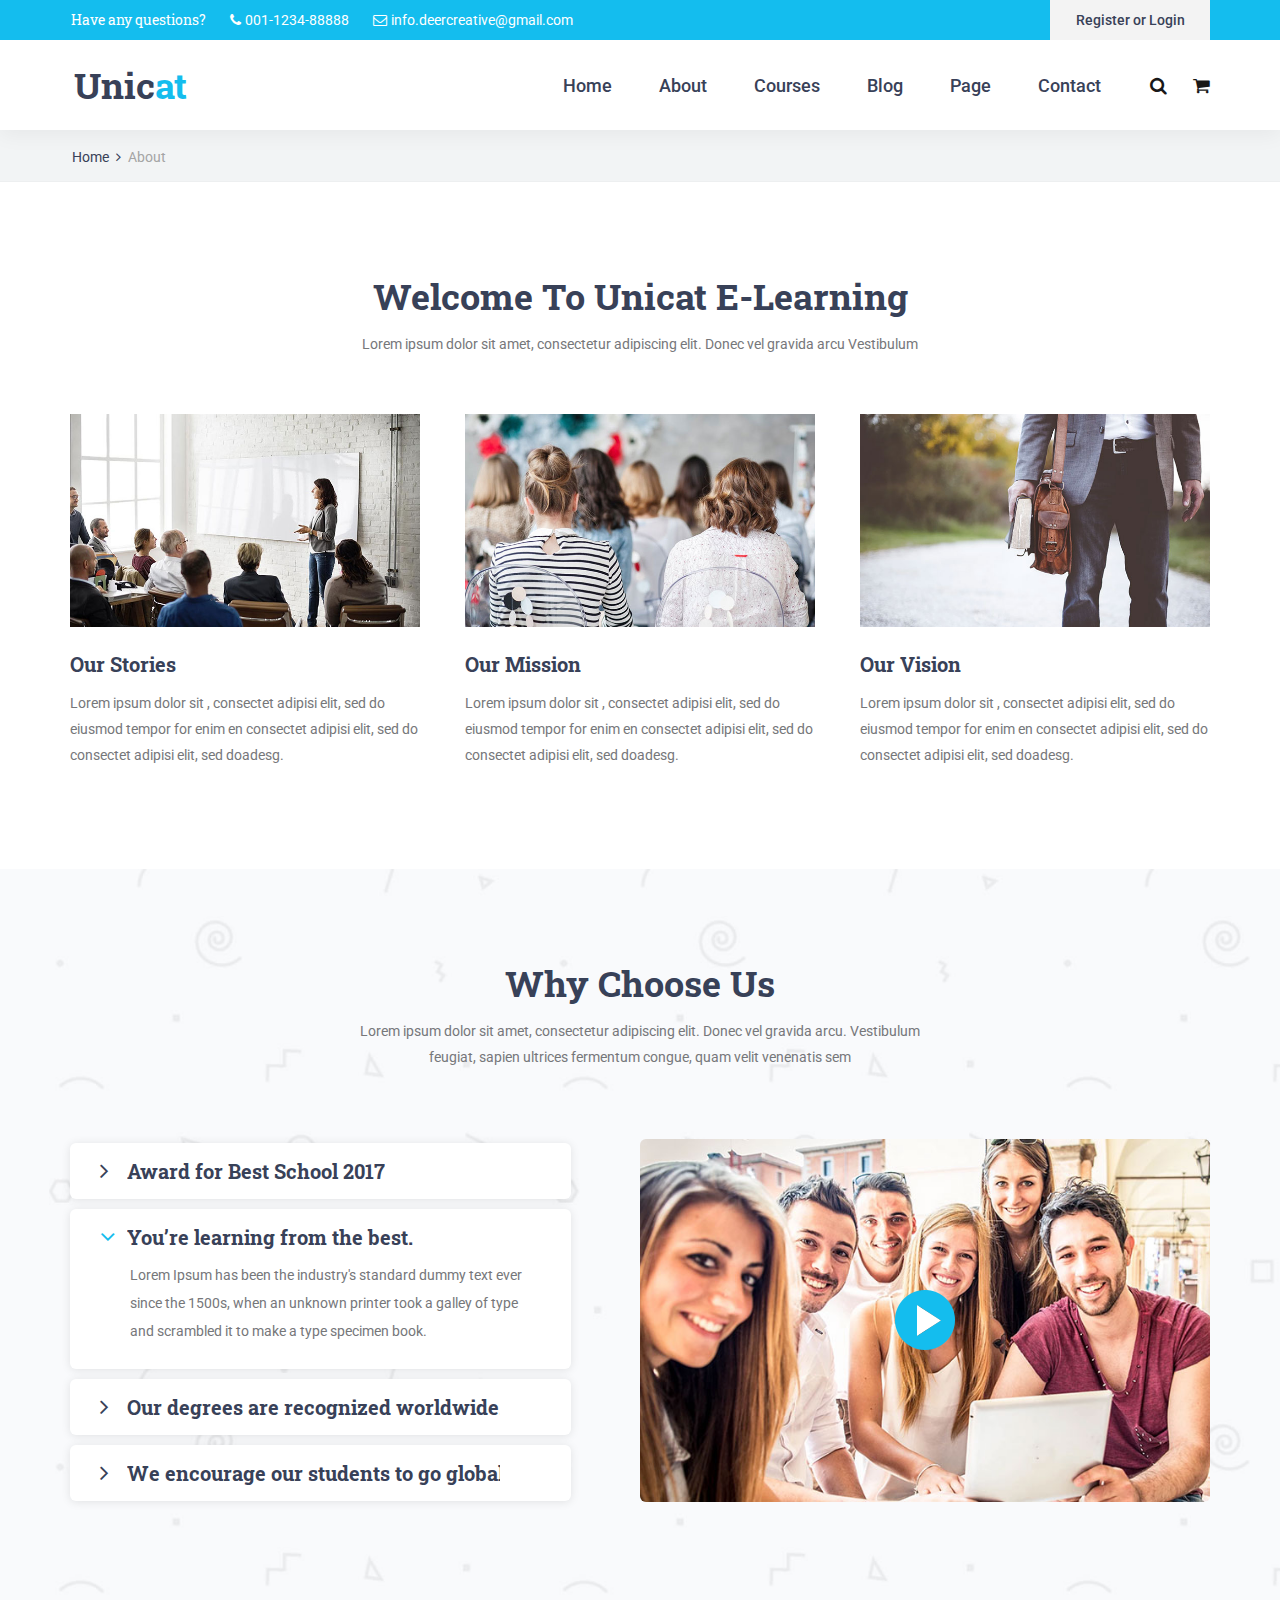
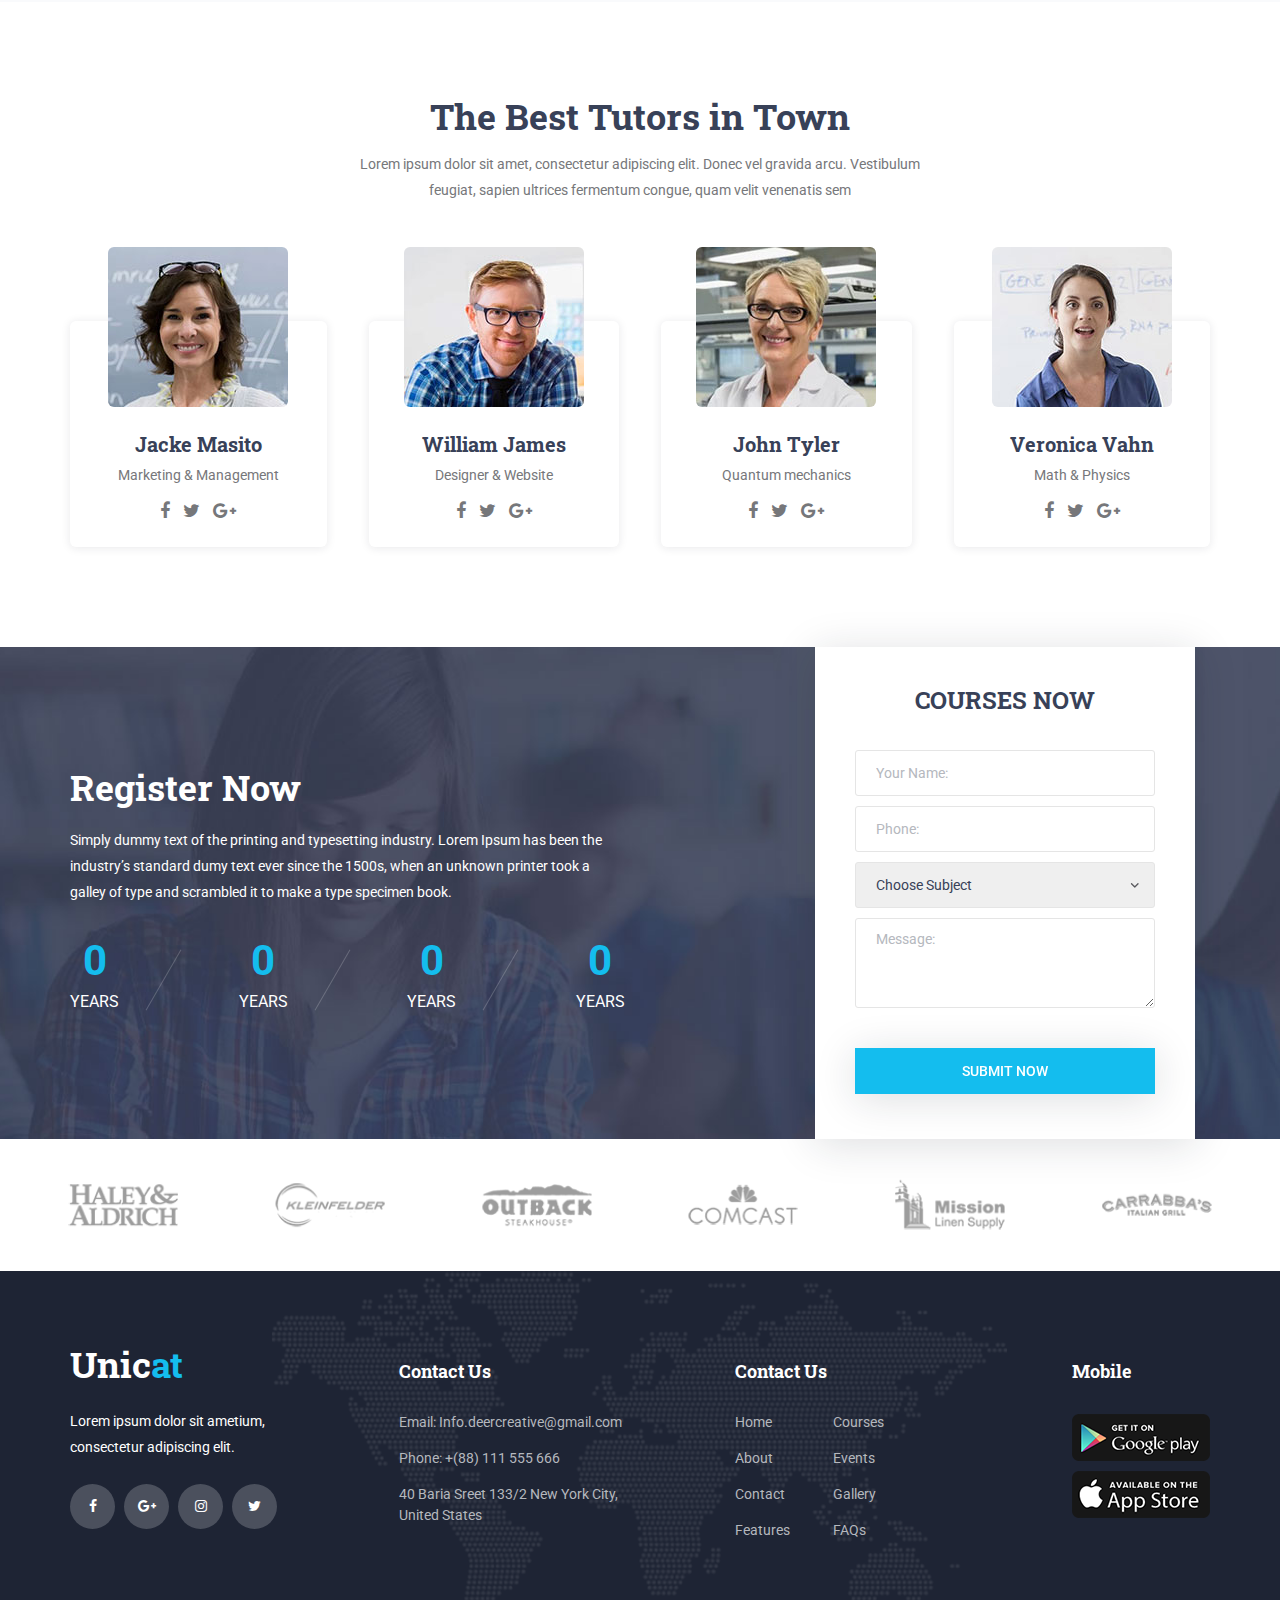
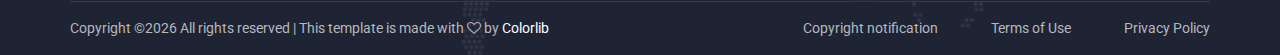
<file: about.html>
<!DOCTYPE html>
<html lang="en">
<head>
<title>About</title>
<meta charset="utf-8">
<meta http-equiv="X-UA-Compatible" content="IE=edge">
<meta name="description" content="Unicat project">
<meta name="viewport" content="width=device-width, initial-scale=1">
<link rel="stylesheet" type="text/css" href="styles/bootstrap4/bootstrap.min.css">
<link href="plugins/font-awesome-4.7.0/css/font-awesome.min.css" rel="stylesheet" type="text/css">
<link href="plugins/colorbox/colorbox.css" rel="stylesheet" type="text/css">
<link rel="stylesheet" type="text/css" href="plugins/OwlCarousel2-2.2.1/owl.carousel.css">
<link rel="stylesheet" type="text/css" href="plugins/OwlCarousel2-2.2.1/owl.theme.default.css">
<link rel="stylesheet" type="text/css" href="plugins/OwlCarousel2-2.2.1/animate.css">
<link rel="stylesheet" type="text/css" href="styles/about.css">
<link rel="stylesheet" type="text/css" href="styles/about_responsive.css">
</head>
<body>

<div class="super_container">

	<!-- Header -->

	<header class="header">
			
		<!-- Top Bar -->
		<div class="top_bar">
			<div class="top_bar_container">
				<div class="container">
					<div class="row">
						<div class="col">
							<div class="top_bar_content d-flex flex-row align-items-center justify-content-start">
								<ul class="top_bar_contact_list">
									<li><div class="question">Have any questions?</div></li>
									<li>
										<i class="fa fa-phone" aria-hidden="true"></i>
										<div>001-1234-88888</div>
									</li>
									<li>
										<i class="fa fa-envelope-o" aria-hidden="true"></i>
										<div>info.deercreative@gmail.com</div>
									</li>
								</ul>
								<div class="top_bar_login ml-auto">
									<div class="login_button"><a href="#">Register or Login</a></div>
								</div>
							</div>
						</div>
					</div>
				</div>
			</div>				
		</div>

		<!-- Header Content -->
		<div class="header_container">
			<div class="container">
				<div class="row">
					<div class="col">
						<div class="header_content d-flex flex-row align-items-center justify-content-start">
							<div class="logo_container">
								<a href="#">
									<div class="logo_text">Unic<span>at</span></div>
								</a>
							</div>
							<nav class="main_nav_contaner ml-auto">
								<ul class="main_nav">
									<li><a href="index.html">Home</a></li>
									<li><a href="about.html">About</a></li>
									<li><a href="courses.html">Courses</a></li>
									<li><a href="blog.html">Blog</a></li>
									<li><a href="#">Page</a></li>
									<li><a href="contact.html">Contact</a></li>
								</ul>
								<div class="search_button"><i class="fa fa-search" aria-hidden="true"></i></div>

								<!-- Hamburger -->

								<div class="shopping_cart"><i class="fa fa-shopping-cart" aria-hidden="true"></i></div>
								<div class="hamburger menu_mm">
									<i class="fa fa-bars menu_mm" aria-hidden="true"></i>
								</div>
							</nav>

						</div>
					</div>
				</div>
			</div>
		</div>

		<!-- Header Search Panel -->
		<div class="header_search_container">
			<div class="container">
				<div class="row">
					<div class="col">
						<div class="header_search_content d-flex flex-row align-items-center justify-content-end">
							<form action="#" class="header_search_form">
								<input type="search" class="search_input" placeholder="Search" required="required">
								<button class="header_search_button d-flex flex-column align-items-center justify-content-center">
									<i class="fa fa-search" aria-hidden="true"></i>
								</button>
							</form>
						</div>
					</div>
				</div>
			</div>			
		</div>			
	</header>

	<!-- Menu -->

	<div class="menu d-flex flex-column align-items-end justify-content-start text-right menu_mm trans_400">
		<div class="menu_close_container"><div class="menu_close"><div></div><div></div></div></div>
		<div class="search">
			<form action="#" class="header_search_form menu_mm">
				<input type="search" class="search_input menu_mm" placeholder="Search" required="required">
				<button class="header_search_button d-flex flex-column align-items-center justify-content-center menu_mm">
					<i class="fa fa-search menu_mm" aria-hidden="true"></i>
				</button>
			</form>
		</div>
		<nav class="menu_nav">
			<ul class="menu_mm">
				<li class="menu_mm"><a href="index.html">Home</a></li>
				<li class="menu_mm"><a href="#">About</a></li>
				<li class="menu_mm"><a href="#">Courses</a></li>
				<li class="menu_mm"><a href="#">Blog</a></li>
				<li class="menu_mm"><a href="#">Page</a></li>
				<li class="menu_mm"><a href="contact.html">Contact</a></li>
			</ul>
		</nav>
	</div>
	
	<!-- Home -->

	<div class="home">
		<div class="breadcrumbs_container">
			<div class="container">
				<div class="row">
					<div class="col">
						<div class="breadcrumbs">
							<ul>
								<li><a href="index.html">Home</a></li>
								<li>About</li>
							</ul>
						</div>
					</div>
				</div>
			</div>
		</div>			
	</div>

	<!-- About -->

	<div class="about">
		<div class="container">
			<div class="row">
				<div class="col">
					<div class="section_title_container text-center">
						<h2 class="section_title">Welcome To Unicat E-Learning</h2>
						<div class="section_subtitle"><p>Lorem ipsum dolor sit amet, consectetur adipiscing elit. Donec vel gravida arcu Vestibulum</p></div>
					</div>
				</div>
			</div>
			<div class="row about_row">
				
				<!-- About Item -->
				<div class="col-lg-4 about_col about_col_left">
					<div class="about_item">
						<div class="about_item_image"><img src="images/about_1.jpg" alt=""></div>
						<div class="about_item_title"><a href="#">Our Stories</a></div>
						<div class="about_item_text">
							<p>Lorem ipsum dolor sit , consectet adipisi elit, sed do eiusmod tempor for enim en consectet adipisi elit, sed do consectet adipisi elit, sed doadesg.</p>
						</div>
					</div>
				</div>

				<!-- About Item -->
				<div class="col-lg-4 about_col about_col_middle">
					<div class="about_item">
						<div class="about_item_image"><img src="images/about_2.jpg" alt=""></div>
						<div class="about_item_title"><a href="#">Our Mission</a></div>
						<div class="about_item_text">
							<p>Lorem ipsum dolor sit , consectet adipisi elit, sed do eiusmod tempor for enim en consectet adipisi elit, sed do consectet adipisi elit, sed doadesg.</p>
						</div>
					</div>
				</div>

				<!-- About Item -->
				<div class="col-lg-4 about_col about_col_right">
					<div class="about_item">
						<div class="about_item_image"><img src="images/about_3.jpg" alt=""></div>
						<div class="about_item_title"><a href="#">Our Vision</a></div>
						<div class="about_item_text">
							<p>Lorem ipsum dolor sit , consectet adipisi elit, sed do eiusmod tempor for enim en consectet adipisi elit, sed do consectet adipisi elit, sed doadesg.</p>
						</div>
					</div>
				</div>

			</div>
		</div>
	</div>

	<!-- Feature -->

	<div class="feature">
		<div class="feature_background" style="background-image:url(images/courses_background.jpg)"></div>
		<div class="container">
			<div class="row">
				<div class="col">
					<div class="section_title_container text-center">
						<h2 class="section_title">Why Choose Us</h2>
						<div class="section_subtitle"><p>Lorem ipsum dolor sit amet, consectetur adipiscing elit. Donec vel gravida arcu. Vestibulum feugiat, sapien ultrices fermentum congue, quam velit venenatis sem</p></div>
					</div>
				</div>
			</div>
			<div class="row feature_row">

				<!-- Feature Content -->
				<div class="col-lg-6 feature_col">
					<div class="feature_content">
						<!-- Accordions -->
						<div class="accordions">
							
							<div class="elements_accordions">

								<div class="accordion_container">
									<div class="accordion d-flex flex-row align-items-center"><div>Award for Best School 2017</div></div>
									<div class="accordion_panel">
										<p>Lorem Ipsum has been the industry's standard dummy text ever since the 1500s, when an unknown printer took a galley of type and scrambled it to make a type specimen book.</p>
									</div>
								</div>

								<div class="accordion_container">
									<div class="accordion d-flex flex-row align-items-center active"><div>You’re learning from the best.</div></div>
									<div class="accordion_panel">
										<p>Lorem Ipsum has been the industry's standard dummy text ever since the 1500s, when an unknown printer took a galley of type and scrambled it to make a type specimen book.</p>
									</div>
								</div>

								<div class="accordion_container">
									<div class="accordion d-flex flex-row align-items-center"><div>Our degrees are recognized worldwide.</div></div>
									<div class="accordion_panel">
										<p>Lorem Ipsum has been the industry's standard dummy text ever since the 1500s, when an unknown printer took a galley of type and scrambled it to make a type specimen book.</p>
									</div>
								</div>

								<div class="accordion_container">
									<div class="accordion d-flex flex-row align-items-center"><div>We encourage our students to go global.</div></div>
									<div class="accordion_panel">
										<p>Lorem Ipsum has been the industry's standard dummy text ever since the 1500s, when an unknown printer took a galley of type and scrambled it to make a type specimen book.</p>
									</div>
								</div>

							</div>

						</div>
						<!-- Accordions End -->
					</div>
				</div>

				<!-- Feature Video -->
				<div class="col-lg-6 feature_col">
					<div class="feature_video d-flex flex-column align-items-center justify-content-center">
						<div class="feature_video_background" style="background-image:url(images/video.jpg)"></div>
						<a class="vimeo feature_video_button" href="https://player.vimeo.com/video/99340873?title=0" title="OH, PORTUGAL - IN 4K - Basti Hansen - Stock Footage">
							<img src="images/play.png" alt="">
						</a>
					</div>
				</div>
			</div>
		</div>
	</div>

	<!-- Team -->

	<div class="team">
		<div class="container">
			<div class="row">
				<div class="col">
					<div class="section_title_container text-center">
						<h2 class="section_title">The Best Tutors in Town</h2>
						<div class="section_subtitle"><p>Lorem ipsum dolor sit amet, consectetur adipiscing elit. Donec vel gravida arcu. Vestibulum feugiat, sapien ultrices fermentum congue, quam velit venenatis sem</p></div>
					</div>
				</div>
			</div>
			<div class="row team_row">
				
				<!-- Team Item -->
				<div class="col-lg-3 col-md-6 team_col">
					<div class="team_item">
						<div class="team_image"><img src="images/team_1.jpg" alt=""></div>
						<div class="team_body">
							<div class="team_title"><a href="#">Jacke Masito</a></div>
							<div class="team_subtitle">Marketing & Management</div>
							<div class="social_list">
								<ul>
									<li><a href="#"><i class="fa fa-facebook" aria-hidden="true"></i></a></li>
									<li><a href="#"><i class="fa fa-twitter" aria-hidden="true"></i></a></li>
									<li><a href="#"><i class="fa fa-google-plus" aria-hidden="true"></i></a></li>
								</ul>
							</div>
						</div>
					</div>
				</div>

				<!-- Team Item -->
				<div class="col-lg-3 col-md-6 team_col">
					<div class="team_item">
						<div class="team_image"><img src="images/team_2.jpg" alt=""></div>
						<div class="team_body">
							<div class="team_title"><a href="#">William James</a></div>
							<div class="team_subtitle">Designer & Website</div>
							<div class="social_list">
								<ul>
									<li><a href="#"><i class="fa fa-facebook" aria-hidden="true"></i></a></li>
									<li><a href="#"><i class="fa fa-twitter" aria-hidden="true"></i></a></li>
									<li><a href="#"><i class="fa fa-google-plus" aria-hidden="true"></i></a></li>
								</ul>
							</div>
						</div>
					</div>
				</div>

				<!-- Team Item -->
				<div class="col-lg-3 col-md-6 team_col">
					<div class="team_item">
						<div class="team_image"><img src="images/team_3.jpg" alt=""></div>
						<div class="team_body">
							<div class="team_title"><a href="#">John Tyler</a></div>
							<div class="team_subtitle">Quantum mechanics</div>
							<div class="social_list">
								<ul>
									<li><a href="#"><i class="fa fa-facebook" aria-hidden="true"></i></a></li>
									<li><a href="#"><i class="fa fa-twitter" aria-hidden="true"></i></a></li>
									<li><a href="#"><i class="fa fa-google-plus" aria-hidden="true"></i></a></li>
								</ul>
							</div>
						</div>
					</div>
				</div>

				<!-- Team Item -->
				<div class="col-lg-3 col-md-6 team_col">
					<div class="team_item">
						<div class="team_image"><img src="images/team_4.jpg" alt=""></div>
						<div class="team_body">
							<div class="team_title"><a href="#">Veronica Vahn</a></div>
							<div class="team_subtitle">Math & Physics</div>
							<div class="social_list">
								<ul>
									<li><a href="#"><i class="fa fa-facebook" aria-hidden="true"></i></a></li>
									<li><a href="#"><i class="fa fa-twitter" aria-hidden="true"></i></a></li>
									<li><a href="#"><i class="fa fa-google-plus" aria-hidden="true"></i></a></li>
								</ul>
							</div>
						</div>
					</div>
				</div>

			</div>
		</div>
	</div>

	<!-- Counter -->

	<div class="counter">
		<div class="counter_background" style="background-image:url(images/counter_background.jpg)"></div>
		<div class="container">
			<div class="row">
				<div class="col-lg-6">
					<div class="counter_content">
						<h2 class="counter_title">Register Now</h2>
						<div class="counter_text"><p>Simply dummy text of the printing and typesetting industry. Lorem Ipsum has been the industry’s standard dumy text ever since the 1500s, when an unknown printer took a galley of type and scrambled it to make a type specimen book.</p></div>

						<!-- Milestones -->

						<div class="milestones d-flex flex-md-row flex-column align-items-center justify-content-between">
							
							<!-- Milestone -->
							<div class="milestone">
								<div class="milestone_counter" data-end-value="15">0</div>
								<div class="milestone_text">years</div>
							</div>

							<!-- Milestone -->
							<div class="milestone">
								<div class="milestone_counter" data-end-value="120" data-sign-after="k">0</div>
								<div class="milestone_text">years</div>
							</div>

							<!-- Milestone -->
							<div class="milestone">
								<div class="milestone_counter" data-end-value="670" data-sign-after="+">0</div>
								<div class="milestone_text">years</div>
							</div>

							<!-- Milestone -->
							<div class="milestone">
								<div class="milestone_counter" data-end-value="320">0</div>
								<div class="milestone_text">years</div>
							</div>

						</div>
					</div>

				</div>
			</div>

			<div class="counter_form">
				<div class="row fill_height">
					<div class="col fill_height">
						<form class="counter_form_content d-flex flex-column align-items-center justify-content-center" action="#">
							<div class="counter_form_title">courses now</div>
							<input type="text" class="counter_input" placeholder="Your Name:" required="required">
							<input type="tel" class="counter_input" placeholder="Phone:" required="required">
							<select name="counter_select" id="counter_select" class="counter_input counter_options">
								<option>Choose Subject</option>
								<option>Subject</option>
								<option>Subject</option>
								<option>Subject</option>
							</select>
							<textarea class="counter_input counter_text_input" placeholder="Message:" required="required"></textarea>
							<button type="submit" class="counter_form_button">submit now</button>
						</form>
					</div>
				</div>
			</div>

		</div>
	</div>

	<!-- Partners -->

	<div class="partners">
		<div class="container">
			<div class="row">
				<div class="col">
					<div class="partners_slider_container">
						<div class="owl-carousel owl-theme partners_slider">

							<!-- Partner Item -->
							<div class="owl-item partner_item"><img src="images/partner_1.png" alt=""></div>

							<!-- Partner Item -->
							<div class="owl-item partner_item"><img src="images/partner_2.png" alt=""></div>

							<!-- Partner Item -->
							<div class="owl-item partner_item"><img src="images/partner_3.png" alt=""></div>

							<!-- Partner Item -->
							<div class="owl-item partner_item"><img src="images/partner_4.png" alt=""></div>

							<!-- Partner Item -->
							<div class="owl-item partner_item"><img src="images/partner_5.png" alt=""></div>

							<!-- Partner Item -->
							<div class="owl-item partner_item"><img src="images/partner_6.png" alt=""></div>

						</div>
					</div>
				</div>
			</div>
		</div>
	</div>

	<!-- Footer -->

	<footer class="footer">
		<div class="footer_background" style="background-image:url(images/footer_background.png)"></div>
		<div class="container">
			<div class="row footer_row">
				<div class="col">
					<div class="footer_content">
						<div class="row">

							<div class="col-lg-3 footer_col">
					
								<!-- Footer About -->
								<div class="footer_section footer_about">
									<div class="footer_logo_container">
										<a href="#">
											<div class="footer_logo_text">Unic<span>at</span></div>
										</a>
									</div>
									<div class="footer_about_text">
										<p>Lorem ipsum dolor sit ametium, consectetur adipiscing elit.</p>
									</div>
									<div class="footer_social">
										<ul>
											<li><a href="#"><i class="fa fa-facebook" aria-hidden="true"></i></a></li>
											<li><a href="#"><i class="fa fa-google-plus" aria-hidden="true"></i></a></li>
											<li><a href="#"><i class="fa fa-instagram" aria-hidden="true"></i></a></li>
											<li><a href="#"><i class="fa fa-twitter" aria-hidden="true"></i></a></li>
										</ul>
									</div>
								</div>
								
							</div>

							<div class="col-lg-3 footer_col">
					
								<!-- Footer Contact -->
								<div class="footer_section footer_contact">
									<div class="footer_title">Contact Us</div>
									<div class="footer_contact_info">
										<ul>
											<li>Email: Info.deercreative@gmail.com</li>
											<li>Phone:  +(88) 111 555 666</li>
											<li>40 Baria Sreet 133/2 New York City, United States</li>
										</ul>
									</div>
								</div>
								
							</div>

							<div class="col-lg-3 footer_col">
					
								<!-- Footer links -->
								<div class="footer_section footer_links">
									<div class="footer_title">Contact Us</div>
									<div class="footer_links_container">
										<ul>
											<li><a href="index.html">Home</a></li>
											<li><a href="about.html">About</a></li>
											<li><a href="contact.html">Contact</a></li>
											<li><a href="#">Features</a></li>
											<li><a href="courses.html">Courses</a></li>
											<li><a href="#">Events</a></li>
											<li><a href="#">Gallery</a></li>
											<li><a href="#">FAQs</a></li>
										</ul>
									</div>
								</div>
								
							</div>

							<div class="col-lg-3 footer_col clearfix">
					
								<!-- Footer links -->
								<div class="footer_section footer_mobile">
									<div class="footer_title">Mobile</div>
									<div class="footer_mobile_content">
										<div class="footer_image"><a href="#"><img src="images/mobile_1.png" alt=""></a></div>
										<div class="footer_image"><a href="#"><img src="images/mobile_2.png" alt=""></a></div>
									</div>
								</div>
								
							</div>

						</div>
					</div>
				</div>
			</div>

			<div class="row copyright_row">
				<div class="col">
					<div class="copyright d-flex flex-lg-row flex-column align-items-center justify-content-start">
						<div class="cr_text"><!-- Link back to Colorlib can't be removed. Template is licensed under CC BY 3.0. -->
Copyright &copy;<script>document.write(new Date().getFullYear());</script> All rights reserved | This template is made with <i class="fa fa-heart-o" aria-hidden="true"></i> by <a href="https://colorlib.com" target="_blank">Colorlib</a>
<!-- Link back to Colorlib can't be removed. Template is licensed under CC BY 3.0. --></div>
						<div class="ml-lg-auto cr_links">
							<ul class="cr_list">
								<li><a href="#">Copyright notification</a></li>
								<li><a href="#">Terms of Use</a></li>
								<li><a href="#">Privacy Policy</a></li>
							</ul>
						</div>
					</div>
				</div>
			</div>
		</div>
	</footer>
</div>

<script src="js/jquery-3.2.1.min.js"></script>
<script src="styles/bootstrap4/popper.js"></script>
<script src="styles/bootstrap4/bootstrap.min.js"></script>
<script src="plugins/greensock/TweenMax.min.js"></script>
<script src="plugins/greensock/TimelineMax.min.js"></script>
<script src="plugins/scrollmagic/ScrollMagic.min.js"></script>
<script src="plugins/greensock/animation.gsap.min.js"></script>
<script src="plugins/greensock/ScrollToPlugin.min.js"></script>
<script src="plugins/OwlCarousel2-2.2.1/owl.carousel.js"></script>
<script src="plugins/easing/easing.js"></script>
<script src="plugins/parallax-js-master/parallax.min.js"></script>
<script src="plugins/colorbox/jquery.colorbox-min.js"></script>
<script src="js/about.js"></script>
</body>
</html>
</file>
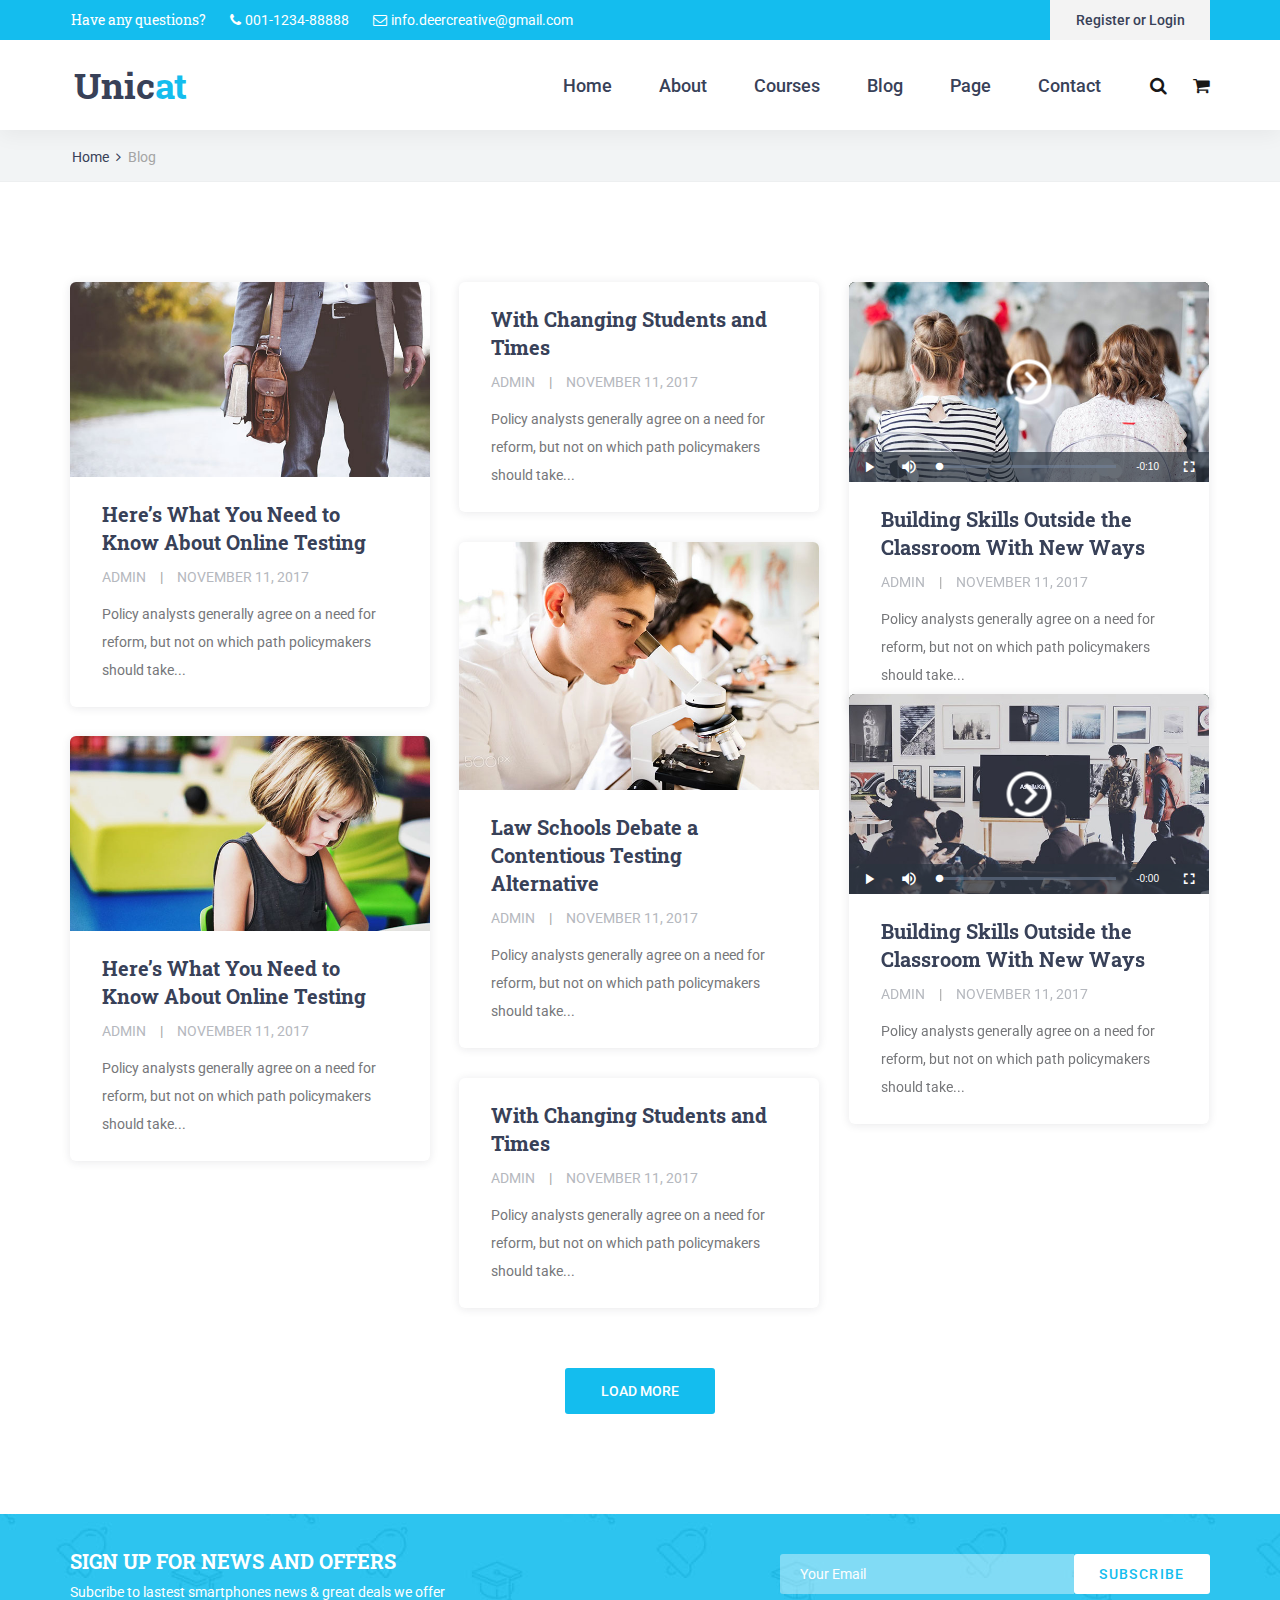
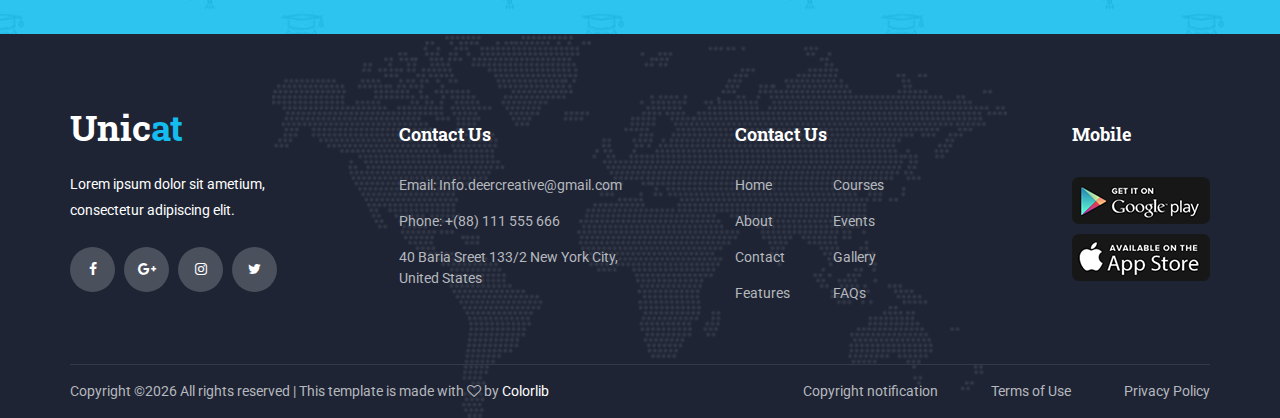
<file: blog.html>
<!DOCTYPE html>
<html lang="en">
<head>
<title>Blog</title>
<meta charset="utf-8">
<meta http-equiv="X-UA-Compatible" content="IE=edge">
<meta name="description" content="Unicat project">
<meta name="viewport" content="width=device-width, initial-scale=1">
<link rel="stylesheet" type="text/css" href="styles/bootstrap4/bootstrap.min.css">
<link href="plugins/font-awesome-4.7.0/css/font-awesome.min.css" rel="stylesheet" type="text/css">
<link href="plugins/video-js/video-js.css" rel="stylesheet" type="text/css">
<link rel="stylesheet" type="text/css" href="styles/blog.css">
<link rel="stylesheet" type="text/css" href="styles/blog_responsive.css">
</head>
<body>

<div class="super_container">

	<!-- Header -->

	<header class="header">
			
		<!-- Top Bar -->
		<div class="top_bar">
			<div class="top_bar_container">
				<div class="container">
					<div class="row">
						<div class="col">
							<div class="top_bar_content d-flex flex-row align-items-center justify-content-start">
								<ul class="top_bar_contact_list">
									<li><div class="question">Have any questions?</div></li>
									<li>
										<i class="fa fa-phone" aria-hidden="true"></i>
										<div>001-1234-88888</div>
									</li>
									<li>
										<i class="fa fa-envelope-o" aria-hidden="true"></i>
										<div>info.deercreative@gmail.com</div>
									</li>
								</ul>
								<div class="top_bar_login ml-auto">
									<div class="login_button"><a href="#">Register or Login</a></div>
								</div>
							</div>
						</div>
					</div>
				</div>
			</div>				
		</div>

		<!-- Header Content -->
		<div class="header_container">
			<div class="container">
				<div class="row">
					<div class="col">
						<div class="header_content d-flex flex-row align-items-center justify-content-start">
							<div class="logo_container">
								<a href="#">
									<div class="logo_text">Unic<span>at</span></div>
								</a>
							</div>
							<nav class="main_nav_contaner ml-auto">
								<ul class="main_nav">
									<li><a href="index.html">Home</a></li>
									<li><a href="about.html">About</a></li>
									<li><a href="courses.html">Courses</a></li>
									<li><a href="blog.html">Blog</a></li>
									<li><a href="#">Page</a></li>
									<li><a href="contact.html">Contact</a></li>
								</ul>
								<div class="search_button"><i class="fa fa-search" aria-hidden="true"></i></div>

								<!-- Hamburger -->

								<div class="shopping_cart"><i class="fa fa-shopping-cart" aria-hidden="true"></i></div>
								<div class="hamburger menu_mm">
									<i class="fa fa-bars menu_mm" aria-hidden="true"></i>
								</div>
							</nav>

						</div>
					</div>
				</div>
			</div>
		</div>

		<!-- Header Search Panel -->
		<div class="header_search_container">
			<div class="container">
				<div class="row">
					<div class="col">
						<div class="header_search_content d-flex flex-row align-items-center justify-content-end">
							<form action="#" class="header_search_form">
								<input type="search" class="search_input" placeholder="Search" required="required">
								<button class="header_search_button d-flex flex-column align-items-center justify-content-center">
									<i class="fa fa-search" aria-hidden="true"></i>
								</button>
							</form>
						</div>
					</div>
				</div>
			</div>			
		</div>			
	</header>

	<!-- Menu -->

	<div class="menu d-flex flex-column align-items-end justify-content-start text-right menu_mm trans_400">
		<div class="menu_close_container"><div class="menu_close"><div></div><div></div></div></div>
		<div class="search">
			<form action="#" class="header_search_form menu_mm">
				<input type="search" class="search_input menu_mm" placeholder="Search" required="required">
				<button class="header_search_button d-flex flex-column align-items-center justify-content-center menu_mm">
					<i class="fa fa-search menu_mm" aria-hidden="true"></i>
				</button>
			</form>
		</div>
		<nav class="menu_nav">
			<ul class="menu_mm">
				<li class="menu_mm"><a href="index.html">Home</a></li>
				<li class="menu_mm"><a href="#">About</a></li>
				<li class="menu_mm"><a href="#">Courses</a></li>
				<li class="menu_mm"><a href="#">Blog</a></li>
				<li class="menu_mm"><a href="#">Page</a></li>
				<li class="menu_mm"><a href="contact.html">Contact</a></li>
			</ul>
		</nav>
	</div>
	
	<!-- Home -->

	<div class="home">
		<div class="breadcrumbs_container">
			<div class="container">
				<div class="row">
					<div class="col">
						<div class="breadcrumbs">
							<ul>
								<li><a href="index.html">Home</a></li>
								<li>Blog</li>
							</ul>
						</div>
					</div>
				</div>
			</div>
		</div>			
	</div>

	<!-- Blog -->

	<div class="blog">
		<div class="container">
			<div class="row">
				<div class="col">
					<div class="blog_post_container">

						<!-- Blog Post -->
						<div class="blog_post trans_200">
							<div class="blog_post_image"><img src="images/blog_1.jpg" alt=""></div>
							<div class="blog_post_body">
								<div class="blog_post_title"><a href="blog_single.html">Here’s What You Need to Know About Online Testing</a></div>
								<div class="blog_post_meta">
									<ul>
										<li><a href="#">admin</a></li>
										<li><a href="#">november 11, 2017</a></li>
									</ul>
								</div>
								<div class="blog_post_text">
									<p>Policy analysts generally agree on a need for reform, but not on which path policymakers should take...</p>
								</div>
							</div>
						</div>

						<!-- Blog Post -->
						<div class="blog_post trans_200">
							<div class="blog_post_body">
								<div class="blog_post_title"><a href="blog_single.html">With Changing Students and Times</a></div>
								<div class="blog_post_meta">
									<ul>
										<li><a href="#">admin</a></li>
										<li><a href="#">november 11, 2017</a></li>
									</ul>
								</div>
								<div class="blog_post_text">
									<p>Policy analysts generally agree on a need for reform, but not on which path policymakers should take...</p>
								</div>
							</div>
						</div>

						<!-- Blog Post -->
						<div class="blog_post trans_200">
							<div class="blog_post_video_container">
								<video class="blog_post_video video-js" data-setup='{"controls": true, "autoplay": false, "preload": "auto", "poster": "images/blog_2.jpg"}'>
									<source src="images/mov_bbb.mp4" type="video/mp4">
									<source src="images/mov_bbb.ogg" type="video/ogg">
									Your browser does not support HTML5 video.
								</video>
							</div>
							<div class="blog_post_body">
								<div class="blog_post_title"><a href="blog_single.html">Building Skills Outside the Classroom With New Ways</a></div>
								<div class="blog_post_meta">
									<ul>
										<li><a href="#">admin</a></li>
										<li><a href="#">november 11, 2017</a></li>
									</ul>
								</div>
								<div class="blog_post_text">
									<p>Policy analysts generally agree on a need for reform, but not on which path policymakers should take...</p>
								</div>
							</div>
						</div>

						<!-- Blog Post -->
						<div class="blog_post trans_200">
							<div class="blog_post_image"><img src="images/blog_3.jpg" alt=""></div>
							<div class="blog_post_body">
								<div class="blog_post_title"><a href="blog_single.html">Law Schools Debate a Contentious Testing Alternative</a></div>
								<div class="blog_post_meta">
									<ul>
										<li><a href="#">admin</a></li>
										<li><a href="#">november 11, 2017</a></li>
									</ul>
								</div>
								<div class="blog_post_text">
									<p>Policy analysts generally agree on a need for reform, but not on which path policymakers should take...</p>
								</div>
							</div>
						</div>

						<!-- Blog Post -->
						<div class="blog_post trans_200">
							<div class="blog_post_video_container">
								<video class="blog_post_video video-js" data-setup='{"controls": true, "autoplay": false, "preload": "auto", "poster": "images/blog_4.jpg"}'>
									<source src="images/mov_bbb.mp4" type="video/mp4">
									<source src="images/mov_bbb.ogg" type="video/ogg">
									Your browser does not support HTML5 video.
								</video>
							</div>
							<div class="blog_post_body">
								<div class="blog_post_title"><a href="blog_single.html">Building Skills Outside the Classroom With New Ways</a></div>
								<div class="blog_post_meta">
									<ul>
										<li><a href="#">admin</a></li>
										<li><a href="#">november 11, 2017</a></li>
									</ul>
								</div>
								<div class="blog_post_text">
									<p>Policy analysts generally agree on a need for reform, but not on which path policymakers should take...</p>
								</div>
							</div>
						</div>

						<!-- Blog Post -->
						<div class="blog_post trans_200">
							<div class="blog_post_image"><img src="images/blog_5.jpg" alt=""></div>
							<div class="blog_post_body">
								<div class="blog_post_title"><a href="blog_single.html">Here’s What You Need to Know About Online Testing</a></div>
								<div class="blog_post_meta">
									<ul>
										<li><a href="#">admin</a></li>
										<li><a href="#">november 11, 2017</a></li>
									</ul>
								</div>
								<div class="blog_post_text">
									<p>Policy analysts generally agree on a need for reform, but not on which path policymakers should take...</p>
								</div>
							</div>
						</div>

						<!-- Blog Post -->
						<div class="blog_post trans_200">
							<div class="blog_post_body">
								<div class="blog_post_title"><a href="blog_single.html">With Changing Students and Times</a></div>
								<div class="blog_post_meta">
									<ul>
										<li><a href="#">admin</a></li>
										<li><a href="#">november 11, 2017</a></li>
									</ul>
								</div>
								<div class="blog_post_text">
									<p>Policy analysts generally agree on a need for reform, but not on which path policymakers should take...</p>
								</div>
							</div>
						</div>

					</div>
				</div>
			</div>
			<div class="row">
				<div class="col text-center">
					<div class="load_more trans_200"><a href="#">load more</a></div>
				</div>
			</div>
		</div>
	</div>

	<!-- Newsletter -->

	<div class="newsletter">
		<div class="newsletter_background" style="background-image:url(images/newsletter_background.jpg)"></div>
		<div class="container">
			<div class="row">
				<div class="col">
					<div class="newsletter_container d-flex flex-lg-row flex-column align-items-center justify-content-start">

						<!-- Newsletter Content -->
						<div class="newsletter_content text-lg-left text-center">
							<div class="newsletter_title">sign up for news and offers</div>
							<div class="newsletter_subtitle">Subcribe to lastest smartphones news & great deals we offer</div>
						</div>

						<!-- Newsletter Form -->
						<div class="newsletter_form_container ml-lg-auto">
							<form action="#" id="newsletter_form" class="newsletter_form d-flex flex-row align-items-center justify-content-center">
								<input type="email" class="newsletter_input" placeholder="Your Email" required="required">
								<button type="submit" class="newsletter_button">subscribe</button>
							</form>
						</div>

					</div>
				</div>
			</div>
		</div>
	</div>

	<!-- Footer -->

	<footer class="footer">
		<div class="footer_background" style="background-image:url(images/footer_background.png)"></div>
		<div class="container">
			<div class="row footer_row">
				<div class="col">
					<div class="footer_content">
						<div class="row">

							<div class="col-lg-3 footer_col">
					
								<!-- Footer About -->
								<div class="footer_section footer_about">
									<div class="footer_logo_container">
										<a href="#">
											<div class="footer_logo_text">Unic<span>at</span></div>
										</a>
									</div>
									<div class="footer_about_text">
										<p>Lorem ipsum dolor sit ametium, consectetur adipiscing elit.</p>
									</div>
									<div class="footer_social">
										<ul>
											<li><a href="#"><i class="fa fa-facebook" aria-hidden="true"></i></a></li>
											<li><a href="#"><i class="fa fa-google-plus" aria-hidden="true"></i></a></li>
											<li><a href="#"><i class="fa fa-instagram" aria-hidden="true"></i></a></li>
											<li><a href="#"><i class="fa fa-twitter" aria-hidden="true"></i></a></li>
										</ul>
									</div>
								</div>
								
							</div>

							<div class="col-lg-3 footer_col">
					
								<!-- Footer Contact -->
								<div class="footer_section footer_contact">
									<div class="footer_title">Contact Us</div>
									<div class="footer_contact_info">
										<ul>
											<li>Email: Info.deercreative@gmail.com</li>
											<li>Phone:  +(88) 111 555 666</li>
											<li>40 Baria Sreet 133/2 New York City, United States</li>
										</ul>
									</div>
								</div>
								
							</div>

							<div class="col-lg-3 footer_col">
					
								<!-- Footer links -->
								<div class="footer_section footer_links">
									<div class="footer_title">Contact Us</div>
									<div class="footer_links_container">
										<ul>
											<li><a href="index.html">Home</a></li>
											<li><a href="about.html">About</a></li>
											<li><a href="contact.html">Contact</a></li>
											<li><a href="#">Features</a></li>
											<li><a href="courses.html">Courses</a></li>
											<li><a href="#">Events</a></li>
											<li><a href="#">Gallery</a></li>
											<li><a href="#">FAQs</a></li>
										</ul>
									</div>
								</div>
								
							</div>

							<div class="col-lg-3 footer_col clearfix">
					
								<!-- Footer links -->
								<div class="footer_section footer_mobile">
									<div class="footer_title">Mobile</div>
									<div class="footer_mobile_content">
										<div class="footer_image"><a href="#"><img src="images/mobile_1.png" alt=""></a></div>
										<div class="footer_image"><a href="#"><img src="images/mobile_2.png" alt=""></a></div>
									</div>
								</div>
								
							</div>

						</div>
					</div>
				</div>
			</div>

			<div class="row copyright_row">
				<div class="col">
					<div class="copyright d-flex flex-lg-row flex-column align-items-center justify-content-start">
						<div class="cr_text"><!-- Link back to Colorlib can't be removed. Template is licensed under CC BY 3.0. -->
Copyright &copy;<script>document.write(new Date().getFullYear());</script> All rights reserved | This template is made with <i class="fa fa-heart-o" aria-hidden="true"></i> by <a href="https://colorlib.com" target="_blank">Colorlib</a>
<!-- Link back to Colorlib can't be removed. Template is licensed under CC BY 3.0. --></div>
						<div class="ml-lg-auto cr_links">
							<ul class="cr_list">
								<li><a href="#">Copyright notification</a></li>
								<li><a href="#">Terms of Use</a></li>
								<li><a href="#">Privacy Policy</a></li>
							</ul>
						</div>
					</div>
				</div>
			</div>
		</div>
	</footer>
</div>

<script src="js/jquery-3.2.1.min.js"></script>
<script src="styles/bootstrap4/popper.js"></script>
<script src="styles/bootstrap4/bootstrap.min.js"></script>
<script src="plugins/easing/easing.js"></script>
<script src="plugins/masonry/masonry.js"></script>
<script src="plugins/video-js/video.min.js"></script>
<script src="plugins/parallax-js-master/parallax.min.js"></script>
<script src="js/blog.js"></script>
</body>
</html>
</file>
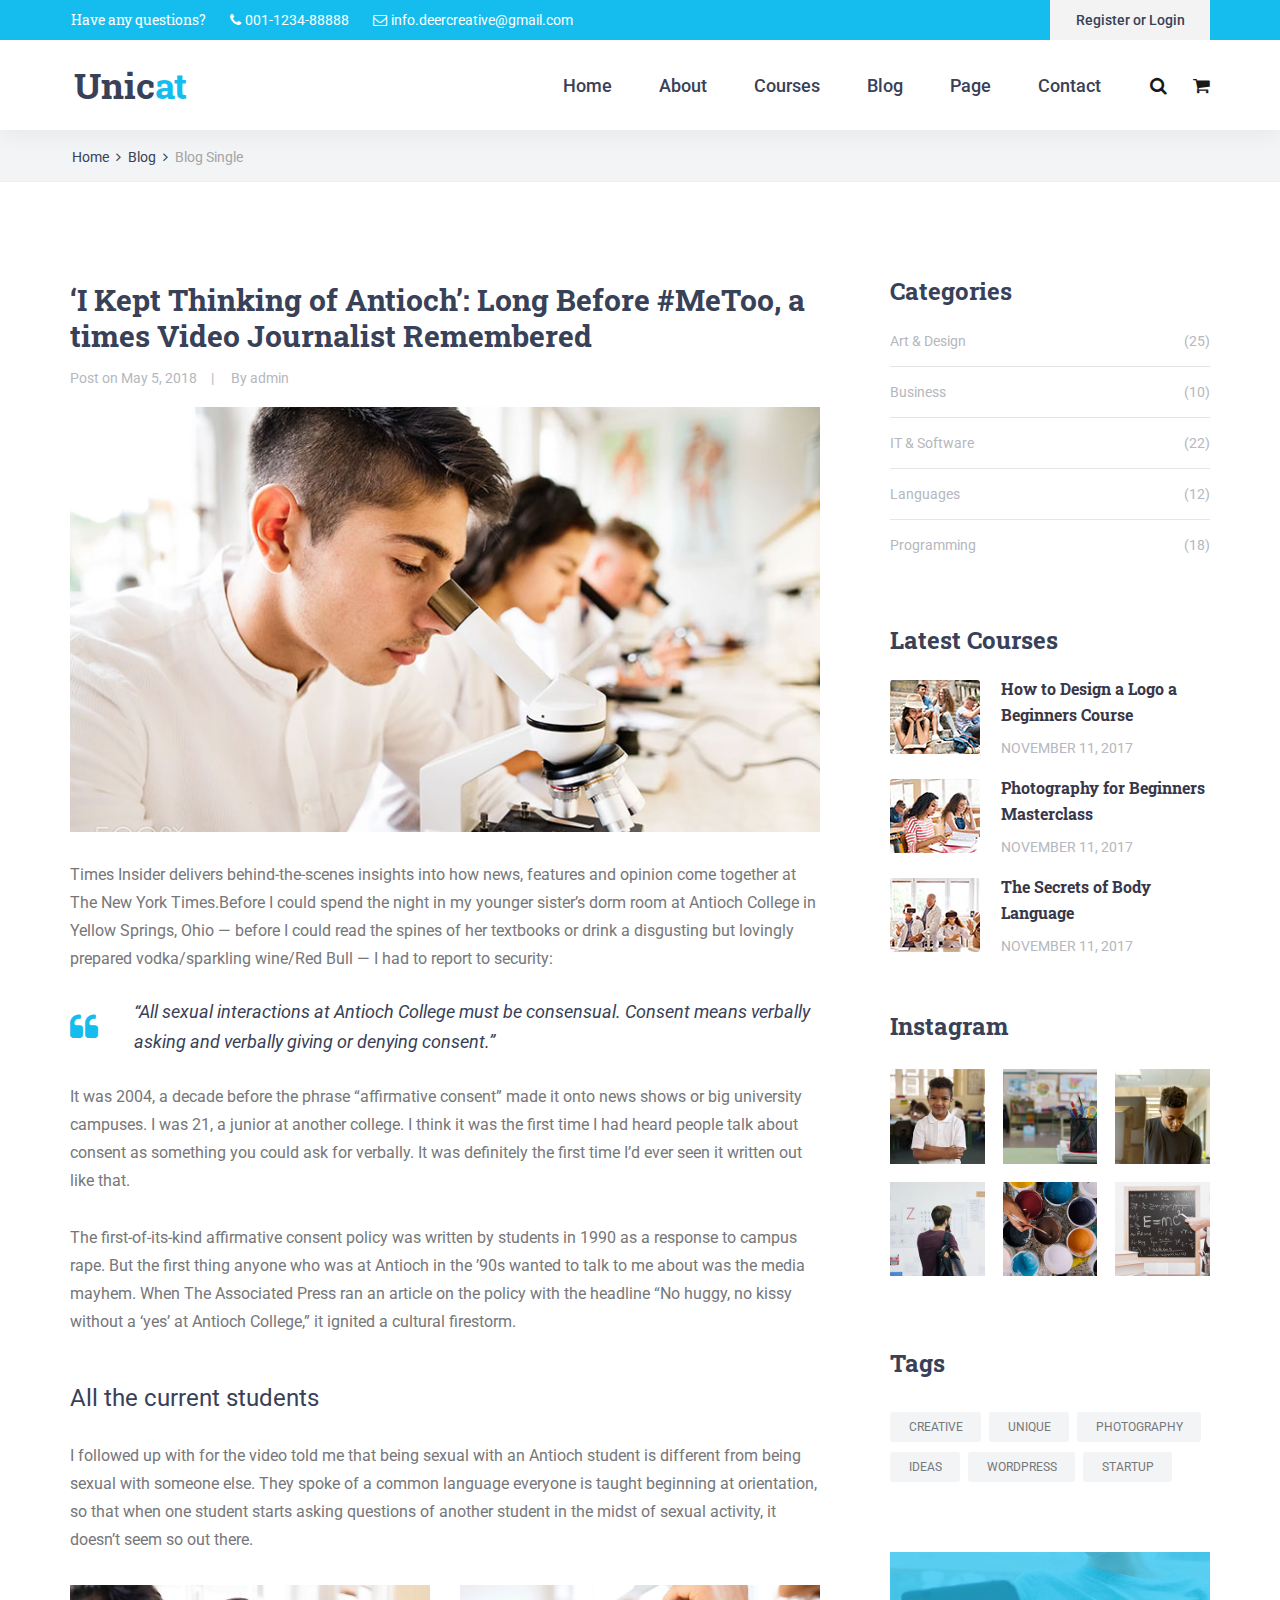
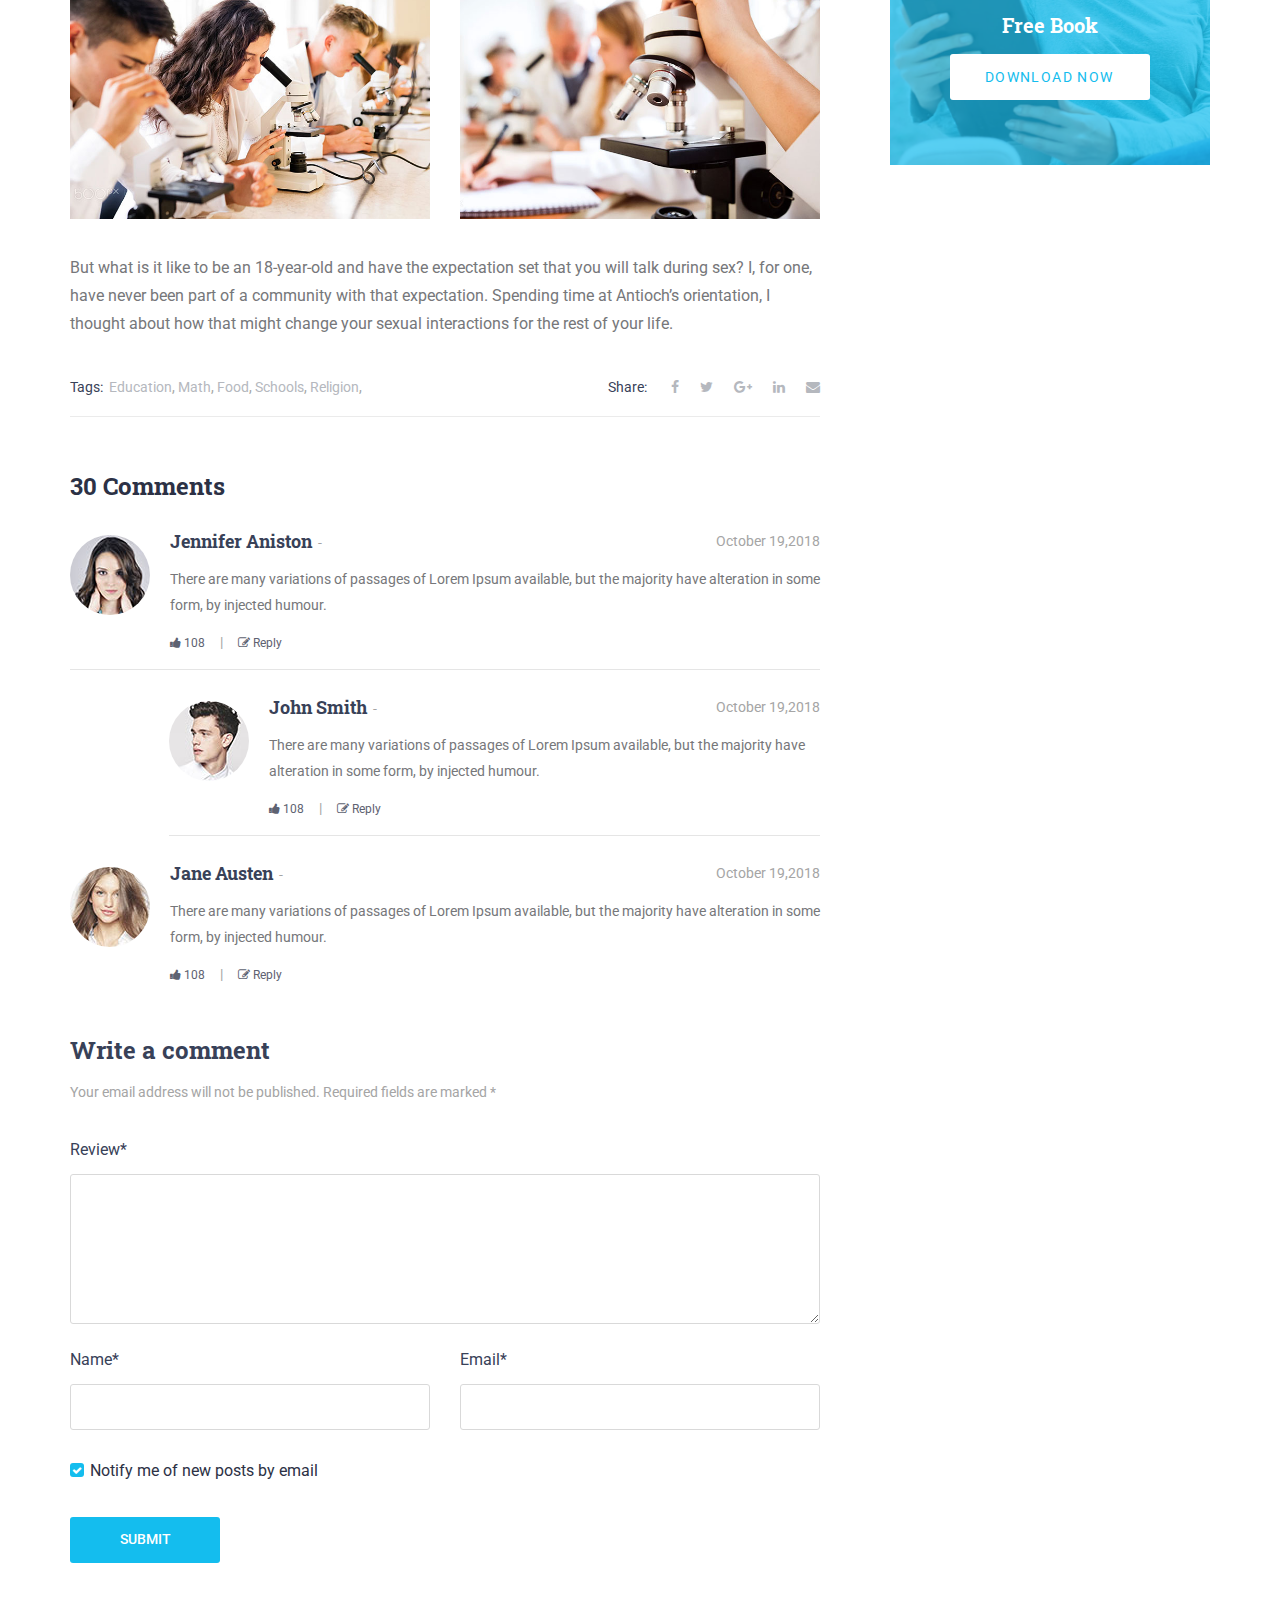
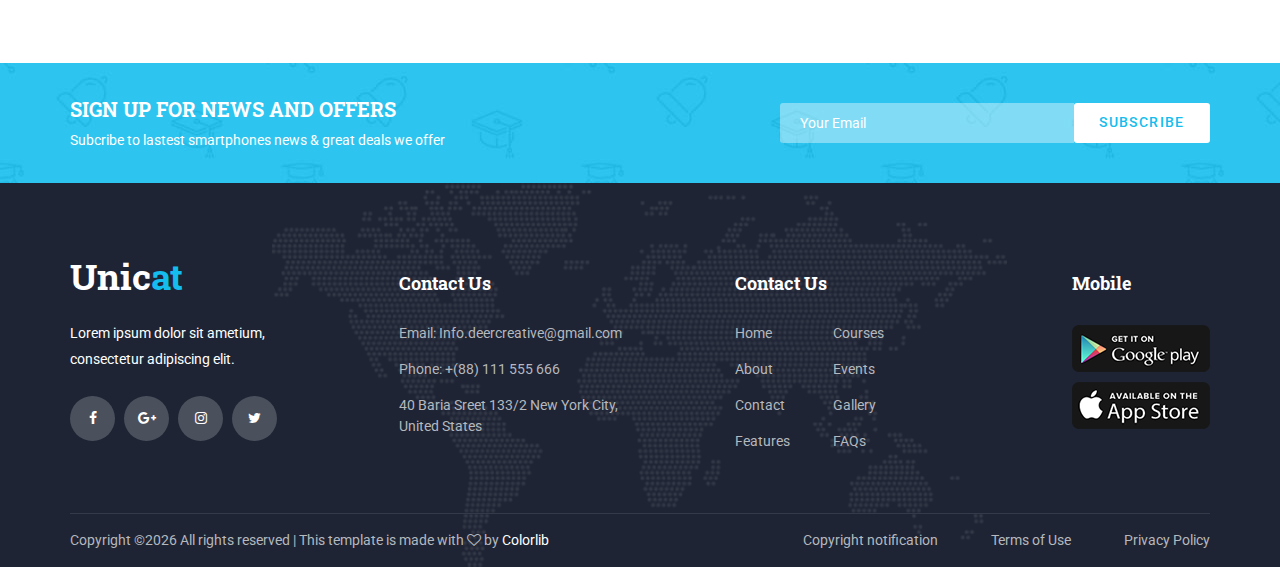
<file: blog_single.html>
<!DOCTYPE html>
<html lang="en">
<head>
<title>Blog Single</title>
<meta charset="utf-8">
<meta http-equiv="X-UA-Compatible" content="IE=edge">
<meta name="description" content="Unicat project">
<meta name="viewport" content="width=device-width, initial-scale=1">
<link rel="stylesheet" type="text/css" href="styles/bootstrap4/bootstrap.min.css">
<link href="plugins/font-awesome-4.7.0/css/font-awesome.min.css" rel="stylesheet" type="text/css">
<link href="plugins/colorbox/colorbox.css" rel="stylesheet" type="text/css">
<link rel="stylesheet" type="text/css" href="styles/blog_single.css">
<link rel="stylesheet" type="text/css" href="styles/blog_single_responsive.css">
</head>
<body>

<div class="super_container">

	<!-- Header -->

	<header class="header">
			
		<!-- Top Bar -->
		<div class="top_bar">
			<div class="top_bar_container">
				<div class="container">
					<div class="row">
						<div class="col">
							<div class="top_bar_content d-flex flex-row align-items-center justify-content-start">
								<ul class="top_bar_contact_list">
									<li><div class="question">Have any questions?</div></li>
									<li>
										<i class="fa fa-phone" aria-hidden="true"></i>
										<div>001-1234-88888</div>
									</li>
									<li>
										<i class="fa fa-envelope-o" aria-hidden="true"></i>
										<div>info.deercreative@gmail.com</div>
									</li>
								</ul>
								<div class="top_bar_login ml-auto">
									<div class="login_button"><a href="#">Register or Login</a></div>
								</div>
							</div>
						</div>
					</div>
				</div>
			</div>				
		</div>

		<!-- Header Content -->
		<div class="header_container">
			<div class="container">
				<div class="row">
					<div class="col">
						<div class="header_content d-flex flex-row align-items-center justify-content-start">
							<div class="logo_container">
								<a href="#">
									<div class="logo_text">Unic<span>at</span></div>
								</a>
							</div>
							<nav class="main_nav_contaner ml-auto">
								<ul class="main_nav">
									<li><a href="index.html">Home</a></li>
									<li><a href="about.html">About</a></li>
									<li><a href="courses.html">Courses</a></li>
									<li><a href="blog.html">Blog</a></li>
									<li><a href="#">Page</a></li>
									<li><a href="contact.html">Contact</a></li>
								</ul>
								<div class="search_button"><i class="fa fa-search" aria-hidden="true"></i></div>

								<!-- Hamburger -->

								<div class="shopping_cart"><i class="fa fa-shopping-cart" aria-hidden="true"></i></div>
								<div class="hamburger menu_mm">
									<i class="fa fa-bars menu_mm" aria-hidden="true"></i>
								</div>
							</nav>

						</div>
					</div>
				</div>
			</div>
		</div>

		<!-- Header Search Panel -->
		<div class="header_search_container">
			<div class="container">
				<div class="row">
					<div class="col">
						<div class="header_search_content d-flex flex-row align-items-center justify-content-end">
							<form action="#" class="header_search_form">
								<input type="search" class="search_input" placeholder="Search" required="required">
								<button class="header_search_button d-flex flex-column align-items-center justify-content-center">
									<i class="fa fa-search" aria-hidden="true"></i>
								</button>
							</form>
						</div>
					</div>
				</div>
			</div>			
		</div>			
	</header>

	<!-- Menu -->

	<div class="menu d-flex flex-column align-items-end justify-content-start text-right menu_mm trans_400">
		<div class="menu_close_container"><div class="menu_close"><div></div><div></div></div></div>
		<div class="search">
			<form action="#" class="header_search_form menu_mm">
				<input type="search" class="search_input menu_mm" placeholder="Search" required="required">
				<button class="header_search_button d-flex flex-column align-items-center justify-content-center menu_mm">
					<i class="fa fa-search menu_mm" aria-hidden="true"></i>
				</button>
			</form>
		</div>
		<nav class="menu_nav">
			<ul class="menu_mm">
				<li class="menu_mm"><a href="index.html">Home</a></li>
				<li class="menu_mm"><a href="#">About</a></li>
				<li class="menu_mm"><a href="#">Courses</a></li>
				<li class="menu_mm"><a href="#">Blog</a></li>
				<li class="menu_mm"><a href="#">Page</a></li>
				<li class="menu_mm"><a href="contact.html">Contact</a></li>
			</ul>
		</nav>
	</div>
	
	<!-- Home -->

	<div class="home">
		<div class="breadcrumbs_container">
			<div class="container">
				<div class="row">
					<div class="col">
						<div class="breadcrumbs">
							<ul>
								<li><a href="index.html">Home</a></li>
								<li><a href="blog.html">Blog</a></li>
								<li>Blog Single</li>
							</ul>
						</div>
					</div>
				</div>
			</div>
		</div>			
	</div>

	<!-- Blog -->

	<div class="blog">
		<div class="container">
			<div class="row">

				<!-- Blog Content -->
				<div class="col-lg-8">
					<div class="blog_content">
						<div class="blog_title">‘I Kept Thinking of Antioch’: Long Before #MeToo, a times Video Journalist Remembered</div>
						<div class="blog_meta">
							<ul>
								<li>Post on <a href="#">May 5, 2018</a></li>
								<li>By <a href="#">admin</a></li>
							</ul>
						</div>
						<div class="blog_image"><img src="images/blog_single.jpg" alt=""></div>
						<p>Times Insider delivers behind-the-scenes insights into how news, features and opinion come together at The New York Times.Before I could spend the night in my younger sister’s dorm room at Antioch College in Yellow Springs, Ohio — before I could read the spines of her textbooks or drink a disgusting but lovingly prepared vodka/sparkling wine/Red Bull — I had to report to security:</p>
						<div class="blog_quote d-flex flex-row align-items-center justify-content-start">
							<i class="fa fa-quote-left" aria-hidden="true"></i>
							<div>“All sexual interactions at Antioch College must be consensual. Consent means verbally asking and verbally giving or denying consent.”</div>
						</div>
						<p>It was 2004, a decade before the phrase “affirmative consent” made it onto news shows or big university campuses. I was 21, a junior at another college. I think it was the first time I had heard people talk about consent as something you could ask for verbally. It was definitely the first time I’d ever seen it written out like that.</p>
						<p>The first-of-its-kind affirmative consent policy was written by students in 1990 as a response to campus rape. But the first thing anyone who was at Antioch in the ’90s wanted to talk to me about was the media mayhem. When The Associated Press ran an article on the policy with the headline “No huggy, no kissy without a ‘yes’ at Antioch College,” it ignited a cultural firestorm.</p>
						<div class="blog_subtitle">All the current students</div>
						<p>I followed up with for the video told me that being sexual with an Antioch student is different from being sexual with someone else. They spoke of a common language everyone is taught beginning at orientation, so that when one student starts asking questions of another student in the midst of sexual activity, it doesn’t seem so out there.</p>
						<div class="blog_images">
							<div class="row">
								<div class="col-lg-6 blog_images_col"><div class="blog_image_small"><img src="images/blog_images_1.jpg" alt=""></div></div>
								<div class="col-lg-6 blog_images_col"><div class="blog_image_small"><img src="images/blog_images_2.jpg" alt=""></div></div>
							</div>
						</div>
						<p>But what is it like to be an 18-year-old and have the expectation set that you will talk during sex? I, for one, have never been part of a community with that expectation. Spending time at Antioch’s orientation, I thought about how that might change your sexual interactions for the rest of your life.</p>
					</div>
					<div class="blog_extra d-flex flex-lg-row flex-column align-items-lg-center align-items-start justify-content-start">
						<div class="blog_tags">
							<span>Tags: </span>
							<ul>
								<li><a href="#">Education</a>, </li>
								<li><a href="#">Math</a>, </li>
								<li><a href="#">Food</a>, </li>
								<li><a href="#">Schools</a>, </li>
								<li><a href="#">Religion</a>, </li>
							</ul>
						</div>
						<div class="blog_social ml-lg-auto">
							<span>Share: </span>
							<ul>
								<li><a href="#"><i class="fa fa-facebook" aria-hidden="true"></i></a></li>
								<li><a href="#"><i class="fa fa-twitter" aria-hidden="true"></i></a></li>
								<li><a href="#"><i class="fa fa-google-plus" aria-hidden="true"></i></a></li>
								<li><a href="#"><i class="fa fa-linkedin" aria-hidden="true"></i></a></li>
								<li><a href="#"><i class="fa fa-envelope" aria-hidden="true"></i></a></li>
							</ul>
						</div>
					</div>
					<!-- Comments -->
					<div class="comments_container">
						<div class="comments_title"><span>30</span> Comments</div>
						<ul class="comments_list">
							<li>
								<div class="comment_item d-flex flex-row align-items-start jutify-content-start">
									<div class="comment_image"><div><img src="images/comment_1.jpg" alt=""></div></div>
									<div class="comment_content">
										<div class="comment_title_container d-flex flex-row align-items-center justify-content-start">
											<div class="comment_author"><a href="#">Jennifer Aniston</a></div>
											<div class="comment_rating"><div class="rating_r rating_r_4"><i></i><i></i><i></i><i></i><i></i></div></div>
											<div class="comment_time ml-auto">October 19,2018</div>
										</div>
										<div class="comment_text">
											<p>There are many variations of passages of Lorem Ipsum available, but the majority have alteration in some form, by injected humour.</p>
										</div>
										<div class="comment_extras d-flex flex-row align-items-center justify-content-start">
											<div class="comment_extra comment_likes"><a href="#"><i class="fa fa-thumbs-up" aria-hidden="true"></i><span>108</span></a></div>
											<div class="comment_extra comment_reply"><a href="#"><i class="fa fa-pencil-square-o" aria-hidden="true"></i><span>Reply</span></a></div>
										</div>
									</div>
								</div>
								<ul>
									<li>
										<div class="comment_item d-flex flex-row align-items-start jutify-content-start">
											<div class="comment_image"><div><img src="images/comment_2.jpg" alt=""></div></div>
											<div class="comment_content">
												<div class="comment_title_container d-flex flex-row align-items-center justify-content-start">
													<div class="comment_author"><a href="#">John Smith</a></div>
													<div class="comment_rating"><div class="rating_r rating_r_4"><i></i><i></i><i></i><i></i><i></i></div></div>
													<div class="comment_time ml-auto">October 19,2018</div>
												</div>
												<div class="comment_text">
													<p>There are many variations of passages of Lorem Ipsum available, but the majority have alteration in some form, by injected humour.</p>
												</div>
												<div class="comment_extras d-flex flex-row align-items-center justify-content-start">
													<div class="comment_extra comment_likes"><a href="#"><i class="fa fa-thumbs-up" aria-hidden="true"></i><span>108</span></a></div>
													<div class="comment_extra comment_reply"><a href="#"><i class="fa fa-pencil-square-o" aria-hidden="true"></i><span>Reply</span></a></div>
												</div>
											</div>
										</div>
									</li>
								</ul>
							</li>
							<li>
								<div class="comment_item d-flex flex-row align-items-start jutify-content-start">
									<div class="comment_image"><div><img src="images/comment_3.jpg" alt=""></div></div>
									<div class="comment_content">
										<div class="comment_title_container d-flex flex-row align-items-center justify-content-start">
											<div class="comment_author"><a href="#">Jane Austen</a></div>
											<div class="comment_rating"><div class="rating_r rating_r_4"><i></i><i></i><i></i><i></i><i></i></div></div>
											<div class="comment_time ml-auto">October 19,2018</div>
										</div>
										<div class="comment_text">
											<p>There are many variations of passages of Lorem Ipsum available, but the majority have alteration in some form, by injected humour.</p>
										</div>
										<div class="comment_extras d-flex flex-row align-items-center justify-content-start">
											<div class="comment_extra comment_likes"><a href="#"><i class="fa fa-thumbs-up" aria-hidden="true"></i><span>108</span></a></div>
											<div class="comment_extra comment_reply"><a href="#"><i class="fa fa-pencil-square-o" aria-hidden="true"></i><span>Reply</span></a></div>
										</div>
									</div>
								</div>
							</li>
						</ul>
						<div class="add_comment_container">
							<div class="add_comment_title">Write a comment</div>
							<div class="add_comment_text">Your email address will not be published. Required fields are marked *</div>
							<form action="#" class="comment_form">
								<div>
									<div class="form_title">Review*</div>
									<textarea class="comment_input comment_textarea" required="required"></textarea>
								</div>
								<div class="row">
									<div class="col-md-6 input_col">
										<div class="form_title">Name*</div>
										<input type="text" class="comment_input" required="required">
									</div>
									<div class="col-md-6 input_col">
										<div class="form_title">Email*</div>
										<input type="text" class="comment_input" required="required">
									</div>
								</div>
								<div class="comment_notify">
									<input type="checkbox" id="checkbox_notify" name="regular_checkbox" class="regular_checkbox checkbox_account" checked>
									<label for="checkbox_notify"><i class="fa fa-check" aria-hidden="true"></i></label>
									<span>Notify me of new posts by email</span>
								</div>
								<div>
									<button type="submit" class="comment_button trans_200">submit</button>
								</div>
							</form>
						</div>
					</div>
				</div>

				<!-- Blog Sidebar -->
				<div class="col-lg-4">
					<div class="sidebar">

						<!-- Categories -->
						<div class="sidebar_section">
							<div class="sidebar_section_title">Categories</div>
							<div class="sidebar_categories">
								<ul class="categories_list">
									<li><a href="#" class="clearfix">Art & Design<span>(25)</span></a></li>
									<li><a href="#" class="clearfix">Business<span>(10)</span></a></li>
									<li><a href="#" class="clearfix">IT & Software<span>(22)</span></a></li>
									<li><a href="#" class="clearfix">Languages<span>(12)</span></a></li>
									<li><a href="#" class="clearfix">Programming<span>(18)</span></a></li>
								</ul>
							</div>
						</div>

						<!-- Latest News -->
						<div class="sidebar_section">
							<div class="sidebar_section_title">Latest Courses</div>
							<div class="sidebar_latest">

								<!-- Latest Course -->
								<div class="latest d-flex flex-row align-items-start justify-content-start">
									<div class="latest_image"><div><img src="images/latest_1.jpg" alt=""></div></div>
									<div class="latest_content">
										<div class="latest_title"><a href="course.html">How to Design a Logo a Beginners Course</a></div>
										<div class="latest_date">november 11, 2017</div>
									</div>
								</div>

								<!-- Latest Course -->
								<div class="latest d-flex flex-row align-items-start justify-content-start">
									<div class="latest_image"><div><img src="images/latest_2.jpg" alt=""></div></div>
									<div class="latest_content">
										<div class="latest_title"><a href="course.html">Photography for Beginners Masterclass</a></div>
										<div class="latest_date">november 11, 2017</div>
									</div>
								</div>

								<!-- Latest Course -->
								<div class="latest d-flex flex-row align-items-start justify-content-start">
									<div class="latest_image"><div><img src="images/latest_3.jpg" alt=""></div></div>
									<div class="latest_content">
										<div class="latest_title"><a href="course.html">The Secrets of Body Language</a></div>
										<div class="latest_date">november 11, 2017</div>
									</div>
								</div>

							</div>
						</div>

						<!-- Gallery -->
						<div class="sidebar_section">
							<div class="sidebar_section_title">Instagram</div>
							<div class="sidebar_gallery">
								<ul class="gallery_items d-flex flex-row align-items-start justify-content-between flex-wrap">
									<li class="gallery_item">
										<div class="gallery_item_overlay d-flex flex-column align-items-center justify-content-center">+</div>
										<a class="colorbox" href="images/gallery_1_large.jpg">
											<img src="images/gallery_1.jpg" alt="">
										</a>
									</li>
									<li class="gallery_item">
										<div class="gallery_item_overlay d-flex flex-column align-items-center justify-content-center">+</div>
										<a class="colorbox" href="images/gallery_2_large.jpg">
											<img src="images/gallery_2.jpg" alt="">
										</a>
									</li>
									<li class="gallery_item">
										<div class="gallery_item_overlay d-flex flex-column align-items-center justify-content-center">+</div>
										<a class="colorbox" href="images/gallery_3_large.jpg">
											<img src="images/gallery_3.jpg" alt="">
										</a>
									</li>
									<li class="gallery_item">
										<div class="gallery_item_overlay d-flex flex-column align-items-center justify-content-center">+</div>
										<a class="colorbox" href="images/gallery_4_large.jpg">
											<img src="images/gallery_4.jpg" alt="">
										</a>
									</li>
									<li class="gallery_item">
										<div class="gallery_item_overlay d-flex flex-column align-items-center justify-content-center">+</div>
										<a class="colorbox" href="images/gallery_5_large.jpg">
											<img src="images/gallery_5.jpg" alt="">
										</a>
									</li>
									<li class="gallery_item">
										<div class="gallery_item_overlay d-flex flex-column align-items-center justify-content-center">+</div>
										<a class="colorbox" href="images/gallery_6_large.jpg">
											<img src="images/gallery_6.jpg" alt="">
										</a>
									</li>
								</ul>
							</div>
						</div>

						<!-- Tags -->
						<div class="sidebar_section">
							<div class="sidebar_section_title">Tags</div>
							<div class="sidebar_tags">
								<ul class="tags_list">
									<li><a href="#">creative</a></li>
									<li><a href="#">unique</a></li>
									<li><a href="#">photography</a></li>
									<li><a href="#">ideas</a></li>
									<li><a href="#">wordpress</a></li>
									<li><a href="#">startup</a></li>
								</ul>
							</div>
						</div>

						<!-- Banner -->
						<div class="sidebar_section">
							<div class="sidebar_banner d-flex flex-column align-items-center justify-content-center text-center">
								<div class="sidebar_banner_background" style="background-image:url(images/banner_1.jpg)"></div>
								<div class="sidebar_banner_overlay"></div>
								<div class="sidebar_banner_content">
									<div class="banner_title">Free Book</div>
									<div class="banner_button"><a href="#">download now</a></div>
								</div>
							</div>
						</div>

					</div>
				</div>
			</div>
		</div>
	</div>

	<!-- Newsletter -->

	<div class="newsletter">
		<div class="newsletter_background" style="background-image:url(images/newsletter_background.jpg)"></div>
		<div class="container">
			<div class="row">
				<div class="col">
					<div class="newsletter_container d-flex flex-lg-row flex-column align-items-center justify-content-start">

						<!-- Newsletter Content -->
						<div class="newsletter_content text-lg-left text-center">
							<div class="newsletter_title">sign up for news and offers</div>
							<div class="newsletter_subtitle">Subcribe to lastest smartphones news & great deals we offer</div>
						</div>

						<!-- Newsletter Form -->
						<div class="newsletter_form_container ml-lg-auto">
							<form action="#" id="newsletter_form" class="newsletter_form d-flex flex-row align-items-center justify-content-center">
								<input type="email" class="newsletter_input" placeholder="Your Email" required="required">
								<button type="submit" class="newsletter_button">subscribe</button>
							</form>
						</div>

					</div>
				</div>
			</div>
		</div>
	</div>

	<!-- Footer -->

	<footer class="footer">
		<div class="footer_background" style="background-image:url(images/footer_background.png)"></div>
		<div class="container">
			<div class="row footer_row">
				<div class="col">
					<div class="footer_content">
						<div class="row">

							<div class="col-lg-3 footer_col">
					
								<!-- Footer About -->
								<div class="footer_section footer_about">
									<div class="footer_logo_container">
										<a href="#">
											<div class="footer_logo_text">Unic<span>at</span></div>
										</a>
									</div>
									<div class="footer_about_text">
										<p>Lorem ipsum dolor sit ametium, consectetur adipiscing elit.</p>
									</div>
									<div class="footer_social">
										<ul>
											<li><a href="#"><i class="fa fa-facebook" aria-hidden="true"></i></a></li>
											<li><a href="#"><i class="fa fa-google-plus" aria-hidden="true"></i></a></li>
											<li><a href="#"><i class="fa fa-instagram" aria-hidden="true"></i></a></li>
											<li><a href="#"><i class="fa fa-twitter" aria-hidden="true"></i></a></li>
										</ul>
									</div>
								</div>
								
							</div>

							<div class="col-lg-3 footer_col">
					
								<!-- Footer Contact -->
								<div class="footer_section footer_contact">
									<div class="footer_title">Contact Us</div>
									<div class="footer_contact_info">
										<ul>
											<li>Email: Info.deercreative@gmail.com</li>
											<li>Phone:  +(88) 111 555 666</li>
											<li>40 Baria Sreet 133/2 New York City, United States</li>
										</ul>
									</div>
								</div>
								
							</div>

							<div class="col-lg-3 footer_col">
					
								<!-- Footer links -->
								<div class="footer_section footer_links">
									<div class="footer_title">Contact Us</div>
									<div class="footer_links_container">
										<ul>
											<li><a href="index.html">Home</a></li>
											<li><a href="about.html">About</a></li>
											<li><a href="contact.html">Contact</a></li>
											<li><a href="#">Features</a></li>
											<li><a href="courses.html">Courses</a></li>
											<li><a href="#">Events</a></li>
											<li><a href="#">Gallery</a></li>
											<li><a href="#">FAQs</a></li>
										</ul>
									</div>
								</div>
								
							</div>

							<div class="col-lg-3 footer_col clearfix">
					
								<!-- Footer links -->
								<div class="footer_section footer_mobile">
									<div class="footer_title">Mobile</div>
									<div class="footer_mobile_content">
										<div class="footer_image"><a href="#"><img src="images/mobile_1.png" alt=""></a></div>
										<div class="footer_image"><a href="#"><img src="images/mobile_2.png" alt=""></a></div>
									</div>
								</div>
								
							</div>

						</div>
					</div>
				</div>
			</div>

			<div class="row copyright_row">
				<div class="col">
					<div class="copyright d-flex flex-lg-row flex-column align-items-center justify-content-start">
						<div class="cr_text"><!-- Link back to Colorlib can't be removed. Template is licensed under CC BY 3.0. -->
Copyright &copy;<script>document.write(new Date().getFullYear());</script> All rights reserved | This template is made with <i class="fa fa-heart-o" aria-hidden="true"></i> by <a href="https://colorlib.com" target="_blank">Colorlib</a>
<!-- Link back to Colorlib can't be removed. Template is licensed under CC BY 3.0. --></div>
						<div class="ml-lg-auto cr_links">
							<ul class="cr_list">
								<li><a href="#">Copyright notification</a></li>
								<li><a href="#">Terms of Use</a></li>
								<li><a href="#">Privacy Policy</a></li>
							</ul>
						</div>
					</div>
				</div>
			</div>
		</div>
	</footer>
</div>

<script src="js/jquery-3.2.1.min.js"></script>
<script src="styles/bootstrap4/popper.js"></script>
<script src="styles/bootstrap4/bootstrap.min.js"></script>
<script src="plugins/easing/easing.js"></script>
<script src="plugins/parallax-js-master/parallax.min.js"></script>
<script src="plugins/colorbox/jquery.colorbox-min.js"></script>
<script src="js/blog_single.js"></script>
</body>
</html>
</file>
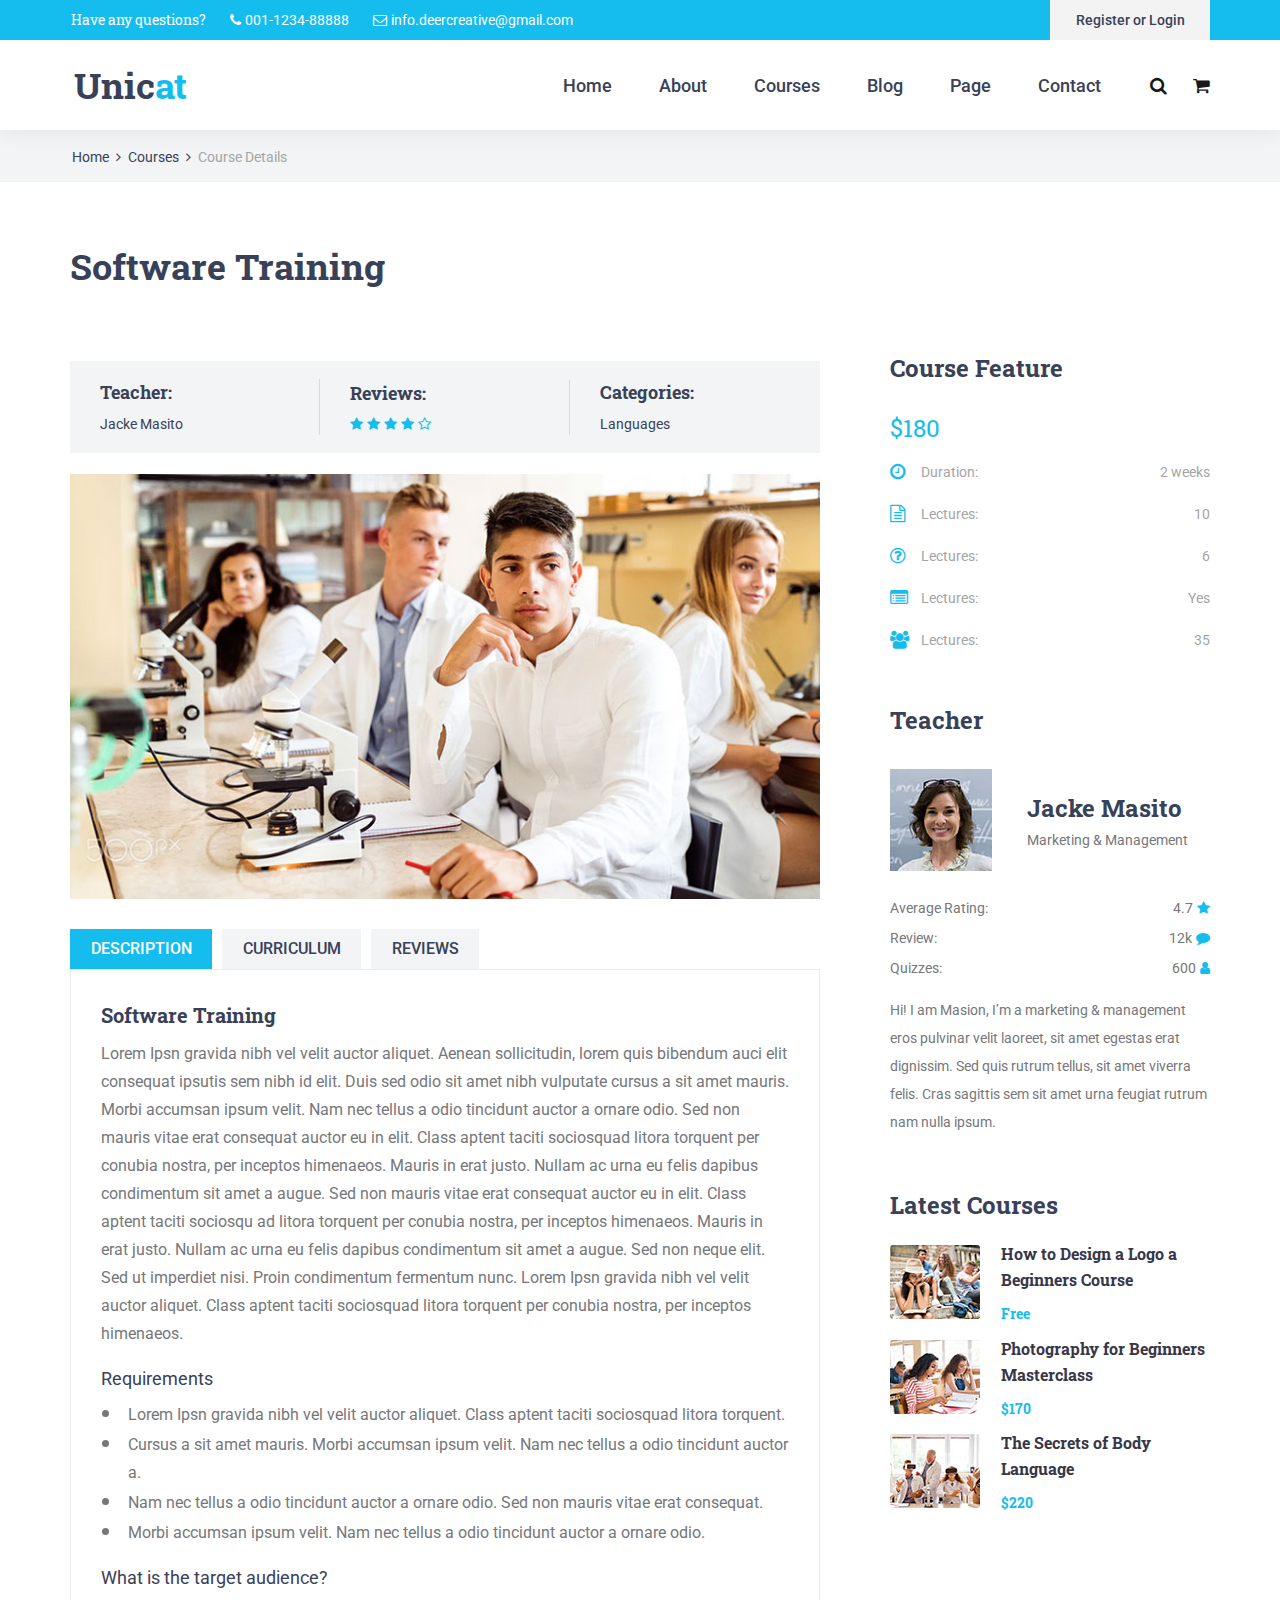
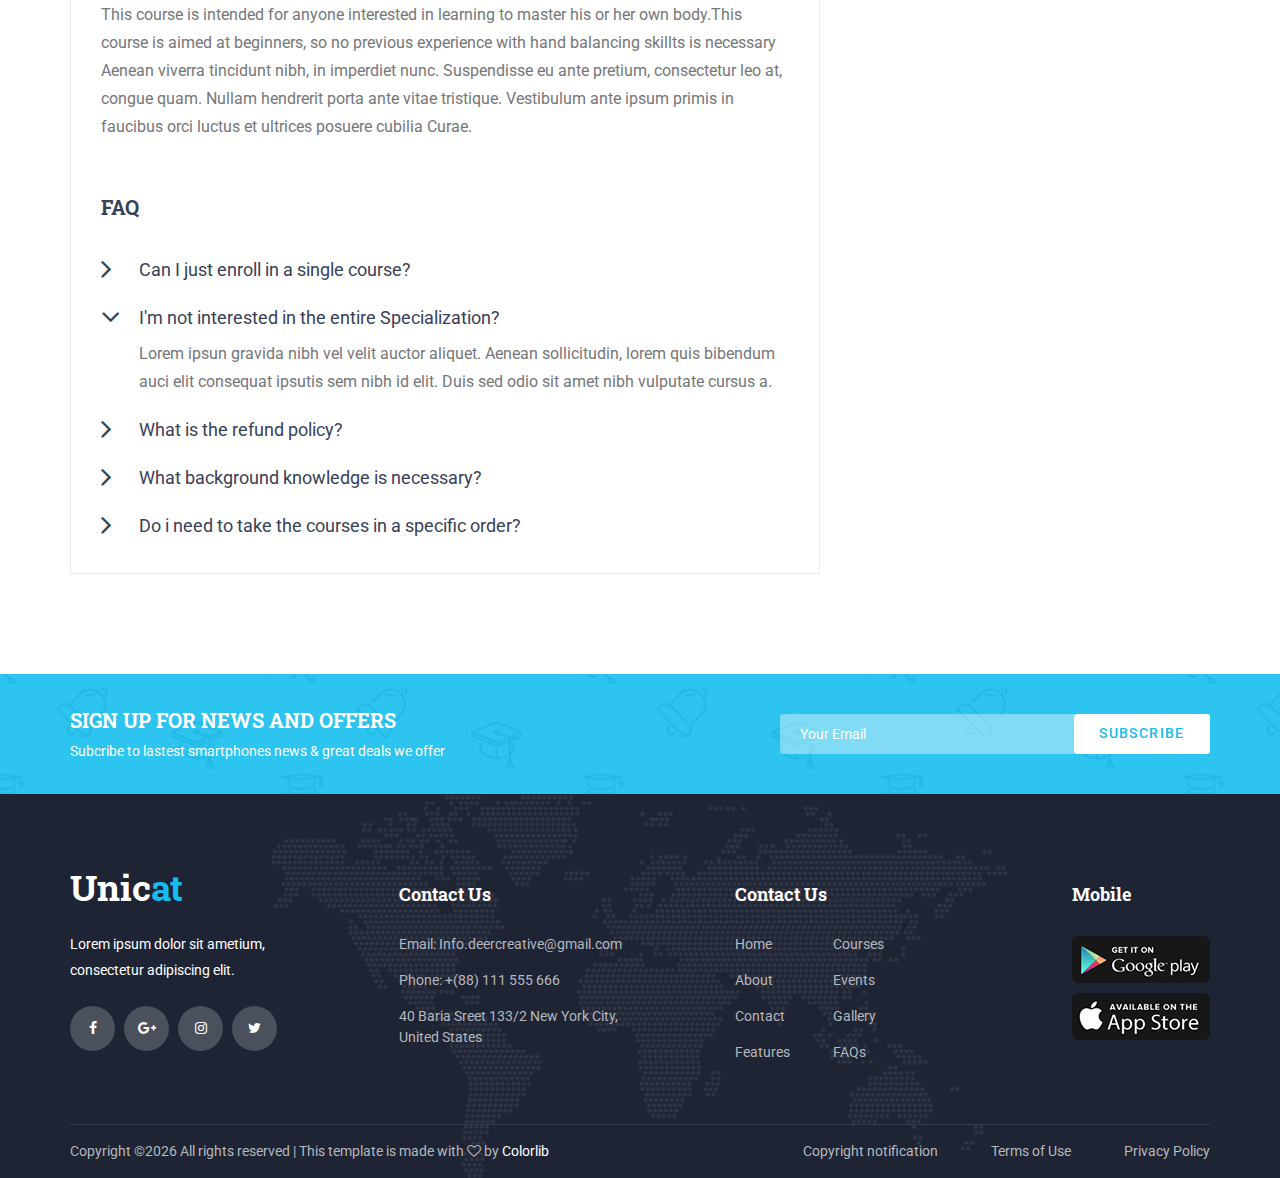
<file: course.html>
<!DOCTYPE html>
<html lang="en">
<head>
<title>Course Details</title>
<meta charset="utf-8">
<meta http-equiv="X-UA-Compatible" content="IE=edge">
<meta name="description" content="Unicat project">
<meta name="viewport" content="width=device-width, initial-scale=1">
<link rel="stylesheet" type="text/css" href="styles/bootstrap4/bootstrap.min.css">
<link href="plugins/font-awesome-4.7.0/css/font-awesome.min.css" rel="stylesheet" type="text/css">
<link href="plugins/colorbox/colorbox.css" rel="stylesheet" type="text/css">
<link rel="stylesheet" type="text/css" href="plugins/OwlCarousel2-2.2.1/owl.carousel.css">
<link rel="stylesheet" type="text/css" href="plugins/OwlCarousel2-2.2.1/owl.theme.default.css">
<link rel="stylesheet" type="text/css" href="plugins/OwlCarousel2-2.2.1/animate.css">
<link rel="stylesheet" type="text/css" href="styles/course.css">
<link rel="stylesheet" type="text/css" href="styles/course_responsive.css">
</head>
<body>

<div class="super_container">

	<!-- Header -->

	<header class="header">
			
		<!-- Top Bar -->
		<div class="top_bar">
			<div class="top_bar_container">
				<div class="container">
					<div class="row">
						<div class="col">
							<div class="top_bar_content d-flex flex-row align-items-center justify-content-start">
								<ul class="top_bar_contact_list">
									<li><div class="question">Have any questions?</div></li>
									<li>
										<i class="fa fa-phone" aria-hidden="true"></i>
										<div>001-1234-88888</div>
									</li>
									<li>
										<i class="fa fa-envelope-o" aria-hidden="true"></i>
										<div>info.deercreative@gmail.com</div>
									</li>
								</ul>
								<div class="top_bar_login ml-auto">
									<div class="login_button"><a href="#">Register or Login</a></div>
								</div>
							</div>
						</div>
					</div>
				</div>
			</div>				
		</div>

		<!-- Header Content -->
		<div class="header_container">
			<div class="container">
				<div class="row">
					<div class="col">
						<div class="header_content d-flex flex-row align-items-center justify-content-start">
							<div class="logo_container">
								<a href="#">
									<div class="logo_text">Unic<span>at</span></div>
								</a>
							</div>
							<nav class="main_nav_contaner ml-auto">
								<ul class="main_nav">
									<li><a href="index.html">Home</a></li>
									<li><a href="about.html">About</a></li>
									<li><a href="courses.html">Courses</a></li>
									<li><a href="blog.html">Blog</a></li>
									<li><a href="#">Page</a></li>
									<li><a href="contact.html">Contact</a></li>
								</ul>
								<div class="search_button"><i class="fa fa-search" aria-hidden="true"></i></div>

								<!-- Hamburger -->

								<div class="shopping_cart"><i class="fa fa-shopping-cart" aria-hidden="true"></i></div>
								<div class="hamburger menu_mm">
									<i class="fa fa-bars menu_mm" aria-hidden="true"></i>
								</div>
							</nav>

						</div>
					</div>
				</div>
			</div>
		</div>

		<!-- Header Search Panel -->
		<div class="header_search_container">
			<div class="container">
				<div class="row">
					<div class="col">
						<div class="header_search_content d-flex flex-row align-items-center justify-content-end">
							<form action="#" class="header_search_form">
								<input type="search" class="search_input" placeholder="Search" required="required">
								<button class="header_search_button d-flex flex-column align-items-center justify-content-center">
									<i class="fa fa-search" aria-hidden="true"></i>
								</button>
							</form>
						</div>
					</div>
				</div>
			</div>			
		</div>			
	</header>

	<!-- Menu -->

	<div class="menu d-flex flex-column align-items-end justify-content-start text-right menu_mm trans_400">
		<div class="menu_close_container"><div class="menu_close"><div></div><div></div></div></div>
		<div class="search">
			<form action="#" class="header_search_form menu_mm">
				<input type="search" class="search_input menu_mm" placeholder="Search" required="required">
				<button class="header_search_button d-flex flex-column align-items-center justify-content-center menu_mm">
					<i class="fa fa-search menu_mm" aria-hidden="true"></i>
				</button>
			</form>
		</div>
		<nav class="menu_nav">
			<ul class="menu_mm">
				<li class="menu_mm"><a href="index.html">Home</a></li>
				<li class="menu_mm"><a href="#">About</a></li>
				<li class="menu_mm"><a href="#">Courses</a></li>
				<li class="menu_mm"><a href="#">Blog</a></li>
				<li class="menu_mm"><a href="#">Page</a></li>
				<li class="menu_mm"><a href="contact.html">Contact</a></li>
			</ul>
		</nav>
	</div>
	
	<!-- Home -->

	<div class="home">
		<div class="breadcrumbs_container">
			<div class="container">
				<div class="row">
					<div class="col">
						<div class="breadcrumbs">
							<ul>
								<li><a href="index.html">Home</a></li>
								<li><a href="courses.html">Courses</a></li>
								<li>Course Details</li>
							</ul>
						</div>
					</div>
				</div>
			</div>
		</div>			
	</div>

	<!-- Course -->

	<div class="course">
		<div class="container">
			<div class="row">

				<!-- Course -->
				<div class="col-lg-8">
					
					<div class="course_container">
						<div class="course_title">Software Training</div>
						<div class="course_info d-flex flex-lg-row flex-column align-items-lg-center align-items-start justify-content-start">

							<!-- Course Info Item -->
							<div class="course_info_item">
								<div class="course_info_title">Teacher:</div>
								<div class="course_info_text"><a href="#">Jacke Masito</a></div>
							</div>

							<!-- Course Info Item -->
							<div class="course_info_item">
								<div class="course_info_title">Reviews:</div>
								<div class="rating_r rating_r_4"><i></i><i></i><i></i><i></i><i></i></div>
							</div>

							<!-- Course Info Item -->
							<div class="course_info_item">
								<div class="course_info_title">Categories:</div>
								<div class="course_info_text"><a href="#">Languages</a></div>
							</div>

						</div>

						<!-- Course Image -->
						<div class="course_image"><img src="images/course_image.jpg" alt=""></div>

						<!-- Course Tabs -->
						<div class="course_tabs_container">
							<div class="tabs d-flex flex-row align-items-center justify-content-start">
								<div class="tab active">description</div>
								<div class="tab">curriculum</div>
								<div class="tab">reviews</div>
							</div>
							<div class="tab_panels">

								<!-- Description -->
								<div class="tab_panel active">
									<div class="tab_panel_title">Software Training</div>
									<div class="tab_panel_content">
										<div class="tab_panel_text">
											<p>Lorem Ipsn gravida nibh vel velit auctor aliquet. Aenean sollicitudin, lorem quis bibendum auci elit consequat ipsutis sem nibh id elit. Duis sed odio sit amet nibh vulputate cursus a sit amet mauris. Morbi accumsan ipsum velit. Nam nec tellus a odio tincidunt auctor a ornare odio. Sed non mauris vitae erat consequat auctor eu in elit. Class aptent taciti sociosquad litora torquent per conubia nostra, per inceptos himenaeos. Mauris in erat justo. Nullam ac urna eu felis dapibus condimentum sit amet a augue. Sed non mauris vitae erat consequat auctor eu in elit. Class aptent taciti sociosqu ad litora torquent per conubia nostra, per inceptos himenaeos. Mauris in erat justo. Nullam ac urna eu felis dapibus condimentum sit amet a augue. Sed non neque elit. Sed ut imperdiet nisi. Proin condimentum fermentum nunc. Lorem Ipsn gravida nibh vel velit auctor aliquet. Class aptent taciti sociosquad litora torquent per conubia nostra, per inceptos himenaeos.</p>
										</div>
										<div class="tab_panel_section">
											<div class="tab_panel_subtitle">Requirements</div>
											<ul class="tab_panel_bullets">
												<li>Lorem Ipsn gravida nibh vel velit auctor aliquet. Class aptent taciti sociosquad litora torquent.</li>
												<li>Cursus a sit amet mauris. Morbi accumsan ipsum velit. Nam nec tellus a odio tincidunt auctor a.</li>
												<li>Nam nec tellus a odio tincidunt auctor a ornare odio. Sed non mauris vitae erat consequat.</li>
												<li>Morbi accumsan ipsum velit. Nam nec tellus a odio tincidunt auctor a ornare odio.</li>
											</ul>
										</div>
										<div class="tab_panel_section">
											<div class="tab_panel_subtitle">What is the target audience?</div>
											<div class="tab_panel_text">
												<p>This course is intended for anyone interested in learning to master his or her own body.This course is aimed at beginners, so no previous experience with hand balancing skillts is necessary Aenean viverra tincidunt nibh, in imperdiet nunc. Suspendisse eu ante pretium, consectetur leo at, congue quam. Nullam hendrerit porta ante vitae tristique. Vestibulum ante ipsum primis in faucibus orci luctus et ultrices posuere cubilia Curae.</p>
											</div>
										</div>
										<div class="tab_panel_faq">
											<div class="tab_panel_title">FAQ</div>

											<!-- Accordions -->
											<div class="accordions">
												
												<div class="elements_accordions">

													<div class="accordion_container">
														<div class="accordion d-flex flex-row align-items-center"><div>Can I just enroll in a single course?</div></div>
														<div class="accordion_panel">
															<p>Lorem ipsun gravida nibh vel velit auctor aliquet. Aenean sollicitudin, lorem quis bibendum auci elit consequat ipsutis sem nibh id elit. Duis sed odio sit amet nibh vulputate cursus a.</p>
														</div>
													</div>

													<div class="accordion_container">
														<div class="accordion d-flex flex-row align-items-center active"><div>I'm not interested in the entire Specialization?</div></div>
														<div class="accordion_panel">
															<p>Lorem ipsun gravida nibh vel velit auctor aliquet. Aenean sollicitudin, lorem quis bibendum auci elit consequat ipsutis sem nibh id elit. Duis sed odio sit amet nibh vulputate cursus a.</p>
														</div>
													</div>

													<div class="accordion_container">
														<div class="accordion d-flex flex-row align-items-center"><div>What is the refund policy?</div></div>
														<div class="accordion_panel">
															<p>Lorem ipsun gravida nibh vel velit auctor aliquet. Aenean sollicitudin, lorem quis bibendum auci elit consequat ipsutis sem nibh id elit. Duis sed odio sit amet nibh vulputate cursus a.</p>
														</div>
													</div>

													<div class="accordion_container">
														<div class="accordion d-flex flex-row align-items-center"><div>What background knowledge is necessary?</div></div>
														<div class="accordion_panel">
															<p>Lorem ipsun gravida nibh vel velit auctor aliquet. Aenean sollicitudin, lorem quis bibendum auci elit consequat ipsutis sem nibh id elit. Duis sed odio sit amet nibh vulputate cursus a.</p>
														</div>
													</div>

													<div class="accordion_container">
														<div class="accordion d-flex flex-row align-items-center"><div>Do i need to take the courses in a specific order?</div></div>
														<div class="accordion_panel">
															<p>Lorem ipsun gravida nibh vel velit auctor aliquet. Aenean sollicitudin, lorem quis bibendum auci elit consequat ipsutis sem nibh id elit. Duis sed odio sit amet nibh vulputate cursus a.</p>
														</div>
													</div>

												</div>

											</div>
										</div>
									</div>
								</div>

								<!-- Curriculum -->
								<div class="tab_panel tab_panel_2">
									<div class="tab_panel_content">
										<div class="tab_panel_title">Software Training</div>
										<div class="tab_panel_content">
											<div class="tab_panel_text">
												<p>Lorem Ipsn gravida nibh vel velit auctor aliquet. Aenean sollicitudin, lorem quis bibendum auci elit consequat ipsutis sem nibh id elit. Duis sed odio sit amet nibh vulputate cursus a sit amet mauris. Morbi accumsan ipsum velit. Nam nec tellus a odio tincidunt auctor a ornare odio.</p>
											</div>

											<!-- Dropdowns -->
											<ul class="dropdowns">
												<li class="has_children">
													<div class="dropdown_item">
														<div class="dropdown_item_title"><span>Lecture 1:</span> Lorem Ipsn gravida nibh vel velit auctor aliquet.</div>
														<div class="dropdown_item_text">
															<p>Lorem Ipsn gravida nibh vel velit auctor aliquet. Aenean sollicitudin, lorem quis bibendum auci elit consequat ipsutis sem nibh id elit. Duis sed odio sit amet nibh vulputate cursus.</p>
														</div>
													</div>
													<ul>
														<li>
															<div class="dropdown_item">
																<div class="dropdown_item_title"><span>Lecture 1.1:</span> Lorem Ipsn gravida nibh vel velit auctor aliquet.</div>
																<div class="dropdown_item_text">
																	<p>Lorem Ipsn gravida nibh vel velit auctor aliquet. Aenean sollicitudin, lorem quis bibendum auci elit consequat ipsutis sem nibh id elit. Duis sed odio sit amet nibh vulputate cursus.</p>
																</div>
															</div>
														</li>
														<li>
															<div class="dropdown_item">
																<div class="dropdown_item_title"><span>Lecture 1.2:</span> Lorem Ipsn gravida nibh vel velit auctor aliquet.</div>
																<div class="dropdown_item_text">
																	<p>Lorem Ipsn gravida nibh vel velit auctor aliquet. Aenean sollicitudin, lorem quis bibendum auci elit consequat ipsutis sem nibh id elit. Duis sed odio sit amet nibh vulputate cursus.</p>
																</div>
															</div>
														</li>
													</ul>
												</li>
												<li class="has_children">
													<div class="dropdown_item">
														<div class="dropdown_item_title"><span>Lecture 2:</span> Lorem Ipsn gravida nibh vel velit auctor aliquet.</div>
														<div class="dropdown_item_text">
															<p>Lorem Ipsn gravida nibh vel velit auctor aliquet. Aenean sollicitudin, lorem quis bibendum auci elit consequat ipsutis sem nibh id elit. Duis sed odio sit amet nibh vulputate cursus.</p>
														</div>
													</div>
													<ul>
														<li>
															<div class="dropdown_item">
																<div class="dropdown_item_title"><span>Lecture 2.1:</span> Lorem Ipsn gravida nibh vel velit auctor aliquet.</div>
																<div class="dropdown_item_text">
																	<p>Lorem Ipsn gravida nibh vel velit auctor aliquet. Aenean sollicitudin, lorem quis bibendum auci elit consequat ipsutis sem nibh id elit. Duis sed odio sit amet nibh vulputate cursus.</p>
																</div>
															</div>
														</li>
														<li>
															<div class="dropdown_item">
																<div class="dropdown_item_title"><span>Lecture 2.2:</span> Lorem Ipsn gravida nibh vel velit auctor aliquet.</div>
																<div class="dropdown_item_text">
																	<p>Lorem Ipsn gravida nibh vel velit auctor aliquet. Aenean sollicitudin, lorem quis bibendum auci elit consequat ipsutis sem nibh id elit. Duis sed odio sit amet nibh vulputate cursus.</p>
																</div>
															</div>
														</li>
													</ul>
												</li>
												<li>
													<div class="dropdown_item">
														<div class="dropdown_item_title"><span>Lecture 3:</span> Lorem Ipsn gravida nibh vel velit auctor aliquet.</div>
														<div class="dropdown_item_text">
															<p>Lorem Ipsn gravida nibh vel velit auctor aliquet. Aenean sollicitudin, lorem quis bibendum auci elit consequat ipsutis sem nibh id elit. Duis sed odio sit amet nibh vulputate cursus.</p>
														</div>
													</div>
												</li>
												<li>
													<div class="dropdown_item">
														<div class="dropdown_item_title"><span>Lecture 4:</span> Lorem Ipsn gravida nibh vel velit auctor aliquet.</div>
														<div class="dropdown_item_text">
															<p>Lorem Ipsn gravida nibh vel velit auctor aliquet. Aenean sollicitudin, lorem quis bibendum auci elit consequat ipsutis sem nibh id elit. Duis sed odio sit amet nibh vulputate cursus.</p>
														</div>
													</div>
												</li>
												<li>
													<div class="dropdown_item">
														<div class="dropdown_item_title"><span>Lecture 5:</span> Lorem Ipsn gravida nibh vel velit auctor aliquet.</div>
														<div class="dropdown_item_text">
															<p>Lorem Ipsn gravida nibh vel velit auctor aliquet. Aenean sollicitudin, lorem quis bibendum auci elit consequat ipsutis sem nibh id elit. Duis sed odio sit amet nibh vulputate cursus.</p>
														</div>
													</div>
												</li>
											</ul>
										</div>
									</div>
								</div>

								<!-- Reviews -->
								<div class="tab_panel tab_panel_3">
									<div class="tab_panel_title">Course Review</div>

									<!-- Rating -->
									<div class="review_rating_container">
										<div class="review_rating">
											<div class="review_rating_num">4.5</div>
											<div class="review_rating_stars">
												<div class="rating_r rating_r_4"><i></i><i></i><i></i><i></i><i></i></div>
											</div>
											<div class="review_rating_text">(28 Ratings)</div>
										</div>
										<div class="review_rating_bars">
											<ul>
												<li><span>5 Star</span><div class="review_rating_bar"><div style="width:90%;"></div></div></li>
												<li><span>4 Star</span><div class="review_rating_bar"><div style="width:75%;"></div></div></li>
												<li><span>3 Star</span><div class="review_rating_bar"><div style="width:32%;"></div></div></li>
												<li><span>2 Star</span><div class="review_rating_bar"><div style="width:10%;"></div></div></li>
												<li><span>1 Star</span><div class="review_rating_bar"><div style="width:3%;"></div></div></li>
											</ul>
										</div>
									</div>
									
									<!-- Comments -->
									<div class="comments_container">
										<ul class="comments_list">
											<li>
												<div class="comment_item d-flex flex-row align-items-start jutify-content-start">
													<div class="comment_image"><div><img src="images/comment_1.jpg" alt=""></div></div>
													<div class="comment_content">
														<div class="comment_title_container d-flex flex-row align-items-center justify-content-start">
															<div class="comment_author"><a href="#">Milley Cyrus</a></div>
															<div class="comment_rating"><div class="rating_r rating_r_4"><i></i><i></i><i></i><i></i><i></i></div></div>
															<div class="comment_time ml-auto">1 day ago</div>
														</div>
														<div class="comment_text">
															<p>There are many variations of passages of Lorem Ipsum available, but the majority have alteration in some form, by injected humour.</p>
														</div>
														<div class="comment_extras d-flex flex-row align-items-center justify-content-start">
															<div class="comment_extra comment_likes"><a href="#"><i class="fa fa-heart" aria-hidden="true"></i><span>15</span></a></div>
															<div class="comment_extra comment_reply"><a href="#"><i class="fa fa-reply" aria-hidden="true"></i><span>Reply</span></a></div>
														</div>
													</div>
												</div>
												<ul>
													<li>
														<div class="comment_item d-flex flex-row align-items-start jutify-content-start">
															<div class="comment_image"><div><img src="images/comment_2.jpg" alt=""></div></div>
															<div class="comment_content">
																<div class="comment_title_container d-flex flex-row align-items-center justify-content-start">
																	<div class="comment_author"><a href="#">John Tyler</a></div>
																	<div class="comment_rating"><div class="rating_r rating_r_4"><i></i><i></i><i></i><i></i><i></i></div></div>
																	<div class="comment_time ml-auto">1 day ago</div>
																</div>
																<div class="comment_text">
																	<p>There are many variations of passages of Lorem Ipsum available, but the majority have alteration in some form, by injected humour.</p>
																</div>
																<div class="comment_extras d-flex flex-row align-items-center justify-content-start">
																	<div class="comment_extra comment_likes"><a href="#"><i class="fa fa-heart" aria-hidden="true"></i><span>15</span></a></div>
																	<div class="comment_extra comment_reply"><a href="#"><i class="fa fa-reply" aria-hidden="true"></i><span>Reply</span></a></div>
																</div>
															</div>
														</div>
													</li>
												</ul>
											</li>
											<li>
												<div class="comment_item d-flex flex-row align-items-start jutify-content-start">
													<div class="comment_image"><div><img src="images/comment_3.jpg" alt=""></div></div>
													<div class="comment_content">
														<div class="comment_title_container d-flex flex-row align-items-center justify-content-start">
															<div class="comment_author"><a href="#">Milley Cyrus</a></div>
															<div class="comment_rating"><div class="rating_r rating_r_4"><i></i><i></i><i></i><i></i><i></i></div></div>
															<div class="comment_time ml-auto">1 day ago</div>
														</div>
														<div class="comment_text">
															<p>There are many variations of passages of Lorem Ipsum available, but the majority have alteration in some form, by injected humour.</p>
														</div>
														<div class="comment_extras d-flex flex-row align-items-center justify-content-start">
															<div class="comment_extra comment_likes"><a href="#"><i class="fa fa-heart" aria-hidden="true"></i><span>15</span></a></div>
															<div class="comment_extra comment_reply"><a href="#"><i class="fa fa-reply" aria-hidden="true"></i><span>Reply</span></a></div>
														</div>
													</div>
												</div>
											</li>
										</ul>
										<div class="add_comment_container">
											<div class="add_comment_title">Add a review</div>
											<div class="add_comment_text">You must be <a href="#">logged</a> in to post a comment.</div>
										</div>
									</div>
								</div>

							</div>
						</div>
					</div>
				</div>

				<!-- Course Sidebar -->
				<div class="col-lg-4">
					<div class="sidebar">

						<!-- Feature -->
						<div class="sidebar_section">
							<div class="sidebar_section_title">Course Feature</div>
							<div class="sidebar_feature">
								<div class="course_price">$180</div>

								<!-- Features -->
								<div class="feature_list">

									<!-- Feature -->
									<div class="feature d-flex flex-row align-items-center justify-content-start">
										<div class="feature_title"><i class="fa fa-clock-o" aria-hidden="true"></i><span>Duration:</span></div>
										<div class="feature_text ml-auto">2 weeks</div>
									</div>

									<!-- Feature -->
									<div class="feature d-flex flex-row align-items-center justify-content-start">
										<div class="feature_title"><i class="fa fa-file-text-o" aria-hidden="true"></i><span>Lectures:</span></div>
										<div class="feature_text ml-auto">10</div>
									</div>

									<!-- Feature -->
									<div class="feature d-flex flex-row align-items-center justify-content-start">
										<div class="feature_title"><i class="fa fa-question-circle-o" aria-hidden="true"></i><span>Lectures:</span></div>
										<div class="feature_text ml-auto">6</div>
									</div>

									<!-- Feature -->
									<div class="feature d-flex flex-row align-items-center justify-content-start">
										<div class="feature_title"><i class="fa fa-list-alt" aria-hidden="true"></i><span>Lectures:</span></div>
										<div class="feature_text ml-auto">Yes</div>
									</div>

									<!-- Feature -->
									<div class="feature d-flex flex-row align-items-center justify-content-start">
										<div class="feature_title"><i class="fa fa-users" aria-hidden="true"></i><span>Lectures:</span></div>
										<div class="feature_text ml-auto">35</div>
									</div>

								</div>
							</div>
						</div>

						<!-- Feature -->
						<div class="sidebar_section">
							<div class="sidebar_section_title">Teacher</div>
							<div class="sidebar_teacher">
								<div class="teacher_title_container d-flex flex-row align-items-center justify-content-start">
									<div class="teacher_image"><img src="images/teacher.jpg" alt=""></div>
									<div class="teacher_title">
										<div class="teacher_name"><a href="#">Jacke Masito</a></div>
										<div class="teacher_position">Marketing & Management</div>
									</div>
								</div>
								<div class="teacher_meta_container">
									<!-- Teacher Rating -->
									<div class="teacher_meta d-flex flex-row align-items-center justify-content-start">
										<div class="teacher_meta_title">Average Rating:</div>
										<div class="teacher_meta_text ml-auto"><span>4.7</span><i class="fa fa-star" aria-hidden="true"></i></div>
									</div>
									<!-- Teacher Review -->
									<div class="teacher_meta d-flex flex-row align-items-center justify-content-start">
										<div class="teacher_meta_title">Review:</div>
										<div class="teacher_meta_text ml-auto"><span>12k</span><i class="fa fa-comment" aria-hidden="true"></i></div>
									</div>
									<!-- Teacher Quizzes -->
									<div class="teacher_meta d-flex flex-row align-items-center justify-content-start">
										<div class="teacher_meta_title">Quizzes:</div>
										<div class="teacher_meta_text ml-auto"><span>600</span><i class="fa fa-user" aria-hidden="true"></i></div>
									</div>
								</div>
								<div class="teacher_info">
									<p>Hi! I am Masion, I’m a marketing & management  eros pulvinar velit laoreet, sit amet egestas erat dignissim. Sed quis rutrum tellus, sit amet viverra felis. Cras sagittis sem sit amet urna feugiat rutrum nam nulla ipsum.</p>
								</div>
							</div>
						</div>

						<!-- Latest Course -->
						<div class="sidebar_section">
							<div class="sidebar_section_title">Latest Courses</div>
							<div class="sidebar_latest">

								<!-- Latest Course -->
								<div class="latest d-flex flex-row align-items-start justify-content-start">
									<div class="latest_image"><div><img src="images/latest_1.jpg" alt=""></div></div>
									<div class="latest_content">
										<div class="latest_title"><a href="course.html">How to Design a Logo a Beginners Course</a></div>
										<div class="latest_price">Free</div>
									</div>
								</div>

								<!-- Latest Course -->
								<div class="latest d-flex flex-row align-items-start justify-content-start">
									<div class="latest_image"><div><img src="images/latest_2.jpg" alt=""></div></div>
									<div class="latest_content">
										<div class="latest_title"><a href="course.html">Photography for Beginners Masterclass</a></div>
										<div class="latest_price">$170</div>
									</div>
								</div>

								<!-- Latest Course -->
								<div class="latest d-flex flex-row align-items-start justify-content-start">
									<div class="latest_image"><div><img src="images/latest_3.jpg" alt=""></div></div>
									<div class="latest_content">
										<div class="latest_title"><a href="course.html">The Secrets of Body Language</a></div>
										<div class="latest_price">$220</div>
									</div>
								</div>

							</div>
						</div>

					</div>
				</div>
			</div>
		</div>
	</div>

	<!-- Newsletter -->

	<div class="newsletter">
		<div class="newsletter_background" style="background-image:url(images/newsletter_background.jpg)"></div>
		<div class="container">
			<div class="row">
				<div class="col">
					<div class="newsletter_container d-flex flex-lg-row flex-column align-items-center justify-content-start">

						<!-- Newsletter Content -->
						<div class="newsletter_content text-lg-left text-center">
							<div class="newsletter_title">sign up for news and offers</div>
							<div class="newsletter_subtitle">Subcribe to lastest smartphones news & great deals we offer</div>
						</div>

						<!-- Newsletter Form -->
						<div class="newsletter_form_container ml-lg-auto">
							<form action="#" id="newsletter_form" class="newsletter_form d-flex flex-row align-items-center justify-content-center">
								<input type="email" class="newsletter_input" placeholder="Your Email" required="required">
								<button type="submit" class="newsletter_button">subscribe</button>
							</form>
						</div>

					</div>
				</div>
			</div>
		</div>
	</div>

	<!-- Footer -->

	<footer class="footer">
		<div class="footer_background" style="background-image:url(images/footer_background.png)"></div>
		<div class="container">
			<div class="row footer_row">
				<div class="col">
					<div class="footer_content">
						<div class="row">

							<div class="col-lg-3 footer_col">
					
								<!-- Footer About -->
								<div class="footer_section footer_about">
									<div class="footer_logo_container">
										<a href="#">
											<div class="footer_logo_text">Unic<span>at</span></div>
										</a>
									</div>
									<div class="footer_about_text">
										<p>Lorem ipsum dolor sit ametium, consectetur adipiscing elit.</p>
									</div>
									<div class="footer_social">
										<ul>
											<li><a href="#"><i class="fa fa-facebook" aria-hidden="true"></i></a></li>
											<li><a href="#"><i class="fa fa-google-plus" aria-hidden="true"></i></a></li>
											<li><a href="#"><i class="fa fa-instagram" aria-hidden="true"></i></a></li>
											<li><a href="#"><i class="fa fa-twitter" aria-hidden="true"></i></a></li>
										</ul>
									</div>
								</div>
								
							</div>

							<div class="col-lg-3 footer_col">
					
								<!-- Footer Contact -->
								<div class="footer_section footer_contact">
									<div class="footer_title">Contact Us</div>
									<div class="footer_contact_info">
										<ul>
											<li>Email: Info.deercreative@gmail.com</li>
											<li>Phone:  +(88) 111 555 666</li>
											<li>40 Baria Sreet 133/2 New York City, United States</li>
										</ul>
									</div>
								</div>
								
							</div>

							<div class="col-lg-3 footer_col">
					
								<!-- Footer links -->
								<div class="footer_section footer_links">
									<div class="footer_title">Contact Us</div>
									<div class="footer_links_container">
										<ul>
											<li><a href="index.html">Home</a></li>
											<li><a href="about.html">About</a></li>
											<li><a href="contact.html">Contact</a></li>
											<li><a href="#">Features</a></li>
											<li><a href="courses.html">Courses</a></li>
											<li><a href="#">Events</a></li>
											<li><a href="#">Gallery</a></li>
											<li><a href="#">FAQs</a></li>
										</ul>
									</div>
								</div>
								
							</div>

							<div class="col-lg-3 footer_col clearfix">
					
								<!-- Footer links -->
								<div class="footer_section footer_mobile">
									<div class="footer_title">Mobile</div>
									<div class="footer_mobile_content">
										<div class="footer_image"><a href="#"><img src="images/mobile_1.png" alt=""></a></div>
										<div class="footer_image"><a href="#"><img src="images/mobile_2.png" alt=""></a></div>
									</div>
								</div>
								
							</div>

						</div>
					</div>
				</div>
			</div>

			<div class="row copyright_row">
				<div class="col">
					<div class="copyright d-flex flex-lg-row flex-column align-items-center justify-content-start">
						<div class="cr_text"><!-- Link back to Colorlib can't be removed. Template is licensed under CC BY 3.0. -->
Copyright &copy;<script>document.write(new Date().getFullYear());</script> All rights reserved | This template is made with <i class="fa fa-heart-o" aria-hidden="true"></i> by <a href="https://colorlib.com" target="_blank">Colorlib</a>
<!-- Link back to Colorlib can't be removed. Template is licensed under CC BY 3.0. --></div>
						<div class="ml-lg-auto cr_links">
							<ul class="cr_list">
								<li><a href="#">Copyright notification</a></li>
								<li><a href="#">Terms of Use</a></li>
								<li><a href="#">Privacy Policy</a></li>
							</ul>
						</div>
					</div>
				</div>
			</div>
		</div>
	</footer>
</div>

<script src="js/jquery-3.2.1.min.js"></script>
<script src="styles/bootstrap4/popper.js"></script>
<script src="styles/bootstrap4/bootstrap.min.js"></script>
<script src="plugins/OwlCarousel2-2.2.1/owl.carousel.js"></script>
<script src="plugins/easing/easing.js"></script>
<script src="plugins/parallax-js-master/parallax.min.js"></script>
<script src="plugins/colorbox/jquery.colorbox-min.js"></script>
<script src="js/course.js"></script>
</body>
</html>
</file>
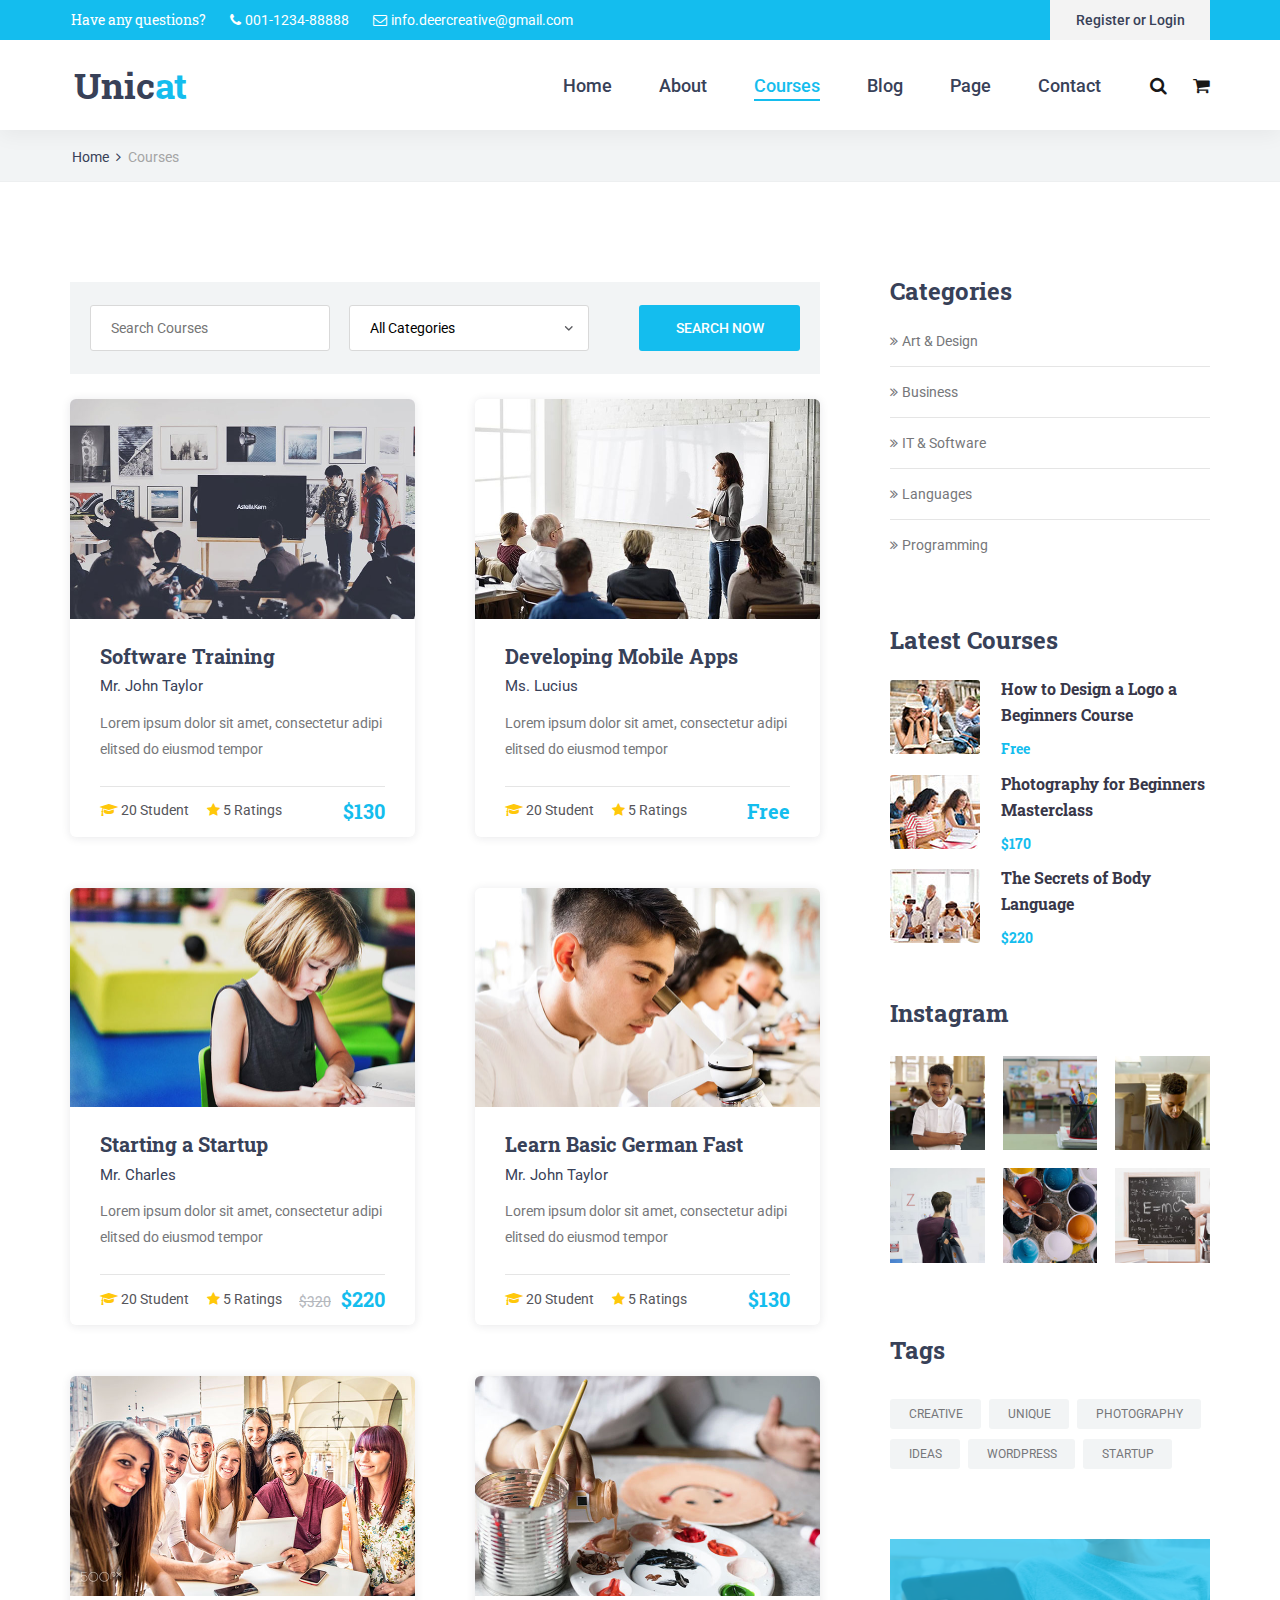
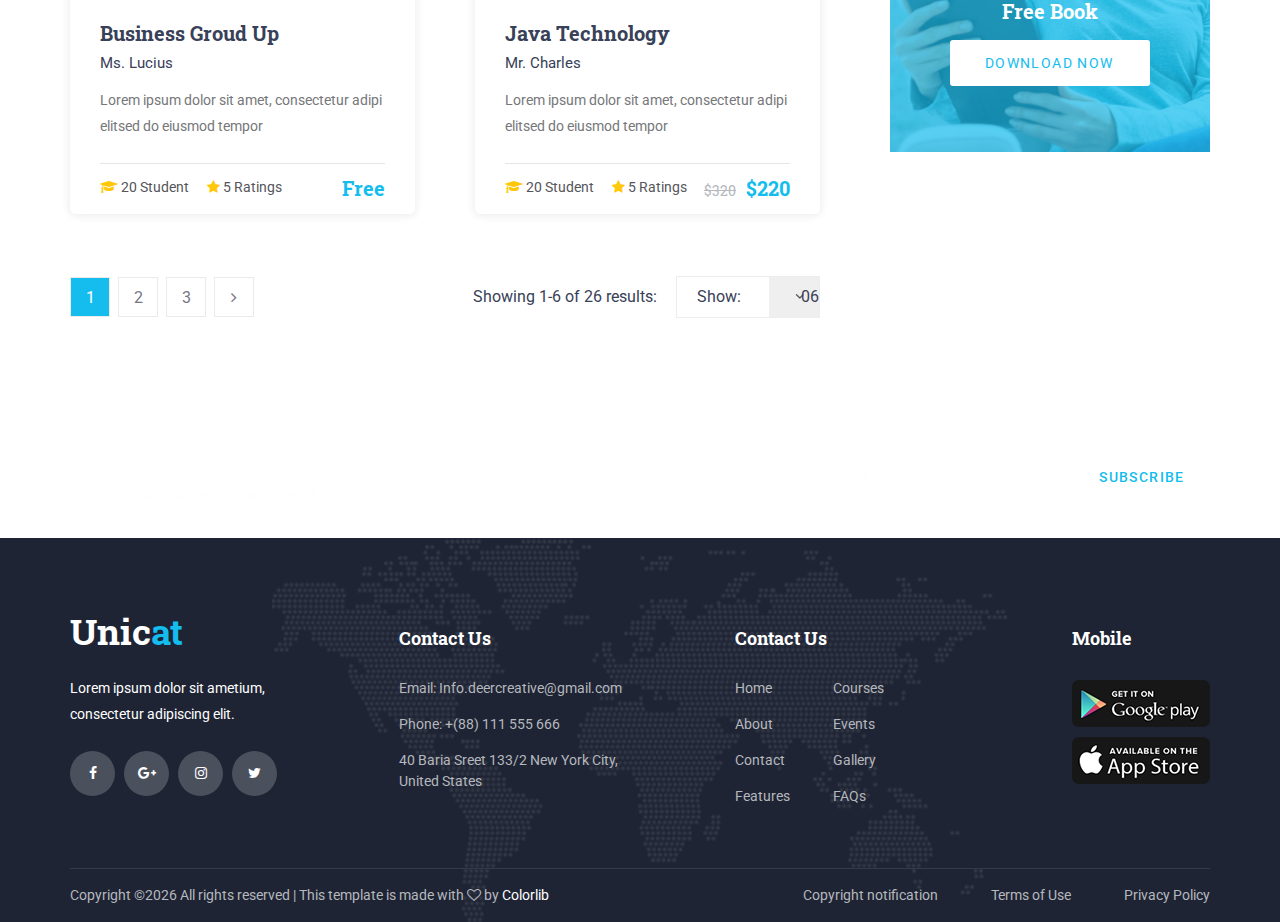
<file: courses.html>
<!DOCTYPE html>
<html lang="en">
<head>
<title>Courses</title>
<meta charset="utf-8">
<meta http-equiv="X-UA-Compatible" content="IE=edge">
<meta name="description" content="Unicat project">
<meta name="viewport" content="width=device-width, initial-scale=1">
<link rel="stylesheet" type="text/css" href="styles/bootstrap4/bootstrap.min.css">
<link href="plugins/font-awesome-4.7.0/css/font-awesome.min.css" rel="stylesheet" type="text/css">
<link href="plugins/colorbox/colorbox.css" rel="stylesheet" type="text/css">
<link rel="stylesheet" type="text/css" href="plugins/OwlCarousel2-2.2.1/owl.carousel.css">
<link rel="stylesheet" type="text/css" href="plugins/OwlCarousel2-2.2.1/owl.theme.default.css">
<link rel="stylesheet" type="text/css" href="plugins/OwlCarousel2-2.2.1/animate.css">
<link rel="stylesheet" type="text/css" href="styles/courses.css">
<link rel="stylesheet" type="text/css" href="styles/courses_responsive.css">
</head>
<body>

<div class="super_container">

	<!-- Header -->

	<header class="header">
			
		<!-- Top Bar -->
		<div class="top_bar">
			<div class="top_bar_container">
				<div class="container">
					<div class="row">
						<div class="col">
							<div class="top_bar_content d-flex flex-row align-items-center justify-content-start">
								<ul class="top_bar_contact_list">
									<li><div class="question">Have any questions?</div></li>
									<li>
										<i class="fa fa-phone" aria-hidden="true"></i>
										<div>001-1234-88888</div>
									</li>
									<li>
										<i class="fa fa-envelope-o" aria-hidden="true"></i>
										<div>info.deercreative@gmail.com</div>
									</li>
								</ul>
								<div class="top_bar_login ml-auto">
									<div class="login_button"><a href="#">Register or Login</a></div>
								</div>
							</div>
						</div>
					</div>
				</div>
			</div>				
		</div>

		<!-- Header Content -->
		<div class="header_container">
			<div class="container">
				<div class="row">
					<div class="col">
						<div class="header_content d-flex flex-row align-items-center justify-content-start">
							<div class="logo_container">
								<a href="#">
									<div class="logo_text">Unic<span>at</span></div>
								</a>
							</div>
							<nav class="main_nav_contaner ml-auto">
								<ul class="main_nav">
									<li><a href="index.html">Home</a></li>
									<li><a href="about.html">About</a></li>
									<li class="active"><a href="courses.html">Courses</a></li>
									<li><a href="blog.html">Blog</a></li>
									<li><a href="#">Page</a></li>
									<li><a href="contact.html">Contact</a></li>
								</ul>
								<div class="search_button"><i class="fa fa-search" aria-hidden="true"></i></div>

								<!-- Hamburger -->

								<div class="shopping_cart"><i class="fa fa-shopping-cart" aria-hidden="true"></i></div>
								<div class="hamburger menu_mm">
									<i class="fa fa-bars menu_mm" aria-hidden="true"></i>
								</div>
							</nav>

						</div>
					</div>
				</div>
			</div>
		</div>

		<!-- Header Search Panel -->
		<div class="header_search_container">
			<div class="container">
				<div class="row">
					<div class="col">
						<div class="header_search_content d-flex flex-row align-items-center justify-content-end">
							<form action="#" class="header_search_form">
								<input type="search" class="search_input" placeholder="Search" required="required">
								<button class="header_search_button d-flex flex-column align-items-center justify-content-center">
									<i class="fa fa-search" aria-hidden="true"></i>
								</button>
							</form>
						</div>
					</div>
				</div>
			</div>			
		</div>			
	</header>

	<!-- Menu -->

	<div class="menu d-flex flex-column align-items-end justify-content-start text-right menu_mm trans_400">
		<div class="menu_close_container"><div class="menu_close"><div></div><div></div></div></div>
		<div class="search">
			<form action="#" class="header_search_form menu_mm">
				<input type="search" class="search_input menu_mm" placeholder="Search" required="required">
				<button class="header_search_button d-flex flex-column align-items-center justify-content-center menu_mm">
					<i class="fa fa-search menu_mm" aria-hidden="true"></i>
				</button>
			</form>
		</div>
		<nav class="menu_nav">
			<ul class="menu_mm">
				<li class="menu_mm"><a href="index.html">Home</a></li>
				<li class="menu_mm"><a href="#">About</a></li>
				<li class="menu_mm"><a href="#">Courses</a></li>
				<li class="menu_mm"><a href="#">Blog</a></li>
				<li class="menu_mm"><a href="#">Page</a></li>
				<li class="menu_mm"><a href="contact.html">Contact</a></li>
			</ul>
		</nav>
	</div>
	
	<!-- Home -->

	<div class="home">
		<div class="breadcrumbs_container">
			<div class="container">
				<div class="row">
					<div class="col">
						<div class="breadcrumbs">
							<ul>
								<li><a href="index.html">Home</a></li>
								<li>Courses</li>
							</ul>
						</div>
					</div>
				</div>
			</div>
		</div>			
	</div>

	<!-- Courses -->

	<div class="courses">
		<div class="container">
			<div class="row">

				<!-- Courses Main Content -->
				<div class="col-lg-8">
					<div class="courses_search_container">
						<form action="#" id="courses_search_form" class="courses_search_form d-flex flex-row align-items-center justify-content-start">
							<input type="search" class="courses_search_input" placeholder="Search Courses" required="required">
							<select id="courses_search_select" class="courses_search_select courses_search_input">
								<option>All Categories</option>
								<option>Category</option>
								<option>Category</option>
								<option>Category</option>
							</select>
							<button action="submit" class="courses_search_button ml-auto">search now</button>
						</form>
					</div>
					<div class="courses_container">
						<div class="row courses_row">
							
							<!-- Course -->
							<div class="col-lg-6 course_col">
								<div class="course">
									<div class="course_image"><img src="images/course_4.jpg" alt=""></div>
									<div class="course_body">
										<h3 class="course_title"><a href="course.html">Software Training</a></h3>
										<div class="course_teacher">Mr. John Taylor</div>
										<div class="course_text">
											<p>Lorem ipsum dolor sit amet, consectetur adipi elitsed do eiusmod tempor</p>
										</div>
									</div>
									<div class="course_footer">
										<div class="course_footer_content d-flex flex-row align-items-center justify-content-start">
											<div class="course_info">
												<i class="fa fa-graduation-cap" aria-hidden="true"></i>
												<span>20 Student</span>
											</div>
											<div class="course_info">
												<i class="fa fa-star" aria-hidden="true"></i>
												<span>5 Ratings</span>
											</div>
											<div class="course_price ml-auto">$130</div>
										</div>
									</div>
								</div>
							</div>

							<!-- Course -->
							<div class="col-lg-6 course_col">
								<div class="course">
									<div class="course_image"><img src="images/course_5.jpg" alt=""></div>
									<div class="course_body">
										<h3 class="course_title"><a href="course.html">Developing Mobile Apps</a></h3>
										<div class="course_teacher">Ms. Lucius</div>
										<div class="course_text">
											<p>Lorem ipsum dolor sit amet, consectetur adipi elitsed do eiusmod tempor</p>
										</div>
									</div>
									<div class="course_footer">
										<div class="course_footer_content d-flex flex-row align-items-center justify-content-start">
											<div class="course_info">
												<i class="fa fa-graduation-cap" aria-hidden="true"></i>
												<span>20 Student</span>
											</div>
											<div class="course_info">
												<i class="fa fa-star" aria-hidden="true"></i>
												<span>5 Ratings</span>
											</div>
											<div class="course_price ml-auto">Free</div>
										</div>
									</div>
								</div>
							</div>

							<!-- Course -->
							<div class="col-lg-6 course_col">
								<div class="course">
									<div class="course_image"><img src="images/course_6.jpg" alt=""></div>
									<div class="course_body">
										<h3 class="course_title"><a href="course.html">Starting a Startup</a></h3>
										<div class="course_teacher">Mr. Charles</div>
										<div class="course_text">
											<p>Lorem ipsum dolor sit amet, consectetur adipi elitsed do eiusmod tempor</p>
										</div>
									</div>
									<div class="course_footer">
										<div class="course_footer_content d-flex flex-row align-items-center justify-content-start">
											<div class="course_info">
												<i class="fa fa-graduation-cap" aria-hidden="true"></i>
												<span>20 Student</span>
											</div>
											<div class="course_info">
												<i class="fa fa-star" aria-hidden="true"></i>
												<span>5 Ratings</span>
											</div>
											<div class="course_price ml-auto"><span>$320</span>$220</div>
										</div>
									</div>
								</div>
							</div>

							<!-- Course -->
							<div class="col-lg-6 course_col">
								<div class="course">
									<div class="course_image"><img src="images/course_7.jpg" alt=""></div>
									<div class="course_body">
										<h3 class="course_title"><a href="course.html">Learn Basic German Fast</a></h3>
										<div class="course_teacher">Mr. John Taylor</div>
										<div class="course_text">
											<p>Lorem ipsum dolor sit amet, consectetur adipi elitsed do eiusmod tempor</p>
										</div>
									</div>
									<div class="course_footer">
										<div class="course_footer_content d-flex flex-row align-items-center justify-content-start">
											<div class="course_info">
												<i class="fa fa-graduation-cap" aria-hidden="true"></i>
												<span>20 Student</span>
											</div>
											<div class="course_info">
												<i class="fa fa-star" aria-hidden="true"></i>
												<span>5 Ratings</span>
											</div>
											<div class="course_price ml-auto">$130</div>
										</div>
									</div>
								</div>
							</div>

							<!-- Course -->
							<div class="col-lg-6 course_col">
								<div class="course">
									<div class="course_image"><img src="images/course_8.jpg" alt=""></div>
									<div class="course_body">
										<h3 class="course_title"><a href="course.html">Business Groud Up</a></h3>
										<div class="course_teacher">Ms. Lucius</div>
										<div class="course_text">
											<p>Lorem ipsum dolor sit amet, consectetur adipi elitsed do eiusmod tempor</p>
										</div>
									</div>
									<div class="course_footer">
										<div class="course_footer_content d-flex flex-row align-items-center justify-content-start">
											<div class="course_info">
												<i class="fa fa-graduation-cap" aria-hidden="true"></i>
												<span>20 Student</span>
											</div>
											<div class="course_info">
												<i class="fa fa-star" aria-hidden="true"></i>
												<span>5 Ratings</span>
											</div>
											<div class="course_price ml-auto">Free</div>
										</div>
									</div>
								</div>
							</div>

							<!-- Course -->
							<div class="col-lg-6 course_col">
								<div class="course">
									<div class="course_image"><img src="images/course_9.jpg" alt=""></div>
									<div class="course_body">
										<h3 class="course_title"><a href="course.html">Java Technology</a></h3>
										<div class="course_teacher">Mr. Charles</div>
										<div class="course_text">
											<p>Lorem ipsum dolor sit amet, consectetur adipi elitsed do eiusmod tempor</p>
										</div>
									</div>
									<div class="course_footer">
										<div class="course_footer_content d-flex flex-row align-items-center justify-content-start">
											<div class="course_info">
												<i class="fa fa-graduation-cap" aria-hidden="true"></i>
												<span>20 Student</span>
											</div>
											<div class="course_info">
												<i class="fa fa-star" aria-hidden="true"></i>
												<span>5 Ratings</span>
											</div>
											<div class="course_price ml-auto"><span>$320</span>$220</div>
										</div>
									</div>
								</div>
							</div>

						</div>
						<div class="row pagination_row">
							<div class="col">
								<div class="pagination_container d-flex flex-row align-items-center justify-content-start">
									<ul class="pagination_list">
										<li class="active"><a href="#">1</a></li>
										<li><a href="#">2</a></li>
										<li><a href="#">3</a></li>
										<li><a href="#"><i class="fa fa-angle-right" aria-hidden="true"></i></a></li>
									</ul>
									<div class="courses_show_container ml-auto clearfix">
										<div class="courses_show_text">Showing <span class="courses_showing">1-6</span> of <span class="courses_total">26</span> results:</div>
										<div class="courses_show_content">
											<span>Show: </span>
											<select id="courses_show_select" class="courses_show_select">
												<option>06</option>
												<option>12</option>
												<option>24</option>
												<option>36</option>
											</select>
										</div>
									</div>
								</div>
							</div>
						</div>
					</div>
				</div>

				<!-- Courses Sidebar -->
				<div class="col-lg-4">
					<div class="sidebar">

						<!-- Categories -->
						<div class="sidebar_section">
							<div class="sidebar_section_title">Categories</div>
							<div class="sidebar_categories">
								<ul>
									<li><a href="#">Art & Design</a></li>
									<li><a href="#">Business</a></li>
									<li><a href="#">IT & Software</a></li>
									<li><a href="#">Languages</a></li>
									<li><a href="#">Programming</a></li>
								</ul>
							</div>
						</div>

						<!-- Latest Course -->
						<div class="sidebar_section">
							<div class="sidebar_section_title">Latest Courses</div>
							<div class="sidebar_latest">

								<!-- Latest Course -->
								<div class="latest d-flex flex-row align-items-start justify-content-start">
									<div class="latest_image"><div><img src="images/latest_1.jpg" alt=""></div></div>
									<div class="latest_content">
										<div class="latest_title"><a href="course.html">How to Design a Logo a Beginners Course</a></div>
										<div class="latest_price">Free</div>
									</div>
								</div>

								<!-- Latest Course -->
								<div class="latest d-flex flex-row align-items-start justify-content-start">
									<div class="latest_image"><div><img src="images/latest_2.jpg" alt=""></div></div>
									<div class="latest_content">
										<div class="latest_title"><a href="course.html">Photography for Beginners Masterclass</a></div>
										<div class="latest_price">$170</div>
									</div>
								</div>

								<!-- Latest Course -->
								<div class="latest d-flex flex-row align-items-start justify-content-start">
									<div class="latest_image"><div><img src="images/latest_3.jpg" alt=""></div></div>
									<div class="latest_content">
										<div class="latest_title"><a href="course.html">The Secrets of Body Language</a></div>
										<div class="latest_price">$220</div>
									</div>
								</div>

							</div>
						</div>

						<!-- Gallery -->
						<div class="sidebar_section">
							<div class="sidebar_section_title">Instagram</div>
							<div class="sidebar_gallery">
								<ul class="gallery_items d-flex flex-row align-items-start justify-content-between flex-wrap">
									<li class="gallery_item">
										<div class="gallery_item_overlay d-flex flex-column align-items-center justify-content-center">+</div>
										<a class="colorbox" href="images/gallery_1_large.jpg">
											<img src="images/gallery_1.jpg" alt="">
										</a>
									</li>
									<li class="gallery_item">
										<div class="gallery_item_overlay d-flex flex-column align-items-center justify-content-center">+</div>
										<a class="colorbox" href="images/gallery_2_large.jpg">
											<img src="images/gallery_2.jpg" alt="">
										</a>
									</li>
									<li class="gallery_item">
										<div class="gallery_item_overlay d-flex flex-column align-items-center justify-content-center">+</div>
										<a class="colorbox" href="images/gallery_3_large.jpg">
											<img src="images/gallery_3.jpg" alt="">
										</a>
									</li>
									<li class="gallery_item">
										<div class="gallery_item_overlay d-flex flex-column align-items-center justify-content-center">+</div>
										<a class="colorbox" href="images/gallery_4_large.jpg">
											<img src="images/gallery_4.jpg" alt="">
										</a>
									</li>
									<li class="gallery_item">
										<div class="gallery_item_overlay d-flex flex-column align-items-center justify-content-center">+</div>
										<a class="colorbox" href="images/gallery_5_large.jpg">
											<img src="images/gallery_5.jpg" alt="">
										</a>
									</li>
									<li class="gallery_item">
										<div class="gallery_item_overlay d-flex flex-column align-items-center justify-content-center">+</div>
										<a class="colorbox" href="images/gallery_6_large.jpg">
											<img src="images/gallery_6.jpg" alt="">
										</a>
									</li>
								</ul>
							</div>
						</div>

						<!-- Tags -->
						<div class="sidebar_section">
							<div class="sidebar_section_title">Tags</div>
							<div class="sidebar_tags">
								<ul class="tags_list">
									<li><a href="#">creative</a></li>
									<li><a href="#">unique</a></li>
									<li><a href="#">photography</a></li>
									<li><a href="#">ideas</a></li>
									<li><a href="#">wordpress</a></li>
									<li><a href="#">startup</a></li>
								</ul>
							</div>
						</div>

						<!-- Banner -->
						<div class="sidebar_section">
							<div class="sidebar_banner d-flex flex-column align-items-center justify-content-center text-center">
								<div class="sidebar_banner_background" style="background-image:url(images/banner_1.jpg)"></div>
								<div class="sidebar_banner_overlay"></div>
								<div class="sidebar_banner_content">
									<div class="banner_title">Free Book</div>
									<div class="banner_button"><a href="#">download now</a></div>
								</div>
							</div>
						</div>
					</div>
				</div>
			</div>
		</div>
	</div>

	<!-- Newsletter -->

	<div class="newsletter">
		<div class="newsletter_background parallax-window" data-parallax="scroll" data-image-src="images/newsletter.jpg" data-speed="0.8"></div>
		<div class="container">
			<div class="row">
				<div class="col">
					<div class="newsletter_container d-flex flex-lg-row flex-column align-items-center justify-content-start">

						<!-- Newsletter Content -->
						<div class="newsletter_content text-lg-left text-center">
							<div class="newsletter_title">sign up for news and offers</div>
							<div class="newsletter_subtitle">Subcribe to lastest smartphones news & great deals we offer</div>
						</div>

						<!-- Newsletter Form -->
						<div class="newsletter_form_container ml-lg-auto">
							<form action="#" id="newsletter_form" class="newsletter_form d-flex flex-row align-items-center justify-content-center">
								<input type="email" class="newsletter_input" placeholder="Your Email" required="required">
								<button type="submit" class="newsletter_button">subscribe</button>
							</form>
						</div>

					</div>
				</div>
			</div>
		</div>
	</div>

	<!-- Footer -->

	<footer class="footer">
		<div class="footer_background" style="background-image:url(images/footer_background.png)"></div>
		<div class="container">
			<div class="row footer_row">
				<div class="col">
					<div class="footer_content">
						<div class="row">

							<div class="col-lg-3 footer_col">
					
								<!-- Footer About -->
								<div class="footer_section footer_about">
									<div class="footer_logo_container">
										<a href="#">
											<div class="footer_logo_text">Unic<span>at</span></div>
										</a>
									</div>
									<div class="footer_about_text">
										<p>Lorem ipsum dolor sit ametium, consectetur adipiscing elit.</p>
									</div>
									<div class="footer_social">
										<ul>
											<li><a href="#"><i class="fa fa-facebook" aria-hidden="true"></i></a></li>
											<li><a href="#"><i class="fa fa-google-plus" aria-hidden="true"></i></a></li>
											<li><a href="#"><i class="fa fa-instagram" aria-hidden="true"></i></a></li>
											<li><a href="#"><i class="fa fa-twitter" aria-hidden="true"></i></a></li>
										</ul>
									</div>
								</div>
								
							</div>

							<div class="col-lg-3 footer_col">
					
								<!-- Footer Contact -->
								<div class="footer_section footer_contact">
									<div class="footer_title">Contact Us</div>
									<div class="footer_contact_info">
										<ul>
											<li>Email: Info.deercreative@gmail.com</li>
											<li>Phone:  +(88) 111 555 666</li>
											<li>40 Baria Sreet 133/2 New York City, United States</li>
										</ul>
									</div>
								</div>
								
							</div>

							<div class="col-lg-3 footer_col">
					
								<!-- Footer links -->
								<div class="footer_section footer_links">
									<div class="footer_title">Contact Us</div>
									<div class="footer_links_container">
										<ul>
											<li><a href="index.html">Home</a></li>
											<li><a href="about.html">About</a></li>
											<li><a href="contact.html">Contact</a></li>
											<li><a href="#">Features</a></li>
											<li><a href="courses.html">Courses</a></li>
											<li><a href="#">Events</a></li>
											<li><a href="#">Gallery</a></li>
											<li><a href="#">FAQs</a></li>
										</ul>
									</div>
								</div>
								
							</div>

							<div class="col-lg-3 footer_col clearfix">
					
								<!-- Footer links -->
								<div class="footer_section footer_mobile">
									<div class="footer_title">Mobile</div>
									<div class="footer_mobile_content">
										<div class="footer_image"><a href="#"><img src="images/mobile_1.png" alt=""></a></div>
										<div class="footer_image"><a href="#"><img src="images/mobile_2.png" alt=""></a></div>
									</div>
								</div>
								
							</div>

						</div>
					</div>
				</div>
			</div>

			<div class="row copyright_row">
				<div class="col">
					<div class="copyright d-flex flex-lg-row flex-column align-items-center justify-content-start">
						<div class="cr_text"><!-- Link back to Colorlib can't be removed. Template is licensed under CC BY 3.0. -->
Copyright &copy;<script>document.write(new Date().getFullYear());</script> All rights reserved | This template is made with <i class="fa fa-heart-o" aria-hidden="true"></i> by <a href="https://colorlib.com" target="_blank">Colorlib</a>
<!-- Link back to Colorlib can't be removed. Template is licensed under CC BY 3.0. --></div>
						<div class="ml-lg-auto cr_links">
							<ul class="cr_list">
								<li><a href="#">Copyright notification</a></li>
								<li><a href="#">Terms of Use</a></li>
								<li><a href="#">Privacy Policy</a></li>
							</ul>
						</div>
					</div>
				</div>
			</div>
		</div>
	</footer>
</div>

<script src="js/jquery-3.2.1.min.js"></script>
<script src="styles/bootstrap4/popper.js"></script>
<script src="styles/bootstrap4/bootstrap.min.js"></script>
<script src="plugins/OwlCarousel2-2.2.1/owl.carousel.js"></script>
<script src="plugins/easing/easing.js"></script>
<script src="plugins/parallax-js-master/parallax.min.js"></script>
<script src="plugins/colorbox/jquery.colorbox-min.js"></script>
<script src="js/courses.js"></script>
</body>
</html>
</file>
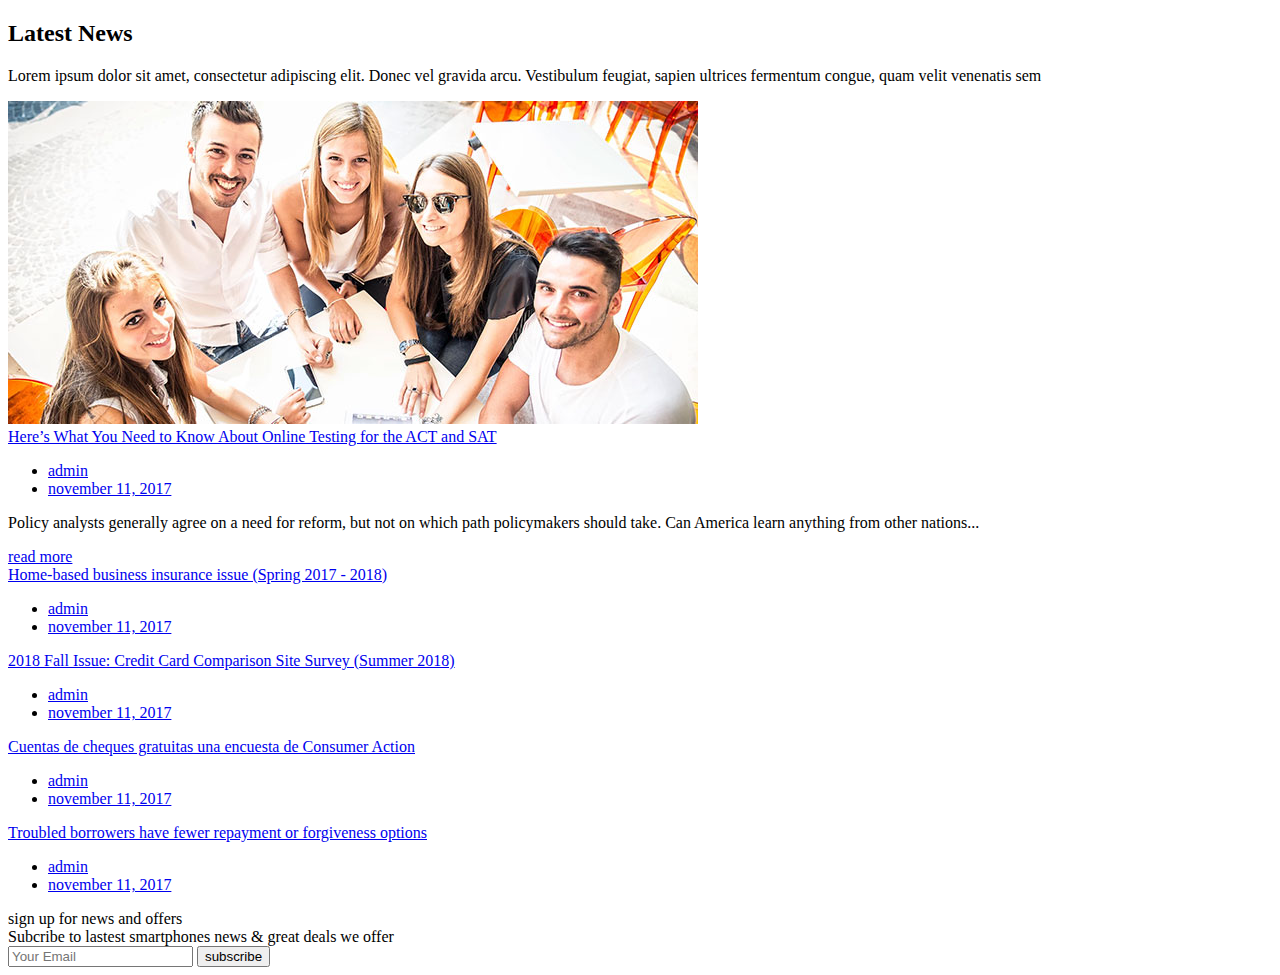
<file: latestNews.html>
<!DOCTYPE html>
<html lang="en">
  <head>
    <meta charset="UTF-8" />
    <meta name="viewport" content="width=device-width, initial-scale=1.0" />
    <title>Document</title>
  </head>
  <body>
    <!-- Latest News -->

    <div class="news">
      <div class="container">
        <div class="row">
          <div class="col">
            <div class="section_title_container text-center">
              <h2 class="section_title">Latest News</h2>
              <div class="section_subtitle">
                <p>
                  Lorem ipsum dolor sit amet, consectetur adipiscing elit. Donec
                  vel gravida arcu. Vestibulum feugiat, sapien ultrices
                  fermentum congue, quam velit venenatis sem
                </p>
              </div>
            </div>
          </div>
        </div>
        <div class="row news_row">
          <div class="col-lg-7 news_col">
            <!-- News Post Large -->

            <div class="news_post_large_container">
              <div class="news_post_large">
                <div class="news_post_image">
                  <img src="images/news_1.jpg" alt="" />
                </div>
                <div class="news_post_large_title">
                  <a href="blog_single.html"
                    >Here’s What You Need to Know About Online Testing for the
                    ACT and SAT</a
                  >
                </div>
                <div class="news_post_meta">
                  <ul>
                    <li><a href="#">admin</a></li>
                    <li><a href="#">november 11, 2017</a></li>
                  </ul>
                </div>
                <div class="news_post_text">
                  <p>
                    Policy analysts generally agree on a need for reform, but
                    not on which path policymakers should take. Can America
                    learn anything from other nations...
                  </p>
                </div>
                <div class="news_post_link">
                  <a href="blog_single.html">read more</a>
                </div>
              </div>
            </div>
          </div>

          <div class="col-lg-5 news_col">
            <div class="news_posts_small">
              <!-- News Posts Small -->

              <div class="news_post_small">
                <div class="news_post_small_title">
                  <a href="blog_single.html"
                    >Home-based business insurance issue (Spring 2017 - 2018)</a
                  >
                </div>
                <div class="news_post_meta">
                  <ul>
                    <li><a href="#">admin</a></li>
                    <li><a href="#">november 11, 2017</a></li>
                  </ul>
                </div>
              </div>

              <!-- News Posts Small -->

              <div class="news_post_small">
                <div class="news_post_small_title">
                  <a href="blog_single.html"
                    >2018 Fall Issue: Credit Card Comparison Site Survey (Summer
                    2018)</a
                  >
                </div>
                <div class="news_post_meta">
                  <ul>
                    <li><a href="#">admin</a></li>
                    <li><a href="#">november 11, 2017</a></li>
                  </ul>
                </div>
              </div>

              <!-- News Posts Small -->

              <div class="news_post_small">
                <div class="news_post_small_title">
                  <a href="blog_single.html"
                    >Cuentas de cheques gratuitas una encuesta de Consumer
                    Action</a
                  >
                </div>
                <div class="news_post_meta">
                  <ul>
                    <li><a href="#">admin</a></li>
                    <li><a href="#">november 11, 2017</a></li>
                  </ul>
                </div>
              </div>

              <!-- News Posts Small -->

              <div class="news_post_small">
                <div class="news_post_small_title">
                  <a href="blog_single.html"
                    >Troubled borrowers have fewer repayment or forgiveness
                    options</a
                  >
                </div>
                <div class="news_post_meta">
                  <ul>
                    <li><a href="#">admin</a></li>
                    <li><a href="#">november 11, 2017</a></li>
                  </ul>
                </div>
              </div>
            </div>
          </div>
        </div>
      </div>
    </div>

    <!-- Newsletter -->

    <div class="newsletter">
      <div
        class="newsletter_background parallax-window"
        data-parallax="scroll"
        data-image-src="images/newsletter.jpg"
        data-speed="0.8"
      ></div>
      <div class="container">
        <div class="row">
          <div class="col">
            <div
              class="newsletter_container d-flex flex-lg-row flex-column align-items-center justify-content-start"
            >
              <!-- Newsletter Content -->
              <div class="newsletter_content text-lg-left text-center">
                <div class="newsletter_title">sign up for news and offers</div>
                <div class="newsletter_subtitle">
                  Subcribe to lastest smartphones news & great deals we offer
                </div>
              </div>

              <!-- Newsletter Form -->
              <div class="newsletter_form_container ml-lg-auto">
                <form
                  action="#"
                  id="newsletter_form"
                  class="newsletter_form d-flex flex-row align-items-center justify-content-center"
                >
                  <input
                    type="email"
                    class="newsletter_input"
                    placeholder="Your Email"
                    required="required"
                  />
                  <button type="submit" class="newsletter_button">
                    subscribe
                  </button>
                </form>
              </div>
            </div>
          </div>
        </div>
      </div>
    </div>
  </body>
</html>
</file>
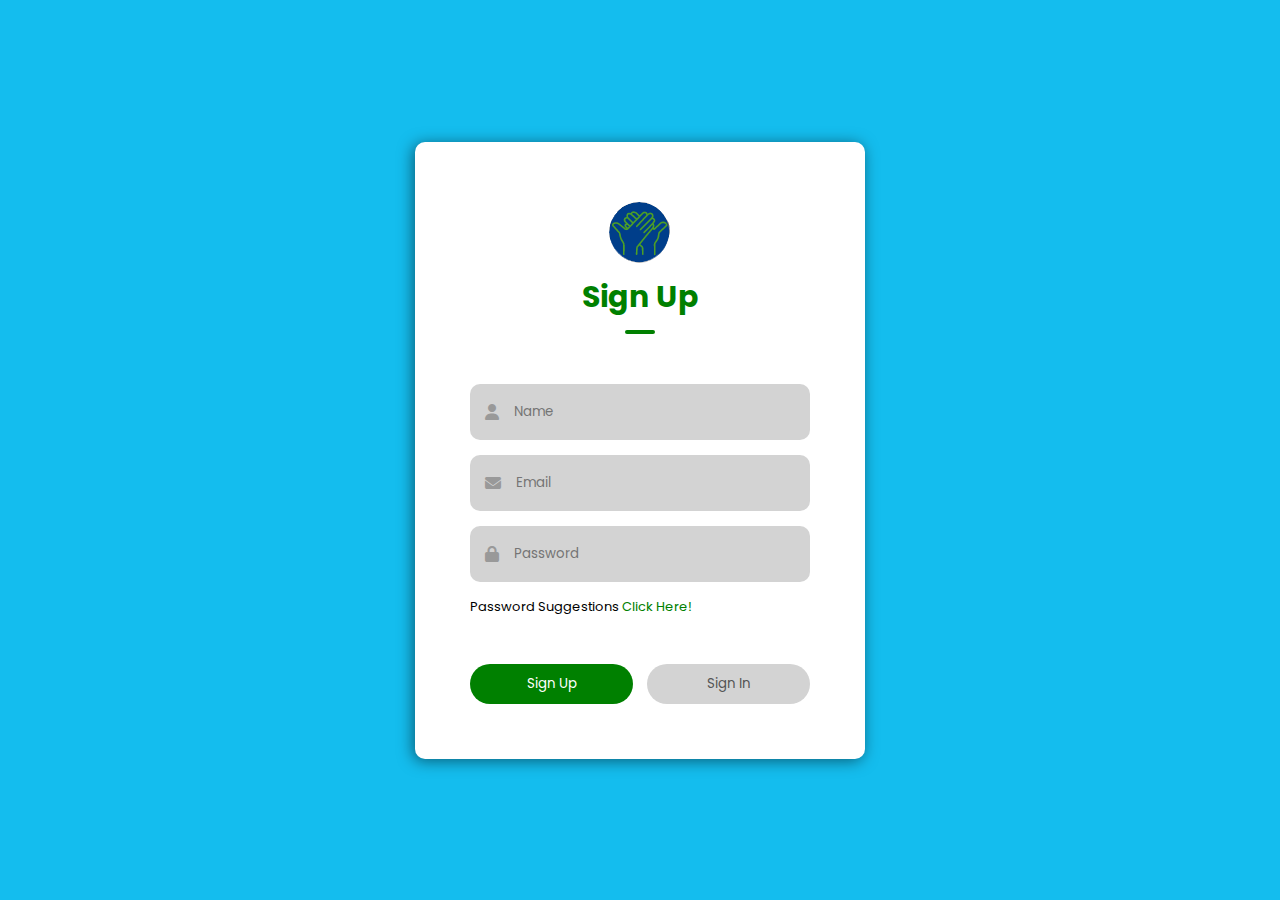
<file: signIn.html>
<!DOCTYPE html>
<html lang="en">
  <head>
    <meta charset="UTF-8" />
    <link
      rel="shortcut icon"
      href="images/institutes/logo-tiny.png"
      type="X-icon"
    />
    <meta name="viewport" content="width=device-width, initial-scale=1.0" />
    <title>THF.Raas</title>
    <link rel="stylesheet" href="styles/signin.css" />
    <link
      rel="stylesheet"
      href="https://fonts.googleapis.com/css?family=Poppins"
    />
    <link
      rel="stylesheet"
      href="https://cdnjs.cloudflare.com/ajax/libs/font-awesome/6.5.2/css/all.min.css"
    />
  </head>
  <body>
    <div class="container">
      <div class="form-box">
        <img src="images/institutes/navlogo.png" alt="logo" />
        <h1 class="title">Sign Up</h1>
        <div class="underline"></div>
        <form action="">
          <div class="input-group">
            <div class="input-field namefield">
              <i class="fa-solid fa-user"></i>
              <input type="text" placeholder="Name" />
            </div>
            <!--end input-field name-->

            <div class="input-field">
              <i class="fa-solid fa-envelope"></i>
              <input type="email" placeholder="Email" />
            </div>
            <!--end input-field email -->

            <div class="input-field">
              <i class="fa-solid fa-lock"></i>
              <input type="password" placeholder="Password" />
            </div>
            <!--end input-field password -->

            <p>
              <span class="text">Password Suggestions</span
              ><a href="#"> Click Here!</a>
            </p>
          </div>
          <!--end input-group -->

          <div class="btn-field">
            <button type="button" class="signUpBtn">Sign Up</button>
            <button type="button" class="disable signInBtn">Sign In</button>
          </div>
          <!--end button-field-->
        </form>
      </div>
      <!--end form-box -->
    </div>
    <!--end container-->

    <script src="js/signin.js"></script>
  </body>
</html>
</file>
<file: plugins/colorbox/colorbox.css>
/*
    Colorbox Core Style:
    The following CSS is consistent between example themes and should not be altered.
*/
#colorbox, #cboxOverlay, #cboxWrapper{position:absolute; top:0; left:0; z-index:9999; overflow:hidden; -webkit-transform: translate3d(0,0,0);}
#cboxWrapper {max-width:none;}
#cboxOverlay{position:fixed; width:100%; height:100%;}
#cboxMiddleLeft, #cboxBottomLeft{clear:left;}
#cboxContent{position:relative;}
#cboxLoadedContent{overflow:auto; -webkit-overflow-scrolling: touch;}
#cboxTitle{margin:0;}
#cboxLoadingOverlay, #cboxLoadingGraphic{position:absolute; top:0; left:0; width:100%; height:100%;}
#cboxPrevious, #cboxNext, #cboxClose, #cboxSlideshow{cursor:pointer;}
.cboxPhoto{float:left; margin:auto; border:0; display:block; max-width:none; -ms-interpolation-mode:bicubic;}
.cboxIframe{width:100%; height:100%; display:block; border:0; padding:0; margin:0;}
#colorbox, #cboxContent, #cboxLoadedContent{box-sizing:content-box; -moz-box-sizing:content-box; -webkit-box-sizing:content-box;}

/* 
    User Style:
    Change the following styles to modify the appearance of Colorbox.  They are
    ordered & tabbed in a way that represents the nesting of the generated HTML.
*/
#cboxOverlay
{
    /*background:url(images/overlay.png) repeat 0 0;*/
    background: rgba(0,0,0,0.95);
    opacity: 0.9; filter: alpha(opacity = 90);
}
#colorbox{outline:0;}
    #cboxTopLeft{width:21px; height:21px; background:url(images/controls.png) no-repeat -101px 0;}
    #cboxTopRight{width:21px; height:21px; background:url(images/controls.png) no-repeat -130px 0;}
    #cboxBottomLeft{width:21px; height:21px; background:url(images/controls.png) no-repeat -101px -29px;}
    #cboxBottomRight{width:21px; height:21px; background:url(images/controls.png) no-repeat -130px -29px;}
    #cboxMiddleLeft{width:21px; background:url(images/controls.png) left top repeat-y;}
    #cboxMiddleRight{width:21px; background:url(images/controls.png) right top repeat-y;}
    #cboxTopCenter{height:21px; background:url(images/border.png) 0 0 repeat-x;}
    #cboxBottomCenter{height:21px; background:url(images/border.png) 0 -29px repeat-x;}
    #cboxContent{background:#fff; overflow:hidden;}
        .cboxIframe{background:#fff;}
        #cboxError{padding:50px; border:1px solid #ccc;}
        #cboxLoadedContent{margin-bottom:28px;}
        #cboxTitle{position:absolute; bottom:4px; left:0; text-align:center; width:100%; color:#949494;}
        #cboxCurrent{position:absolute; bottom:4px; left:58px; color:#949494;}
        #cboxLoadingOverlay{background:url(images/loading_background.png) no-repeat center center;}
        #cboxLoadingGraphic{background:url(images/loading.gif) no-repeat center center;}

        /* these elements are buttons, and may need to have additional styles reset to avoid unwanted base styles */
        #cboxPrevious, #cboxNext, #cboxSlideshow, #cboxClose {border:0; padding:0; margin:0; overflow:visible; width:auto; background:none; }
        
        /* avoid outlines on :active (mouseclick), but preserve outlines on :focus (tabbed navigating) */
        #cboxPrevious:active, #cboxNext:active, #cboxSlideshow:active, #cboxClose:active {outline:0;}

        #cboxSlideshow{position:absolute; bottom:4px; right:30px; color:#0092ef;}
        #cboxPrevious{position:absolute; bottom:0; left:0; background:url(images/controls.png) no-repeat -75px 0; width:25px; height:25px; text-indent:-9999px;}
        #cboxPrevious:hover{background-position:-75px -25px;}
        #cboxNext{position:absolute; bottom:0; left:27px; background:url(images/controls.png) no-repeat -50px 0; width:25px; height:25px; text-indent:-9999px;}
        #cboxNext:hover{background-position:-50px -25px;}
        #cboxClose{position:absolute; bottom:0; right:0; background:url(images/controls.png) no-repeat -25px 0; width:25px; height:25px; text-indent:-9999px;}
        #cboxClose:hover{background-position:-25px -25px;}

/*
  The following fixes a problem where IE7 and IE8 replace a PNG's alpha transparency with a black fill
  when an alpha filter (opacity change) is set on the element or ancestor element.  This style is not applied to or needed in IE9.
  See: http://jacklmoore.com/notes/ie-transparency-problems/
*/
.cboxIE #cboxTopLeft,
.cboxIE #cboxTopCenter,
.cboxIE #cboxTopRight,
.cboxIE #cboxBottomLeft,
.cboxIE #cboxBottomCenter,
.cboxIE #cboxBottomRight,
.cboxIE #cboxMiddleLeft,
.cboxIE #cboxMiddleRight {
    filter: progid:DXImageTransform.Microsoft.gradient(startColorstr=#00FFFFFF,endColorstr=#00FFFFFF);
}
</file>
<file: styles/about.css>
@charset "utf-8";
/* CSS Document */

/******************************

[Table of Contents]

1. Fonts
2. Body and some general stuff
3. Header
	3.1 Top Bar
	3.2 Header Content
	3.3 Logo
	3.4 Main Nav
	3.5 Hamburger
4. Menu
5. Section
6. Home
7. About
8. Feature
9. Team
10. Counter
11. Partners
12. Footer



******************************/

/***********
1. Fonts
***********/

@import url('https://fonts.googleapis.com/css?family=Roboto+Slab:400,700|Roboto:300,400,500,700,900');

/*********************************
2. Body and some general stuff
*********************************/

*
{
	margin: 0;
	padding: 0;
	-webkit-font-smoothing: antialiased;
	-webkit-text-shadow: rgba(0,0,0,.01) 0 0 1px;
	text-shadow: rgba(0,0,0,.01) 0 0 1px;
}
body
{
	font-family: 'Roboto', sans-serif;
	font-size: 14px;
	font-weight: 400;
	background: #FFFFFF;
	color: #a5a5a5;
}
div
{
	display: block;
	position: relative;
	-webkit-box-sizing: border-box;
    -moz-box-sizing: border-box;
    box-sizing: border-box;
}
ul
{
	list-style: none;
	margin-bottom: 0px;
}
p
{
	font-family: 'Roboto', sans-serif;
	font-size: 14px;
	line-height: 1.85;
	font-weight: 400;
	color: #76777a;
	-webkit-font-smoothing: antialiased;
	-webkit-text-shadow: rgba(0,0,0,.01) 0 0 1px;
	text-shadow: rgba(0,0,0,.01) 0 0 1px;
}
p a
{
	display: inline;
	position: relative;
	color: inherit;
	border-bottom: solid 1px #ffa07f;
	-webkit-transition: all 200ms ease;
	-moz-transition: all 200ms ease;
	-ms-transition: all 200ms ease;
	-o-transition: all 200ms ease;
	transition: all 200ms ease;
}
p:last-of-type
{
	margin-bottom: 0;
}
a, a:hover, a:visited, a:active, a:link
{
	text-decoration: none;
	-webkit-font-smoothing: antialiased;
	-webkit-text-shadow: rgba(0,0,0,.01) 0 0 1px;
	text-shadow: rgba(0,0,0,.01) 0 0 1px;
}
p a:active
{
	position: relative;
	color: #FF6347;
}
p a:hover
{
	color: #FFFFFF;
	background: #ffa07f;
}
p a:hover::after
{
	opacity: 0.2;
}
::selection
{
	
}
p::selection
{
	
}
h1{font-size: 48px;}
h2{font-size: 36px;}
h3{font-size: 24px;}
h4{font-size: 18px;}
h5{font-size: 14px;}
h1, h2, h3, h4, h5, h6
{
	font-family: 'Roboto Slab', serif;
	font-weight: 700;
	-webkit-font-smoothing: antialiased;
	-webkit-text-shadow: rgba(0,0,0,.01) 0 0 1px;
	text-shadow: rgba(0,0,0,.01) 0 0 1px;
	color: #384158;
	margin-bottom: 0;
}
h1::selection, 
h2::selection, 
h3::selection, 
h4::selection, 
h5::selection, 
h6::selection
{
	
}
.form-control
{
	color: #db5246;
}
section
{
	display: block;
	position: relative;
	box-sizing: border-box;
}
.clear
{
	clear: both;
}
.clearfix::before, .clearfix::after
{
	content: "";
	display: table;
}
.clearfix::after
{
	clear: both;
}
.clearfix
{
	zoom: 1;
}
.float_left
{
	float: left;
}
.float_right
{
	float: right;
}
.trans_200
{
	-webkit-transition: all 200ms ease;
	-moz-transition: all 200ms ease;
	-ms-transition: all 200ms ease;
	-o-transition: all 200ms ease;
	transition: all 200ms ease;
}
.trans_300
{
	-webkit-transition: all 300ms ease;
	-moz-transition: all 300ms ease;
	-ms-transition: all 300ms ease;
	-o-transition: all 300ms ease;
	transition: all 300ms ease;
}
.trans_400
{
	-webkit-transition: all 400ms ease;
	-moz-transition: all 400ms ease;
	-ms-transition: all 400ms ease;
	-o-transition: all 400ms ease;
	transition: all 400ms ease;
}
.trans_500
{
	-webkit-transition: all 500ms ease;
	-moz-transition: all 500ms ease;
	-ms-transition: all 500ms ease;
	-o-transition: all 500ms ease;
	transition: all 500ms ease;
}
.fill_height
{
	height: 100%;
}
.super_container
{
	width: 100%;
	overflow: hidden;
}
.prlx_parent
{
	overflow: hidden;
}
.prlx
{
	height: 130% !important;
}
.parallax-window
{
    min-height: 400px;
    background: transparent;
}
.nopadding
{
	padding: 0px !important;
}

/*********************************
3. Header
*********************************/

.header
{
	position: fixed;
	top: 0;
	left: 0;
	width: 100%;
	z-index: 100;
	box-shadow: 0px 5px 20px rgba(0,0,0,0.05);
	-webkit-transition: all 200ms ease;
	-moz-transition: all 200ms ease;
	-ms-transition: all 200ms ease;
	-o-transition: all 200ms ease;
	transition: all 200ms ease;
}
.header.scrolled
{
	top: -40px;
}

/*********************************
3.1 Top Bar
*********************************/

.top_bar
{
	width: 100%;
	background: #14bdee;
}
.header.scrolled .top_bar
{

}
.top_bar_container
{
	width: 100%;
	height: 100%;
}
.top_bar_content
{
	width: 100%;
	height: 40px;
}
.top_bar_contact_list li
{
	display: inline-block;
}
.question
{
	font-family: 'Roboto Slab', serif;
	font-size: 14px;
	color: #FFFFFF;
	margin-left: 0px;
}
.top_bar_contact_list li i,
.top_bar_contact_list li > div
{
	display: inline-block;
	font-size: 14px;
	color: #FFFFFF;
}
.top_bar_contact_list li > div
{
	margin-left: 1px;
}
.top_bar_contact_list li:not(:last-child)
{
	margin-right: 21px;
}
.top_bar_login
{
	height: 100%;
}
.login_button
{
	width: 160px;
	height: 100%;
	background: #f3f3f3;
	text-align: center;
}
.login_button a
{
	display: block;
	font-size: 14px;
	font-weight: 500;
	line-height: 40px;
	color: #384158;
}

/*********************************
3.2 Header Content
*********************************/

.header_container
{
	width: 100%;
	background: #FFFFFF;
}
.header_content
{
	height: 90px;
	-webkit-transition: all 200ms ease;
	-moz-transition: all 200ms ease;
	-ms-transition: all 200ms ease;
	-o-transition: all 200ms ease;
	transition: all 200ms ease;
}
.header.scrolled .header_content
{
	height: 80px;
}

/*********************************
3.3 Logo
*********************************/

.logo,
.logo_text
{
	display: inline-block;
}
.logo
{
	width: 60px;
	height: 60px;
	-webkit-transition: all 200ms ease;
	-moz-transition: all 200ms ease;
	-ms-transition: all 200ms ease;
	-o-transition: all 200ms ease;
	transition: all 200ms ease;
}
.logo img
{
	max-width: 100%;
}
.logo_text
{
	font-family: 'Roboto Slab', serif;
	font-size: 36px;
	font-weight: 700;
	line-height: 0.75;
	color: #384158;
	vertical-align: middle;
	margin-left: 4px;
	-webkit-transition: all 200ms ease;
	-moz-transition: all 200ms ease;
	-ms-transition: all 200ms ease;
	-o-transition: all 200ms ease;
	transition: all 200ms ease;
}
.logo_text span
{
	color: #14bdee;
}
.header.scrolled .logo
{
	width: 40px;
	height: 40px;
}
.header.scrolled .logo_text
{
	font-size: 24px;
}

/*********************************
3.4 Main Nav
*********************************/

.main_nav_contaner
{

}
.main_nav,
.search_button,
.shopping_cart
{
	display: inline-block;
}
.main_nav li
{
	display: inline-block;
	position: relative;
}
.main_nav li:not(:last-child)
{
	margin-right: 44px;
}
.main_nav li a
{
	font-size: 18px;
	font-weight: 500;
	color: #384158;
	-webkit-transition: all 200ms ease;
	-moz-transition: all 200ms ease;
	-ms-transition: all 200ms ease;
	-o-transition: all 200ms ease;
	transition: all 200ms ease;
}
.main_nav li a:hover,
.main_nav li.active a
{
	color: #14bdee;
}
.main_nav li.active::after
{
	display: block;
	position: absolute;
	bottom: -2px;
	left: 0;
	width: 100%;
	height: 2px;
	background: #14bdee;
	content: '';
}
.search_button
{
	margin-left: 46px;
	cursor: pointer;
}
.shopping_cart
{
	margin-left: 23px;
	cursor: pointer;
}
.search_button i,
.shopping_cart i
{
	font-size: 18px;
	color: #181818;
	-webkit-transition: all 200ms ease;
	-moz-transition: all 200ms ease;
	-ms-transition: all 200ms ease;
	-o-transition: all 200ms ease;
	transition: all 200ms ease;
}
.search_button:hover i,
.shopping_cart:hover i
{
	color: #14bdee;
}
.header_search_form
{
	display: block;
	position: relative;
	width: 40%;
}
.header_search_container
{
	position: absolute;
	bottom: 0px;
	left: 0px;
	width: 100%;
	background: #14bdee;
	z-index: -1;
	opacity: 0;
	-webkit-transition: all 400ms ease;
	-moz-transition: all 400ms ease;
	-ms-transition: all 400ms ease;
	-o-transition: all 400ms ease;
	transition: all 400ms ease;
}
.header_search_container.active
{
	bottom: -73px;
	opacity: 1;
}
.header_search_content
{
	width: 100%;
	height: 73px;
}
.search_input
{
	width: 100%;
	height: 40px;
	border: none;
	outline: none;
	padding-left: 20px;
}
.header_search_button
{
	position: absolute;
	top: 0;
	right: 0;
	width: 40px;
	height: 100%;
	border: none;
	outline: none;
	cursor: pointer;
}

/*********************************
3.5 Hamburger
*********************************/

.hamburger_container
{

}
.hamburger
{
	display: none;
	cursor: pointer;
}
.hamburger i
{
	font-size: 20px;
	color: #353535;
	-webkit-transition: all 200ms ease;
	-moz-transition: all 200ms ease;
	-ms-transition: all 200ms ease;
	-o-transition: all 200ms ease;
	transition: all 200ms ease;
}
.hamburger:hover i
{
	color: #14bdee;
}

/*********************************
4. Menu
*********************************/

.menu
{
	position: fixed;
	top: 0;
	right: -400px;
	width: 400px;
	height: 100vh;
	background: #FFFFFF;
	z-index: 101;
	padding-right: 60px;
	padding-top: 87px;
	padding-left: 50px;
}
.menu .logo a
{
	color: #000000;
}
.menu.active
{
	right: 0;
}
.menu_close_container
{
	position: absolute;
	top: 30px;
	right: 60px;
	width: 18px;
	height: 18px;
	transform-origin: center center;
	-webkit-transform: rotate(45deg);
	-moz-transform: rotate(45deg);
	-ms-transform: rotate(45deg);
	-o-transform: rotate(45deg);
	transform: rotate(45deg);
	cursor: pointer;
}
.menu_close
{
	width: 100%;
	height: 100%;
	transform-style: preserve-3D;
}
.menu_close div
{
	width: 100%;
	height: 2px;
	background: #232323;
	top: 8px;
	-webkit-transition: all 200ms ease;
	-moz-transition: all 200ms ease;
	-ms-transition: all 200ms ease;
	-o-transition: all 200ms ease;
	transition: all 200ms ease;
}
.menu_close div:last-of-type
{
	-webkit-transform: rotate(90deg) translateX(-2px);
	-moz-transform: rotate(90deg) translateX(-2px);
	-ms-transform: rotate(90deg) translateX(-2px);
	-o-transform: rotate(90deg) translateX(-2px);
	transform: rotate(90deg) translateX(-2px);
	transform-origin: center;
}
.menu_close:hover div
{
	background: #937c6f;
}
.menu .logo
{
	margin-bottom: 60px;
}
.menu_nav ul li
{
	margin-bottom: 9px;
}
.menu_nav ul li a
{
	font-family: 'Roboto', sans-serif;
	font-size: 14px;
	text-transform: uppercase;
	color: rgba(0,0,0,1);
	font-weight: 700;
	letter-spacing: 0.1em;
	-webkit-transition: all 200ms ease;
	-moz-transition: all 200ms ease;
	-ms-transition: all 200ms ease;
	-o-transition: all 200ms ease;
	transition: all 200ms ease;
}
.menu_nav ul li a:hover
{
	color: #14bdee;
}
.menu .search
{
	width: 100%;
	margin-bottom: 67px;
}
.search
{
	display: inline-block;
	width: 400px;
	-webkit-transform: translateY(2px);
	-moz-transform: translateY(2px);
	-ms-transform: translateY(2px);
	-o-transform: translateY(2px);
	transform: translateY(2px);
}
.menu .header_search_form
{
	width: 100%;
}
.search form
{
	position: relative;
}
.menu .search_input
{
	width: 100%;
	height: 40px;
	background: rgba(0,0,0,0.1);
	border-radius: 3px;
	border: none;
	outline: none;
	padding-left: 15px;
	color: rgba(0,0,0,0.5);
}
.menu .search_input::-webkit-input-placeholder
{
	font-family: 'Roboto', sans-serif;
	font-size: 14px !important;
	font-weight: 400 !important;
	color: rgba(0,0,0,0.4) !important;
}
.menu .search_input:-moz-placeholder
{
	font-family: 'Roboto', sans-serif;
	font-size: 14px !important;
	font-weight: 400 !important;
	color: rgba(0,0,0,0.4) !important;
}
.menu .search_input::-moz-placeholder
{
	font-family: 'Roboto', sans-serif;
	font-size: 14px !important;
	font-weight: 400 !important;
	color: rgba(0,0,0,0.4) !important;
} 
.menu .search_input:-ms-input-placeholder
{ 
	font-family: 'Roboto', sans-serif;
	font-size: 14px !important;
	font-weight: 400 !important;
	color: rgba(0,0,0,0.4) !important;
}
.menu .search_input::input-placeholder
{
	font-family: 'Roboto', sans-serif;
	font-size: 14px !important;
	font-weight: 400 !important;
	color: rgba(0,0,0,0.4) !important;
}

/*********************************
5. Section
*********************************/

.section_title_container
{
	max-width: 600px;
	margin: 0 auto;
}
.section_title
{
	line-height: 1.2;
}
.section_subtitle
{
	line-height: 1.85;
	margin-top: 14px;
}
.section_background
{
	position: absolute;
	top: 0;
	left: 0;
	width: 100%;
	height: 100%;
}

/*********************************
6. Home
*********************************/

.home
{
	width: 100%;
	height: 182px;
	background: #f2f4f5;
	border-bottom: solid 1px #edeff0;
}
.breadcrumbs_container
{
	position: absolute;
	left: 0;
	bottom: 0;
	width: 100%;
	padding-bottom: 13px;
	padding-left: 3px;
}
.breadcrumbs ul li
{
	display: inline-block;
	position: relative;
}
.breadcrumbs ul li:not(:last-child)::after
{
	display: inline-block;
	font-family: 'FontAwesome';
	content: '\f105';
	margin-left: 7px;
	margin-right: 4px;
	color: #384158;
}
.breadcrumbs ul li a
{
	font-size: 14px;
	font-weight: 400;
	color: #384158;
	-webkit-transition: all 200ms ease;
	-moz-transition: all 200ms ease;
	-ms-transition: all 200ms ease;
	-o-transition: all 200ms ease;
	transition: all 200ms ease;
}
.breadcrumbs ul li a:hover
{
	color: #14bdee;
}

/*********************************
7. About
*********************************/

.about
{
	width: 100%;
	padding-top: 93px;
	padding-bottom: 100px;
	background: #FFFFFF;
}
.about_row
{
	margin-top: 56px;
}
.about_col_left
{
	padding-right: 25px;	
}
.about_col_right
{
	padding-left: 25px;
}
.about_col_middle
{
	padding-left: 20px;
	padding-right: 20px;
}
.about_item_image
{
	width: 100%;
	overflow: hidden;
}
.about_item_image img
{
	max-width: 100%;
	-webkit-transition: all 2000ms ease;
	-moz-transition: all 2000ms ease;
	-ms-transition: all 2000ms ease;
	-o-transition: all 2000ms ease;
	transition: all 2000ms ease;
}
.about_item:hover .about_item_image img
{
	-webkit-transform: scale(1.1);
	-moz-transform: scale(1.1);
	-ms-transform: scale(1.1);
	-o-transform: scale(1.1);
	transform: scale(1.1);
}
.about_item_title
{
	margin-top: 22px;
}
.about_item_title a
{
	font-family: 'Roboto Slab', serif;
	font-size: 20px;
	font-weight: 700;
	color: #384158;
	-webkit-transition: all 200ms ease;
	-moz-transition: all 200ms ease;
	-ms-transition: all 200ms ease;
	-o-transition: all 200ms ease;
	transition: all 200ms ease;
}
.about_item_title a:hover
{
	color: #14bdee;
}
.about_item_text
{
	margin-top: 12px;
}
.about_item_text
{
	line-height: 2;
}

/*********************************
8. Feature
*********************************/

.feature
{
	width: 100%;
	padding-top: 93px;
	padding-bottom: 100px;
}
.feature_background
{
	position: absolute;
	top: 0;
	left: 0;
	width: 100%;
	height: 100%;
	background-repeat: no-repeat;
	background-size: cover;
	background-position: center center;
}
.feature_row
{
	margin-top: 72px;
}
.feature_content
{
	padding-right: 54px;
}
.elements_accordions
{
	
}
.accordion_container
{
	background: #FFFFFF;
	border-radius: 6px;
	box-shadow: 0px 1px 10px rgba(0,0,0,0.1);
	padding-left: 30px;
	padding-right: 30px;
	padding-top: 13px;
	padding-bottom: 4px;
}
.accordion_container:not(:last-child)
{
	margin-bottom: 10px;
}
.accordion
{
	width: 100%;
	padding-left: 27px;
	cursor: pointer;
	color: #000000;
	font-size: 14px;
	font-weight: 500;
	-webkit-transition: all 200ms ease;
	-moz-transition: all 200ms ease;
	-ms-transition: all 200ms ease;
	-o-transition: all 200ms ease;
	transition: all 200ms ease;
}
.accordion div
{
	max-width: 90%;
	overflow: hidden;
	white-space: nowrap;
	font-family: 'Roboto Slab', serif;
	font-size: 20px;
	font-weight: 700;
	color: #384158;
}
.accordion::before
{
	display: -webkit-box;
	display: -moz-box;
	display: -ms-flexbox;
	display: -webkit-flex;
	display: flex;
	flex-direction: column;
	justify-content: center;
	align-items: center;
	position: absolute;
	top: -1px;
	left: 0;
	height: 100%;
	font-family: 'FontAwesome';
	content: '\f105';
	font-size: 24px;
	color: #384158;
	font-weight: 400;
	-webkit-transition: all 200ms ease;
	-moz-transition: all 200ms ease;
	-ms-transition: all 200ms ease;
	-o-transition: all 200ms ease;
	transition: all 200ms ease;
}
.accordion.active::before
{
	content: '\f107';
	color: #14bdee;
}
.accordion_panel
{
	padding-right: 8px;
	padding-left: 30px;
	padding-top: 9px;
	max-height: 0px;
	overflow: hidden;
	-webkit-transition: all 500ms ease;
	-moz-transition: all 500ms ease;
	-ms-transition: all 500ms ease;
	-o-transition: all 500ms ease;
	transition: all 500ms ease;
}
.accordion.active + .accordion_panel
{
	margin-bottom: 20px;
}
.accordion_panel p
{
	font-size: 14px;
	font-weight: 400;
	color: #76777a;
	line-height: 2;
}
.feature_video
{
	width: calc(100% + 15px);
	left: -15px;
	height: 363px;
	margin-top: -4px;
}
.feature_video_background
{
	position: absolute;
	top: 0;
	left: 0;
	width: 100%;
	height: 100%;
	background-repeat: no-repeat;
	background-size: cover;
	background-position: center center;
	border-radius: 6px;
}
.feature_video_button
{
	display: block;
	width: 60px;
	height: 60px;
	z-index: 10;
	outline: none;
}

/*********************************
9. Team
*********************************/

.team
{
	width: 100%;
	padding-top: 93px;
	padding-bottom: 60px;
	background: #FFFFFF;
}
.team_row
{
	margin-top: 43px;
}
.team_col
{
	margin-bottom: 40px;
}
.team_item
{
	width: 100%;
}
.team_image
{
	width: 180px;
	height: 160px;
	border-radius: 6px;
	overflow: hidden;
	margin-left: auto;
	margin-right: auto;
	margin-bottom: -86px;
	z-index: 5;
}
.team_image img
{
	max-width: 100%;
}
.team_body
{
	width: 100%;
	padding-top: 108px;
	padding-bottom: 24px;
	background: #FFFFFF;
	border-radius: 6px;
	box-shadow: 0px 1px 10px rgba(29,34,47,0.1);
	text-align: center;
	-webkit-transition: all 200ms ease;
	-moz-transition: all 200ms ease;
	-ms-transition: all 200ms ease;
	-o-transition: all 200ms ease;
	transition: all 200ms ease;
}
.team_item:hover .team_body
{
	box-shadow: 0px 5px 40px rgba(29,34,47,0.15);
}
.team_title a
{
	font-family: 'Roboto Slab', serif;
	font-size: 20px;
	font-weight: 700;
	color: #384158;
	-webkit-transition: all 200ms ease;
	-moz-transition: all 200ms ease;
	-ms-transition: all 200ms ease;
	-o-transition: all 200ms ease;
	transition: all 200ms ease;
}
.team_title a:hover
{
	color: #14bdee;
}
.team_subtitle
{
	font-size: 14px;
	font-weight: 400;
	color: #76777a;
	margin-top: 6px;
}
.social_list
{
	margin-top: 16px;
}
.social_list ul li
{
	display: inline-block;
}
.social_list ul li:not(:last-child)
{
	margin-right: 10px;
}
.social_list ul li a i
{
	font-size: 18px;
	color: #76777a;
	-webkit-transition: all 200ms ease;
	-moz-transition: all 200ms ease;
	-ms-transition: all 200ms ease;
	-o-transition: all 200ms ease;
	transition: all 200ms ease;
}
.social_list ul li:hover a i
{
	color: #14bdee;
}
.team_col .team_item
{
	padding-left: 6px;
	padding-right: 6px;
}
.team_col:first-child .team_item
{
	padding-left: 0;
	padding-right: 6px;
}
.team_col:nth-child(4n) .team_item
{
	padding-left: 6px;
	padding-right: 0;
}

/*********************************
10. Counter
*********************************/

.counter
{
	width: 100%;
	background: #FFFFFF;
	z-index: 2;
}
.counter_background
{
	position: absolute;
	top: 0;
	left: 0;
	width: 100%;
	height: 100%;
	background-repeat: no-repeat;
	background-size: cover;
	background-position: center center;
}
.counter_content
{
	padding-top: 119px;
	padding-bottom: 125px;
}
.counter_title
{
	font-family: 'Roboto Slab', serif;
	color: #FFFFFF;
	font-weight: 700;
}
.counter_text
{
	margin-top: 19px;
}
.counter_text p
{
	color: #FFFFFF;
}
.milestones
{
	margin-top: 39px;
}
.milestone
{
	text-align: center;
}
.milestone:not(:last-child)::after
{
	display: block;
	position: absolute;
	top: 0;
	right: -45px;
	width: 1px;
	height: 70px;
	background: rgba(255,255,255,0.2);
	content: '';
	-webkit-transform: rotate(30deg);
	-moz-transform: rotate(30deg);
	-ms-transform: rotate(30deg);
	-o-transform: rotate(30deg);
	transform: rotate(30deg);

}
.milestone_counter
{
	font-size: 42px;
	font-weight: 700;
	line-height: 0.75;
	color: #14bdee;
}
.milestone_text
{
	font-size: 16px;
	font-weight: 400;
	color: #FFFFFF;
	text-transform: uppercase;
	margin-top: 14px;
}
.counter_form
{
	position: absolute;
	top: 0;
	right: 30px;
	width: 380px;
	height: 100%;
	background: #FFFFFF;
	padding-left: 40px;
	padding-right: 40px;
	box-shadow: 0px 5px 40px rgba(29,34,47,0.15);
}
.counter_form_content
{
	display: block;
	position: relative;
	width: 100%;
	height: 100%;
}
.counter_form_title
{
	font-family: 'Roboto Slab', serif;
	font-size: 24px;
	font-weight: 700;
	color: #384158;
	text-transform: uppercase;
	line-height: 0.75;
	margin-bottom: 41px;
}
.counter_input
{
	width: 100%;
	height: 46px;
	border: solid 1px #e5e5e5;
	border-radius: 3px;
	padding-left: 20px;
	outline: none;
	color: #384158;
	font-size: 14px;
}
.counter_input:not(:last-child)
{
	margin-bottom: 10px;
}
.counter_text_input
{
	height: 90px;
	padding-top: 10px;
}
.counter_options
{
	position: relative;
	-webkit-appearance: none;
    -moz-appearance: none;
    -ms-appearance: none;
    -o-appearance: none;
    appearance: none;
    -webkit-box-shadow: 0px 0px 0px rgba(0, 0, 0, 0);
	-webkit-user-select: none;
	background-image: url(../images/down.png);
	background-position: center right;
	background-repeat: no-repeat;
}
.counter_input::-webkit-input-placeholder,
.counter_text_input::-webkit-input-placeholder
{
	font-size: 14px !important;
	font-weight: 400 !important;
	color: #b5b8be !important;
}
.counter_input:-moz-placeholder,
.counter_text_input:-moz-placeholder
{
	font-size: 14px !important;
	font-weight: 400 !important;
	color: #b5b8be !important;
}
.counter_input::-moz-placeholder,
.counter_text_input::-moz-placeholder
{
	font-size: 14px !important;
	font-weight: 400 !important;
	color: #b5b8be !important;
} 
.counter_input:-ms-input-placeholder,
.counter_text_input:-ms-input-placeholder
{ 
	font-size: 14px !important;
	font-weight: 400 !important;
	color: #b5b8be !important;
}
.counter_input::input-placeholder,
.counter_text_input::input-placeholder
{
	font-size: 14px !important;
	font-weight: 400 !important;
	color: #b5b8be !important;
}
.counter_form_button
{
	width: 100%;
	height: 46px;
	color: #FFFFFF;
	font-size: 14px;
	font-weight: 500;
	text-transform: uppercase;
	border: none;
	outline: none;
	background: #14bdee;
	cursor: pointer;
	margin-top: 30px;
	box-shadow: 0px 5px 40px rgba(29,34,47,0.15);
	-webkit-transition: all 200ms ease;
	-moz-transition: all 200ms ease;
	-ms-transition: all 200ms ease;
	-o-transition: all 200ms ease;
	transition: all 200ms ease;
}
.counter_form_button:hover
{
	box-shadow: 0px 5px 40px rgba(29,34,47,0.45);
}

/*********************************
11. Partners
*********************************/

.partners
{
	width: 100%;
	background: #FFFFFF;
}
.partners_slider_container
{
	width: calc(100% + 100px);
	left: -50px;
}
.partners_slider
{
	height: 132px;
}
.partner_item
{
	height: 100%;
	cursor: pointer;
}
.partner_item img
{
	position: relative;
	width: 110px !important;
	top: 50%;
	left: 50%;
	-webkit-transform: translate(-50%, -50%);
	-moz-transform: translate(-50%, -50%);
	-ms-transform: translate(-50%, -50%);
	-o-transform: translate(-50%, -50%);
	transform: translate(-50%, -50%);
	-webkit-filter: grayscale(100%);
  	filter: grayscale(100%);
  	-webkit-transition: all 200ms ease;
	-moz-transition: all 200ms ease;
	-ms-transition: all 200ms ease;
	-o-transition: all 200ms ease;
	transition: all 200ms ease;
}
.partner_item:hover img
{
	-webkit-filter: grayscale(0%);
  	filter: grayscale(0%);
}

/*********************************
12. Footer
*********************************/

.footer
{
	display: block;
	position: relative;
	width: 100%;
	background: #1e2434;
	padding-top: 94px;
}
.footer_background
{
	position: absolute;
	top: 0;
	left: 0;
	width: 100%;
	height: 100%;
	background-repeat: no-repeat;
	background-size: cover;
	background-position: center center;
}
.footer_content
{
	padding-bottom: 53px;
}
.footer_logo_text
{
	font-family: 'Roboto Slab', serif;
	font-size: 36px;
	font-weight: 700;
	line-height: 0.75;
	color: #FFFFFF;
	-webkit-transition: all 200ms ease;
	-moz-transition: all 200ms ease;
	-ms-transition: all 200ms ease;
	-o-transition: all 200ms ease;
	transition: all 200ms ease;
}
.footer_logo_text span
{
	color: #14bdee;
}
.footer_title
{
	font-family: 'Roboto Slab', serif;
	font-size: 18px;
	font-weight: 700;
	color: #FFFFFF;
	line-height: 0.75;
}
.footer_logo_container
{
	margin-top: -14px;
}
.footer_about_text
{
	margin-top: 31px;
}
.footer_about_text p
{
	color: #FFFFFF;
}
.footer_social
{
	margin-top: 23px;
}
.footer_social ul li
{
	display: inline-block;
	width: 45px;
	height: 45px;
	background: #4b505d;
	border-radius: 50%;
	-webkit-transition: all 200ms ease;
	-moz-transition: all 200ms ease;
	-ms-transition: all 200ms ease;
	-o-transition: all 200ms ease;
	transition: all 200ms ease;
}
.footer_social ul li:not(:last-child)
{
	margin-right: 6px;
}
.footer_social ul li a
{
	display: block;
	position: relative;
	text-align: center;
}
.footer_social ul li a i
{
	color: #FFFFFF;
	line-height: 45px;
}
.footer_social ul li:hover
{
	background: #14bdee;
}
.footer_contact
{
	padding-left: 36px;
}
.footer_contact_info
{
	margin-top: 33px;
}
.footer_contact_info ul li
{
	font-size: 14px;
	font-weight: 400;
	color: #b5b8be;
}
.footer_contact_info ul li:not(:last-child)
{
	margin-bottom: 15px;
}
.footer_links
{
	padding-left: 80px;
}
.footer_links_container ul
{
	columns: 2;
	-webkit-columns: 2;
	-moz-columns: 2;
}
.footer_links_container
{
	margin-top: 33px;
}
.footer_links_container ul li a
{
	font-size: 14px;
	color: #b5b8be;
	-webkit-transition: all 200ms ease;
	-moz-transition: all 200ms ease;
	-ms-transition: all 200ms ease;
	-o-transition: all 200ms ease;
	transition: all 200ms ease;
}
.footer_links_container ul li:not(:last-child)
{
	margin-bottom: 15px;
}
.footer_links_container ul li a:hover
{
	color: #14bdee;
}
.footer_mobile
{
	display: inline-block;
	float: right;
}
.footer_mobile_content
{
	padding-top: 35px;
}
.footer_image:not(:last-child)
{
	margin-bottom: 10px;
}
.copyright
{
	height: 54px;
	border-top: solid 1px #353a49;
}
.cr_list li
{
	display: inline-block;
}
.copyright div
{
	font-size: 14px;
	color: #b5b8be;
}
.cr_text a
{
	color: #FFFFFF;
	-webkit-transition: all 200ms ease;
	-moz-transition: all 200ms ease;
	-ms-transition: all 200ms ease;
	-o-transition: all 200ms ease;
	transition: all 200ms ease;
}
.cr_text a:hover
{
	color: #14bdee;
}
.cr_list li:not(:last-child)
{
	margin-right: 50px;
}
.cr_list li a
{
	font-size: 14px;
	color: #b5b8be;
	-webkit-transition: all 200ms ease;
	-moz-transition: all 200ms ease;
	-ms-transition: all 200ms ease;
	-o-transition: all 200ms ease;
	transition: all 200ms ease;
}
.cr_list li a:hover
{
	color: #14bdee;
}
</file>
<file: styles/about_responsive.css>
@charset "utf-8";
/* CSS Document */

/******************************

[Table of Contents]

1. 1600px
2. 1440px
3. 1280px
4. 1199px
5. 1024px
6. 991px
7. 959px
8. 880px
9. 768px
10. 767px
11. 539px
12. 479px
13. 400px

******************************/

/************
1. 1600px
************/

@media only screen and (max-width: 1600px)
{
	
}

/************
2. 1440px
************/

@media only screen and (max-width: 1440px)
{
	
}

/************
3. 1380px
************/

@media only screen and (max-width: 1380px)
{
	
}

/************
3. 1280px
************/

@media only screen and (max-width: 1280px)
{
	
}

/************
4. 1199px
************/

@media only screen and (max-width: 1199px)
{
	.about_col_left
	{
		padding-right: 15px;
	}
	.about_col_right
	{
		padding-left: 15px;
	}
	.about_col_middle
	{
		padding-left: 15px;
		padding-right: 15px;
	}
	.feature_content
	{
		padding-right: 0;
	}
	.feature_video
	{
		width: 100%;
		left: auto;
	}
	.team_image
	{
		width: 160px;
		height: 140px;
	}
	.milestone:not(:last-child)::after
	{
		display: none;
	}
	.partners_slider_container
	{
		width: calc(100% + 160px);
		left: -80px;
	}
}

/************
4. 1100px
************/

@media only screen and (max-width: 1100px)
{
	
}

/************
5. 1024px
************/

@media only screen and (max-width: 1024px)
{
	
}

/************
6. 991px
************/

@media only screen and (max-width: 991px)
{
	.main_nav,
	.search_button
	{
		display: none;
	}
	.top_bar_contact_list li i,
	.top_bar_contact_list li > div,
	.login_button a
	{
		font-size: 12px;
	}
	.login_button
	{
		width: 140px;
	}
	.hamburger
	{
		display: inline-block;
		margin-left: 33px;
	}
	.about_col:not(:last-child)
	{
		margin-bottom: 40px;
	}
	.feature_video
	{
		margin-top: 60px;
	}
	.team_col .team_item
	{
		padding-left: 0px;
		padding-right: 0px;
	}
	.team_col:first-child .team_item
	{
		padding-left: 0;
		padding-right: 0px;
	}
	.team_col:nth-child(4n) .team_item
	{
		padding-left: 0px;
		padding-right: 0;
	}
	.team_col:nth-child(odd) .team_item
	{
		padding-right: 6px;
	}
	.team_col:nth-child(even) .team_item
	{
		padding-left: 6px;
	}
	.counter_form
	{
	    position: relative;
	    top: 0;
	    right: auto;
	    width: 100%;
	    height: auto;
	    padding-left: 40px;
	    padding-right: 40px;
	    padding-top: 60px;
	    padding-bottom: 60px;
	}
	.counter_content
	{
		padding-top: 100px;
		padding-bottom: 68px;
	}
	.counter
	{
		padding-bottom: 100px;
	}
	.newsletter_container
	{
		height: auto;
		padding-top: 40px;
		padding-bottom: 40px;
	}
	.newsletter_form_container
	{
		margin-top: 19px;
	}
	.footer_col:not(:last-child)
	{
		margin-bottom: 60px;
	}
	.footer_contact,
	.footer_links
	{
		padding-left: 0;
	}
	.footer_links ul
	{
		columns: 1;
		-webkit-columns: 1;
		-moz-columns: 1;
	}
	.footer_mobile
	{
		float: none;
	}
	.footer_logo_container
	{
		margin-top: 0;
	}
	.copyright
	{
	    height: auto;
	    padding-top: 30px;
	    padding-bottom: 30px;
	}
	.cr_list
	{
		margin-top: 30px;
	}
	.cr_list li:not(:last-child)
	{
		margin-right: 20px;
	}
	.copyright div,
	.cr_list li a
	{
		font-size: 13px;
	}
}

/************
7. 959px
************/

@media only screen and (max-width: 959px)
{
	
}

/************
8. 880px
************/

@media only screen and (max-width: 880px)
{
	
}

/************
9. 768px
************/

@media only screen and (max-width: 768px)
{
	
}

/************
10. 767px
************/

@media only screen and (max-width: 767px)
{
	.top_bar
	{
		display: none;
	}
	.home
	{
		height: 140px;
	}
	.header.scrolled
	{
		top: 0px;
	}
	.team_col .team_item
	{
		padding-left: 0px;
		padding-right: 0px;
	}
	.team_col:first-child .team_item
	{
		padding-left: 0;
		padding-right: 0px;
	}
	.team_col:nth-child(4n) .team_item
	{
		padding-left: 0px;
		padding-right: 0;
	}
	.team_col:nth-child(odd) .team_item
	{
		padding-right: 0px;
	}
	.team_col:nth-child(even) .team_item
	{
		padding-left: 0px;
	}
	.milestone:not(:last-child)
	{
		margin-bottom: 50px;
	}
	.partners_slider_container
	{
		width: calc(100% + 80px);
		left: -40px;
	}
}

/************
11. 575px
************/

@media only screen and (max-width: 575px)
{
	h2
	{
		font-size: 24px;
	}
	p
	{
		font-size: 13px;
	}
	.menu
	{
		width: 100%;
		right: -100%;
	}
	.dropdown_item_select,
	.home_search_button
	{
		font-size: 12px;
	}
	.accordion_panel p
	{
		font-size: 13px;
	}
	.accordion div
	{
		font-size: 16px;
	}
	.feature_video
	{
		height: 300px;
	}
	.partners_slider_container
	{
		width: 100%;
		left: auto;
	}
	.newsletter_form_container
	{
		width: 100%;
		padding-left: 0;
	}
}

/************
11. 539px
************/

@media only screen and (max-width: 539px)
{
	
}

/************
12. 480px
************/

@media only screen and (max-width: 480px)
{
	
}

/************
13. 479px
************/

@media only screen and (max-width: 479px)
{
	
}

/************
14. 400px
************/

@media only screen and (max-width: 400px)
{
	
}
</file>
<file: plugins/video-js/video-js.css>
.video-js .vjs-big-play-button .vjs-icon-placeholder:before, .vjs-button > .vjs-icon-placeholder:before, .video-js .vjs-modal-dialog, .vjs-modal-dialog .vjs-modal-dialog-content {
  position: absolute;
  top: 0;
  left: 0;
  width: 100%;
  height: 100%; }

.video-js .vjs-big-play-button .vjs-icon-placeholder:before, .vjs-button > .vjs-icon-placeholder:before {
  text-align: center; }

@font-face {
  font-family: VideoJS;
  src: url([data-uri]) format("woff");
  font-weight: normal;
  font-style: normal; }

.vjs-icon-play, .video-js .vjs-big-play-button .vjs-icon-placeholder:before, .video-js .vjs-play-control .vjs-icon-placeholder {
  font-family: VideoJS;
  font-weight: normal;
  font-style: normal; }
  .vjs-icon-play:before, .video-js .vjs-play-control .vjs-icon-placeholder:before {
    content: "\f101"; }

.vjs-icon-play-circle {
  font-family: VideoJS;
  font-weight: normal;
  font-style: normal; }
  .vjs-icon-play-circle:before {
    content: "\f102"; }

.vjs-icon-pause, .video-js .vjs-play-control.vjs-playing .vjs-icon-placeholder {
  font-family: VideoJS;
  font-weight: normal;
  font-style: normal; }
  .vjs-icon-pause:before, .video-js .vjs-play-control.vjs-playing .vjs-icon-placeholder:before {
    content: "\f103"; }

.vjs-icon-volume-mute, .video-js .vjs-mute-control.vjs-vol-0 .vjs-icon-placeholder {
  font-family: VideoJS;
  font-weight: normal;
  font-style: normal; }
  .vjs-icon-volume-mute:before, .video-js .vjs-mute-control.vjs-vol-0 .vjs-icon-placeholder:before {
    content: "\f104"; }

.vjs-icon-volume-low, .video-js .vjs-mute-control.vjs-vol-1 .vjs-icon-placeholder {
  font-family: VideoJS;
  font-weight: normal;
  font-style: normal; }
  .vjs-icon-volume-low:before, .video-js .vjs-mute-control.vjs-vol-1 .vjs-icon-placeholder:before {
    content: "\f105"; }

.vjs-icon-volume-mid, .video-js .vjs-mute-control.vjs-vol-2 .vjs-icon-placeholder {
  font-family: VideoJS;
  font-weight: normal;
  font-style: normal; }
  .vjs-icon-volume-mid:before, .video-js .vjs-mute-control.vjs-vol-2 .vjs-icon-placeholder:before {
    content: "\f106"; }

.vjs-icon-volume-high, .video-js .vjs-mute-control .vjs-icon-placeholder {
  font-family: VideoJS;
  font-weight: normal;
  font-style: normal; }
  .vjs-icon-volume-high:before, .video-js .vjs-mute-control .vjs-icon-placeholder:before {
    content: "\f107"; }

.vjs-icon-fullscreen-enter, .video-js .vjs-fullscreen-control .vjs-icon-placeholder {
  font-family: VideoJS;
  font-weight: normal;
  font-style: normal; }
  .vjs-icon-fullscreen-enter:before, .video-js .vjs-fullscreen-control .vjs-icon-placeholder:before {
    content: "\f108"; }

.vjs-icon-fullscreen-exit, .video-js.vjs-fullscreen .vjs-fullscreen-control .vjs-icon-placeholder {
  font-family: VideoJS;
  font-weight: normal;
  font-style: normal; }
  .vjs-icon-fullscreen-exit:before, .video-js.vjs-fullscreen .vjs-fullscreen-control .vjs-icon-placeholder:before {
    content: "\f109"; }

.vjs-icon-square {
  font-family: VideoJS;
  font-weight: normal;
  font-style: normal; }
  .vjs-icon-square:before {
    content: "\f10a"; }

.vjs-icon-spinner {
  font-family: VideoJS;
  font-weight: normal;
  font-style: normal; }
  .vjs-icon-spinner:before {
    content: "\f10b"; }

.vjs-icon-subtitles, .video-js .vjs-subtitles-button .vjs-icon-placeholder, .video-js .vjs-subs-caps-button .vjs-icon-placeholder,
.video-js.video-js:lang(en-GB) .vjs-subs-caps-button .vjs-icon-placeholder,
.video-js.video-js:lang(en-IE) .vjs-subs-caps-button .vjs-icon-placeholder,
.video-js.video-js:lang(en-AU) .vjs-subs-caps-button .vjs-icon-placeholder,
.video-js.video-js:lang(en-NZ) .vjs-subs-caps-button .vjs-icon-placeholder {
  font-family: VideoJS;
  font-weight: normal;
  font-style: normal; }
  .vjs-icon-subtitles:before, .video-js .vjs-subtitles-button .vjs-icon-placeholder:before, .video-js .vjs-subs-caps-button .vjs-icon-placeholder:before,
  .video-js.video-js:lang(en-GB) .vjs-subs-caps-button .vjs-icon-placeholder:before,
  .video-js.video-js:lang(en-IE) .vjs-subs-caps-button .vjs-icon-placeholder:before,
  .video-js.video-js:lang(en-AU) .vjs-subs-caps-button .vjs-icon-placeholder:before,
  .video-js.video-js:lang(en-NZ) .vjs-subs-caps-button .vjs-icon-placeholder:before {
    content: "\f10c"; }

.vjs-icon-captions, .video-js .vjs-captions-button .vjs-icon-placeholder, .video-js:lang(en) .vjs-subs-caps-button .vjs-icon-placeholder,
.video-js:lang(fr-CA) .vjs-subs-caps-button .vjs-icon-placeholder {
  font-family: VideoJS;
  font-weight: normal;
  font-style: normal; }
  .vjs-icon-captions:before, .video-js .vjs-captions-button .vjs-icon-placeholder:before, .video-js:lang(en) .vjs-subs-caps-button .vjs-icon-placeholder:before,
  .video-js:lang(fr-CA) .vjs-subs-caps-button .vjs-icon-placeholder:before {
    content: "\f10d"; }

.vjs-icon-chapters, .video-js .vjs-chapters-button .vjs-icon-placeholder {
  font-family: VideoJS;
  font-weight: normal;
  font-style: normal; }
  .vjs-icon-chapters:before, .video-js .vjs-chapters-button .vjs-icon-placeholder:before {
    content: "\f10e"; }

.vjs-icon-share {
  font-family: VideoJS;
  font-weight: normal;
  font-style: normal; }
  .vjs-icon-share:before {
    content: "\f10f"; }

.vjs-icon-cog {
  font-family: VideoJS;
  font-weight: normal;
  font-style: normal; }
  .vjs-icon-cog:before {
    content: "\f110"; }

.vjs-icon-circle, .video-js .vjs-play-progress, .video-js .vjs-volume-level {
  font-family: VideoJS;
  font-weight: normal;
  font-style: normal; }
  .vjs-icon-circle:before, .video-js .vjs-play-progress:before, .video-js .vjs-volume-level:before {
    content: "\f111"; }

.vjs-icon-circle-outline {
  font-family: VideoJS;
  font-weight: normal;
  font-style: normal; }
  .vjs-icon-circle-outline:before {
    content: "\f112"; }

.vjs-icon-circle-inner-circle {
  font-family: VideoJS;
  font-weight: normal;
  font-style: normal; }
  .vjs-icon-circle-inner-circle:before {
    content: "\f113"; }

.vjs-icon-hd {
  font-family: VideoJS;
  font-weight: normal;
  font-style: normal; }
  .vjs-icon-hd:before {
    content: "\f114"; }

.vjs-icon-cancel, .video-js .vjs-control.vjs-close-button .vjs-icon-placeholder {
  font-family: VideoJS;
  font-weight: normal;
  font-style: normal; }
  .vjs-icon-cancel:before, .video-js .vjs-control.vjs-close-button .vjs-icon-placeholder:before {
    content: "\f115"; }

.vjs-icon-replay, .video-js .vjs-play-control.vjs-ended .vjs-icon-placeholder {
  font-family: VideoJS;
  font-weight: normal;
  font-style: normal; }
  .vjs-icon-replay:before, .video-js .vjs-play-control.vjs-ended .vjs-icon-placeholder:before {
    content: "\f116"; }

.vjs-icon-facebook {
  font-family: VideoJS;
  font-weight: normal;
  font-style: normal; }
  .vjs-icon-facebook:before {
    content: "\f117"; }

.vjs-icon-gplus {
  font-family: VideoJS;
  font-weight: normal;
  font-style: normal; }
  .vjs-icon-gplus:before {
    content: "\f118"; }

.vjs-icon-linkedin {
  font-family: VideoJS;
  font-weight: normal;
  font-style: normal; }
  .vjs-icon-linkedin:before {
    content: "\f119"; }

.vjs-icon-twitter {
  font-family: VideoJS;
  font-weight: normal;
  font-style: normal; }
  .vjs-icon-twitter:before {
    content: "\f11a"; }

.vjs-icon-tumblr {
  font-family: VideoJS;
  font-weight: normal;
  font-style: normal; }
  .vjs-icon-tumblr:before {
    content: "\f11b"; }

.vjs-icon-pinterest {
  font-family: VideoJS;
  font-weight: normal;
  font-style: normal; }
  .vjs-icon-pinterest:before {
    content: "\f11c"; }

.vjs-icon-audio-description, .video-js .vjs-descriptions-button .vjs-icon-placeholder {
  font-family: VideoJS;
  font-weight: normal;
  font-style: normal; }
  .vjs-icon-audio-description:before, .video-js .vjs-descriptions-button .vjs-icon-placeholder:before {
    content: "\f11d"; }

.vjs-icon-audio, .video-js .vjs-audio-button .vjs-icon-placeholder {
  font-family: VideoJS;
  font-weight: normal;
  font-style: normal; }
  .vjs-icon-audio:before, .video-js .vjs-audio-button .vjs-icon-placeholder:before {
    content: "\f11e"; }

.vjs-icon-next-item {
  font-family: VideoJS;
  font-weight: normal;
  font-style: normal; }
  .vjs-icon-next-item:before {
    content: "\f11f"; }

.vjs-icon-previous-item {
  font-family: VideoJS;
  font-weight: normal;
  font-style: normal; }
  .vjs-icon-previous-item:before {
    content: "\f120"; }

.video-js {
  display: block;
  vertical-align: top;
  box-sizing: border-box;
  color: #fff;
  background-color: #000;
  position: relative;
  padding: 0;
  font-size: 10px;
  line-height: 1;
  font-weight: normal;
  font-style: normal;
  width: 100% !important;
    height: auto !important;
  font-family: Arial, Helvetica, sans-serif;
  word-break: initial; }
  .video-js:-moz-full-screen {
    position: absolute; }
  .video-js:-webkit-full-screen {
    width: 100% !important;
    height: 100% !important; }

.video-js[tabindex="-1"] {
  outline: none; }

.video-js *,
.video-js *:before,
.video-js *:after {
  box-sizing: inherit; }

.video-js ul {
  font-family: inherit;
  font-size: inherit;
  line-height: inherit;
  list-style-position: outside;
  margin-left: 0;
  margin-right: 0;
  margin-top: 0;
  margin-bottom: 0; }

.video-js.vjs-fluid,
.video-js.vjs-16-9,
.video-js.vjs-4-3 {
  width: 100%;
  max-width: 100%;
  height: 0; }

.video-js.vjs-16-9 {
  padding-top: 56.25%; }

.video-js.vjs-4-3 {
  padding-top: 75%; }

.video-js.vjs-fill {
  width: 100%;
  height: 100%; }

.video-js .vjs-tech {
 position: relative !important;
    width: 100% !important;
    height: auto !important;
  width: 100%;
  height: 100%; }

body.vjs-full-window {
  padding: 0;
  margin: 0;
  height: 100%; }

.vjs-full-window .video-js.vjs-fullscreen {
  position: fixed;
  overflow: hidden;
  z-index: 1000;
  left: 0;
  top: 0;
  bottom: 0;
  right: 0; }

.video-js.vjs-fullscreen {
  width: 100% !important;
  height: 100% !important;
  padding-top: 0 !important; }

.video-js.vjs-fullscreen.vjs-user-inactive {
  cursor: none; }

.vjs-hidden {
  display: none !important; }

.vjs-disabled {
  opacity: 0.5;
  cursor: default; }

.video-js .vjs-offscreen {
  height: 1px;
  left: -9999px;
  position: absolute;
  top: 0;
  width: 1px; }

.vjs-lock-showing {
  display: block !important;
  opacity: 1;
  visibility: visible; }

.vjs-no-js {
  padding: 20px;
  color: #fff;
  background-color: #000;
  font-size: 18px;
  font-family: Arial, Helvetica, sans-serif;
  text-align: center;
  width: 300px;
  height: 150px;
  margin: 0px auto; }

.vjs-no-js a,
.vjs-no-js a:visited {
  color: #66A8CC; }

.video-js .vjs-big-play-button {
  font-size: 3em;
  line-height: 1.5em;
  height: 45px;
  width: 45px;
  display: block;
  position: absolute;
  top: 50%;
  left: 50%;
  -webkit-transform: translate(-50%, -50%);
  -moz-transform: translate(-50%, -50%);
  -ms-transform: translate(-50%, -50%);
  -o-transform: translate(-50%, -50%);
  transform: translate(-50%, -50%);
  padding: 0;
  cursor: pointer;
  opacity: 1;
  border: none;
  background-image: url(../../images/play_big.png);
  background-repeat: no-repeat;
  background-size: cover;
  background-position: center center;
  -webkit-transition: all 0.4s;
  -moz-transition: all 0.4s;
  -ms-transition: all 0.4s;
  -o-transition: all 0.4s;
  transition: all 0.4s;
}

.vjs-big-play-centered .vjs-big-play-button {
  top: 50%;
  left: 50%;
  margin-top: -0.75em;
  margin-left: -1.5em; }

/*.video-js:hover .vjs-big-play-button,
.video-js .vjs-big-play-button:focus {
  border-color: #fff;
  background-color: #73859f;
  background-color: rgba(115, 133, 159, 0.5);
  -webkit-transition: all 0s;
  -moz-transition: all 0s;
  -ms-transition: all 0s;
  -o-transition: all 0s;
  transition: all 0s; }*/

.vjs-controls-disabled .vjs-big-play-button,
.vjs-has-started .vjs-big-play-button,
.vjs-using-native-controls .vjs-big-play-button,
.vjs-error .vjs-big-play-button {
  display: none; }

.vjs-has-started.vjs-paused.vjs-show-big-play-button-on-pause .vjs-big-play-button {
  display: block; }

.video-js button {
  background: none;
  border: none;
  color: inherit;
  display: inline-block;
  font-size: inherit;
  line-height: inherit;
  text-transform: none;
  text-decoration: none;
  transition: none;
  -webkit-appearance: none;
  -moz-appearance: none;
  appearance: none; }

.vjs-control .vjs-button {
  width: 100%;
  height: 100%; }

.video-js .vjs-control.vjs-close-button {
  cursor: pointer;
  height: 3em;
  position: absolute;
  right: 0;
  top: 0.5em;
  z-index: 2; }

.video-js .vjs-modal-dialog {
  background: rgba(0, 0, 0, 0.8);
  background: -webkit-linear-gradient(-90deg, rgba(0, 0, 0, 0.8), rgba(255, 255, 255, 0));
  background: linear-gradient(180deg, rgba(0, 0, 0, 0.8), rgba(255, 255, 255, 0));
  overflow: auto; }

.video-js .vjs-modal-dialog > * {
  box-sizing: border-box; }

.vjs-modal-dialog .vjs-modal-dialog-content {
  font-size: 1.2em;
  line-height: 1.5;
  padding: 20px 24px;
  z-index: 1; }

.vjs-menu-button {
  cursor: pointer; }

.vjs-menu-button.vjs-disabled {
  cursor: default; }

.vjs-workinghover .vjs-menu-button.vjs-disabled:hover .vjs-menu {
  display: none; }

.vjs-menu .vjs-menu-content {
  display: block;
  padding: 0;
  margin: 0;
  font-family: Arial, Helvetica, sans-serif;
  overflow: auto; }

.vjs-menu .vjs-menu-content > * {
  box-sizing: border-box; }

.vjs-scrubbing .vjs-control.vjs-menu-button:hover .vjs-menu {
  display: none; }

.vjs-menu li {
  list-style: none;
  margin: 0;
  padding: 0.2em 0;
  line-height: 1.4em;
  font-size: 1.2em;
  text-align: center;
  text-transform: lowercase; }

.vjs-menu li.vjs-menu-item:focus,
.vjs-menu li.vjs-menu-item:hover {
  background-color: #73859f;
  background-color: rgba(115, 133, 159, 0.5); }

.vjs-menu li.vjs-selected,
.vjs-menu li.vjs-selected:focus,
.vjs-menu li.vjs-selected:hover {
  background-color: #fff;
  color: #2B333F; }

.vjs-menu li.vjs-menu-title {
  text-align: center;
  text-transform: uppercase;
  font-size: 1em;
  line-height: 2em;
  padding: 0;
  margin: 0 0 0.3em 0;
  font-weight: bold;
  cursor: default; }

.vjs-menu-button-popup .vjs-menu {
  display: none;
  position: absolute;
  bottom: 0;
  width: 10em;
  left: -3em;
  height: 0em;
  margin-bottom: 1.5em;
  border-top-color: rgba(43, 51, 63, 0.7); }

.vjs-menu-button-popup .vjs-menu .vjs-menu-content {
  background-color: #2B333F;
  background-color: rgba(43, 51, 63, 0.7);
  position: absolute;
  width: 100%;
  bottom: 1.5em;
  max-height: 15em; }

.vjs-workinghover .vjs-menu-button-popup:hover .vjs-menu,
.vjs-menu-button-popup .vjs-menu.vjs-lock-showing {
  display: block; }

.video-js .vjs-menu-button-inline {
  -webkit-transition: all 0.4s;
  -moz-transition: all 0.4s;
  -ms-transition: all 0.4s;
  -o-transition: all 0.4s;
  transition: all 0.4s;
  overflow: hidden; }

.video-js .vjs-menu-button-inline:before {
  width: 2.222222222em; }

.video-js .vjs-menu-button-inline:hover,
.video-js .vjs-menu-button-inline:focus,
.video-js .vjs-menu-button-inline.vjs-slider-active,
.video-js.vjs-no-flex .vjs-menu-button-inline {
  width: 12em; }

.vjs-menu-button-inline .vjs-menu {
  opacity: 0;
  height: 100%;
  width: auto;
  position: absolute;
  left: 4em;
  top: 0;
  padding: 0;
  margin: 0;
  -webkit-transition: all 0.4s;
  -moz-transition: all 0.4s;
  -ms-transition: all 0.4s;
  -o-transition: all 0.4s;
  transition: all 0.4s; }

.vjs-menu-button-inline:hover .vjs-menu,
.vjs-menu-button-inline:focus .vjs-menu,
.vjs-menu-button-inline.vjs-slider-active .vjs-menu {
  display: block;
  opacity: 1; }

.vjs-no-flex .vjs-menu-button-inline .vjs-menu {
  display: block;
  opacity: 1;
  position: relative;
  width: auto; }

.vjs-no-flex .vjs-menu-button-inline:hover .vjs-menu,
.vjs-no-flex .vjs-menu-button-inline:focus .vjs-menu,
.vjs-no-flex .vjs-menu-button-inline.vjs-slider-active .vjs-menu {
  width: auto; }

.vjs-menu-button-inline .vjs-menu-content {
  width: auto;
  height: 100%;
  margin: 0;
  overflow: hidden; }

.video-js .vjs-control-bar {
  display: -webkit-box;
  display: -webkit-flex;
  display: -ms-flexbox;
  display: flex;
  visibility: visible;
  opacity: 1;
  width: 100%;
  position: absolute;
  bottom: 0;
  left: 0;
  right: 0;
  height: 3.0em;
  background-color: #2B333F;
  background-color: rgba(43, 51, 63, 0.7); }

.vjs-has-started .vjs-control-bar {
  display: -webkit-box;
  display: -webkit-flex;
  display: -ms-flexbox;
  display: flex;
  visibility: visible;
  opacity: 1;
  -webkit-transition: visibility 0.1s, opacity 0.1s;
  -moz-transition: visibility 0.1s, opacity 0.1s;
  -ms-transition: visibility 0.1s, opacity 0.1s;
  -o-transition: visibility 0.1s, opacity 0.1s;
  transition: visibility 0.1s, opacity 0.1s; }

.vjs-has-started.vjs-user-inactive.vjs-playing .vjs-control-bar {
  visibility: visible;
  opacity: 0;
  -webkit-transition: visibility 1s, opacity 1s;
  -moz-transition: visibility 1s, opacity 1s;
  -ms-transition: visibility 1s, opacity 1s;
  -o-transition: visibility 1s, opacity 1s;
  transition: visibility 1s, opacity 1s; }

.vjs-controls-disabled .vjs-control-bar,
.vjs-using-native-controls .vjs-control-bar,
.vjs-error .vjs-control-bar {
  display: none !important; }

.vjs-audio.vjs-has-started.vjs-user-inactive.vjs-playing .vjs-control-bar {
  opacity: 1;
  visibility: visible; }

.vjs-has-started.vjs-no-flex .vjs-control-bar {
  display: table; }

.video-js .vjs-control {
  position: relative;
  text-align: center;
  margin: 0;
  padding: 0;
  height: 100%;
  width: 4em;
  -webkit-box-flex: none;
  -moz-box-flex: none;
  -webkit-flex: none;
  -ms-flex: none;
  flex: none; }

.vjs-button > .vjs-icon-placeholder:before {
  font-size: 1.8em;
  line-height: 1.67; }

.video-js .vjs-control:focus:before,
.video-js .vjs-control:hover:before,
.video-js .vjs-control:focus {
  text-shadow: 0em 0em 1em white; }

.video-js .vjs-control-text {
  border: 0;
  clip: rect(0 0 0 0);
  height: 1px;
  overflow: hidden;
  padding: 0;
  position: absolute;
  width: 1px; }

.vjs-no-flex .vjs-control {
  display: table-cell;
  vertical-align: middle; }

.video-js .vjs-custom-control-spacer {
  display: none; }

.video-js .vjs-progress-control {
  cursor: pointer;
  -webkit-box-flex: auto;
  -moz-box-flex: auto;
  -webkit-flex: auto;
  -ms-flex: auto;
  flex: auto;
  display: -webkit-box;
  display: -webkit-flex;
  display: -ms-flexbox;
  display: flex;
  -webkit-box-align: center;
  -webkit-align-items: center;
  -ms-flex-align: center;
  align-items: center;
  min-width: 4em; }

.video-js .vjs-progress-control.disabled {
  cursor: default; }

.vjs-live .vjs-progress-control {
  display: none; }

.vjs-no-flex .vjs-progress-control {
  width: auto; }

.video-js .vjs-progress-holder {
  -webkit-box-flex: auto;
  -moz-box-flex: auto;
  -webkit-flex: auto;
  -ms-flex: auto;
  flex: auto;
  -webkit-transition: all 0.2s;
  -moz-transition: all 0.2s;
  -ms-transition: all 0.2s;
  -o-transition: all 0.2s;
  transition: all 0.2s;
  height: 0.3em; }

.video-js .vjs-progress-control .vjs-progress-holder {
  margin: 0 10px; }

.video-js .vjs-progress-control:hover .vjs-progress-holder {
  font-size: 1.666666666666666666em; }

.video-js .vjs-progress-control:hover .vjs-progress-holder.disabled {
  font-size: 1em; }

.video-js .vjs-progress-holder .vjs-play-progress,
.video-js .vjs-progress-holder .vjs-load-progress,
.video-js .vjs-progress-holder .vjs-load-progress div {
  position: absolute;
  display: block;
  height: 100%;
  margin: 0;
  padding: 0;
  width: 0; }

.video-js .vjs-play-progress {
  background-color: #fff; }
  .video-js .vjs-play-progress:before {
    font-size: 0.9em;
    position: absolute;
    right: -0.5em;
    top: -0.333333333333333em;
    z-index: 1; }

.video-js .vjs-load-progress {
  background: rgba(115, 133, 159, 0.5); }

.video-js .vjs-load-progress div {
  background: rgba(115, 133, 159, 0.75); }

.video-js .vjs-time-tooltip {
  background-color: #fff;
  background-color: rgba(255, 255, 255, 0.8);
  -webkit-border-radius: 0.3em;
  -moz-border-radius: 0.3em;
  border-radius: 0.3em;
  color: #000;
  float: right;
  font-family: Arial, Helvetica, sans-serif;
  font-size: 1em;
  padding: 6px 8px 8px 8px;
  pointer-events: none;
  position: relative;
  top: -3.4em;
  visibility: hidden;
  z-index: 1; }

.video-js .vjs-progress-holder:focus .vjs-time-tooltip {
  display: none; }

.video-js .vjs-progress-control:hover .vjs-time-tooltip,
.video-js .vjs-progress-control:hover .vjs-progress-holder:focus .vjs-time-tooltip {
  display: block;
  font-size: 0.6em;
  visibility: visible; }

.video-js .vjs-progress-control.disabled:hover .vjs-time-tooltip {
  font-size: 1em; }

.video-js .vjs-progress-control .vjs-mouse-display {
  display: none;
  position: absolute;
  width: 1px;
  height: 100%;
  background-color: #000;
  z-index: 1; }

.vjs-no-flex .vjs-progress-control .vjs-mouse-display {
  z-index: 0; }

.video-js .vjs-progress-control:hover .vjs-mouse-display {
  display: block; }

.video-js.vjs-user-inactive .vjs-progress-control .vjs-mouse-display {
  visibility: hidden;
  opacity: 0;
  -webkit-transition: visibility 1s, opacity 1s;
  -moz-transition: visibility 1s, opacity 1s;
  -ms-transition: visibility 1s, opacity 1s;
  -o-transition: visibility 1s, opacity 1s;
  transition: visibility 1s, opacity 1s; }

.video-js.vjs-user-inactive.vjs-no-flex .vjs-progress-control .vjs-mouse-display {
  display: none; }

.vjs-mouse-display .vjs-time-tooltip {
  color: #fff;
  background-color: #000;
  background-color: rgba(0, 0, 0, 0.8); }

.video-js .vjs-slider {
  position: relative;
  cursor: pointer;
  padding: 0;
  margin: 0 0.45em 0 0.45em;
  /* iOS Safari */
  -webkit-touch-callout: none;
  /* Safari */
  -webkit-user-select: none;
  /* Konqueror HTML */
  -khtml-user-select: none;
  /* Firefox */
  -moz-user-select: none;
  /* Internet Explorer/Edge */
  -ms-user-select: none;
  /* Non-prefixed version, currently supported by Chrome and Opera */
  user-select: none;
  background-color: #73859f;
  background-color: rgba(115, 133, 159, 0.5); }

.video-js .vjs-slider.disabled {
  cursor: default; }

.video-js .vjs-slider:focus {
  text-shadow: 0em 0em 1em white;
  -webkit-box-shadow: 0 0 1em #fff;
  -moz-box-shadow: 0 0 1em #fff;
  box-shadow: 0 0 1em #fff; }

.video-js .vjs-mute-control {
  cursor: pointer;
  -webkit-box-flex: none;
  -moz-box-flex: none;
  -webkit-flex: none;
  -ms-flex: none;
  flex: none; }

.video-js .vjs-volume-control {
  cursor: pointer;
  margin-right: 1em;
  display: -webkit-box;
  display: -webkit-flex;
  display: -ms-flexbox;
  display: flex; }

.video-js .vjs-volume-control.vjs-volume-horizontal {
  width: 5em; }

.video-js .vjs-volume-panel .vjs-volume-control {
  visibility: visible;
  opacity: 0;
  width: 1px;
  height: 1px;
  margin-left: -1px; }

.video-js .vjs-volume-panel {
  -webkit-transition: width 1s;
  -moz-transition: width 1s;
  -ms-transition: width 1s;
  -o-transition: width 1s;
  transition: width 1s; }
  .video-js .vjs-volume-panel:hover .vjs-volume-control,
  .video-js .vjs-volume-panel:active .vjs-volume-control,
  .video-js .vjs-volume-panel:focus .vjs-volume-control,
  .video-js .vjs-volume-panel .vjs-volume-control:hover,
  .video-js .vjs-volume-panel .vjs-volume-control:active,
  .video-js .vjs-volume-panel .vjs-mute-control:hover ~ .vjs-volume-control,
  .video-js .vjs-volume-panel .vjs-volume-control.vjs-slider-active {
    visibility: visible;
    opacity: 1;
    position: relative;
    -webkit-transition: visibility 0.1s, opacity 0.1s, height 0.1s, width 0.1s, left 0s, top 0s;
    -moz-transition: visibility 0.1s, opacity 0.1s, height 0.1s, width 0.1s, left 0s, top 0s;
    -ms-transition: visibility 0.1s, opacity 0.1s, height 0.1s, width 0.1s, left 0s, top 0s;
    -o-transition: visibility 0.1s, opacity 0.1s, height 0.1s, width 0.1s, left 0s, top 0s;
    transition: visibility 0.1s, opacity 0.1s, height 0.1s, width 0.1s, left 0s, top 0s; }
    .video-js .vjs-volume-panel:hover .vjs-volume-control.vjs-volume-horizontal,
    .video-js .vjs-volume-panel:active .vjs-volume-control.vjs-volume-horizontal,
    .video-js .vjs-volume-panel:focus .vjs-volume-control.vjs-volume-horizontal,
    .video-js .vjs-volume-panel .vjs-volume-control:hover.vjs-volume-horizontal,
    .video-js .vjs-volume-panel .vjs-volume-control:active.vjs-volume-horizontal,
    .video-js .vjs-volume-panel .vjs-mute-control:hover ~ .vjs-volume-control.vjs-volume-horizontal,
    .video-js .vjs-volume-panel .vjs-volume-control.vjs-slider-active.vjs-volume-horizontal {
      width: 5em;
      height: 3em; }
  .video-js .vjs-volume-panel.vjs-volume-panel-horizontal:hover, .video-js .vjs-volume-panel.vjs-volume-panel-horizontal:active, .video-js .vjs-volume-panel.vjs-volume-panel-horizontal.vjs-slider-active {
    width: 9em;
    -webkit-transition: width 0.1s;
    -moz-transition: width 0.1s;
    -ms-transition: width 0.1s;
    -o-transition: width 0.1s;
    transition: width 0.1s; }

.video-js .vjs-volume-panel .vjs-volume-control.vjs-volume-vertical {
  height: 8em;
  width: 3em;
  left: -3.5em;
  -webkit-transition: visibility 1s, opacity 1s, height 1s 1s, width 1s 1s, left 1s 1s, top 1s 1s;
  -moz-transition: visibility 1s, opacity 1s, height 1s 1s, width 1s 1s, left 1s 1s, top 1s 1s;
  -ms-transition: visibility 1s, opacity 1s, height 1s 1s, width 1s 1s, left 1s 1s, top 1s 1s;
  -o-transition: visibility 1s, opacity 1s, height 1s 1s, width 1s 1s, left 1s 1s, top 1s 1s;
  transition: visibility 1s, opacity 1s, height 1s 1s, width 1s 1s, left 1s 1s, top 1s 1s; }

.video-js .vjs-volume-panel .vjs-volume-control.vjs-volume-horizontal {
  -webkit-transition: visibility 1s, opacity 1s, height 1s 1s, width 1s, left 1s 1s, top 1s 1s;
  -moz-transition: visibility 1s, opacity 1s, height 1s 1s, width 1s, left 1s 1s, top 1s 1s;
  -ms-transition: visibility 1s, opacity 1s, height 1s 1s, width 1s, left 1s 1s, top 1s 1s;
  -o-transition: visibility 1s, opacity 1s, height 1s 1s, width 1s, left 1s 1s, top 1s 1s;
  transition: visibility 1s, opacity 1s, height 1s 1s, width 1s, left 1s 1s, top 1s 1s; }

.video-js.vjs-no-flex .vjs-volume-panel .vjs-volume-control.vjs-volume-horizontal {
  width: 5em;
  height: 3em;
  visibility: visible;
  opacity: 1;
  position: relative;
  -webkit-transition: none;
  -moz-transition: none;
  -ms-transition: none;
  -o-transition: none;
  transition: none; }

.video-js.vjs-no-flex .vjs-volume-control.vjs-volume-vertical,
.video-js.vjs-no-flex .vjs-volume-panel .vjs-volume-control.vjs-volume-vertical {
  position: absolute;
  bottom: 3em;
  left: 0.5em; }

.video-js .vjs-volume-panel {
  display: -webkit-box;
  display: -webkit-flex;
  display: -ms-flexbox;
  display: flex; }

.video-js .vjs-volume-bar {
  margin: 1.35em 0.45em; }

.vjs-volume-bar.vjs-slider-horizontal {
  width: 5em;
  height: 0.3em; }

.vjs-volume-bar.vjs-slider-vertical {
  width: 0.3em;
  height: 5em;
  margin: 1.35em auto; }

.video-js .vjs-volume-level {
  position: absolute;
  bottom: 0;
  left: 0;
  background-color: #fff; }
  .video-js .vjs-volume-level:before {
    position: absolute;
    font-size: 0.9em; }

.vjs-slider-vertical .vjs-volume-level {
  width: 0.3em; }
  .vjs-slider-vertical .vjs-volume-level:before {
    top: -0.5em;
    left: -0.3em; }

.vjs-slider-horizontal .vjs-volume-level {
  height: 0.3em; }
  .vjs-slider-horizontal .vjs-volume-level:before {
    top: -0.3em;
    right: -0.5em; }

.video-js .vjs-volume-panel.vjs-volume-panel-vertical {
  width: 4em; }

.vjs-volume-bar.vjs-slider-vertical .vjs-volume-level {
  height: 100%; }

.vjs-volume-bar.vjs-slider-horizontal .vjs-volume-level {
  width: 100%; }

.video-js .vjs-volume-vertical {
  width: 3em;
  height: 8em;
  bottom: 8em;
  background-color: #2B333F;
  background-color: rgba(43, 51, 63, 0.7); }

.video-js .vjs-volume-horizontal .vjs-menu {
  left: -2em; }

.vjs-poster {
  display: inline-block;
  vertical-align: middle;
  background-repeat: no-repeat;
  background-position: 50% 50%;
  background-size: cover;
  background-color: #000000;
  cursor: pointer;
  margin: 0;
  padding: 0;
  position: absolute;
  top: 0;
  right: 0;
  bottom: 0;
  left: 0;
  height: 100%; }

.vjs-has-started .vjs-poster {
  display: none; }

.vjs-audio.vjs-has-started .vjs-poster {
  display: block; }

.vjs-using-native-controls .vjs-poster {
  display: none; }

.video-js .vjs-live-control {
  display: -webkit-box;
  display: -webkit-flex;
  display: -ms-flexbox;
  display: flex;
  -webkit-box-align: flex-start;
  -webkit-align-items: flex-start;
  -ms-flex-align: flex-start;
  align-items: flex-start;
  -webkit-box-flex: auto;
  -moz-box-flex: auto;
  -webkit-flex: auto;
  -ms-flex: auto;
  flex: auto;
  font-size: 1em;
  line-height: 3em; }

.vjs-no-flex .vjs-live-control {
  display: table-cell;
  width: auto;
  text-align: left; }

.video-js .vjs-time-control {
  -webkit-box-flex: none;
  -moz-box-flex: none;
  -webkit-flex: none;
  -ms-flex: none;
  flex: none;
  font-size: 1em;
  line-height: 3em;
  min-width: 2em;
  width: auto;
  padding-left: 1em;
  padding-right: 1em; }

.vjs-live .vjs-time-control {
  display: none; }

.video-js .vjs-current-time,
.vjs-no-flex .vjs-current-time {
  display: none; }

.video-js .vjs-duration,
.vjs-no-flex .vjs-duration {
  display: none; }

.vjs-time-divider {
  display: none;
  line-height: 3em; }

.vjs-live .vjs-time-divider {
  display: none; }

.video-js .vjs-play-control .vjs-icon-placeholder {
  cursor: pointer;
  -webkit-box-flex: none;
  -moz-box-flex: none;
  -webkit-flex: none;
  -ms-flex: none;
  flex: none; }

.vjs-text-track-display {
  position: absolute;
  bottom: 3em;
  left: 0;
  right: 0;
  top: 0;
  pointer-events: none; }

.video-js.vjs-user-inactive.vjs-playing .vjs-text-track-display {
  bottom: 1em; }

.video-js .vjs-text-track {
  font-size: 1.4em;
  text-align: center;
  margin-bottom: 0.1em; }

.vjs-subtitles {
  color: #fff; }

.vjs-captions {
  color: #fc6; }

.vjs-tt-cue {
  display: block; }

video::-webkit-media-text-track-display {
  -moz-transform: translateY(-3em);
  -ms-transform: translateY(-3em);
  -o-transform: translateY(-3em);
  -webkit-transform: translateY(-3em);
  transform: translateY(-3em); }

.video-js.vjs-user-inactive.vjs-playing video::-webkit-media-text-track-display {
  -moz-transform: translateY(-1.5em);
  -ms-transform: translateY(-1.5em);
  -o-transform: translateY(-1.5em);
  -webkit-transform: translateY(-1.5em);
  transform: translateY(-1.5em); }

.video-js .vjs-fullscreen-control {
  cursor: pointer;
  -webkit-box-flex: none;
  -moz-box-flex: none;
  -webkit-flex: none;
  -ms-flex: none;
  flex: none; }

.vjs-playback-rate > .vjs-menu-button,
.vjs-playback-rate .vjs-playback-rate-value {
  position: absolute;
  top: 0;
  left: 0;
  width: 100%;
  height: 100%; }

.vjs-playback-rate .vjs-playback-rate-value {
  pointer-events: none;
  font-size: 1.5em;
  line-height: 2;
  text-align: center; }

.vjs-playback-rate .vjs-menu {
  width: 4em;
  left: 0em; }

.vjs-error .vjs-error-display .vjs-modal-dialog-content {
  font-size: 1.4em;
  text-align: center; }

.vjs-error .vjs-error-display:before {
  color: #fff;
  content: 'X';
  font-family: Arial, Helvetica, sans-serif;
  font-size: 4em;
  left: 0;
  line-height: 1;
  margin-top: -0.5em;
  position: absolute;
  text-shadow: 0.05em 0.05em 0.1em #000;
  text-align: center;
  top: 50%;
  vertical-align: middle;
  width: 100%; }

.vjs-loading-spinner {
  display: none;
  position: absolute;
  top: 50%;
  left: 50%;
  margin: -25px 0 0 -25px;
  opacity: 0.85;
  text-align: left;
  border: 6px solid rgba(43, 51, 63, 0.7);
  box-sizing: border-box;
  background-clip: padding-box;
  width: 50px;
  height: 50px;
  border-radius: 25px;
  visibility: hidden; }

.vjs-seeking .vjs-loading-spinner,
.vjs-waiting .vjs-loading-spinner {
  display: block;
  animation: 0s linear 0.3s forwards vjs-spinner-show; }

.vjs-loading-spinner:before,
.vjs-loading-spinner:after {
  content: "";
  position: absolute;
  margin: -6px;
  box-sizing: inherit;
  width: inherit;
  height: inherit;
  border-radius: inherit;
  opacity: 1;
  border: inherit;
  border-color: transparent;
  border-top-color: white; }

.vjs-seeking .vjs-loading-spinner:before,
.vjs-seeking .vjs-loading-spinner:after,
.vjs-waiting .vjs-loading-spinner:before,
.vjs-waiting .vjs-loading-spinner:after {
  -webkit-animation: vjs-spinner-spin 1.1s cubic-bezier(0.6, 0.2, 0, 0.8) infinite, vjs-spinner-fade 1.1s linear infinite;
  animation: vjs-spinner-spin 1.1s cubic-bezier(0.6, 0.2, 0, 0.8) infinite, vjs-spinner-fade 1.1s linear infinite; }

.vjs-seeking .vjs-loading-spinner:before,
.vjs-waiting .vjs-loading-spinner:before {
  border-top-color: white; }

.vjs-seeking .vjs-loading-spinner:after,
.vjs-waiting .vjs-loading-spinner:after {
  border-top-color: white;
  -webkit-animation-delay: 0.44s;
  animation-delay: 0.44s; }

@keyframes vjs-spinner-show {
  to {
    visibility: visible; } }

@-webkit-keyframes vjs-spinner-show {
  to {
    visibility: visible; } }

@keyframes vjs-spinner-spin {
  100% {
    transform: rotate(360deg); } }

@-webkit-keyframes vjs-spinner-spin {
  100% {
    -webkit-transform: rotate(360deg); } }

@keyframes vjs-spinner-fade {
  0% {
    border-top-color: #73859f; }
  20% {
    border-top-color: #73859f; }
  35% {
    border-top-color: white; }
  60% {
    border-top-color: #73859f; }
  100% {
    border-top-color: #73859f; } }

@-webkit-keyframes vjs-spinner-fade {
  0% {
    border-top-color: #73859f; }
  20% {
    border-top-color: #73859f; }
  35% {
    border-top-color: white; }
  60% {
    border-top-color: #73859f; }
  100% {
    border-top-color: #73859f; } }

.vjs-chapters-button .vjs-menu ul {
  width: 24em; }

.video-js .vjs-subs-caps-button + .vjs-menu .vjs-captions-menu-item .vjs-menu-item-text .vjs-icon-placeholder {
  position: absolute; }

.video-js .vjs-subs-caps-button + .vjs-menu .vjs-captions-menu-item .vjs-menu-item-text .vjs-icon-placeholder:before {
  font-family: VideoJS;
  content: "\f10d";
  font-size: 1.5em;
  line-height: inherit; }

.video-js.vjs-layout-tiny:not(.vjs-fullscreen) .vjs-custom-control-spacer {
  -webkit-box-flex: auto;
  -moz-box-flex: auto;
  -webkit-flex: auto;
  -ms-flex: auto;
  flex: auto; }

.video-js.vjs-layout-tiny:not(.vjs-fullscreen).vjs-no-flex .vjs-custom-control-spacer {
  width: auto; }

.video-js.vjs-layout-tiny:not(.vjs-fullscreen) .vjs-current-time, .video-js.vjs-layout-tiny:not(.vjs-fullscreen) .vjs-time-divider, .video-js.vjs-layout-tiny:not(.vjs-fullscreen) .vjs-duration, .video-js.vjs-layout-tiny:not(.vjs-fullscreen) .vjs-remaining-time,
.video-js.vjs-layout-tiny:not(.vjs-fullscreen) .vjs-playback-rate, .video-js.vjs-layout-tiny:not(.vjs-fullscreen) .vjs-progress-control,
.video-js.vjs-layout-tiny:not(.vjs-fullscreen) .vjs-mute-control, .video-js.vjs-layout-tiny:not(.vjs-fullscreen) .vjs-volume-control,
.video-js.vjs-layout-tiny:not(.vjs-fullscreen) .vjs-chapters-button, .video-js.vjs-layout-tiny:not(.vjs-fullscreen) .vjs-descriptions-button, .video-js.vjs-layout-tiny:not(.vjs-fullscreen) .vjs-captions-button,
.video-js.vjs-layout-tiny:not(.vjs-fullscreen) .vjs-subtitles-button, .video-js.vjs-layout-tiny:not(.vjs-fullscreen) .vjs-audio-button {
  display: none; }

.video-js.vjs-layout-x-small:not(.vjs-fullscreen) .vjs-current-time, .video-js.vjs-layout-x-small:not(.vjs-fullscreen) .vjs-time-divider, .video-js.vjs-layout-x-small:not(.vjs-fullscreen) .vjs-duration, .video-js.vjs-layout-x-small:not(.vjs-fullscreen) .vjs-remaining-time,
.video-js.vjs-layout-x-small:not(.vjs-fullscreen) .vjs-playback-rate,
.video-js.vjs-layout-x-small:not(.vjs-fullscreen) .vjs-mute-control, .video-js.vjs-layout-x-small:not(.vjs-fullscreen) .vjs-volume-control,
.video-js.vjs-layout-x-small:not(.vjs-fullscreen) .vjs-chapters-button, .video-js.vjs-layout-x-small:not(.vjs-fullscreen) .vjs-descriptions-button, .video-js.vjs-layout-x-small:not(.vjs-fullscreen) .vjs-captions-button,
.video-js.vjs-layout-x-small:not(.vjs-fullscreen) .vjs-subtitles-button, .video-js.vjs-layout-x-small:not(.vjs-fullscreen) .vjs-audio-button {
  display: none; }

.video-js.vjs-layout-small:not(.vjs-fullscreen) .vjs-current-time, .video-js.vjs-layout-small:not(.vjs-fullscreen) .vjs-time-divider, .video-js.vjs-layout-small:not(.vjs-fullscreen) .vjs-duration, .video-js.vjs-layout-small:not(.vjs-fullscreen) .vjs-remaining-time,
.video-js.vjs-layout-small:not(.vjs-fullscreen) .vjs-playback-rate,
.video-js.vjs-layout-small:not(.vjs-fullscreen) .vjs-mute-control, .video-js.vjs-layout-small:not(.vjs-fullscreen) .vjs-volume-control,
.video-js.vjs-layout-small:not(.vjs-fullscreen) .vjs-chapters-button, .video-js.vjs-layout-small:not(.vjs-fullscreen) .vjs-descriptions-button, .video-js.vjs-layout-small:not(.vjs-fullscreen) .vjs-captions-button,
.video-js.vjs-layout-small:not(.vjs-fullscreen) .vjs-subtitles-button .vjs-audio-button {
  display: none; }

.vjs-modal-dialog.vjs-text-track-settings {
  background-color: #2B333F;
  background-color: rgba(43, 51, 63, 0.75);
  color: #fff;
  height: 70%; }

.vjs-text-track-settings .vjs-modal-dialog-content {
  display: table; }

.vjs-text-track-settings .vjs-track-settings-colors,
.vjs-text-track-settings .vjs-track-settings-font,
.vjs-text-track-settings .vjs-track-settings-controls {
  display: table-cell; }

.vjs-text-track-settings .vjs-track-settings-controls {
  text-align: right;
  vertical-align: bottom; }

@supports (display: grid) {
  .vjs-text-track-settings .vjs-modal-dialog-content {
    display: grid;
    grid-template-columns: 1fr 1fr;
    grid-template-rows: 1fr auto; }
  .vjs-text-track-settings .vjs-track-settings-colors {
    display: block;
    grid-column: 1;
    grid-row: 1; }
  .vjs-text-track-settings .vjs-track-settings-font {
    grid-column: 2;
    grid-row: 1; }
  .vjs-text-track-settings .vjs-track-settings-controls {
    grid-column: 2;
    grid-row: 2; } }

.vjs-track-setting > select {
  margin-right: 5px; }

.vjs-text-track-settings fieldset {
  margin: 5px;
  padding: 3px;
  border: none; }

.vjs-text-track-settings fieldset span {
  display: inline-block; }

.vjs-text-track-settings legend {
  color: #fff;
  margin: 0 0 5px 0; }

.vjs-text-track-settings .vjs-label {
  position: absolute;
  clip: rect(1px 1px 1px 1px);
  clip: rect(1px, 1px, 1px, 1px);
  display: block;
  margin: 0 0 5px 0;
  padding: 0;
  border: 0;
  height: 1px;
  width: 1px;
  overflow: hidden; }

.vjs-track-settings-controls button:focus,
.vjs-track-settings-controls button:active {
  outline-style: solid;
  outline-width: medium;
  background-image: linear-gradient(0deg, #fff 88%, #73859f 100%); }

.vjs-track-settings-controls button:hover {
  color: rgba(43, 51, 63, 0.75); }

.vjs-track-settings-controls button {
  background-color: #fff;
  background-image: linear-gradient(-180deg, #fff 88%, #73859f 100%);
  color: #2B333F;
  cursor: pointer;
  border-radius: 2px; }

.vjs-track-settings-controls .vjs-default-button {
  margin-right: 1em; }

@media print {
  .video-js > *:not(.vjs-tech):not(.vjs-poster) {
    visibility: hidden; } }

.vjs-resize-manager {
  position: absolute;
  top: 0;
  left: 0;
  width: 100%;
  height: 100%;
  border: none;
  visibility: hidden; }
</file>
<file: styles/blog.css>
@charset "utf-8";
/* CSS Document */

/******************************

[Table of Contents]

1. Fonts
2. Body and some general stuff
3. Header
	3.1 Top Bar
	3.2 Header Content
	3.3 Logo
	3.4 Main Nav
	3.5 Hamburger
4. Menu
5. Section
6. Home
7. Blog
8. Newsletter
9. Footer



******************************/

/***********
1. Fonts
***********/

@import url('https://fonts.googleapis.com/css?family=Roboto+Slab:400,700|Roboto:300,400,500,700,900');

/*********************************
2. Body and some general stuff
*********************************/

*
{
	margin: 0;
	padding: 0;
	-webkit-font-smoothing: antialiased;
	-webkit-text-shadow: rgba(0,0,0,.01) 0 0 1px;
	text-shadow: rgba(0,0,0,.01) 0 0 1px;
}
body
{
	font-family: 'Roboto', sans-serif;
	font-size: 14px;
	font-weight: 400;
	background: #FFFFFF;
	color: #a5a5a5;
}
div
{
	display: block;
	position: relative;
	-webkit-box-sizing: border-box;
    -moz-box-sizing: border-box;
    box-sizing: border-box;
}
ul
{
	list-style: none;
	margin-bottom: 0px;
}
p
{
	font-family: 'Roboto', sans-serif;
	font-size: 14px;
	line-height: 1.85;
	font-weight: 400;
	color: #76777a;
	-webkit-font-smoothing: antialiased;
	-webkit-text-shadow: rgba(0,0,0,.01) 0 0 1px;
	text-shadow: rgba(0,0,0,.01) 0 0 1px;
}
p a
{
	display: inline;
	position: relative;
	color: inherit;
	border-bottom: solid 1px #ffa07f;
	-webkit-transition: all 200ms ease;
	-moz-transition: all 200ms ease;
	-ms-transition: all 200ms ease;
	-o-transition: all 200ms ease;
	transition: all 200ms ease;
}
p:last-of-type
{
	margin-bottom: 0;
}
a, a:hover, a:visited, a:active, a:link
{
	text-decoration: none;
	-webkit-font-smoothing: antialiased;
	-webkit-text-shadow: rgba(0,0,0,.01) 0 0 1px;
	text-shadow: rgba(0,0,0,.01) 0 0 1px;
}
p a:active
{
	position: relative;
	color: #FF6347;
}
p a:hover
{
	color: #FFFFFF;
	background: #ffa07f;
}
p a:hover::after
{
	opacity: 0.2;
}
::selection
{
	
}
p::selection
{
	
}
h1{font-size: 48px;}
h2{font-size: 36px;}
h3{font-size: 24px;}
h4{font-size: 18px;}
h5{font-size: 14px;}
h1, h2, h3, h4, h5, h6
{
	font-family: 'Roboto Slab', serif;
	font-weight: 700;
	-webkit-font-smoothing: antialiased;
	-webkit-text-shadow: rgba(0,0,0,.01) 0 0 1px;
	text-shadow: rgba(0,0,0,.01) 0 0 1px;
	color: #384158;
	margin-bottom: 0;
}
h1::selection, 
h2::selection, 
h3::selection, 
h4::selection, 
h5::selection, 
h6::selection
{
	
}
.form-control
{
	color: #db5246;
}
section
{
	display: block;
	position: relative;
	box-sizing: border-box;
}
.clear
{
	clear: both;
}
.clearfix::before, .clearfix::after
{
	content: "";
	display: table;
}
.clearfix::after
{
	clear: both;
}
.clearfix
{
	zoom: 1;
}
.float_left
{
	float: left;
}
.float_right
{
	float: right;
}
.trans_200
{
	-webkit-transition: all 200ms ease;
	-moz-transition: all 200ms ease;
	-ms-transition: all 200ms ease;
	-o-transition: all 200ms ease;
	transition: all 200ms ease;
}
.trans_300
{
	-webkit-transition: all 300ms ease;
	-moz-transition: all 300ms ease;
	-ms-transition: all 300ms ease;
	-o-transition: all 300ms ease;
	transition: all 300ms ease;
}
.trans_400
{
	-webkit-transition: all 400ms ease;
	-moz-transition: all 400ms ease;
	-ms-transition: all 400ms ease;
	-o-transition: all 400ms ease;
	transition: all 400ms ease;
}
.trans_500
{
	-webkit-transition: all 500ms ease;
	-moz-transition: all 500ms ease;
	-ms-transition: all 500ms ease;
	-o-transition: all 500ms ease;
	transition: all 500ms ease;
}
.fill_height
{
	height: 100%;
}
.super_container
{
	width: 100%;
	overflow: hidden;
}
.prlx_parent
{
	overflow: hidden;
}
.prlx
{
	height: 130% !important;
}
.parallax-window
{
    min-height: 400px;
    background: transparent;
}
.nopadding
{
	padding: 0px !important;
}

/*********************************
3. Header
*********************************/

.header
{
	position: fixed;
	top: 0;
	left: 0;
	width: 100%;
	z-index: 100;
	box-shadow: 0px 5px 20px rgba(0,0,0,0.05);
	-webkit-transition: all 200ms ease;
	-moz-transition: all 200ms ease;
	-ms-transition: all 200ms ease;
	-o-transition: all 200ms ease;
	transition: all 200ms ease;
}
.header.scrolled
{
	top: -40px;
}

/*********************************
3.1 Top Bar
*********************************/

.top_bar
{
	width: 100%;
	background: #14bdee;
}
.header.scrolled .top_bar
{

}
.top_bar_container
{
	width: 100%;
	height: 100%;
}
.top_bar_content
{
	width: 100%;
	height: 40px;
}
.top_bar_contact_list li
{
	display: inline-block;
}
.question
{
	font-family: 'Roboto Slab', serif;
	font-size: 14px;
	color: #FFFFFF;
	margin-left: 0px;
}
.top_bar_contact_list li i,
.top_bar_contact_list li > div
{
	display: inline-block;
	font-size: 14px;
	color: #FFFFFF;
}
.top_bar_contact_list li > div
{
	margin-left: 1px;
}
.top_bar_contact_list li:not(:last-child)
{
	margin-right: 21px;
}
.top_bar_login
{
	height: 100%;
}
.login_button
{
	width: 160px;
	height: 100%;
	background: #f3f3f3;
	text-align: center;
}
.login_button a
{
	display: block;
	font-size: 14px;
	font-weight: 500;
	line-height: 40px;
	color: #384158;
}

/*********************************
3.2 Header Content
*********************************/

.header_container
{
	width: 100%;
	background: #FFFFFF;
}
.header_content
{
	height: 90px;
	-webkit-transition: all 200ms ease;
	-moz-transition: all 200ms ease;
	-ms-transition: all 200ms ease;
	-o-transition: all 200ms ease;
	transition: all 200ms ease;
}
.header.scrolled .header_content
{
	height: 80px;
}

/*********************************
3.3 Logo
*********************************/

.logo,
.logo_text
{
	display: inline-block;
}
.logo
{
	width: 60px;
	height: 60px;
	-webkit-transition: all 200ms ease;
	-moz-transition: all 200ms ease;
	-ms-transition: all 200ms ease;
	-o-transition: all 200ms ease;
	transition: all 200ms ease;
}
.logo img
{
	max-width: 100%;
}
.logo_text
{
	font-family: 'Roboto Slab', serif;
	font-size: 36px;
	font-weight: 700;
	line-height: 0.75;
	color: #384158;
	vertical-align: middle;
	margin-left: 4px;
	-webkit-transition: all 200ms ease;
	-moz-transition: all 200ms ease;
	-ms-transition: all 200ms ease;
	-o-transition: all 200ms ease;
	transition: all 200ms ease;
}
.logo_text span
{
	color: #14bdee;
}
.header.scrolled .logo
{
	width: 40px;
	height: 40px;
}
.header.scrolled .logo_text
{
	font-size: 24px;
}

/*********************************
3.4 Main Nav
*********************************/

.main_nav_contaner
{

}
.main_nav,
.search_button,
.shopping_cart
{
	display: inline-block;
}
.main_nav li
{
	display: inline-block;
	position: relative;
}
.main_nav li:not(:last-child)
{
	margin-right: 44px;
}
.main_nav li a
{
	font-size: 18px;
	font-weight: 500;
	color: #384158;
	-webkit-transition: all 200ms ease;
	-moz-transition: all 200ms ease;
	-ms-transition: all 200ms ease;
	-o-transition: all 200ms ease;
	transition: all 200ms ease;
}
.main_nav li a:hover,
.main_nav li.active a
{
	color: #14bdee;
}
.main_nav li.active::after
{
	display: block;
	position: absolute;
	bottom: -2px;
	left: 0;
	width: 100%;
	height: 2px;
	background: #14bdee;
	content: '';
}
.search_button
{
	margin-left: 46px;
	cursor: pointer;
}
.shopping_cart
{
	margin-left: 23px;
	cursor: pointer;
}
.search_button i,
.shopping_cart i
{
	font-size: 18px;
	color: #181818;
	-webkit-transition: all 200ms ease;
	-moz-transition: all 200ms ease;
	-ms-transition: all 200ms ease;
	-o-transition: all 200ms ease;
	transition: all 200ms ease;
}
.search_button:hover i,
.shopping_cart:hover i
{
	color: #14bdee;
}
.header_search_form
{
	display: block;
	position: relative;
	width: 40%;
}
.header_search_container
{
	position: absolute;
	bottom: 0px;
	left: 0px;
	width: 100%;
	background: #14bdee;
	z-index: -1;
	opacity: 0;
	-webkit-transition: all 400ms ease;
	-moz-transition: all 400ms ease;
	-ms-transition: all 400ms ease;
	-o-transition: all 400ms ease;
	transition: all 400ms ease;
}
.header_search_container.active
{
	bottom: -73px;
	opacity: 1;
}
.header_search_content
{
	width: 100%;
	height: 73px;
}
.search_input
{
	width: 100%;
	height: 40px;
	border: none;
	outline: none;
	padding-left: 20px;
}
.header_search_button
{
	position: absolute;
	top: 0;
	right: 0;
	width: 40px;
	height: 100%;
	border: none;
	outline: none;
	cursor: pointer;
}

/*********************************
3.5 Hamburger
*********************************/

.hamburger_container
{

}
.hamburger
{
	display: none;
	cursor: pointer;
}
.hamburger i
{
	font-size: 20px;
	color: #353535;
	-webkit-transition: all 200ms ease;
	-moz-transition: all 200ms ease;
	-ms-transition: all 200ms ease;
	-o-transition: all 200ms ease;
	transition: all 200ms ease;
}
.hamburger:hover i
{
	color: #14bdee;
}

/*********************************
4. Menu
*********************************/

.menu
{
	position: fixed;
	top: 0;
	right: -400px;
	width: 400px;
	height: 100vh;
	background: #FFFFFF;
	z-index: 101;
	padding-right: 60px;
	padding-top: 87px;
	padding-left: 50px;
}
.menu .logo a
{
	color: #000000;
}
.menu.active
{
	right: 0;
}
.menu_close_container
{
	position: absolute;
	top: 30px;
	right: 60px;
	width: 18px;
	height: 18px;
	transform-origin: center center;
	-webkit-transform: rotate(45deg);
	-moz-transform: rotate(45deg);
	-ms-transform: rotate(45deg);
	-o-transform: rotate(45deg);
	transform: rotate(45deg);
	cursor: pointer;
}
.menu_close
{
	width: 100%;
	height: 100%;
	transform-style: preserve-3D;
}
.menu_close div
{
	width: 100%;
	height: 2px;
	background: #232323;
	top: 8px;
	-webkit-transition: all 200ms ease;
	-moz-transition: all 200ms ease;
	-ms-transition: all 200ms ease;
	-o-transition: all 200ms ease;
	transition: all 200ms ease;
}
.menu_close div:last-of-type
{
	-webkit-transform: rotate(90deg) translateX(-2px);
	-moz-transform: rotate(90deg) translateX(-2px);
	-ms-transform: rotate(90deg) translateX(-2px);
	-o-transform: rotate(90deg) translateX(-2px);
	transform: rotate(90deg) translateX(-2px);
	transform-origin: center;
}
.menu_close:hover div
{
	background: #937c6f;
}
.menu .logo
{
	margin-bottom: 60px;
}
.menu_nav ul li
{
	margin-bottom: 9px;
}
.menu_nav ul li a
{
	font-family: 'Roboto', sans-serif;
	font-size: 14px;
	text-transform: uppercase;
	color: rgba(0,0,0,1);
	font-weight: 700;
	letter-spacing: 0.1em;
	-webkit-transition: all 200ms ease;
	-moz-transition: all 200ms ease;
	-ms-transition: all 200ms ease;
	-o-transition: all 200ms ease;
	transition: all 200ms ease;
}
.menu_nav ul li a:hover
{
	color: #14bdee;
}
.menu .search
{
	width: 100%;
	margin-bottom: 67px;
}
.search
{
	display: inline-block;
	width: 400px;
	-webkit-transform: translateY(2px);
	-moz-transform: translateY(2px);
	-ms-transform: translateY(2px);
	-o-transform: translateY(2px);
	transform: translateY(2px);
}
.menu .header_search_form
{
	width: 100%;
}
.search form
{
	position: relative;
}
.menu .search_input
{
	width: 100%;
	height: 40px;
	background: rgba(0,0,0,0.1);
	border-radius: 3px;
	border: none;
	outline: none;
	padding-left: 15px;
	color: rgba(0,0,0,0.5);
}
.menu .search_input::-webkit-input-placeholder
{
	font-family: 'Roboto', sans-serif;
	font-size: 14px !important;
	font-weight: 400 !important;
	color: rgba(0,0,0,0.4) !important;
}
.menu .search_input:-moz-placeholder
{
	font-family: 'Roboto', sans-serif;
	font-size: 14px !important;
	font-weight: 400 !important;
	color: rgba(0,0,0,0.4) !important;
}
.menu .search_input::-moz-placeholder
{
	font-family: 'Roboto', sans-serif;
	font-size: 14px !important;
	font-weight: 400 !important;
	color: rgba(0,0,0,0.4) !important;
} 
.menu .search_input:-ms-input-placeholder
{ 
	font-family: 'Roboto', sans-serif;
	font-size: 14px !important;
	font-weight: 400 !important;
	color: rgba(0,0,0,0.4) !important;
}
.menu .search_input::input-placeholder
{
	font-family: 'Roboto', sans-serif;
	font-size: 14px !important;
	font-weight: 400 !important;
	color: rgba(0,0,0,0.4) !important;
}

/*********************************
5. Section
*********************************/

.section_title_container
{
	max-width: 600px;
	margin: 0 auto;
}
.section_title
{
	line-height: 1.2;
}
.section_subtitle
{
	line-height: 1.85;
	margin-top: 14px;
}
.section_background
{
	position: absolute;
	top: 0;
	left: 0;
	width: 100%;
	height: 100%;
}

/*********************************
6. Home
*********************************/

.home
{
	width: 100%;
	height: 182px;
	background: #f2f4f5;
	border-bottom: solid 1px #edeff0;
}
.breadcrumbs_container
{
	position: absolute;
	left: 0;
	bottom: 0;
	width: 100%;
	padding-bottom: 13px;
	padding-left: 3px;
}
.breadcrumbs ul li
{
	display: inline-block;
	position: relative;
}
.breadcrumbs ul li:not(:last-child)::after
{
	display: inline-block;
	font-family: 'FontAwesome';
	content: '\f105';
	margin-left: 7px;
	margin-right: 4px;
	color: #384158;
}
.breadcrumbs ul li a
{
	font-size: 14px;
	font-weight: 400;
	color: #384158;
	-webkit-transition: all 200ms ease;
	-moz-transition: all 200ms ease;
	-ms-transition: all 200ms ease;
	-o-transition: all 200ms ease;
	transition: all 200ms ease;
}
.breadcrumbs ul li a:hover
{
	color: #14bdee;
}

/*********************************
7. Blog
*********************************/

.blog
{
	width: 100%;
	background: #FFFFFF;
	padding-top: 100px;
	padding-bottom: 100px;
}
.blog_post_container
{
	width: 100%;
}
.blog_post
{
	width: calc((100% - 60px) / 3);
	border-radius: 6px;
	overflow: hidden;
	box-shadow: 0px 1px 10px rgba(29,34,47,0.1);
	margin-bottom: 30px;
}
.blog_post:hover
{
	box-shadow: 0px 5px 40px rgba(29,34,47,0.15);
}
.blog_post_image
{
	width: 100%;
}
.blog_post_image img
{
	max-width: 100%;
}
.blog_post_video_container
{
	width: 100%;
}
.video-js
{
	width: 100%;
}
.video-js .vjs-big-play-button
{

}
.vjs-control-bar
{
	display: -webkit-box !important;
	display: -moz-box !important;
	display: -ms-flexbox !important;
	display: -webkit-flex !important;
	display: flex !important;
}
.blog_post_body
{
	padding-left: 32px;
	padding-right: 30px;
	padding-top: 23px;
	padding-bottom: 23px;
}
.blog_post_title a
{
	font-family: 'Roboto Slab', serif;
	font-size: 20px;
	line-height: 1.4;
	font-weight: 700;
	color: #384158;
	-webkit-transition: all 200ms ease;
	-moz-transition: all 200ms ease;
	-ms-transition: all 200ms ease;
	-o-transition: all 200ms ease;
	transition: all 200ms ease;
}
.blog_post_title a:hover
{
	color: #14bdee;
}
.blog_post_meta
{
	margin-top: 11px;
}
.blog_post_meta ul li
{
	display: inline-block;
	position: relative;
}
.blog_post_meta ul li:not(:last-of-type)::after
{
	display: inline-block;
	position: relative;
	content: '|';
	margin-left: 14px;
	margin-right: 11px;
}
.blog_post_meta ul li a
{
	font-size: 14px;
	font-weight: 400;
	color: #b5b8be;
	text-transform: uppercase;
	-webkit-transition: all 200ms ease;
	-moz-transition: all 200ms ease;
	-ms-transition: all 200ms ease;
	-o-transition: all 200ms ease;
	transition: all 200ms ease;
}
.blog_post_meta ul li a:hover
{
	color: #14bdee;
}
.blog_post_text
{
	margin-top: 12px;
}
.blog_post_text p
{
	font-size: 14px;
	font-weight: 400;
	color: #76777a;
	line-height: 2;
}
.load_more
{
	width: 150px;
	height: 46px;
	border-radius: 3px;
	background: #14bdee;
	margin-left: auto;
	margin-right: auto;
	margin-top: 30px;
}
.load_more:hover
{
	box-shadow: 0px 5px 40px rgba(0,0,0,0.15);
}
.load_more a
{
	display: block;
	line-height: 46px;
	font-size: 14px;
	color: #FFFFFF;
	text-transform: uppercase;
	font-weight: 500;
}

/*********************************
8. Newsletter
*********************************/

.newsletter
{
	width: 100%;
}
.newsletter_background
{
	position: absolute;
	top: 0;
	left: 0;
	width: 100%;
	height: 100%;
	background-repeat: no-repeat;
	background-size: cover;
	background-position: center center;
}
.newsletter_container
{
	width: 100%;
	height: 120px;
}
.newsletter_title
{
	font-family: 'Roboto Slab', serif;
	font-size: 20px;
	font-weight: 700;
	text-transform: uppercase;
	color: #FFFFFF;
}
.newsletter_subtitle
{
	font-size: 14px;
	font-weight: 400;
	color: #FFFFFF;
	margin-top: 6px;
}
.newsletter_form_container
{
	width: 450px;
	padding-left: 20px;
}
.newsletter_form
{
	display: block;
	position: relative;
	width: 100%;
}
.newsletter_input
{
	width: calc(100% - 136px);
	height: 40px;
	background: rgba(255,255,255,0.4);
	border: none;
	outline: none;
	padding-left: 20px;
	color: #FFFFFF;
	border-top-left-radius: 3px;
	border-bottom-left-radius: 3px;
}
.newsletter_input::-webkit-input-placeholder
{
	font-size: 14px !important;
	font-weight: 400 !important;
	color: #FFFFFF !important;
}
.newsletter_input:-moz-placeholder
{
	font-size: 14px !important;
	font-weight: 400 !important;
	color: #FFFFFF !important;
}
.newsletter_input::-moz-placeholder
{
	font-size: 14px !important;
	font-weight: 400 !important;
	color: #FFFFFF !important;
} 
.newsletter_input:-ms-input-placeholder
{ 
	font-size: 14px !important;
	font-weight: 400 !important;
	color: #FFFFFF !important;
}
.newsletter_input::input-placeholder
{
	font-size: 14px !important;
	font-weight: 400 !important;
	color: #FFFFFF !important;
}
.newsletter_button
{
	width: 136px;
	height: 40px;
	background: #FFFFFF;
	border-radius: 3px;
	border: none;
	outline: none;
	cursor: pointer;
	font-size: 14px;
	text-transform: uppercase;
	color: #14bdee;
	font-weight: 500;
	letter-spacing: 0.1em;
}

/*********************************
9. Footer
*********************************/

.footer
{
	display: block;
	position: relative;
	width: 100%;
	background: #1e2434;
	padding-top: 94px;
}
.footer_background
{
	position: absolute;
	top: 0;
	left: 0;
	width: 100%;
	height: 100%;
	background-repeat: no-repeat;
	background-size: cover;
	background-position: center center;
}
.footer_content
{
	padding-bottom: 53px;
}
.footer_logo_text
{
	font-family: 'Roboto Slab', serif;
	font-size: 36px;
	font-weight: 700;
	line-height: 0.75;
	color: #FFFFFF;
	-webkit-transition: all 200ms ease;
	-moz-transition: all 200ms ease;
	-ms-transition: all 200ms ease;
	-o-transition: all 200ms ease;
	transition: all 200ms ease;
}
.footer_logo_text span
{
	color: #14bdee;
}
.footer_title
{
	font-family: 'Roboto Slab', serif;
	font-size: 18px;
	font-weight: 700;
	color: #FFFFFF;
	line-height: 0.75;
}
.footer_logo_container
{
	margin-top: -14px;
}
.footer_about_text
{
	margin-top: 31px;
}
.footer_about_text p
{
	color: #FFFFFF;
}
.footer_social
{
	margin-top: 23px;
}
.footer_social ul li
{
	display: inline-block;
	width: 45px;
	height: 45px;
	background: #4b505d;
	border-radius: 50%;
	-webkit-transition: all 200ms ease;
	-moz-transition: all 200ms ease;
	-ms-transition: all 200ms ease;
	-o-transition: all 200ms ease;
	transition: all 200ms ease;
}
.footer_social ul li:not(:last-child)
{
	margin-right: 6px;
}
.footer_social ul li a
{
	display: block;
	position: relative;
	text-align: center;
}
.footer_social ul li a i
{
	color: #FFFFFF;
	line-height: 45px;
}
.footer_social ul li:hover
{
	background: #14bdee;
}
.footer_contact
{
	padding-left: 36px;
}
.footer_contact_info
{
	margin-top: 33px;
}
.footer_contact_info ul li
{
	font-size: 14px;
	font-weight: 400;
	color: #b5b8be;
}
.footer_contact_info ul li:not(:last-child)
{
	margin-bottom: 15px;
}
.footer_links
{
	padding-left: 80px;
}
.footer_links_container ul
{
	columns: 2;
	-webkit-columns: 2;
	-moz-columns: 2;
}
.footer_links_container
{
	margin-top: 33px;
}
.footer_links_container ul li a
{
	font-size: 14px;
	color: #b5b8be;
	-webkit-transition: all 200ms ease;
	-moz-transition: all 200ms ease;
	-ms-transition: all 200ms ease;
	-o-transition: all 200ms ease;
	transition: all 200ms ease;
}
.footer_links_container ul li:not(:last-child)
{
	margin-bottom: 15px;
}
.footer_links_container ul li a:hover
{
	color: #14bdee;
}
.footer_mobile
{
	display: inline-block;
	float: right;
}
.footer_mobile_content
{
	padding-top: 35px;
}
.footer_image:not(:last-child)
{
	margin-bottom: 10px;
}
.copyright
{
	height: 54px;
	border-top: solid 1px #353a49;
}
.cr_list li
{
	display: inline-block;
}
.copyright div
{
	font-size: 14px;
	color: #b5b8be;
}
.cr_text a
{
	color: #FFFFFF;
	-webkit-transition: all 200ms ease;
	-moz-transition: all 200ms ease;
	-ms-transition: all 200ms ease;
	-o-transition: all 200ms ease;
	transition: all 200ms ease;
}
.cr_text a:hover
{
	color: #14bdee;
}
.cr_list li:not(:last-child)
{
	margin-right: 50px;
}
.cr_list li a
{
	font-size: 14px;
	color: #b5b8be;
	-webkit-transition: all 200ms ease;
	-moz-transition: all 200ms ease;
	-ms-transition: all 200ms ease;
	-o-transition: all 200ms ease;
	transition: all 200ms ease;
}
.cr_list li a:hover
{
	color: #14bdee;
}
</file>
<file: styles/blog_responsive.css>
@charset "utf-8";
/* CSS Document */

/******************************

[Table of Contents]

1. 1600px
2. 1440px
3. 1280px
4. 1199px
5. 1024px
6. 991px
7. 959px
8. 880px
9. 768px
10. 767px
11. 539px
12. 479px
13. 400px

******************************/

/************
1. 1600px
************/

@media only screen and (max-width: 1600px)
{
	
}

/************
2. 1440px
************/

@media only screen and (max-width: 1440px)
{
	
}

/************
3. 1380px
************/

@media only screen and (max-width: 1380px)
{
	
}

/************
3. 1280px
************/

@media only screen and (max-width: 1280px)
{
	
}

/************
4. 1199px
************/

@media only screen and (max-width: 1199px)
{
	.about_col_left
	{
		padding-right: 15px;
	}
	.about_col_right
	{
		padding-left: 15px;
	}
	.about_col_middle
	{
		padding-left: 15px;
		padding-right: 15px;
	}
	.feature_content
	{
		padding-right: 0;
	}
	.feature_video
	{
		width: 100%;
		left: auto;
	}
	.team_image
	{
		width: 160px;
		height: 140px;
	}
	.milestone:not(:last-child)::after
	{
		display: none;
	}
	.partners_slider_container
	{
		width: calc(100% + 160px);
		left: -80px;
	}
}

/************
4. 1100px
************/

@media only screen and (max-width: 1100px)
{
	
}

/************
5. 1024px
************/

@media only screen and (max-width: 1024px)
{
	
}

/************
6. 991px
************/

@media only screen and (max-width: 991px)
{
	.main_nav,
	.search_button
	{
		display: none;
	}
	.top_bar_contact_list li i,
	.top_bar_contact_list li > div,
	.login_button a
	{
		font-size: 12px;
	}
	.login_button
	{
		width: 140px;
	}
	.hamburger
	{
		display: inline-block;
		margin-left: 33px;
	}
	.blog_post
	{
		width: calc((100% - 30px) / 2);
	}
	.newsletter_container
	{
		height: auto;
		padding-top: 40px;
		padding-bottom: 40px;
	}
	.newsletter_form_container
	{
		margin-top: 19px;
	}
	.footer_col:not(:last-child)
	{
		margin-bottom: 60px;
	}
	.footer_contact,
	.footer_links
	{
		padding-left: 0;
	}
	.footer_links ul
	{
		columns: 1;
		-webkit-columns: 1;
		-moz-columns: 1;
	}
	.footer_mobile
	{
		float: none;
	}
	.footer_logo_container
	{
		margin-top: 0;
	}
	.copyright
	{
	    height: auto;
	    padding-top: 30px;
	    padding-bottom: 30px;
	}
	.cr_list
	{
		margin-top: 30px;
	}
	.cr_list li:not(:last-child)
	{
		margin-right: 20px;
	}
	.copyright div,
	.cr_list li a
	{
		font-size: 13px;
	}
}

/************
7. 959px
************/

@media only screen and (max-width: 959px)
{
	
}

/************
8. 880px
************/

@media only screen and (max-width: 880px)
{
	
}

/************
9. 768px
************/

@media only screen and (max-width: 768px)
{
	
}

/************
10. 767px
************/

@media only screen and (max-width: 767px)
{
	.top_bar
	{
		display: none;
	}
	.home
	{
		height: 140px;
	}
	.header.scrolled
	{
		top: 0px;
	}
	.blog_post
	{
		width: 100%;
	}
}

/************
11. 575px
************/

@media only screen and (max-width: 575px)
{
	h2
	{
		font-size: 24px;
	}
	p
	{
		font-size: 13px;
	}
	.menu
	{
		width: 100%;
		right: -100%;
	}
	.dropdown_item_select,
	.home_search_button
	{
		font-size: 12px;
	}
	.accordion_panel p
	{
		font-size: 13px;
	}
	.accordion div
	{
		font-size: 16px;
	}
	.feature_video
	{
		height: 300px;
	}
	.partners_slider_container
	{
		width: 100%;
		left: auto;
	}
	.newsletter_form_container
	{
		width: 100%;
		padding-left: 0;
	}
}

/************
11. 539px
************/

@media only screen and (max-width: 539px)
{
	
}

/************
12. 480px
************/

@media only screen and (max-width: 480px)
{
	
}

/************
13. 479px
************/

@media only screen and (max-width: 479px)
{
	
}

/************
14. 400px
************/

@media only screen and (max-width: 400px)
{
	
}
</file>
<file: styles/blog_single.css>
@charset "utf-8";
/* CSS Document */

/******************************

[Table of Contents]

1. Fonts
2. Body and some general stuff
3. Header
	3.1 Top Bar
	3.2 Header Content
	3.3 Logo
	3.4 Main Nav
	3.5 Hamburger
4. Menu
5. Section
6. Home
7. Blog
8. Sidebar
9. Newsletter
10. Footer



******************************/

/***********
1. Fonts
***********/

@import url('https://fonts.googleapis.com/css?family=Roboto+Slab:400,700|Roboto:300,400,500,700,900');

/*********************************
2. Body and some general stuff
*********************************/

*
{
	margin: 0;
	padding: 0;
	-webkit-font-smoothing: antialiased;
	-webkit-text-shadow: rgba(0,0,0,.01) 0 0 1px;
	text-shadow: rgba(0,0,0,.01) 0 0 1px;
}
body
{
	font-family: 'Roboto', sans-serif;
	font-size: 14px;
	font-weight: 400;
	background: #FFFFFF;
	color: #a5a5a5;
}
div
{
	display: block;
	position: relative;
	-webkit-box-sizing: border-box;
    -moz-box-sizing: border-box;
    box-sizing: border-box;
}
ul
{
	list-style: none;
	margin-bottom: 0px;
}
p
{
	font-family: 'Roboto', sans-serif;
	font-size: 14px;
	line-height: 1.85;
	font-weight: 400;
	color: #76777a;
	-webkit-font-smoothing: antialiased;
	-webkit-text-shadow: rgba(0,0,0,.01) 0 0 1px;
	text-shadow: rgba(0,0,0,.01) 0 0 1px;
}
p a
{
	display: inline;
	position: relative;
	color: inherit;
	border-bottom: solid 1px #ffa07f;
	-webkit-transition: all 200ms ease;
	-moz-transition: all 200ms ease;
	-ms-transition: all 200ms ease;
	-o-transition: all 200ms ease;
	transition: all 200ms ease;
}
p:last-of-type
{
	margin-bottom: 0;
}
a, a:hover, a:visited, a:active, a:link
{
	text-decoration: none;
	-webkit-font-smoothing: antialiased;
	-webkit-text-shadow: rgba(0,0,0,.01) 0 0 1px;
	text-shadow: rgba(0,0,0,.01) 0 0 1px;
}
p a:active
{
	position: relative;
	color: #FF6347;
}
p a:hover
{
	color: #FFFFFF;
	background: #ffa07f;
}
p a:hover::after
{
	opacity: 0.2;
}
::selection
{
	
}
p::selection
{
	
}
h1{font-size: 48px;}
h2{font-size: 36px;}
h3{font-size: 24px;}
h4{font-size: 18px;}
h5{font-size: 14px;}
h1, h2, h3, h4, h5, h6
{
	font-family: 'Roboto Slab', serif;
	font-weight: 700;
	-webkit-font-smoothing: antialiased;
	-webkit-text-shadow: rgba(0,0,0,.01) 0 0 1px;
	text-shadow: rgba(0,0,0,.01) 0 0 1px;
	color: #384158;
	margin-bottom: 0;
}
h1::selection, 
h2::selection, 
h3::selection, 
h4::selection, 
h5::selection, 
h6::selection
{
	
}
.form-control
{
	color: #db5246;
}
section
{
	display: block;
	position: relative;
	box-sizing: border-box;
}
.clear
{
	clear: both;
}
.clearfix::before, .clearfix::after
{
	content: "";
	display: table;
}
.clearfix::after
{
	clear: both;
}
.clearfix
{
	zoom: 1;
}
.float_left
{
	float: left;
}
.float_right
{
	float: right;
}
.trans_200
{
	-webkit-transition: all 200ms ease;
	-moz-transition: all 200ms ease;
	-ms-transition: all 200ms ease;
	-o-transition: all 200ms ease;
	transition: all 200ms ease;
}
.trans_300
{
	-webkit-transition: all 300ms ease;
	-moz-transition: all 300ms ease;
	-ms-transition: all 300ms ease;
	-o-transition: all 300ms ease;
	transition: all 300ms ease;
}
.trans_400
{
	-webkit-transition: all 400ms ease;
	-moz-transition: all 400ms ease;
	-ms-transition: all 400ms ease;
	-o-transition: all 400ms ease;
	transition: all 400ms ease;
}
.trans_500
{
	-webkit-transition: all 500ms ease;
	-moz-transition: all 500ms ease;
	-ms-transition: all 500ms ease;
	-o-transition: all 500ms ease;
	transition: all 500ms ease;
}
.fill_height
{
	height: 100%;
}
.super_container
{
	width: 100%;
	overflow: hidden;
}
.prlx_parent
{
	overflow: hidden;
}
.prlx
{
	height: 130% !important;
}
.parallax-window
{
    min-height: 400px;
    background: transparent;
}
.nopadding
{
	padding: 0px !important;
}

/*********************************
3. Header
*********************************/

.header
{
	position: fixed;
	top: 0;
	left: 0;
	width: 100%;
	z-index: 100;
	box-shadow: 0px 5px 20px rgba(0,0,0,0.05);
	-webkit-transition: all 200ms ease;
	-moz-transition: all 200ms ease;
	-ms-transition: all 200ms ease;
	-o-transition: all 200ms ease;
	transition: all 200ms ease;
}
.header.scrolled
{
	top: -40px;
}

/*********************************
3.1 Top Bar
*********************************/

.top_bar
{
	width: 100%;
	background: #14bdee;
}
.header.scrolled .top_bar
{

}
.top_bar_container
{
	width: 100%;
	height: 100%;
}
.top_bar_content
{
	width: 100%;
	height: 40px;
}
.top_bar_contact_list li
{
	display: inline-block;
}
.question
{
	font-family: 'Roboto Slab', serif;
	font-size: 14px;
	color: #FFFFFF;
	margin-left: 0px;
}
.top_bar_contact_list li i,
.top_bar_contact_list li > div
{
	display: inline-block;
	font-size: 14px;
	color: #FFFFFF;
}
.top_bar_contact_list li > div
{
	margin-left: 1px;
}
.top_bar_contact_list li:not(:last-child)
{
	margin-right: 21px;
}
.top_bar_login
{
	height: 100%;
}
.login_button
{
	width: 160px;
	height: 100%;
	background: #f3f3f3;
	text-align: center;
}
.login_button a
{
	display: block;
	font-size: 14px;
	font-weight: 500;
	line-height: 40px;
	color: #384158;
}

/*********************************
3.2 Header Content
*********************************/

.header_container
{
	width: 100%;
	background: #FFFFFF;
}
.header_content
{
	height: 90px;
	-webkit-transition: all 200ms ease;
	-moz-transition: all 200ms ease;
	-ms-transition: all 200ms ease;
	-o-transition: all 200ms ease;
	transition: all 200ms ease;
}
.header.scrolled .header_content
{
	height: 80px;
}

/*********************************
3.3 Logo
*********************************/

.logo,
.logo_text
{
	display: inline-block;
}
.logo
{
	width: 60px;
	height: 60px;
	-webkit-transition: all 200ms ease;
	-moz-transition: all 200ms ease;
	-ms-transition: all 200ms ease;
	-o-transition: all 200ms ease;
	transition: all 200ms ease;
}
.logo img
{
	max-width: 100%;
}
.logo_text
{
	font-family: 'Roboto Slab', serif;
	font-size: 36px;
	font-weight: 700;
	line-height: 0.75;
	color: #384158;
	vertical-align: middle;
	margin-left: 4px;
	-webkit-transition: all 200ms ease;
	-moz-transition: all 200ms ease;
	-ms-transition: all 200ms ease;
	-o-transition: all 200ms ease;
	transition: all 200ms ease;
}
.logo_text span
{
	color: #14bdee;
}
.header.scrolled .logo
{
	width: 40px;
	height: 40px;
}
.header.scrolled .logo_text
{
	font-size: 24px;
}

/*********************************
3.4 Main Nav
*********************************/

.main_nav_contaner
{

}
.main_nav,
.search_button,
.shopping_cart
{
	display: inline-block;
}
.main_nav li
{
	display: inline-block;
	position: relative;
}
.main_nav li:not(:last-child)
{
	margin-right: 44px;
}
.main_nav li a
{
	font-size: 18px;
	font-weight: 500;
	color: #384158;
	-webkit-transition: all 200ms ease;
	-moz-transition: all 200ms ease;
	-ms-transition: all 200ms ease;
	-o-transition: all 200ms ease;
	transition: all 200ms ease;
}
.main_nav li a:hover,
.main_nav li.active a
{
	color: #14bdee;
}
.main_nav li.active::after
{
	display: block;
	position: absolute;
	bottom: -2px;
	left: 0;
	width: 100%;
	height: 2px;
	background: #14bdee;
	content: '';
}
.search_button
{
	margin-left: 46px;
	cursor: pointer;
}
.shopping_cart
{
	margin-left: 23px;
	cursor: pointer;
}
.search_button i,
.shopping_cart i
{
	font-size: 18px;
	color: #181818;
	-webkit-transition: all 200ms ease;
	-moz-transition: all 200ms ease;
	-ms-transition: all 200ms ease;
	-o-transition: all 200ms ease;
	transition: all 200ms ease;
}
.search_button:hover i,
.shopping_cart:hover i
{
	color: #14bdee;
}
.header_search_form
{
	display: block;
	position: relative;
	width: 40%;
}
.header_search_container
{
	position: absolute;
	bottom: 0px;
	left: 0px;
	width: 100%;
	background: #14bdee;
	z-index: -1;
	opacity: 0;
	-webkit-transition: all 400ms ease;
	-moz-transition: all 400ms ease;
	-ms-transition: all 400ms ease;
	-o-transition: all 400ms ease;
	transition: all 400ms ease;
}
.header_search_container.active
{
	bottom: -73px;
	opacity: 1;
}
.header_search_content
{
	width: 100%;
	height: 73px;
}
.search_input
{
	width: 100%;
	height: 40px;
	border: none;
	outline: none;
	padding-left: 20px;
}
.header_search_button
{
	position: absolute;
	top: 0;
	right: 0;
	width: 40px;
	height: 100%;
	border: none;
	outline: none;
	cursor: pointer;
}

/*********************************
3.5 Hamburger
*********************************/

.hamburger_container
{

}
.hamburger
{
	display: none;
	cursor: pointer;
}
.hamburger i
{
	font-size: 20px;
	color: #353535;
	-webkit-transition: all 200ms ease;
	-moz-transition: all 200ms ease;
	-ms-transition: all 200ms ease;
	-o-transition: all 200ms ease;
	transition: all 200ms ease;
}
.hamburger:hover i
{
	color: #14bdee;
}

/*********************************
4. Menu
*********************************/

.menu
{
	position: fixed;
	top: 0;
	right: -400px;
	width: 400px;
	height: 100vh;
	background: #FFFFFF;
	z-index: 101;
	padding-right: 60px;
	padding-top: 87px;
	padding-left: 50px;
}
.menu .logo a
{
	color: #000000;
}
.menu.active
{
	right: 0;
}
.menu_close_container
{
	position: absolute;
	top: 30px;
	right: 60px;
	width: 18px;
	height: 18px;
	transform-origin: center center;
	-webkit-transform: rotate(45deg);
	-moz-transform: rotate(45deg);
	-ms-transform: rotate(45deg);
	-o-transform: rotate(45deg);
	transform: rotate(45deg);
	cursor: pointer;
}
.menu_close
{
	width: 100%;
	height: 100%;
	transform-style: preserve-3D;
}
.menu_close div
{
	width: 100%;
	height: 2px;
	background: #232323;
	top: 8px;
	-webkit-transition: all 200ms ease;
	-moz-transition: all 200ms ease;
	-ms-transition: all 200ms ease;
	-o-transition: all 200ms ease;
	transition: all 200ms ease;
}
.menu_close div:last-of-type
{
	-webkit-transform: rotate(90deg) translateX(-2px);
	-moz-transform: rotate(90deg) translateX(-2px);
	-ms-transform: rotate(90deg) translateX(-2px);
	-o-transform: rotate(90deg) translateX(-2px);
	transform: rotate(90deg) translateX(-2px);
	transform-origin: center;
}
.menu_close:hover div
{
	background: #937c6f;
}
.menu .logo
{
	margin-bottom: 60px;
}
.menu_nav ul li
{
	margin-bottom: 9px;
}
.menu_nav ul li a
{
	font-family: 'Roboto', sans-serif;
	font-size: 14px;
	text-transform: uppercase;
	color: rgba(0,0,0,1);
	font-weight: 700;
	letter-spacing: 0.1em;
	-webkit-transition: all 200ms ease;
	-moz-transition: all 200ms ease;
	-ms-transition: all 200ms ease;
	-o-transition: all 200ms ease;
	transition: all 200ms ease;
}
.menu_nav ul li a:hover
{
	color: #14bdee;
}
.menu .search
{
	width: 100%;
	margin-bottom: 67px;
}
.search
{
	display: inline-block;
	width: 400px;
	-webkit-transform: translateY(2px);
	-moz-transform: translateY(2px);
	-ms-transform: translateY(2px);
	-o-transform: translateY(2px);
	transform: translateY(2px);
}
.menu .header_search_form
{
	width: 100%;
}
.search form
{
	position: relative;
}
.menu .search_input
{
	width: 100%;
	height: 40px;
	background: rgba(0,0,0,0.1);
	border-radius: 3px;
	border: none;
	outline: none;
	padding-left: 15px;
	color: rgba(0,0,0,0.5);
}
.menu .search_input::-webkit-input-placeholder
{
	font-family: 'Roboto', sans-serif;
	font-size: 14px !important;
	font-weight: 400 !important;
	color: rgba(0,0,0,0.4) !important;
}
.menu .search_input:-moz-placeholder
{
	font-family: 'Roboto', sans-serif;
	font-size: 14px !important;
	font-weight: 400 !important;
	color: rgba(0,0,0,0.4) !important;
}
.menu .search_input::-moz-placeholder
{
	font-family: 'Roboto', sans-serif;
	font-size: 14px !important;
	font-weight: 400 !important;
	color: rgba(0,0,0,0.4) !important;
} 
.menu .search_input:-ms-input-placeholder
{ 
	font-family: 'Roboto', sans-serif;
	font-size: 14px !important;
	font-weight: 400 !important;
	color: rgba(0,0,0,0.4) !important;
}
.menu .search_input::input-placeholder
{
	font-family: 'Roboto', sans-serif;
	font-size: 14px !important;
	font-weight: 400 !important;
	color: rgba(0,0,0,0.4) !important;
}

/*********************************
5. Section
*********************************/

.section_title_container
{
	max-width: 600px;
	margin: 0 auto;
}
.section_title
{
	line-height: 1.2;
}
.section_subtitle
{
	line-height: 1.85;
	margin-top: 14px;
}
.section_background
{
	position: absolute;
	top: 0;
	left: 0;
	width: 100%;
	height: 100%;
}

/*********************************
6. Home
*********************************/

.home
{
	width: 100%;
	height: 182px;
	background: #f2f4f5;
	border-bottom: solid 1px #edeff0;
}
.breadcrumbs_container
{
	position: absolute;
	left: 0;
	bottom: 0;
	width: 100%;
	padding-bottom: 13px;
	padding-left: 3px;
}
.breadcrumbs ul li
{
	display: inline-block;
	position: relative;
}
.breadcrumbs ul li:not(:last-child)::after
{
	display: inline-block;
	font-family: 'FontAwesome';
	content: '\f105';
	margin-left: 7px;
	margin-right: 4px;
	color: #384158;
}
.breadcrumbs ul li a
{
	font-size: 14px;
	font-weight: 400;
	color: #384158;
	-webkit-transition: all 200ms ease;
	-moz-transition: all 200ms ease;
	-ms-transition: all 200ms ease;
	-o-transition: all 200ms ease;
	transition: all 200ms ease;
}
.breadcrumbs ul li a:hover
{
	color: #14bdee;
}

/*********************************
7. Blog
*********************************/

.blog
{
	width: 100%;
	background: #FFFFFF;
	padding-top: 100px;
	padding-bottom: 100px;
}
.blog_content
{
	width: 100%;	
}
.blog_title
{
	font-family: 'Roboto Slab', serif;
	font-size: 30px;
	font-weight: 700;
	line-height: 1.2;
	color: #384158;
}
.blog_meta
{
	margin-top: 14px;
}
.blog_meta ul li
{
	display: inline-block;
	position: relative;
	font-size: 14px;
	color: #b5b8be;
}
.blog_meta ul li a
{
	font-size: 14px;
	color: #b5b8be;
	-webkit-transition: all 200ms ease;
	-moz-transition: all 200ms ease;
	-ms-transition: all 200ms ease;
	-o-transition: all 200ms ease;
	transition: all 200ms ease;
}
.blog_meta ul li a:hover
{
	color: #14bdee;
}
.blog_meta ul li:not(:last-child)::after
{
	display: inline-block;
	content: '|';
	margin-left: 14px;
	margin-right: 14px;
}
.blog_image
{
	width: 100%;
	margin-top: 18px;
}
.blog_image img
{
	max-width: 100%;
}
.blog_content p
{
	font-size: 16px;
	line-height: 1.75;
	color: #76777a;
	margin-top: 29px;
	margin-bottom: 0;
}
.blog_quote
{
	margin-top: 24px;
	margin-bottom: -2px;
}
.blog_quote i
{
	font-size: 30px;
	color: #14bdee;
}
.blog_quote div
{
	font-size: 18px;
	font-style: italic;
	line-height: 1.66;
	color: #384158;
	padding-left: 36px;
}
.blog_subtitle
{
	font-size: 24px;
	color: #384158;
	line-height: 1.2;
	margin-top: 48px;
}
.blog_images
{
	margin-top: 31px;
	margin-bottom: 35px;
}
.blog_image_small
{
	width: 100%;
}
.blog_image_small img
{
	max-width: 100%;
}
.blog_extra
{
	margin-top: 39px;
	border-bottom: solid 1px #ebebeb;
	padding-bottom: 18px;
}
.blog_tags span
{
	color: #384158;
}
.blog_tags ul
{
	display: inline-block;
	margin-left: 3px;
}
.blog_tags ul li
{
	display: inline-block;
}
.blog_tags ul li a
{
	font-size: 14px;
	color: #b5b8be;
	-webkit-transition: all 200ms ease;
	-moz-transition: all 200ms ease;
	-ms-transition: all 200ms ease;
	-o-transition: all 200ms ease;
	transition: all 200ms ease;
}
.blog_tags ul li a:hover
{
	color: #14bdee;
}
.blog_social span
{
	font-size: 14px;
	color: #384158;
}
.blog_social ul
{
	display: inline-block;
	margin-left: 21px;
}
.blog_social ul li
{
	display: inline-block;
}
.blog_social ul li:not(:last-child)
{
	margin-right: 18px;
}
.blog_social ul li i
{
	font-size: 14px;
	color: #b5b8be;
	-webkit-transition: all 200ms ease;
	-moz-transition: all 200ms ease;
	-ms-transition: all 200ms ease;
	-o-transition: all 200ms ease;
	transition: all 200ms ease;
}
.blog_social ul li:hover i
{
	color: #14bdee;
}
.comments_container
{
	margin-top: 51px;
}
.comments_title
{
	font-family: 'Roboto Slab', serif;
	font-size: 24px;
	font-weight: 700;
	color: #2c3145;
}
.comments_list li:not(:last-child) .comment_item
{
	border-bottom: solid 1px #e5e5e5;
}
.comment_item
{
	padding-top: 31px;
	padding-bottom: 16px;
}
.comment_image div
{
	width: 80px;
	height: 80px;
	border-radius: 50%;
	overflow: hidden;
}
.comment_image div img
{
	max-width: 100%;
}
.comment_content
{
	width: 100%;
	padding-left: 20px;
	margin-top: -7px;
}
.comment_author::after
{
	display: inline-block;
	content: '-';
	margin-left: 6px;
}
.comment_author a
{
	font-family: 'Roboto Slab', serif;
	font-size: 18px;
	font-weight: 700;
	color: #384158;
	-webkit-transition: all 200ms ease;
	-moz-transition: all 200ms ease;
	-ms-transition: all 200ms ease;
	-o-transition: all 200ms ease;
	transition: all 200ms ease;
}
.comment_author a:hover
{
	color: #14bdee;
}
.comments_container .rating_r
{
	margin-top: 3px;
	margin-left: 5px;
}
.comments_container .rating_r i::before
{
	color: #ffc80a;
}
.comment_text
{
	margin-top: 12px;
}
.comment_extras
{
	margin-top: 13px;
}
.comment_likes::after
{
	display: inline-block;
	content: '|';
	margin-left: 15px;
	margin-right: 15px;
}
.comment_reply
{
	
}
.comment_extra a
{
	font-size: 12px;
	font-weight: 400;
	color: #5e6271;
	-webkit-transition: all 200ms ease;
	-moz-transition: all 200ms ease;
	-ms-transition: all 200ms ease;
	-o-transition: all 200ms ease;
	transition: all 200ms ease;
}
.comment_extra a:hover
{
	color: #14bdee;
}
.comment_extra a span
{
	margin-left: 3px;
}
.comments_list li ul
{
	padding-left: 99px;
}
.add_comment_container
{
	margin-top: 31px;
}
.add_comment_title
{
	font-family: 'Roboto Slab', serif;
	font-size: 24px;
	font-weight: 700;
	color: #384158;
}
.add_comment_text
{
	margin-top: 14px;
}
.comment_form
{
	margin-top: 35px;
}
.comment_input
{
	width: 100%;
	height: 46px;
	border: solid 1px #d9d9d9;
	border-radius: 3px;
	padding-left: 19px;
	font-size: 16px;
	font-weight: 400;
	color: #2c3145;
}
.comment_input:focus
{
	border: solid 1px #14bdee;
	outline: none;
}
.comment_textarea
{
	width: 100%;
	height: 150px;
	margin-bottom: 18px;
	padding-top: 15px;
}
.form_title
{
	font-size: 16px;
	font-weight: 400;
	color: #384158;
	margin-bottom: 12px;
}
.comment_notify
{
	margin-top: 29px;
}
.regular_checkbox
{
	display: none;
}
.regular_checkbox + label
{
	position: relative;
	-webkit-appearance: none;
	-moz-appearance: none;
	-ms-appearance: none;
	-o-appearance: none;
	appearance: none;
	width: 14px;
    height: 14px;
	background: #14bdee;
	border-radius: 3px;
	cursor: pointer;
	vertical-align: middle;
	margin-bottom: 0;
	margin-top: -2px;
}
.regular_checkbox + label i
{
	position: absolute;
	top: 50%;
	left: 50%;
	-webkit-transform: translate(-50%, -50%);
	-moz-transform: translate(-50%, -50%);
	-ms-transform: translate(-50%, -50%);
	-o-transform: translate(-50%, -50%);
	transform: translate(-50%, -50%);
	color: #FFFFFF;
	font-size: 10px;
}
.regular_checkbox + label i
{
	display: none;
}
.regular_checkbox:checked + label i
{
	display: block;
}
.comment_notify span
{
	font-size: 16px;
	font-weight: 400;
	color: #2c3145;
	vertical-align: middle;
	margin-left: 3px;
}
.comment_button
{
	width: 150px;
	height: 46px;
	background: #14bdee;
	text-transform: uppercase;
	font-size: 14px;
	font-weight: 500;
	color: #FFFFFF;
	cursor: pointer;
	border: none;
	outline: none;
	border-radius: 3px;
	margin-top: 34px;
}
.comment_button:hover
{
	box-shadow: 0px 5px 40px rgba(0,0,0,0.25);
}

/*********************************
8. Sidebar
*********************************/

.sidebar
{
	width: 100%;
	padding-left: 40px;
}
.sidebar_section:not(:last-child)
{
	margin-bottom: 60px;
}
.sidebar_section_title
{
	font-family: 'Roboto Slab', serif;
	font-size: 24px;
	font-weight: 700;
	color: #384158;
	line-height: 0.75;
}
.sidebar_categories
{
	margin-top: 16px;
}
.sidebar_categories ul li
{
	position: relative;
	width: 100%;
	height: 51px;
}
.sidebar_categories ul li:not(:last-of-type)
{
	border-bottom: solid 1px #e5e5e5;
}
.sidebar_categories ul li a
{
	display: block;
	position: relative;
	font-size: 14px;
	color: #b5b8be;
	line-height: 51px;
	-webkit-transition: all 200ms ease;
	-moz-transition: all 200ms ease;
	-ms-transition: all 200ms ease;
	-o-transition: all 200ms ease;
	transition: all 200ms ease;
}
.sidebar_categories ul li:hover a,
.sidebar_categories ul li:hover a::before
{
	color: #14bdee;
}
.categories_list li a span
{
	float:right;
}
.sidebar_latest
{
	margin-top: 31px;
}
.latest:not(:last-child)
{
	margin-bottom: 20px;
}
.latest_image div
{
	width: 90px;
	height: 74px;
	border-radius: 3px;
	overflow: hidden;
}
.latest_image div img
{
	max-width: 100%;
}
.latest_content
{
	padding-left: 21px;
	margin-top: -4px;
}
.latest_title a
{
	font-family: 'Roboto Slab', serif;
	font-size: 16px;
	font-weight: 700;
	color: #383749;
	line-height: 1.625;
	-webkit-transition: all 200ms ease;
	-moz-transition: all 200ms ease;
	-ms-transition: all 200ms ease;
	-o-transition: all 200ms ease;
	transition: all 200ms ease;
}
.latest_title a:hover
{
	color: #14bdee;
}
.latest_date
{
	font-size: 14px;
	color: #b5b8be;
	margin-top: 10px;
	text-transform: uppercase;
}
.sidebar_gallery
{
	margin-top: 34px;
}
.gallery_item
{
	position: relative;
	width: calc((100% - 36px) / 3);
	margin-bottom: 18px;
	cursor: pointer;
}
.gallery_item img
{
	width: 100%;
}
.gallery_item_overlay
{
	display: block;
	position: absolute;
	top: 0;
	left: 0;
	width: 100%;
	height: 100%;
	background: rgba(20,189,238,0.7);
	opacity: 0;
	pointer-events: none;
	font-size: 33px;
	font-weight: 300;
	color: #FFFFFF;
	-webkit-transition: all 200ms ease;
	-moz-transition: all 200ms ease;
	-ms-transition: all 200ms ease;
	-o-transition: all 200ms ease;
	transition: all 200ms ease;
}
.gallery_item:hover .gallery_item_overlay
{
	opacity: 1;
}
.colorbox
{
	outline: none;
}
.sidebar_tags
{
	margin-top: 40px;
}
.tags_list li
{
	display: inline-block;
	padding-left: 19px;
	padding-right: 18px;
	background: #f2f4f5;
	border-radius: 3px;
	margin-bottom: 10px;
	-webkit-transition: all 200ms ease;
	-moz-transition: all 200ms ease;
	-ms-transition: all 200ms ease;
	-o-transition: all 200ms ease;
	transition: all 200ms ease;
}
.tags_list li:not(:last-child)
{
	margin-right: 5px;
}
.tags_list li:hover
{
	background: #14bdee;
}
.tags_list li:hover a
{
	color: #FFFFFF;
}
.tags_list li a
{
	display: block;
	font-size: 12px;
	color: #76777a;
	text-transform: uppercase;
	line-height: 30px;
	-webkit-transition: all 200ms ease;
	-moz-transition: all 200ms ease;
	-ms-transition: all 200ms ease;
	-o-transition: all 200ms ease;
	transition: all 200ms ease;
}
.sidebar_banner
{
	width: 100%;
	height: 213px;
}
.sidebar_banner_background
{
	position: absolute;
	top: 0;
	left: 0;
	width: 100%;
	height: 100%;
	background-repeat: no-repeat;
	background-size: cover;
	background-position: center center;
}
.sidebar_banner_overlay
{
	position: absolute;
	top: 0;
	left: 0;
	width: 100%;
	height: 100%;
	background: #14bdee;
	opacity: 0.7;
}
.banner_title
{
	font-family: 'Roboto Slab', serif;
	font-size: 20px;
	font-weight: 700;
	color: #FFFFFF;
	line-height: 0.75;
}
.banner_button
{
	width: 200px;
	height: 46px;
	background: #FFFFFF;
	border-radius: 3px;
	-webkit-transition: all 200ms ease;
	-moz-transition: all 200ms ease;
	-ms-transition: all 200ms ease;
	-o-transition: all 200ms ease;
	transition: all 200ms ease;
}
.banner_button a
{
	display: block;
	color: #14bdee;
	font-size: 14px;
	font-weight: 400;
	letter-spacing: 0.1em;
	margin-left: -0.1em;
	text-transform: uppercase;
	line-height: 46px;
	margin-top: 21px;
	-webkit-transition: all 200ms ease;
	-moz-transition: all 200ms ease;
	-ms-transition: all 200ms ease;
	-o-transition: all 200ms ease;
	transition: all 200ms ease;
}
.banner_button:hover
{
	background: #14bdee;
}
.banner_button:hover a
{
	color: #FFFFFF;
}

/*********************************
9. Newsletter
*********************************/

.newsletter
{
	width: 100%;
}
.newsletter_background
{
	position: absolute;
	top: 0;
	left: 0;
	width: 100%;
	height: 100%;
	background-repeat: no-repeat;
	background-size: cover;
	background-position: center center;
}
.newsletter_container
{
	width: 100%;
	height: 120px;
}
.newsletter_title
{
	font-family: 'Roboto Slab', serif;
	font-size: 20px;
	font-weight: 700;
	text-transform: uppercase;
	color: #FFFFFF;
}
.newsletter_subtitle
{
	font-size: 14px;
	font-weight: 400;
	color: #FFFFFF;
	margin-top: 6px;
}
.newsletter_form_container
{
	width: 450px;
	padding-left: 20px;
}
.newsletter_form
{
	display: block;
	position: relative;
	width: 100%;
}
.newsletter_input
{
	width: calc(100% - 136px);
	height: 40px;
	background: rgba(255,255,255,0.4);
	border: none;
	outline: none;
	padding-left: 20px;
	color: #FFFFFF;
	border-top-left-radius: 3px;
	border-bottom-left-radius: 3px;
}
.newsletter_input::-webkit-input-placeholder
{
	font-size: 14px !important;
	font-weight: 400 !important;
	color: #FFFFFF !important;
}
.newsletter_input:-moz-placeholder
{
	font-size: 14px !important;
	font-weight: 400 !important;
	color: #FFFFFF !important;
}
.newsletter_input::-moz-placeholder
{
	font-size: 14px !important;
	font-weight: 400 !important;
	color: #FFFFFF !important;
} 
.newsletter_input:-ms-input-placeholder
{ 
	font-size: 14px !important;
	font-weight: 400 !important;
	color: #FFFFFF !important;
}
.newsletter_input::input-placeholder
{
	font-size: 14px !important;
	font-weight: 400 !important;
	color: #FFFFFF !important;
}
.newsletter_button
{
	width: 136px;
	height: 40px;
	background: #FFFFFF;
	border-radius: 3px;
	border: none;
	outline: none;
	cursor: pointer;
	font-size: 14px;
	text-transform: uppercase;
	color: #14bdee;
	font-weight: 500;
	letter-spacing: 0.1em;
}

/*********************************
10. Footer
*********************************/

.footer
{
	display: block;
	position: relative;
	width: 100%;
	background: #1e2434;
	padding-top: 94px;
}
.footer_background
{
	position: absolute;
	top: 0;
	left: 0;
	width: 100%;
	height: 100%;
	background-repeat: no-repeat;
	background-size: cover;
	background-position: center center;
}
.footer_content
{
	padding-bottom: 53px;
}
.footer_logo_text
{
	font-family: 'Roboto Slab', serif;
	font-size: 36px;
	font-weight: 700;
	line-height: 0.75;
	color: #FFFFFF;
	-webkit-transition: all 200ms ease;
	-moz-transition: all 200ms ease;
	-ms-transition: all 200ms ease;
	-o-transition: all 200ms ease;
	transition: all 200ms ease;
}
.footer_logo_text span
{
	color: #14bdee;
}
.footer_title
{
	font-family: 'Roboto Slab', serif;
	font-size: 18px;
	font-weight: 700;
	color: #FFFFFF;
	line-height: 0.75;
}
.footer_logo_container
{
	margin-top: -14px;
}
.footer_about_text
{
	margin-top: 31px;
}
.footer_about_text p
{
	color: #FFFFFF;
}
.footer_social
{
	margin-top: 23px;
}
.footer_social ul li
{
	display: inline-block;
	width: 45px;
	height: 45px;
	background: #4b505d;
	border-radius: 50%;
	-webkit-transition: all 200ms ease;
	-moz-transition: all 200ms ease;
	-ms-transition: all 200ms ease;
	-o-transition: all 200ms ease;
	transition: all 200ms ease;
}
.footer_social ul li:not(:last-child)
{
	margin-right: 6px;
}
.footer_social ul li a
{
	display: block;
	position: relative;
	text-align: center;
}
.footer_social ul li a i
{
	color: #FFFFFF;
	line-height: 45px;
}
.footer_social ul li:hover
{
	background: #14bdee;
}
.footer_contact
{
	padding-left: 36px;
}
.footer_contact_info
{
	margin-top: 33px;
}
.footer_contact_info ul li
{
	font-size: 14px;
	font-weight: 400;
	color: #b5b8be;
}
.footer_contact_info ul li:not(:last-child)
{
	margin-bottom: 15px;
}
.footer_links
{
	padding-left: 80px;
}
.footer_links_container ul
{
	columns: 2;
	-webkit-columns: 2;
	-moz-columns: 2;
}
.footer_links_container
{
	margin-top: 33px;
}
.footer_links_container ul li a
{
	font-size: 14px;
	color: #b5b8be;
	-webkit-transition: all 200ms ease;
	-moz-transition: all 200ms ease;
	-ms-transition: all 200ms ease;
	-o-transition: all 200ms ease;
	transition: all 200ms ease;
}
.footer_links_container ul li:not(:last-child)
{
	margin-bottom: 15px;
}
.footer_links_container ul li a:hover
{
	color: #14bdee;
}
.footer_mobile
{
	display: inline-block;
	float: right;
}
.footer_mobile_content
{
	padding-top: 35px;
}
.footer_image:not(:last-child)
{
	margin-bottom: 10px;
}
.copyright
{
	height: 54px;
	border-top: solid 1px #353a49;
}
.cr_list li
{
	display: inline-block;
}
.copyright div
{
	font-size: 14px;
	color: #b5b8be;
}
.cr_text a
{
	color: #FFFFFF;
	-webkit-transition: all 200ms ease;
	-moz-transition: all 200ms ease;
	-ms-transition: all 200ms ease;
	-o-transition: all 200ms ease;
	transition: all 200ms ease;
}
.cr_text a:hover
{
	color: #14bdee;
}
.cr_list li:not(:last-child)
{
	margin-right: 50px;
}
.cr_list li a
{
	font-size: 14px;
	color: #b5b8be;
	-webkit-transition: all 200ms ease;
	-moz-transition: all 200ms ease;
	-ms-transition: all 200ms ease;
	-o-transition: all 200ms ease;
	transition: all 200ms ease;
}
.cr_list li a:hover
{
	color: #14bdee;
}
</file>
<file: styles/blog_single_responsive.css>
@charset "utf-8";
/* CSS Document */

/******************************

[Table of Contents]

1. 1600px
2. 1440px
3. 1280px
4. 1199px
5. 1024px
6. 991px
7. 959px
8. 880px
9. 768px
10. 767px
11. 539px
12. 479px
13. 400px

******************************/

/************
1. 1600px
************/

@media only screen and (max-width: 1600px)
{
	
}

/************
2. 1440px
************/

@media only screen and (max-width: 1440px)
{
	
}

/************
3. 1380px
************/

@media only screen and (max-width: 1380px)
{
	
}

/************
3. 1280px
************/

@media only screen and (max-width: 1280px)
{
	
}

/************
4. 1199px
************/

@media only screen and (max-width: 1199px)
{
	.about_col_left
	{
		padding-right: 15px;
	}
	.about_col_right
	{
		padding-left: 15px;
	}
	.about_col_middle
	{
		padding-left: 15px;
		padding-right: 15px;
	}
	.feature_content
	{
		padding-right: 0;
	}
	.feature_video
	{
		width: 100%;
		left: auto;
	}
	.team_image
	{
		width: 160px;
		height: 140px;
	}
	.milestone:not(:last-child)::after
	{
		display: none;
	}
	.partners_slider_container
	{
		width: calc(100% + 160px);
		left: -80px;
	}
}

/************
4. 1100px
************/

@media only screen and (max-width: 1100px)
{
	
}

/************
5. 1024px
************/

@media only screen and (max-width: 1024px)
{
	
}

/************
6. 991px
************/

@media only screen and (max-width: 991px)
{
	.main_nav,
	.search_button
	{
		display: none;
	}
	.top_bar_contact_list li i,
	.top_bar_contact_list li > div,
	.login_button a
	{
		font-size: 12px;
	}
	.login_button
	{
		width: 140px;
	}
	.hamburger
	{
		display: inline-block;
		margin-left: 33px;
	}
	.blog_images_col:not(:last-child)
	{
		margin-bottom: 30px;
	}
	.blog_social
	{
		margin-top: 15px;
	}
	.sidebar
	{
		margin-top: 100px;
		padding-left: 0;
	}
	.newsletter_container
	{
		height: auto;
		padding-top: 40px;
		padding-bottom: 40px;
	}
	.newsletter_form_container
	{
		margin-top: 19px;
	}
	.footer_col:not(:last-child)
	{
		margin-bottom: 60px;
	}
	.footer_contact,
	.footer_links
	{
		padding-left: 0;
	}
	.footer_links ul
	{
		columns: 1;
		-webkit-columns: 1;
		-moz-columns: 1;
	}
	.footer_mobile
	{
		float: none;
	}
	.footer_logo_container
	{
		margin-top: 0;
	}
	.copyright
	{
	    height: auto;
	    padding-top: 30px;
	    padding-bottom: 30px;
	}
	.cr_list
	{
		margin-top: 30px;
	}
	.cr_list li:not(:last-child)
	{
		margin-right: 20px;
	}
	.copyright div,
	.cr_list li a
	{
		font-size: 13px;
	}
}

/************
7. 959px
************/

@media only screen and (max-width: 959px)
{
	
}

/************
8. 880px
************/

@media only screen and (max-width: 880px)
{
	
}

/************
9. 768px
************/

@media only screen and (max-width: 768px)
{
	
}

/************
10. 767px
************/

@media only screen and (max-width: 767px)
{
	.top_bar
	{
		display: none;
	}
	.home
	{
		height: 140px;
	}
	.header.scrolled
	{
		top: 0px;
	}
	.blog_post
	{
		width: 100%;
	}
}

/************
11. 575px
************/

@media only screen and (max-width: 575px)
{
	h2
	{
		font-size: 24px;
	}
	p
	{
		font-size: 13px;
	}
	.menu
	{
		width: 100%;
		right: -100%;
	}
	.dropdown_item_select,
	.home_search_button
	{
		font-size: 12px;
	}
	.comments_list li ul
	{
		padding-left: 30px;
	}
	.comment_notify span,
	.form_title
	{
		font-size: 14px;
	}
	.blog_content p
	{
		font-size: 13px;
	}
	.blog_quote div
	{
		font-size: 15px;
	}
	.blog_quote i
	{
		font-size: 24px;
	}
	.blog_quote div
	{
		padding-left: 15px;
	}
	.blog_subtitle
	{
		font-size: 20px;
	}
	.blog_title
	{
		font-size: 24px;
	}
	.blog_tags ul li a,
	.blog_tags span,
	.blog_social span
	{
		font-size: 13px;
	}
	.input_col:not(:last-child)
	{
		margin-bottom: 30px;
	}
	.newsletter_form_container
	{
		width: 100%;
		padding-left: 0;
	}
}

/************
11. 539px
************/

@media only screen and (max-width: 539px)
{
	
}

/************
12. 480px
************/

@media only screen and (max-width: 480px)
{
	
}

/************
13. 479px
************/

@media only screen and (max-width: 479px)
{
	
}

/************
14. 400px
************/

@media only screen and (max-width: 400px)
{
	
}
</file>
<file: styles/course.css>
@charset "utf-8";
/* CSS Document */

/******************************

[Table of Contents]

1. Fonts
2. Body and some general stuff
3. Header
	3.1 Top Bar
	3.2 Header Content
	3.3 Logo
	3.4 Main Nav
	3.5 Hamburger
4. Menu
5. Section
6. Home
7. Course
8. Newsletter
9. Footer



******************************/

/***********
1. Fonts
***********/

@import url('https://fonts.googleapis.com/css?family=Roboto+Slab:400,700|Roboto:300,400,500,700,900');

/*********************************
2. Body and some general stuff
*********************************/

*
{
	margin: 0;
	padding: 0;
	-webkit-font-smoothing: antialiased;
	-webkit-text-shadow: rgba(0,0,0,.01) 0 0 1px;
	text-shadow: rgba(0,0,0,.01) 0 0 1px;
}
body
{
	font-family: 'Roboto', sans-serif;
	font-size: 14px;
	font-weight: 400;
	background: #FFFFFF;
	color: #a5a5a5;
}
div
{
	display: block;
	position: relative;
	-webkit-box-sizing: border-box;
    -moz-box-sizing: border-box;
    box-sizing: border-box;
}
ul
{
	list-style: none;
	margin-bottom: 0px;
}
p
{
	font-family: 'Roboto', sans-serif;
	font-size: 14px;
	line-height: 1.85;
	font-weight: 400;
	color: #76777a;
	-webkit-font-smoothing: antialiased;
	-webkit-text-shadow: rgba(0,0,0,.01) 0 0 1px;
	text-shadow: rgba(0,0,0,.01) 0 0 1px;
}
p a
{
	display: inline;
	position: relative;
	color: inherit;
	border-bottom: solid 1px #ffa07f;
	-webkit-transition: all 200ms ease;
	-moz-transition: all 200ms ease;
	-ms-transition: all 200ms ease;
	-o-transition: all 200ms ease;
	transition: all 200ms ease;
}
p:last-of-type
{
	margin-bottom: 0;
}
a, a:hover, a:visited, a:active, a:link
{
	text-decoration: none;
	-webkit-font-smoothing: antialiased;
	-webkit-text-shadow: rgba(0,0,0,.01) 0 0 1px;
	text-shadow: rgba(0,0,0,.01) 0 0 1px;
}
p a:active
{
	position: relative;
	color: #FF6347;
}
p a:hover
{
	color: #FFFFFF;
	background: #ffa07f;
}
p a:hover::after
{
	opacity: 0.2;
}
::selection
{
	
}
p::selection
{
	
}
h1{font-size: 48px;}
h2{font-size: 36px;}
h3{font-size: 24px;}
h4{font-size: 18px;}
h5{font-size: 14px;}
h1, h2, h3, h4, h5, h6
{
	font-family: 'Roboto Slab', serif;
	font-weight: 700;
	-webkit-font-smoothing: antialiased;
	-webkit-text-shadow: rgba(0,0,0,.01) 0 0 1px;
	text-shadow: rgba(0,0,0,.01) 0 0 1px;
	color: #384158;
	margin-bottom: 0;
}
h1::selection, 
h2::selection, 
h3::selection, 
h4::selection, 
h5::selection, 
h6::selection
{
	
}
.form-control
{
	color: #db5246;
}
section
{
	display: block;
	position: relative;
	box-sizing: border-box;
}
.clear
{
	clear: both;
}
.clearfix::before, .clearfix::after
{
	content: "";
	display: table;
}
.clearfix::after
{
	clear: both;
}
.clearfix
{
	zoom: 1;
}
.float_left
{
	float: left;
}
.float_right
{
	float: right;
}
.trans_200
{
	-webkit-transition: all 200ms ease;
	-moz-transition: all 200ms ease;
	-ms-transition: all 200ms ease;
	-o-transition: all 200ms ease;
	transition: all 200ms ease;
}
.trans_300
{
	-webkit-transition: all 300ms ease;
	-moz-transition: all 300ms ease;
	-ms-transition: all 300ms ease;
	-o-transition: all 300ms ease;
	transition: all 300ms ease;
}
.trans_400
{
	-webkit-transition: all 400ms ease;
	-moz-transition: all 400ms ease;
	-ms-transition: all 400ms ease;
	-o-transition: all 400ms ease;
	transition: all 400ms ease;
}
.trans_500
{
	-webkit-transition: all 500ms ease;
	-moz-transition: all 500ms ease;
	-ms-transition: all 500ms ease;
	-o-transition: all 500ms ease;
	transition: all 500ms ease;
}
.fill_height
{
	height: 100%;
}
.super_container
{
	width: 100%;
	overflow: hidden;
}
.prlx_parent
{
	overflow: hidden;
}
.prlx
{
	height: 130% !important;
}
.parallax-window
{
    min-height: 400px;
    background: transparent;
}
.nopadding
{
	padding: 0px !important;
}

/*********************************
3. Header
*********************************/

.header
{
	position: fixed;
	top: 0;
	left: 0;
	width: 100%;
	z-index: 100;
	box-shadow: 0px 5px 20px rgba(0,0,0,0.05);
	-webkit-transition: all 200ms ease;
	-moz-transition: all 200ms ease;
	-ms-transition: all 200ms ease;
	-o-transition: all 200ms ease;
	transition: all 200ms ease;
}
.header.scrolled
{
	top: -40px;
}

/*********************************
3.1 Top Bar
*********************************/

.top_bar
{
	width: 100%;
	background: #14bdee;
}
.header.scrolled .top_bar
{

}
.top_bar_container
{
	width: 100%;
	height: 100%;
}
.top_bar_content
{
	width: 100%;
	height: 40px;
}
.top_bar_contact_list li
{
	display: inline-block;
}
.question
{
	font-family: 'Roboto Slab', serif;
	font-size: 14px;
	color: #FFFFFF;
	margin-left: 0px;
}
.top_bar_contact_list li i,
.top_bar_contact_list li > div
{
	display: inline-block;
	font-size: 14px;
	color: #FFFFFF;
}
.top_bar_contact_list li > div
{
	margin-left: 1px;
}
.top_bar_contact_list li:not(:last-child)
{
	margin-right: 21px;
}
.top_bar_login
{
	height: 100%;
}
.login_button
{
	width: 160px;
	height: 100%;
	background: #f3f3f3;
	text-align: center;
}
.login_button a
{
	display: block;
	font-size: 14px;
	font-weight: 500;
	line-height: 40px;
	color: #384158;
}

/*********************************
3.2 Header Content
*********************************/

.header_container
{
	width: 100%;
	background: #FFFFFF;
}
.header_content
{
	height: 90px;
	-webkit-transition: all 200ms ease;
	-moz-transition: all 200ms ease;
	-ms-transition: all 200ms ease;
	-o-transition: all 200ms ease;
	transition: all 200ms ease;
}
.header.scrolled .header_content
{
	height: 80px;
}

/*********************************
3.3 Logo
*********************************/

.logo,
.logo_text
{
	display: inline-block;
}
.logo
{
	width: 60px;
	height: 60px;
	-webkit-transition: all 200ms ease;
	-moz-transition: all 200ms ease;
	-ms-transition: all 200ms ease;
	-o-transition: all 200ms ease;
	transition: all 200ms ease;
}
.logo img
{
	max-width: 100%;
}
.logo_text
{
	font-family: 'Roboto Slab', serif;
	font-size: 36px;
	font-weight: 700;
	line-height: 0.75;
	color: #384158;
	vertical-align: middle;
	margin-left: 4px;
	-webkit-transition: all 200ms ease;
	-moz-transition: all 200ms ease;
	-ms-transition: all 200ms ease;
	-o-transition: all 200ms ease;
	transition: all 200ms ease;
}
.logo_text span
{
	color: #14bdee;
}
.header.scrolled .logo
{
	width: 40px;
	height: 40px;
}
.header.scrolled .logo_text
{
	font-size: 24px;
}

/*********************************
3.4 Main Nav
*********************************/

.main_nav_contaner
{

}
.main_nav,
.search_button,
.shopping_cart
{
	display: inline-block;
}
.main_nav li
{
	display: inline-block;
	position: relative;
}
.main_nav li:not(:last-child)
{
	margin-right: 44px;
}
.main_nav li a
{
	font-size: 18px;
	font-weight: 500;
	color: #384158;
	-webkit-transition: all 200ms ease;
	-moz-transition: all 200ms ease;
	-ms-transition: all 200ms ease;
	-o-transition: all 200ms ease;
	transition: all 200ms ease;
}
.main_nav li a:hover,
.main_nav li.active a
{
	color: #14bdee;
}
.main_nav li.active::after
{
	display: block;
	position: absolute;
	bottom: -2px;
	left: 0;
	width: 100%;
	height: 2px;
	background: #14bdee;
	content: '';
}
.search_button
{
	margin-left: 46px;
	cursor: pointer;
}
.shopping_cart
{
	margin-left: 23px;
	cursor: pointer;
}
.search_button i,
.shopping_cart i
{
	font-size: 18px;
	color: #181818;
	-webkit-transition: all 200ms ease;
	-moz-transition: all 200ms ease;
	-ms-transition: all 200ms ease;
	-o-transition: all 200ms ease;
	transition: all 200ms ease;
}
.search_button:hover i,
.shopping_cart:hover i
{
	color: #14bdee;
}
.header_search_form
{
	display: block;
	position: relative;
	width: 40%;
}
.header_search_container
{
	position: absolute;
	bottom: 0px;
	left: 0px;
	width: 100%;
	background: #14bdee;
	z-index: -1;
	opacity: 0;
	-webkit-transition: all 400ms ease;
	-moz-transition: all 400ms ease;
	-ms-transition: all 400ms ease;
	-o-transition: all 400ms ease;
	transition: all 400ms ease;
}
.header_search_container.active
{
	bottom: -73px;
	opacity: 1;
}
.header_search_content
{
	width: 100%;
	height: 73px;
}
.search_input
{
	width: 100%;
	height: 40px;
	border: none;
	outline: none;
	padding-left: 20px;
}
.header_search_button
{
	position: absolute;
	top: 0;
	right: 0;
	width: 40px;
	height: 100%;
	border: none;
	outline: none;
	cursor: pointer;
}

/*********************************
3.5 Hamburger
*********************************/

.hamburger_container
{

}
.hamburger
{
	display: none;
	cursor: pointer;
}
.hamburger i
{
	font-size: 20px;
	color: #353535;
	-webkit-transition: all 200ms ease;
	-moz-transition: all 200ms ease;
	-ms-transition: all 200ms ease;
	-o-transition: all 200ms ease;
	transition: all 200ms ease;
}
.hamburger:hover i
{
	color: #14bdee;
}

/*********************************
4. Menu
*********************************/

.menu
{
	position: fixed;
	top: 0;
	right: -400px;
	width: 400px;
	height: 100vh;
	background: #FFFFFF;
	z-index: 101;
	padding-right: 60px;
	padding-top: 87px;
	padding-left: 50px;
}
.menu .logo a
{
	color: #000000;
}
.menu.active
{
	right: 0;
}
.menu_close_container
{
	position: absolute;
	top: 30px;
	right: 60px;
	width: 18px;
	height: 18px;
	transform-origin: center center;
	-webkit-transform: rotate(45deg);
	-moz-transform: rotate(45deg);
	-ms-transform: rotate(45deg);
	-o-transform: rotate(45deg);
	transform: rotate(45deg);
	cursor: pointer;
}
.menu_close
{
	width: 100%;
	height: 100%;
	transform-style: preserve-3D;
}
.menu_close div
{
	width: 100%;
	height: 2px;
	background: #232323;
	top: 8px;
	-webkit-transition: all 200ms ease;
	-moz-transition: all 200ms ease;
	-ms-transition: all 200ms ease;
	-o-transition: all 200ms ease;
	transition: all 200ms ease;
}
.menu_close div:last-of-type
{
	-webkit-transform: rotate(90deg) translateX(-2px);
	-moz-transform: rotate(90deg) translateX(-2px);
	-ms-transform: rotate(90deg) translateX(-2px);
	-o-transform: rotate(90deg) translateX(-2px);
	transform: rotate(90deg) translateX(-2px);
	transform-origin: center;
}
.menu_close:hover div
{
	background: #937c6f;
}
.menu .logo
{
	margin-bottom: 60px;
}
.menu_nav ul li
{
	margin-bottom: 9px;
}
.menu_nav ul li a
{
	font-family: 'Roboto', sans-serif;
	font-size: 14px;
	text-transform: uppercase;
	color: rgba(0,0,0,1);
	font-weight: 700;
	letter-spacing: 0.1em;
	-webkit-transition: all 200ms ease;
	-moz-transition: all 200ms ease;
	-ms-transition: all 200ms ease;
	-o-transition: all 200ms ease;
	transition: all 200ms ease;
}
.menu_nav ul li a:hover
{
	color: #14bdee;
}
.menu .search
{
	width: 100%;
	margin-bottom: 67px;
}
.search
{
	display: inline-block;
	width: 400px;
	-webkit-transform: translateY(2px);
	-moz-transform: translateY(2px);
	-ms-transform: translateY(2px);
	-o-transform: translateY(2px);
	transform: translateY(2px);
}
.menu .header_search_form
{
	width: 100%;
}
.search form
{
	position: relative;
}
.menu .search_input
{
	width: 100%;
	height: 40px;
	background: rgba(0,0,0,0.1);
	border-radius: 3px;
	border: none;
	outline: none;
	padding-left: 15px;
	color: rgba(0,0,0,0.5);
}
.menu .search_input::-webkit-input-placeholder
{
	font-family: 'Roboto', sans-serif;
	font-size: 14px !important;
	font-weight: 400 !important;
	color: rgba(0,0,0,0.4) !important;
}
.menu .search_input:-moz-placeholder
{
	font-family: 'Roboto', sans-serif;
	font-size: 14px !important;
	font-weight: 400 !important;
	color: rgba(0,0,0,0.4) !important;
}
.menu .search_input::-moz-placeholder
{
	font-family: 'Roboto', sans-serif;
	font-size: 14px !important;
	font-weight: 400 !important;
	color: rgba(0,0,0,0.4) !important;
} 
.menu .search_input:-ms-input-placeholder
{ 
	font-family: 'Roboto', sans-serif;
	font-size: 14px !important;
	font-weight: 400 !important;
	color: rgba(0,0,0,0.4) !important;
}
.menu .search_input::input-placeholder
{
	font-family: 'Roboto', sans-serif;
	font-size: 14px !important;
	font-weight: 400 !important;
	color: rgba(0,0,0,0.4) !important;
}

/*********************************
5. Section
*********************************/

.section_title_container
{
	max-width: 600px;
	margin: 0 auto;
}
.section_title
{
	line-height: 1.2;
}
.section_subtitle
{
	line-height: 1.85;
	margin-top: 14px;
}
.section_background
{
	position: absolute;
	top: 0;
	left: 0;
	width: 100%;
	height: 100%;
}

/*********************************
6. Home
*********************************/

.home
{
	width: 100%;
	height: 182px;
	background: #f2f4f5;
	border-bottom: solid 1px #edeff0;
}
.breadcrumbs_container
{
	position: absolute;
	left: 0;
	bottom: 0;
	width: 100%;
	padding-bottom: 13px;
	padding-left: 3px;
}
.breadcrumbs ul li
{
	display: inline-block;
	position: relative;
}
.breadcrumbs ul li:not(:last-child)::after
{
	display: inline-block;
	font-family: 'FontAwesome';
	content: '\f105';
	margin-left: 7px;
	margin-right: 4px;
	color: #384158;
}
.breadcrumbs ul li a
{
	font-size: 14px;
	font-weight: 400;
	color: #384158;
	-webkit-transition: all 200ms ease;
	-moz-transition: all 200ms ease;
	-ms-transition: all 200ms ease;
	-o-transition: all 200ms ease;
	transition: all 200ms ease;
}
.breadcrumbs ul li a:hover
{
	color: #14bdee;
}

/*********************************
7. Course
*********************************/

.course
{
	width: 100%;
	padding-top: 57px;
	padding-bottom: 100px;
	background: #FFFFFF;
}
.course_container
{
	width: 100%;
}
.course_title
{
	font-family: 'Roboto Slab', serif;
	font-size: 36px;
	font-weight: 700;
	color: #384158;
}
.course_info
{
	width: 100%;
	height: 92px;
	margin-top: 68px;
	background: #f2f4f5;
}
.course_info_item
{
	width: 33.33333333%;
	padding-left: 30px;
}
.course_info_item:not(:last-child)::after
{
	display: block;
	position: absolute;
	top: 0;
	right: 0;
	width: 1px;
	height: 100%;
	background: #d9dbdc;
	content: '';
}
.course_info_title
{
	font-family: 'Roboto Slab', serif;
	font-size: 18px;
	font-weight: 700;
	color: #384158;
}
.course_info_text
{
	margin-top: 8px;
}
.course_info_text a
{
	font-size: 14px;
	color: #384158;
	-webkit-transition: all 200ms ease;
	-moz-transition: all 200ms ease;
	-ms-transition: all 200ms ease;
	-o-transition: all 200ms ease;
	transition: all 200ms ease;
}
.course_info_text a:hover
{
	color: #14bdee;
}
.rating_r
{
	margin-top: 7px;
}
.rating_r i::before
{
	font-family: 'FontAwesome';
	content: "\f006";
	font-style: normal;
	font-size: 14px;
	margin-right: 4px;
	color: #14bdee;
}
.rating_r_1 i:first-child::before{content: "\f005";}
.rating_r_2 i:first-child::before{content: "\f005";}
.rating_r_2 i:nth-child(2)::before{content: "\f005";}
.rating_r_3 i:first-child::before{content: "\f005";}
.rating_r_3 i:nth-child(2)::before{content: "\f005";}
.rating_r_3 i:nth-child(3)::before{content: "\f005";}
.rating_r_4 i:first-child::before{content: "\f005";}
.rating_r_4 i:nth-child(2)::before{content: "\f005";}
.rating_r_4 i:nth-child(3)::before{content: "\f005";}
.rating_r_4 i:nth-child(4)::before{content: "\f005";}
.rating_r_5 i:first-child::before{content: "\f005";}
.rating_r_5 i:nth-child(2)::before{content: "\f005";}
.rating_r_5 i:nth-child(3)::before{content: "\f005";}
.rating_r_5 i:nth-child(4)::before{content: "\f005";}
.rating_r_5 i:nth-child(5)::before{content: "\f005";}
.course_image
{
	margin-top: 21px;
	width: 100%;
}
.course_image img
{
	max-width: 100%;
}
.course_tabs_container
{
	width: 100%;
	margin-top: 30px;
}
.tab
{
	height: 40px;
	background: #f2f4f5;
	font-size: 16px;
	color: #384158;
	font-weight: 500;
	line-height: 40px;
	text-align: center;
	text-transform: uppercase;
	cursor: pointer;
	margin-right: 10px;
	padding-left: 21px;
	padding-right: 20px;
	-webkit-transition: all 200ms ease;
	-moz-transition: all 200ms ease;
	-ms-transition: all 200ms ease;
	-o-transition: all 200ms ease;
	transition: all 200ms ease;
}
.tab.active,
.tab:hover
{
	background: #14bdee;
	color: #FFFFFF;
}
.tab_panels
{
	
}
.tab_panel
{
	display: none !important;
	width: 100%;
	height: 100%;
	-webkit-animation: fadeEffect 1s;
    animation: fadeEffect 1s;
    border: solid 1px #ebebeb;
    padding-left: 30px;
    padding-right: 30px;
    padding-top: 30px;
    padding-bottom: 25px;
}
/* Fade in tabs */
@-webkit-keyframes fadeEffect {
    from {opacity: 0;}
    to {opacity: 1;}
}

@keyframes fadeEffect {
    from {opacity: 0;}
    to {opacity: 1;}
}
.tab_panel.active
{
	display: block !important;
}
.tab_panel_title
{
	font-family: 'Roboto Slab', serif;
	font-size: 20px;
	font-weight: 700;
	color: #384158;
}
.tab_panel_text
{
	margin-top: 10px;
}
.tab_panel_text p
{
	font-size: 16px;
	font-weight: 400;
	color: #76777a;
	line-height: 1.75;
}
.tab_panel_section
{
	margin-top: 17px;
}
.tab_panel_subtitle
{
	font-size: 18px;
	font-weight: 400;
	color: #384158;
}
.tab_panel_bullets
{
	margin-top: 9px;
}
.tab_panel_bullets li
{
	position: relative;
	padding-left: 27px;
	font-size: 16px;
	font-weight: 400;
	line-height: 1.75;
	color: #76777a;
}
.tab_panel_bullets li:not(:last-child)
{
	margin-bottom: 2px;
}
.tab_panel_bullets li::before
{
	display: block;
	position: absolute;
	top: 9px;
	left: 1px;
	width: 7px;
	height: 7px;
	background: #76777a;
	content: '';
	border-radius: 50%;
}
.tab_panel_faq
{
	margin-top: 51px;
}
.elements_accordions
{
	margin-top: 34px;
}
.accordion_container:not(:last-child)
{
	margin-bottom: 12px;
}
.accordion
{
	width: 100%;
	padding-left: 38px;
	cursor: pointer;
	color: #000000;
	font-size: 14px;
	font-weight: 500;
	-webkit-transition: all 200ms ease;
	-moz-transition: all 200ms ease;
	-ms-transition: all 200ms ease;
	-o-transition: all 200ms ease;
	transition: all 200ms ease;
}
.accordion div
{
	max-width: 90%;
	overflow: hidden;
	white-space: nowrap;
	font-size: 18px;
	font-weight: 400;
	color: #384158;
}
.accordion::before
{
	display: -webkit-box;
	display: -moz-box;
	display: -ms-flexbox;
	display: -webkit-flex;
	display: flex;
	flex-direction: column;
	justify-content: center;
	align-items: center;
	position: absolute;
	top: -1px;
	left: 0;
	height: 100%;
	font-family: 'FontAwesome';
	content: '\f105';
	font-size: 30px;
	color: #384158;
	font-weight: 400;
	-webkit-transition: all 200ms ease;
	-moz-transition: all 200ms ease;
	-ms-transition: all 200ms ease;
	-o-transition: all 200ms ease;
	transition: all 200ms ease;
}
.accordion.active::before
{
	content: '\f107';
}
.accordion_panel
{
	padding-right: 8px;
	padding-left: 38px;
	padding-top: 9px;
	max-height: 0px;
	overflow: hidden;
	-webkit-transition: all 500ms ease;
	-moz-transition: all 500ms ease;
	-ms-transition: all 500ms ease;
	-o-transition: all 500ms ease;
	transition: all 500ms ease;
}
.accordion.active + .accordion_panel
{
	margin-bottom: 20px;
}
.accordion_panel p
{
	font-size: 16px;
	font-weight: 400;
	color: #76777a;
	line-height: 1.75;
}
.tab_panel_2
{
    padding-bottom: 10px;
}
.dropdowns
{
	margin-top: 17px;
}
.dropdowns li ul
{
	max-height: 0;
	padding-left: 30px;
	overflow: hidden;
	-webkit-transition: all 500ms ease;
	-moz-transition: all 500ms ease;
	-ms-transition: all 500ms ease;
	-o-transition: all 500ms ease;
	transition: all 500ms ease;
}
.dropdowns li
{
	position: relative;
}
.dropdowns li.has_children > .dropdown_item
{
	cursor: pointer;
}
.dropdown_item
{
	padding-top: 26px;
	padding-bottom: 25px;
}
.dropdowns li:not(:last-child) .dropdown_item
{
	border-bottom: solid 1px #e5e5e5;
}
.dropdown_item_title
{
	font-family: 'Roboto Slab', serif;
	font-size: 16px;
	font-weight: 700;
	color: #384158;
	padding-left: 24px;
}
.dropdown_item_title span
{
	font-size: 18px;
}
.dropdown_item_title::before
{
	position: absolute;
	top: 1px;
	left: 0;
	font-family: 'FontAwesome';
	content: '\f0f6';
	font-size: 18px;
	color: #384158;
	opacity: 0.65;
}
.has_children > .dropdown_item > .dropdown_item_title::after
{
	position: absolute;
	top: -10px;
	right: 0;
	font-family: 'FontAwesome';
	content: '\f105';
	font-size: 30px;
	font-weight: 400;
	color: #384158;
}
.has_children.active > .dropdown_item > .dropdown_item_title::after
{
	content: '\f107';
}
.dropdown_item_text
{
	margin-top: 10px;
}
.dropdown_item_text p
{
	font-size: 16px;
	font-weight: 400;
	color: #76777a;
	line-height: 1.75;
}
.tab_panel_3
{
	padding-bottom: 42px;
}
.review_rating_container
{
	margin-top: 43px;
}
.review_rating
{
	display: inline-block;
	text-align: center;
	padding-left: 35px;
	padding-top: 28px;
	vertical-align: top;
}
.review_rating_num
{
	font-size: 72px;
	line-height: 0.75;
	font-weight: 900;
	color: #384158;
}
.review_rating_stars
{
	margin-top: 27px;
	margin-left: 3px;
}
.review_rating_stars .rating_r i::before
{
	color: #ffc80a;
	font-size: 18px;
}
.review_rating_text
{
	font-size: 16px;
	color: #b5b8be;
	margin-top: 12px;
}
.review_rating_bars
{
	display: inline-block;
	padding-left: 134px;
}
.review_rating_bars ul li:not(:last-child)
{
	margin-bottom: 10px;
}
.review_rating_bars ul li span
{
	font-size: 16px;
	font-weight: 400;
	color: #384158;
	vertical-align: middle;
}
.review_rating_bar
{
	display: inline-block;
	vertical-align: middle;
	width: 300px;
	height: 30px;
	background: #efefef;
	margin-left: 22px;
}
.review_rating_bar > div
{
	height: 100%;
	background: #14bdee;
}
.comments_container
{
	margin-top: 80px;
}
.comment_item
{
	border-bottom: solid 1px #e5e5e5;
	padding-top: 31px;
	padding-bottom: 16px;
}
.comment_image div
{
	width: 80px;
	height: 80px;
	border-radius: 50%;
	overflow: hidden;
}
.comment_image div img
{
	max-width: 100%;
}
.comment_content
{
	width: 100%;
	padding-left: 20px;
	margin-top: -7px;
}
.comment_author::after
{
	display: inline-block;
	content: '-';
	margin-left: 6px;
}
.comment_author a
{
	font-family: 'Roboto Slab', serif;
	font-size: 18px;
	font-weight: 700;
	color: #384158;
	-webkit-transition: all 200ms ease;
	-moz-transition: all 200ms ease;
	-ms-transition: all 200ms ease;
	-o-transition: all 200ms ease;
	transition: all 200ms ease;
}
.comment_author a:hover
{
	color: #14bdee;
}
.comments_container .rating_r
{
	margin-top: 3px;
	margin-left: 5px;
}
.comments_container .rating_r i::before
{
	color: #ffc80a;
}
.comment_text
{
	margin-top: 12px;
}
.comment_extras
{
	margin-top: 13px;
}
.comment_reply
{
	margin-left: 35px;
}
.comment_extra a
{
	font-size: 14px;
	font-weight: 400;
	color: #76777a;
	-webkit-transition: all 200ms ease;
	-moz-transition: all 200ms ease;
	-ms-transition: all 200ms ease;
	-o-transition: all 200ms ease;
	transition: all 200ms ease;
}
.comment_extra a:hover
{
	color: #14bdee;
}
.comment_extra a span
{
	margin-left: 3px;
}
.comment_reply a i
{
	color: #14bdee;
}
.comments_list li ul
{
	padding-left: 99px;
}
.add_comment_container
{
	margin-top: 24px;
}
.add_comment_title
{
	font-family: 'Roboto Slab', serif;
	font-size: 20px;
	font-weight: 700;
	color: #384158;
}
.add_comment_text
{
	margin-top: 14px;
}
.add_comment_text a
{
	color: #14bdee;
	text-decoration: underline;
}

/*********************************
8. Sidebar
*********************************/

.sidebar
{
	width: 100%;
	padding-left: 40px;
	padding-top: 120px;
}
.sidebar_section:not(:last-child)
{
	margin-bottom: 60px;
}
.sidebar_section_title
{
	font-family: 'Roboto Slab', serif;
	font-size: 24px;
	font-weight: 700;
	color: #384158;
	line-height: 0.75;
}
.sidebar_feature
{
	margin-top: 33px;
}
.course_price
{
	font-family: 'Roboto Slab', serif;
	font-size: 24px;
	font-weight: 400;
	color: #14bdee;
}
.feature_list
{
	margin-top: 16px;
}
.feature:not(:last-child)
{
	margin-bottom: 21px;
}
.feature_title
{
	padding-left: 31px;
}
.feature_title i
{
	position: absolute;
	top: calc(50% - 1px);
	-webkit-transform: translateY(-50%);
	-moz-transform: translateY(-50%);
	-ms-transform: translateY(-50%);
	-o-transform: translateY(-50%);
	transform: translateY(-50%);
	left: 0;
	font-size: 18px;
	color: #14bdee;
}
.sidebar_teacher
{
	margin-top: 40px;
}
.teacher_image
{
	width: 102px;
	height: 102px;
}
.teacher_image img
{
	max-width: 100%;
}
.teacher_title
{
	padding-left: 35px;
}
.teacher_position
{
	font-size: 14px;
	color: #76777a;
	margin-top: 4px;
}
.teacher_name a
{
	font-family: 'Roboto Slab', serif;
	font-size: 24px;
	font-weight: 700;
	color: #384158;
	-webkit-transition: all 200ms ease;
	-moz-transition: all 200ms ease;
	-ms-transition: all 200ms ease;
	-o-transition: all 200ms ease;
	transition: all 200ms ease;
}
.teacher_name a:hover
{
	color: #14bdee;
}
.teacher_meta_container
{
	margin-top: 27px;
}
.teacher_meta:not(:last-child)
{
	margin-bottom: 9px;
}
.teacher_meta_title,
.teacher_meta_text span
{
	font-size: 14px;
	font-weight: 400;
	color: #76777a;
}
.teacher_meta_text span
{
	margin-right: 4px;
}
.teacher_meta_text i
{
	color: #14bdee;
}
.teacher_info
{
	margin-top: 17px;
}
.teacher_info p
{
	line-height: 2;
}
.sidebar_latest
{
	margin-top: 31px;
}
.latest:not(:last-child)
{
	margin-bottom: 20px;
}
.latest_image div
{
	width: 90px;
	height: 74px;
	border-radius: 3px;
	overflow: hidden;
}
.latest_image div img
{
	max-width: 100%;
}
.latest_content
{
	padding-left: 21px;
	margin-top: -4px;
}
.latest_title a
{
	font-family: 'Roboto Slab', serif;
	font-size: 16px;
	font-weight: 700;
	color: #383749;
	line-height: 1.625;
	-webkit-transition: all 200ms ease;
	-moz-transition: all 200ms ease;
	-ms-transition: all 200ms ease;
	-o-transition: all 200ms ease;
	transition: all 200ms ease;
}
.latest_title a:hover
{
	color: #14bdee;
}
.latest_price
{
	font-family: 'Roboto Slab', serif;
	font-size: 14px;
	font-weight: 700;
	color: #14bdee;
	line-height: 0.75;
	margin-top: 16px;
}

/*********************************
8. Newsletter
*********************************/

.newsletter
{
	width: 100%;
}
.newsletter_background
{
	position: absolute;
	top: 0;
	left: 0;
	width: 100%;
	height: 100%;
	background-repeat: no-repeat;
	background-size: cover;
	background-position: center center;
}
.newsletter_container
{
	width: 100%;
	height: 120px;
}
.newsletter_title
{
	font-family: 'Roboto Slab', serif;
	font-size: 20px;
	font-weight: 700;
	text-transform: uppercase;
	color: #FFFFFF;
}
.newsletter_subtitle
{
	font-size: 14px;
	font-weight: 400;
	color: #FFFFFF;
	margin-top: 6px;
}
.newsletter_form_container
{
	width: 450px;
	padding-left: 20px;
}
.newsletter_form
{
	display: block;
	position: relative;
	width: 100%;
}
.newsletter_input
{
	width: calc(100% - 136px);
	height: 40px;
	background: rgba(255,255,255,0.4);
	border: none;
	outline: none;
	padding-left: 20px;
	color: #FFFFFF;
	border-top-left-radius: 3px;
	border-bottom-left-radius: 3px;
}
.newsletter_input::-webkit-input-placeholder
{
	font-size: 14px !important;
	font-weight: 400 !important;
	color: #FFFFFF !important;
}
.newsletter_input:-moz-placeholder
{
	font-size: 14px !important;
	font-weight: 400 !important;
	color: #FFFFFF !important;
}
.newsletter_input::-moz-placeholder
{
	font-size: 14px !important;
	font-weight: 400 !important;
	color: #FFFFFF !important;
} 
.newsletter_input:-ms-input-placeholder
{ 
	font-size: 14px !important;
	font-weight: 400 !important;
	color: #FFFFFF !important;
}
.newsletter_input::input-placeholder
{
	font-size: 14px !important;
	font-weight: 400 !important;
	color: #FFFFFF !important;
}
.newsletter_button
{
	width: 136px;
	height: 40px;
	background: #FFFFFF;
	border-radius: 3px;
	border: none;
	outline: none;
	cursor: pointer;
	font-size: 14px;
	text-transform: uppercase;
	color: #14bdee;
	font-weight: 500;
	letter-spacing: 0.1em;
}

/*********************************
9. Footer
*********************************/

.footer
{
	display: block;
	position: relative;
	width: 100%;
	background: #1e2434;
	padding-top: 94px;
}
.footer_background
{
	position: absolute;
	top: 0;
	left: 0;
	width: 100%;
	height: 100%;
	background-repeat: no-repeat;
	background-size: cover;
	background-position: center center;
}
.footer_content
{
	padding-bottom: 53px;
}
.footer_logo_text
{
	font-family: 'Roboto Slab', serif;
	font-size: 36px;
	font-weight: 700;
	line-height: 0.75;
	color: #FFFFFF;
	-webkit-transition: all 200ms ease;
	-moz-transition: all 200ms ease;
	-ms-transition: all 200ms ease;
	-o-transition: all 200ms ease;
	transition: all 200ms ease;
}
.footer_logo_text span
{
	color: #14bdee;
}
.footer_title
{
	font-family: 'Roboto Slab', serif;
	font-size: 18px;
	font-weight: 700;
	color: #FFFFFF;
	line-height: 0.75;
}
.footer_logo_container
{
	margin-top: -14px;
}
.footer_about_text
{
	margin-top: 31px;
}
.footer_about_text p
{
	color: #FFFFFF;
}
.footer_social
{
	margin-top: 23px;
}
.footer_social ul li
{
	display: inline-block;
	width: 45px;
	height: 45px;
	background: #4b505d;
	border-radius: 50%;
	-webkit-transition: all 200ms ease;
	-moz-transition: all 200ms ease;
	-ms-transition: all 200ms ease;
	-o-transition: all 200ms ease;
	transition: all 200ms ease;
}
.footer_social ul li:not(:last-child)
{
	margin-right: 6px;
}
.footer_social ul li a
{
	display: block;
	position: relative;
	text-align: center;
}
.footer_social ul li a i
{
	color: #FFFFFF;
	line-height: 45px;
}
.footer_social ul li:hover
{
	background: #14bdee;
}
.footer_contact
{
	padding-left: 36px;
}
.footer_contact_info
{
	margin-top: 33px;
}
.footer_contact_info ul li
{
	font-size: 14px;
	font-weight: 400;
	color: #b5b8be;
}
.footer_contact_info ul li:not(:last-child)
{
	margin-bottom: 15px;
}
.footer_links
{
	padding-left: 80px;
}
.footer_links_container ul
{
	columns: 2;
	-webkit-columns: 2;
	-moz-columns: 2;
}
.footer_links_container
{
	margin-top: 33px;
}
.footer_links_container ul li a
{
	font-size: 14px;
	color: #b5b8be;
	-webkit-transition: all 200ms ease;
	-moz-transition: all 200ms ease;
	-ms-transition: all 200ms ease;
	-o-transition: all 200ms ease;
	transition: all 200ms ease;
}
.footer_links_container ul li:not(:last-child)
{
	margin-bottom: 15px;
}
.footer_links_container ul li a:hover
{
	color: #14bdee;
}
.footer_mobile
{
	display: inline-block;
	float: right;
}
.footer_mobile_content
{
	padding-top: 35px;
}
.footer_image:not(:last-child)
{
	margin-bottom: 10px;
}
.copyright
{
	height: 54px;
	border-top: solid 1px #353a49;
}
.cr_list li
{
	display: inline-block;
}
.copyright div
{
	font-size: 14px;
	color: #b5b8be;
}
.cr_text a
{
	color: #FFFFFF;
	-webkit-transition: all 200ms ease;
	-moz-transition: all 200ms ease;
	-ms-transition: all 200ms ease;
	-o-transition: all 200ms ease;
	transition: all 200ms ease;
}
.cr_text a:hover
{
	color: #14bdee;
}
.cr_list li:not(:last-child)
{
	margin-right: 50px;
}
.cr_list li a
{
	font-size: 14px;
	color: #b5b8be;
	-webkit-transition: all 200ms ease;
	-moz-transition: all 200ms ease;
	-ms-transition: all 200ms ease;
	-o-transition: all 200ms ease;
	transition: all 200ms ease;
}
.cr_list li a:hover
{
	color: #14bdee;
}
</file>
<file: styles/course_responsive.css>
@charset "utf-8";
/* CSS Document */

/******************************

[Table of Contents]

1. 1600px
2. 1440px
3. 1280px
4. 1199px
5. 1024px
6. 991px
7. 959px
8. 880px
9. 768px
10. 767px
11. 539px
12. 479px
13. 400px

******************************/

/************
1. 1600px
************/

@media only screen and (max-width: 1600px)
{
	
}

/************
2. 1440px
************/

@media only screen and (max-width: 1440px)
{
	
}

/************
3. 1380px
************/

@media only screen and (max-width: 1380px)
{
	
}

/************
3. 1280px
************/

@media only screen and (max-width: 1280px)
{
	
}

/************
4. 1199px
************/

@media only screen and (max-width: 1199px)
{
	.sidebar
	{
		padding-left: 20px;
	}
	.review_rating
	{
		padding-left: 0;
	}
	.review_rating_bars
	{
		padding-left: 64px;
	}
}

/************
4. 1100px
************/

@media only screen and (max-width: 1100px)
{
	
}

/************
5. 1024px
************/

@media only screen and (max-width: 1024px)
{
	
}

/************
6. 991px
************/

@media only screen and (max-width: 991px)
{
	.main_nav,
	.search_button
	{
		display: none;
	}
	.top_bar_contact_list li i,
	.top_bar_contact_list li > div,
	.login_button a
	{
		font-size: 12px;
	}
	.login_button
	{
		width: 140px;
	}
	.hamburger
	{
		display: inline-block;
		margin-left: 33px;
	}
	.course_col:not(:last-child)
	{
		margin-bottom: 40px;
	}
	.course_info
	{
	    height: auto;
	    padding-top: 30px;
	    padding-bottom: 30px;
	}
	.course_info_item:not(:last-child)
	{
		margin-bottom: 25px;
	}
	.course_info_item:not(:last-child)::after
	{
		display: none;
	}
	.review_rating_bars
	{
		padding-left: 134px;
	}
	.sidebar
	{
		margin-top: 100px;
		padding-left: 0;
		padding-top: 0;
	}
	.newsletter_container
	{
		height: auto;
		padding-top: 40px;
		padding-bottom: 40px;
	}
	.newsletter_form_container
	{
		margin-top: 19px;
	}
	.footer_col:not(:last-child)
	{
		margin-bottom: 60px;
	}
	.footer_contact,
	.footer_links
	{
		padding-left: 0;
	}
	.footer_links ul
	{
		columns: 1;
		-webkit-columns: 1;
		-moz-columns: 1;
	}
	.footer_mobile
	{
		float: none;
	}
	.footer_logo_container
	{
		margin-top: 0;
	}
	.copyright
	{
	    height: auto;
	    padding-top: 30px;
	    padding-bottom: 30px;
	}
	.cr_list
	{
		margin-top: 30px;
	}
	.cr_list li:not(:last-child)
	{
		margin-right: 20px;
	}
	.copyright div,
	.cr_list li a
	{
		font-size: 13px;
	}
}

/************
7. 959px
************/

@media only screen and (max-width: 959px)
{
	
}

/************
8. 880px
************/

@media only screen and (max-width: 880px)
{
	
}

/************
9. 768px
************/

@media only screen and (max-width: 768px)
{
	
}

/************
10. 767px
************/

@media only screen and (max-width: 767px)
{
	.top_bar
	{
		display: none;
	}
	.home
	{
		height: 140px;
	}
	.header.scrolled
	{
		top: 0px;
	}
	.review_rating
	{
		padding-top: 0;
		text-align: left;
	}
	.review_rating_bars
	{
		padding-left: 0;
		margin-top: 40px;
	}
}

/************
11. 575px
************/

@media only screen and (max-width: 575px)
{
	h2
	{
		font-size: 24px;
	}
	p
	{
		font-size: 13px;
	}
	.menu
	{
		width: 100%;
		right: -100%;
	}
	.dropdown_item_select,
	.home_search_button
	{
		font-size: 12px;
	}
	.tab_panel_text p,
	.tab_panel_bullets li,
	.accordion_panel p
	{
		font-size: 13px;
	}
	.accordion div
	{
		font-size: 16px;
	}
	.tab
	{
		font-size: 12px;
	}
	.dropdown_item_title
	{
		font-size: 14px;
	}
	.dropdown_item_title span,
	.dropdown_item_title::before
	{
		font-size: 16px;
	}
	.dropdown_item_title::before
	{
		top: 0;
	}
	.has_children > .dropdown_item > .dropdown_item_title::after
	{
		font-size: 26px;
		top: -7px;
	}
	.dropdown_item_text p
	{
		font-size: 13px;
	}
	.review_rating_num
	{
		font-size: 56px;
	}
	.review_rating_stars
	{
		margin-top: 14px;
	}
	.review_rating_text
	{
		font-size: 14px;
		margin-top: 6px;
	}
	.comments_list li ul
	{
		padding-left: 30px;
	}
	.newsletter_form_container
	{
		width: 100%;
		padding-left: 0;
	}
}

/************
11. 539px
************/

@media only screen and (max-width: 539px)
{
	
}

/************
12. 480px
************/

@media only screen and (max-width: 480px)
{
	
}

/************
13. 479px
************/

@media only screen and (max-width: 479px)
{
	
}

/************
14. 400px
************/

@media only screen and (max-width: 400px)
{
	
}
</file>
<file: styles/courses.css>
@charset "utf-8";
/* CSS Document */

/******************************

[Table of Contents]

1. Fonts
2. Body and some general stuff
3. Header
	3.1 Top Bar
	3.2 Header Content
	3.3 Logo
	3.4 Main Nav
	3.5 Hamburger
4. Menu
5. Section
6. Home
7. Courses
8. Sidebar
9. Newsletter
10. Footer



******************************/

/***********
1. Fonts
***********/

@import url('https://fonts.googleapis.com/css?family=Roboto+Slab:400,700|Roboto:300,400,500,700,900');

/*********************************
2. Body and some general stuff
*********************************/

*
{
	margin: 0;
	padding: 0;
	-webkit-font-smoothing: antialiased;
	-webkit-text-shadow: rgba(0,0,0,.01) 0 0 1px;
	text-shadow: rgba(0,0,0,.01) 0 0 1px;
}
body
{
	font-family: 'Roboto', sans-serif;
	font-size: 14px;
	font-weight: 400;
	background: #FFFFFF;
	color: #a5a5a5;
}
div
{
	display: block;
	position: relative;
	-webkit-box-sizing: border-box;
    -moz-box-sizing: border-box;
    box-sizing: border-box;
}
ul
{
	list-style: none;
	margin-bottom: 0px;
}
p
{
	font-family: 'Roboto', sans-serif;
	font-size: 14px;
	line-height: 1.85;
	font-weight: 400;
	color: #76777a;
	-webkit-font-smoothing: antialiased;
	-webkit-text-shadow: rgba(0,0,0,.01) 0 0 1px;
	text-shadow: rgba(0,0,0,.01) 0 0 1px;
}
p a
{
	display: inline;
	position: relative;
	color: inherit;
	border-bottom: solid 1px #ffa07f;
	-webkit-transition: all 200ms ease;
	-moz-transition: all 200ms ease;
	-ms-transition: all 200ms ease;
	-o-transition: all 200ms ease;
	transition: all 200ms ease;
}
p:last-of-type
{
	margin-bottom: 0;
}
a, a:hover, a:visited, a:active, a:link
{
	text-decoration: none;
	-webkit-font-smoothing: antialiased;
	-webkit-text-shadow: rgba(0,0,0,.01) 0 0 1px;
	text-shadow: rgba(0,0,0,.01) 0 0 1px;
}
p a:active
{
	position: relative;
	color: #FF6347;
}
p a:hover
{
	color: #FFFFFF;
	background: #ffa07f;
}
p a:hover::after
{
	opacity: 0.2;
}
::selection
{
	
}
p::selection
{
	
}
h1{font-size: 48px;}
h2{font-size: 36px;}
h3{font-size: 24px;}
h4{font-size: 18px;}
h5{font-size: 14px;}
h1, h2, h3, h4, h5, h6
{
	font-family: 'Roboto Slab', serif;
	font-weight: 700;
	-webkit-font-smoothing: antialiased;
	-webkit-text-shadow: rgba(0,0,0,.01) 0 0 1px;
	text-shadow: rgba(0,0,0,.01) 0 0 1px;
	color: #384158;
	margin-bottom: 0;
}
h1::selection, 
h2::selection, 
h3::selection, 
h4::selection, 
h5::selection, 
h6::selection
{
	
}
.form-control
{
	color: #db5246;
}
section
{
	display: block;
	position: relative;
	box-sizing: border-box;
}
.clear
{
	clear: both;
}
.clearfix::before, .clearfix::after
{
	content: "";
	display: table;
}
.clearfix::after
{
	clear: both;
}
.clearfix
{
	zoom: 1;
}
.float_left
{
	float: left;
}
.float_right
{
	float: right;
}
.trans_200
{
	-webkit-transition: all 200ms ease;
	-moz-transition: all 200ms ease;
	-ms-transition: all 200ms ease;
	-o-transition: all 200ms ease;
	transition: all 200ms ease;
}
.trans_300
{
	-webkit-transition: all 300ms ease;
	-moz-transition: all 300ms ease;
	-ms-transition: all 300ms ease;
	-o-transition: all 300ms ease;
	transition: all 300ms ease;
}
.trans_400
{
	-webkit-transition: all 400ms ease;
	-moz-transition: all 400ms ease;
	-ms-transition: all 400ms ease;
	-o-transition: all 400ms ease;
	transition: all 400ms ease;
}
.trans_500
{
	-webkit-transition: all 500ms ease;
	-moz-transition: all 500ms ease;
	-ms-transition: all 500ms ease;
	-o-transition: all 500ms ease;
	transition: all 500ms ease;
}
.fill_height
{
	height: 100%;
}
.super_container
{
	width: 100%;
	overflow: hidden;
}
.prlx_parent
{
	overflow: hidden;
}
.prlx
{
	height: 130% !important;
}
.parallax-window
{
    min-height: 400px;
    background: transparent;
}
.nopadding
{
	padding: 0px !important;
}

/*********************************
3. Header
*********************************/

.header
{
	position: fixed;
	top: 0;
	left: 0;
	width: 100%;
	z-index: 100;
	box-shadow: 0px 5px 20px rgba(0,0,0,0.05);
	-webkit-transition: all 200ms ease;
	-moz-transition: all 200ms ease;
	-ms-transition: all 200ms ease;
	-o-transition: all 200ms ease;
	transition: all 200ms ease;
}
.header.scrolled
{
	top: -40px;
}

/*********************************
3.1 Top Bar
*********************************/

.top_bar
{
	width: 100%;
	background: #14bdee;
}
.header.scrolled .top_bar
{

}
.top_bar_container
{
	width: 100%;
	height: 100%;
}
.top_bar_content
{
	width: 100%;
	height: 40px;
}
.top_bar_contact_list li
{
	display: inline-block;
}
.question
{
	font-family: 'Roboto Slab', serif;
	font-size: 14px;
	color: #FFFFFF;
	margin-left: 0px;
}
.top_bar_contact_list li i,
.top_bar_contact_list li > div
{
	display: inline-block;
	font-size: 14px;
	color: #FFFFFF;
}
.top_bar_contact_list li > div
{
	margin-left: 1px;
}
.top_bar_contact_list li:not(:last-child)
{
	margin-right: 21px;
}
.top_bar_login
{
	height: 100%;
}
.login_button
{
	width: 160px;
	height: 100%;
	background: #f3f3f3;
	text-align: center;
}
.login_button a
{
	display: block;
	font-size: 14px;
	font-weight: 500;
	line-height: 40px;
	color: #384158;
}

/*********************************
3.2 Header Content
*********************************/

.header_container
{
	width: 100%;
	background: #FFFFFF;
}
.header_content
{
	height: 90px;
	-webkit-transition: all 200ms ease;
	-moz-transition: all 200ms ease;
	-ms-transition: all 200ms ease;
	-o-transition: all 200ms ease;
	transition: all 200ms ease;
}
.header.scrolled .header_content
{
	height: 80px;
}

/*********************************
3.3 Logo
*********************************/

.logo,
.logo_text
{
	display: inline-block;
}
.logo
{
	width: 60px;
	height: 60px;
	-webkit-transition: all 200ms ease;
	-moz-transition: all 200ms ease;
	-ms-transition: all 200ms ease;
	-o-transition: all 200ms ease;
	transition: all 200ms ease;
}
.logo img
{
	max-width: 100%;
}
.logo_text
{
	font-family: 'Roboto Slab', serif;
	font-size: 36px;
	font-weight: 700;
	line-height: 0.75;
	color: #384158;
	vertical-align: middle;
	margin-left: 4px;
	-webkit-transition: all 200ms ease;
	-moz-transition: all 200ms ease;
	-ms-transition: all 200ms ease;
	-o-transition: all 200ms ease;
	transition: all 200ms ease;
}
.logo_text span
{
	color: #14bdee;
}
.header.scrolled .logo
{
	width: 40px;
	height: 40px;
}
.header.scrolled .logo_text
{
	font-size: 24px;
}

/*********************************
3.4 Main Nav
*********************************/

.main_nav_contaner
{

}
.main_nav,
.search_button,
.shopping_cart
{
	display: inline-block;
}
.main_nav li
{
	display: inline-block;
	position: relative;
}
.main_nav li:not(:last-child)
{
	margin-right: 44px;
}
.main_nav li a
{
	font-size: 18px;
	font-weight: 500;
	color: #384158;
	-webkit-transition: all 200ms ease;
	-moz-transition: all 200ms ease;
	-ms-transition: all 200ms ease;
	-o-transition: all 200ms ease;
	transition: all 200ms ease;
}
.main_nav li a:hover,
.main_nav li.active a
{
	color: #14bdee;
}
.main_nav li.active::after
{
	display: block;
	position: absolute;
	bottom: -2px;
	left: 0;
	width: 100%;
	height: 2px;
	background: #14bdee;
	content: '';
}
.search_button
{
	margin-left: 46px;
	cursor: pointer;
}
.shopping_cart
{
	margin-left: 23px;
	cursor: pointer;
}
.search_button i,
.shopping_cart i
{
	font-size: 18px;
	color: #181818;
	-webkit-transition: all 200ms ease;
	-moz-transition: all 200ms ease;
	-ms-transition: all 200ms ease;
	-o-transition: all 200ms ease;
	transition: all 200ms ease;
}
.search_button:hover i,
.shopping_cart:hover i
{
	color: #14bdee;
}
.header_search_form
{
	display: block;
	position: relative;
	width: 40%;
}
.header_search_container
{
	position: absolute;
	bottom: 0px;
	left: 0px;
	width: 100%;
	background: #14bdee;
	z-index: -1;
	opacity: 0;
	-webkit-transition: all 400ms ease;
	-moz-transition: all 400ms ease;
	-ms-transition: all 400ms ease;
	-o-transition: all 400ms ease;
	transition: all 400ms ease;
}
.header_search_container.active
{
	bottom: -73px;
	opacity: 1;
}
.header_search_content
{
	width: 100%;
	height: 73px;
}
.search_input
{
	width: 100%;
	height: 40px;
	border: none;
	outline: none;
	padding-left: 20px;
}
.header_search_button
{
	position: absolute;
	top: 0;
	right: 0;
	width: 40px;
	height: 100%;
	border: none;
	outline: none;
	cursor: pointer;
}

/*********************************
3.5 Hamburger
*********************************/

.hamburger_container
{

}
.hamburger
{
	display: none;
	cursor: pointer;
}
.hamburger i
{
	font-size: 20px;
	color: #353535;
	-webkit-transition: all 200ms ease;
	-moz-transition: all 200ms ease;
	-ms-transition: all 200ms ease;
	-o-transition: all 200ms ease;
	transition: all 200ms ease;
}
.hamburger:hover i
{
	color: #14bdee;
}

/*********************************
4. Menu
*********************************/

.menu
{
	position: fixed;
	top: 0;
	right: -400px;
	width: 400px;
	height: 100vh;
	background: #FFFFFF;
	z-index: 101;
	padding-right: 60px;
	padding-top: 87px;
	padding-left: 50px;
}
.menu .logo a
{
	color: #000000;
}
.menu.active
{
	right: 0;
}
.menu_close_container
{
	position: absolute;
	top: 30px;
	right: 60px;
	width: 18px;
	height: 18px;
	transform-origin: center center;
	-webkit-transform: rotate(45deg);
	-moz-transform: rotate(45deg);
	-ms-transform: rotate(45deg);
	-o-transform: rotate(45deg);
	transform: rotate(45deg);
	cursor: pointer;
}
.menu_close
{
	width: 100%;
	height: 100%;
	transform-style: preserve-3D;
}
.menu_close div
{
	width: 100%;
	height: 2px;
	background: #232323;
	top: 8px;
	-webkit-transition: all 200ms ease;
	-moz-transition: all 200ms ease;
	-ms-transition: all 200ms ease;
	-o-transition: all 200ms ease;
	transition: all 200ms ease;
}
.menu_close div:last-of-type
{
	-webkit-transform: rotate(90deg) translateX(-2px);
	-moz-transform: rotate(90deg) translateX(-2px);
	-ms-transform: rotate(90deg) translateX(-2px);
	-o-transform: rotate(90deg) translateX(-2px);
	transform: rotate(90deg) translateX(-2px);
	transform-origin: center;
}
.menu_close:hover div
{
	background: #937c6f;
}
.menu .logo
{
	margin-bottom: 60px;
}
.menu_nav ul li
{
	margin-bottom: 9px;
}
.menu_nav ul li a
{
	font-family: 'Roboto', sans-serif;
	font-size: 14px;
	text-transform: uppercase;
	color: rgba(0,0,0,1);
	font-weight: 700;
	letter-spacing: 0.1em;
	-webkit-transition: all 200ms ease;
	-moz-transition: all 200ms ease;
	-ms-transition: all 200ms ease;
	-o-transition: all 200ms ease;
	transition: all 200ms ease;
}
.menu_nav ul li a:hover
{
	color: #14bdee;
}
.menu .search
{
	width: 100%;
	margin-bottom: 67px;
}
.search
{
	display: inline-block;
	width: 400px;
	-webkit-transform: translateY(2px);
	-moz-transform: translateY(2px);
	-ms-transform: translateY(2px);
	-o-transform: translateY(2px);
	transform: translateY(2px);
}
.menu .header_search_form
{
	width: 100%;
}
.search form
{
	position: relative;
}
.menu .search_input
{
	width: 100%;
	height: 40px;
	background: rgba(0,0,0,0.1);
	border-radius: 3px;
	border: none;
	outline: none;
	padding-left: 15px;
	color: rgba(0,0,0,0.5);
}
.menu .search_input::-webkit-input-placeholder
{
	font-family: 'Roboto', sans-serif;
	font-size: 14px !important;
	font-weight: 400 !important;
	color: rgba(0,0,0,0.4) !important;
}
.menu .search_input:-moz-placeholder
{
	font-family: 'Roboto', sans-serif;
	font-size: 14px !important;
	font-weight: 400 !important;
	color: rgba(0,0,0,0.4) !important;
}
.menu .search_input::-moz-placeholder
{
	font-family: 'Roboto', sans-serif;
	font-size: 14px !important;
	font-weight: 400 !important;
	color: rgba(0,0,0,0.4) !important;
} 
.menu .search_input:-ms-input-placeholder
{ 
	font-family: 'Roboto', sans-serif;
	font-size: 14px !important;
	font-weight: 400 !important;
	color: rgba(0,0,0,0.4) !important;
}
.menu .search_input::input-placeholder
{
	font-family: 'Roboto', sans-serif;
	font-size: 14px !important;
	font-weight: 400 !important;
	color: rgba(0,0,0,0.4) !important;
}

/*********************************
5. Section
*********************************/

.section_title_container
{
	max-width: 600px;
	margin: 0 auto;
}
.section_title
{
	line-height: 0.75;
}
.section_subtitle
{
	line-height: 1.85;
	margin-top: 22px;
}
.section_background
{
	position: absolute;
	top: 0;
	left: 0;
	width: 100%;
	height: 100%;
}

/*********************************
6. Home
*********************************/

.home
{
	width: 100%;
	height: 182px;
	background: #f2f4f5;
	border-bottom: solid 1px #edeff0;
}
.breadcrumbs_container
{
	position: absolute;
	left: 0;
	bottom: 0;
	width: 100%;
	padding-bottom: 13px;
	padding-left: 3px;
}
.breadcrumbs ul li
{
	display: inline-block;
	position: relative;
}
.breadcrumbs ul li:not(:last-child)::after
{
	display: inline-block;
	font-family: 'FontAwesome';
	content: '\f105';
	margin-left: 7px;
	margin-right: 4px;
	color: #384158;
}
.breadcrumbs ul li a
{
	font-size: 14px;
	font-weight: 400;
	color: #384158;
	-webkit-transition: all 200ms ease;
	-moz-transition: all 200ms ease;
	-ms-transition: all 200ms ease;
	-o-transition: all 200ms ease;
	transition: all 200ms ease;
}
.breadcrumbs ul li a:hover
{
	color: #14bdee;
}

/*********************************
7. Courses
*********************************/

.courses
{
	width: 100%;
	padding-top: 100px;
	padding-bottom: 100px;
}
.courses_search_container
{
	padding-left: 20px;
	padding-right: 20px;
	background: #f2f4f5;
}
.courses_search_form
{
	width: 100%;
	height: 92px;
}
.courses_search_input
{
	width: 240px;
	height: 46px;
	border: solid 1px #d9d9d9;
	border-radius: 3px;
	background: #FFFFFF;
	padding-left: 20px;
}
.courses_search_input:focus
{
	outline: solid 1px #14bdee;
}
.courses_search_form > input
{
	margin-right: 19px;
}
.courses_search_select
{
	position: relative;
	-webkit-appearance: none;
    -moz-appearance: none;
    -ms-appearance: none;
    -o-appearance: none;
    appearance: none;
    -webkit-box-shadow: 0px 0px 0px rgba(0, 0, 0, 0);
	-webkit-user-select: none;
	background-image: url(../images/down.png);
	background-position: center right;
	background-repeat: no-repeat;
	cursor: pointer;
}
.courses_search_button
{
	width: 161px;
	height: 46px;
	background: #14bdee;
	color: #FFFFFF;
	font-size: 14px;
	font-weight: 500;
	text-transform: uppercase;
	border: none;
	outline: none;
	border-radius: 3px;
	cursor: pointer;
}
.courses_row
{
	margin-top: 25px;
}
.course_col
{
	margin-bottom: 51px;
}
.course
{
	width: 100%;
	border-radius: 6px;
	background: #FFFFFF;
	box-shadow: 0px 1px 10px rgba(29,34,47,0.1);
}
.course_col:nth-child(odd)
{
	padding-right: 30px;
}
.course_col:nth-child(even)
{
	padding-left: 30px;
}
.course_image
{
	width: 100%;
	border-top-left-radius: 6px;
	border-top-right-radius: 6px;
	overflow: hidden;
}
.course_image img
{
	max-width: 100%;
}
.course_body
{
	padding-top: 22px;
	padding-left: 30px;
	padding-right: 30px;
	padding-bottom: 23px;
}
.course_title
{

}
.course_title a
{
	font-family: 'Roboto Slab', serif;
	font-size: 20px;
	color: #384158;
	-webkit-transition: all 200ms ease;
	-moz-transition: all 200ms ease;
	-ms-transition: all 200ms ease;
	-o-transition: all 200ms ease;
	transition: all 200ms ease;
}
.course_title a:hover
{
	color: #14bdee;
}
.course_teacher
{
	font-size: 15px;
	font-weight: 400;
	color: #384158;
	margin-top: 6px;
}
.course_text
{
	margin-top: 13px;
}
.course_footer
{
	padding-left: 30px;
	padding-right: 30px;
}
.course_footer_content
{
	width: 100%;
	border-top: solid 1px #e5e5e5;
	padding-top: 9px;
	padding-bottom: 11px;
}
.course_info
{
	display: inline-block;
	font-size: 14px;
	font-weight: 400;
	color: #55555a;
}
.course_info:first-child
{
	margin-right: 18px;
}
.course_info i
{
	color: #ffc80a;
}
.course_price
{
	font-family: 'Roboto Slab', serif;
	font-size: 20px;
	font-weight: 700;
	color: #14bdee;
}
.course_price span
{
	font-family: 'Roboto Slab', serif;
	font-size: 14px;
	font-weight: 400;
	text-decoration: line-through;
	color: #b5b8be;
	margin-right: 10px;
}
.courses_button
{
	width: 210px;
	height: 46px;
	border-radius: 3px;
	background: #14bdee;
	text-align: center;
	margin: 0 auto;
	margin-top: 41px;
	box-shadow: 0px 5px 40px rgba(29,34,47,0.15);
}
.courses_button:hover
{
	box-shadow: 0px 5px 40px rgba(29,34,47,0.45);
}
.courses_button a
{
	display: block;
	font-size: 14px;
	font-weight: 500;
	text-transform: uppercase;
	line-height: 46px;
	color: #FFFFFF;
}
.pagination_row
{
	margin-top: 11px;
}
.pagination_container
{

}
.pagination_list li
{
	display: inline-block;
	width: 40px;
	height: 40px;
	background: #FFFFFF;
	border: solid 1px #ebebeb;
	text-align: center;
	-webkit-transition: all 200ms ease;
	-moz-transition: all 200ms ease;
	-ms-transition: all 200ms ease;
	-o-transition: all 200ms ease;
	transition: all 200ms ease;
}
.pagination_list li:not(:last-child)
{
	margin-right: 5px;
}
.pagination_list li:hover,
.pagination_list li.active
{
	background: #14bdee;
}
.pagination_list li a
{
	display: block;
	position: relative;
	font-size: 16px;
	font-weight: 400;
	color: #757686;
	line-height: 40px;
	-webkit-transition: all 200ms ease;
	-moz-transition: all 200ms ease;
	-ms-transition: all 200ms ease;
	-o-transition: all 200ms ease;
	transition: all 200ms ease;
}
.pagination_list li:hover a,
.pagination_list li.active a
{
	color: #FFFFFF;
}
.courses_show_text
{
	display: inline-block;
}
.courses_show_content
{
	display: inline-block;
	width: 144px;
	border: solid 1px #ecedee;
}
.courses_show_content span
{
	line-height: 40px;
	padding-left: 20px;
	font-size: 16px;
	color: #384158;
}
.courses_show_text
{
	font-size: 16px;
	font-weight: 400;
	color: #384158;
	margin-right: 16px;
}
.courses_show_select
{
	position: relative;
	float: right;
	width: 50px;
	height: 40px;
	-webkit-appearance: none;
    -moz-appearance: none;
    -ms-appearance: none;
    -o-appearance: none;
    appearance: none;
    -webkit-box-shadow: 0px 0px 0px rgba(0, 0, 0, 0);
	-webkit-user-select: none;
	background-image: url(../images/down.png);
	background-position: center right;
	background-repeat: no-repeat;
	cursor: pointer;
	font-size: 16px;
	color: #384158;
	border: none;
	outline: none;
}
.courses_show_select option
{
	padding-left: 20px;
	text-align: right;
}

/*********************************
8. Sidebar
*********************************/

.sidebar
{
	width: 100%;
	padding-left: 40px;
}
.sidebar_section:not(:last-child)
{
	margin-bottom: 60px;
}
.sidebar_section_title
{
	font-family: 'Roboto Slab', serif;
	font-size: 24px;
	font-weight: 700;
	color: #384158;
	line-height: 0.75;
}
.sidebar_categories
{
	margin-top: 16px;
}
.sidebar_categories ul li
{
	position: relative;
	width: 100%;
	height: 51px;
}
.sidebar_categories ul li:not(:last-of-type)
{
	border-bottom: solid 1px #e5e5e5;
}
.sidebar_categories ul li a
{
	display: block;
	position: relative;
	font-size: 14px;
	color: #76777a;
	line-height: 51px;
	-webkit-transition: all 200ms ease;
	-moz-transition: all 200ms ease;
	-ms-transition: all 200ms ease;
	-o-transition: all 200ms ease;
	transition: all 200ms ease;
}
.sidebar_categories ul li a::before
{
	display: inline-block;
	position: relative;
	font-family: 'FontAwesome';
	content: '\f101';
	margin-right: 4px;
	-webkit-transition: all 200ms ease;
	-moz-transition: all 200ms ease;
	-ms-transition: all 200ms ease;
	-o-transition: all 200ms ease;
	transition: all 200ms ease;
}
.sidebar_categories ul li:hover a,
.sidebar_categories ul li:hover a::before
{
	color: #14bdee;
}
.sidebar_latest
{
	margin-top: 31px;
}
.latest:not(:last-child)
{
	margin-bottom: 20px;
}
.latest_image div
{
	width: 90px;
	height: 74px;
	border-radius: 3px;
	overflow: hidden;
}
.latest_image div img
{
	max-width: 100%;
}
.latest_content
{
	padding-left: 21px;
	margin-top: -4px;
}
.latest_title a
{
	font-family: 'Roboto Slab', serif;
	font-size: 16px;
	font-weight: 700;
	color: #383749;
	line-height: 1.625;
	-webkit-transition: all 200ms ease;
	-moz-transition: all 200ms ease;
	-ms-transition: all 200ms ease;
	-o-transition: all 200ms ease;
	transition: all 200ms ease;
}
.latest_title a:hover
{
	color: #14bdee;
}
.latest_price
{
	font-family: 'Roboto Slab', serif;
	font-size: 14px;
	font-weight: 700;
	color: #14bdee;
	line-height: 0.75;
	margin-top: 16px;
}
.sidebar_gallery
{
	margin-top: 34px;
}
.gallery_item
{
	position: relative;
	width: calc((100% - 36px) / 3);
	margin-bottom: 18px;
	cursor: pointer;
}
.gallery_item img
{
	width: 100%;
}
.gallery_item_overlay
{
	display: block;
	position: absolute;
	top: 0;
	left: 0;
	width: 100%;
	height: 100%;
	background: rgba(20,189,238,0.7);
	opacity: 0;
	pointer-events: none;
	font-size: 33px;
	font-weight: 300;
	color: #FFFFFF;
	-webkit-transition: all 200ms ease;
	-moz-transition: all 200ms ease;
	-ms-transition: all 200ms ease;
	-o-transition: all 200ms ease;
	transition: all 200ms ease;
}
.gallery_item:hover .gallery_item_overlay
{
	opacity: 1;
}
.colorbox
{
	outline: none;
}
.sidebar_tags
{
	margin-top: 40px;
}
.tags_list li
{
	display: inline-block;
	padding-left: 19px;
	padding-right: 18px;
	background: #f2f4f5;
	border-radius: 3px;
	margin-bottom: 10px;
	-webkit-transition: all 200ms ease;
	-moz-transition: all 200ms ease;
	-ms-transition: all 200ms ease;
	-o-transition: all 200ms ease;
	transition: all 200ms ease;
}
.tags_list li:not(:last-child)
{
	margin-right: 5px;
}
.tags_list li:hover
{
	background: #14bdee;
}
.tags_list li:hover a
{
	color: #FFFFFF;
}
.tags_list li a
{
	display: block;
	font-size: 12px;
	color: #76777a;
	text-transform: uppercase;
	line-height: 30px;
	-webkit-transition: all 200ms ease;
	-moz-transition: all 200ms ease;
	-ms-transition: all 200ms ease;
	-o-transition: all 200ms ease;
	transition: all 200ms ease;
}
.sidebar_banner
{
	width: 100%;
	height: 213px;
}
.sidebar_banner_background
{
	position: absolute;
	top: 0;
	left: 0;
	width: 100%;
	height: 100%;
	background-repeat: no-repeat;
	background-size: cover;
	background-position: center center;
}
.sidebar_banner_overlay
{
	position: absolute;
	top: 0;
	left: 0;
	width: 100%;
	height: 100%;
	background: #14bdee;
	opacity: 0.7;
}
.banner_title
{
	font-family: 'Roboto Slab', serif;
	font-size: 20px;
	font-weight: 700;
	color: #FFFFFF;
	line-height: 0.75;
}
.banner_button
{
	width: 200px;
	height: 46px;
	background: #FFFFFF;
	border-radius: 3px;
	-webkit-transition: all 200ms ease;
	-moz-transition: all 200ms ease;
	-ms-transition: all 200ms ease;
	-o-transition: all 200ms ease;
	transition: all 200ms ease;
}
.banner_button a
{
	display: block;
	color: #14bdee;
	font-size: 14px;
	font-weight: 400;
	letter-spacing: 0.1em;
	margin-left: -0.1em;
	text-transform: uppercase;
	line-height: 46px;
	margin-top: 21px;
	-webkit-transition: all 200ms ease;
	-moz-transition: all 200ms ease;
	-ms-transition: all 200ms ease;
	-o-transition: all 200ms ease;
	transition: all 200ms ease;
}
.banner_button:hover
{
	background: #14bdee;
}
.banner_button:hover a
{
	color: #FFFFFF;
}

/*********************************
9. Newsletter
*********************************/

.newsletter
{
	width: 100%;
}
.newsletter_background
{
	position: absolute;
	top: 0;
	left: 0;
	width: 100%;
	height: 100%;
}
.newsletter_container
{
	width: 100%;
	height: 120px;
}
.newsletter_title
{
	font-family: 'Roboto Slab', serif;
	font-size: 20px;
	font-weight: 700;
	text-transform: uppercase;
	color: #FFFFFF;
}
.newsletter_subtitle
{
	font-size: 14px;
	font-weight: 400;
	color: #FFFFFF;
	margin-top: 6px;
}
.newsletter_form_container
{
	width: 450px;
	padding-left: 20px;
}
.newsletter_form
{
	display: block;
	position: relative;
	width: 100%;
}
.newsletter_input
{
	width: calc(100% - 136px);
	height: 40px;
	background: rgba(255,255,255,0.4);
	border: none;
	outline: none;
	padding-left: 20px;
	color: #FFFFFF;
	border-top-left-radius: 3px;
	border-bottom-left-radius: 3px;
}
.newsletter_input::-webkit-input-placeholder
{
	font-size: 14px !important;
	font-weight: 400 !important;
	color: #FFFFFF !important;
}
.newsletter_input:-moz-placeholder
{
	font-size: 14px !important;
	font-weight: 400 !important;
	color: #FFFFFF !important;
}
.newsletter_input::-moz-placeholder
{
	font-size: 14px !important;
	font-weight: 400 !important;
	color: #FFFFFF !important;
} 
.newsletter_input:-ms-input-placeholder
{ 
	font-size: 14px !important;
	font-weight: 400 !important;
	color: #FFFFFF !important;
}
.newsletter_input::input-placeholder
{
	font-size: 14px !important;
	font-weight: 400 !important;
	color: #FFFFFF !important;
}
.newsletter_button
{
	width: 136px;
	height: 40px;
	background: #FFFFFF;
	border-radius: 3px;
	border: none;
	outline: none;
	cursor: pointer;
	font-size: 14px;
	text-transform: uppercase;
	color: #14bdee;
	font-weight: 500;
	letter-spacing: 0.1em;
}

/*********************************
10. Footer
*********************************/

.footer
{
	display: block;
	position: relative;
	width: 100%;
	background: #1e2434;
	padding-top: 94px;
}
.footer_background
{
	position: absolute;
	top: 0;
	left: 0;
	width: 100%;
	height: 100%;
	background-repeat: no-repeat;
	background-size: cover;
	background-position: center center;
}
.footer_content
{
	padding-bottom: 53px;
}
.footer_logo_text
{
	font-family: 'Roboto Slab', serif;
	font-size: 36px;
	font-weight: 700;
	line-height: 0.75;
	color: #FFFFFF;
	-webkit-transition: all 200ms ease;
	-moz-transition: all 200ms ease;
	-ms-transition: all 200ms ease;
	-o-transition: all 200ms ease;
	transition: all 200ms ease;
}
.footer_logo_text span
{
	color: #14bdee;
}
.footer_title
{
	font-family: 'Roboto Slab', serif;
	font-size: 18px;
	font-weight: 700;
	color: #FFFFFF;
	line-height: 0.75;
}
.footer_logo_container
{
	margin-top: -14px;
}
.footer_about_text
{
	margin-top: 31px;
}
.footer_about_text p
{
	color: #FFFFFF;
}
.footer_social
{
	margin-top: 23px;
}
.footer_social ul li
{
	display: inline-block;
	width: 45px;
	height: 45px;
	background: #4b505d;
	border-radius: 50%;
	-webkit-transition: all 200ms ease;
	-moz-transition: all 200ms ease;
	-ms-transition: all 200ms ease;
	-o-transition: all 200ms ease;
	transition: all 200ms ease;
}
.footer_social ul li:not(:last-child)
{
	margin-right: 6px;
}
.footer_social ul li a
{
	display: block;
	position: relative;
	text-align: center;
}
.footer_social ul li a i
{
	color: #FFFFFF;
	line-height: 45px;
}
.footer_social ul li:hover
{
	background: #14bdee;
}
.footer_contact
{
	padding-left: 36px;
}
.footer_contact_info
{
	margin-top: 33px;
}
.footer_contact_info ul li
{
	font-size: 14px;
	font-weight: 400;
	color: #b5b8be;
}
.footer_contact_info ul li:not(:last-child)
{
	margin-bottom: 15px;
}
.footer_links
{
	padding-left: 80px;
}
.footer_links_container ul
{
	columns: 2;
	-webkit-columns: 2;
	-moz-columns: 2;
}
.footer_links_container
{
	margin-top: 33px;
}
.footer_links_container ul li a
{
	font-size: 14px;
	color: #b5b8be;
	-webkit-transition: all 200ms ease;
	-moz-transition: all 200ms ease;
	-ms-transition: all 200ms ease;
	-o-transition: all 200ms ease;
	transition: all 200ms ease;
}
.footer_links_container ul li:not(:last-child)
{
	margin-bottom: 15px;
}
.footer_links_container ul li a:hover
{
	color: #14bdee;
}
.footer_mobile
{
	display: inline-block;
	float: right;
}
.footer_mobile_content
{
	padding-top: 35px;
}
.footer_image:not(:last-child)
{
	margin-bottom: 10px;
}
.copyright
{
	height: 54px;
	border-top: solid 1px #353a49;
}
.cr_list li
{
	display: inline-block;
}
.copyright div
{
	font-size: 14px;
	color: #b5b8be;
}
.cr_text a
{
	color: #FFFFFF;
	-webkit-transition: all 200ms ease;
	-moz-transition: all 200ms ease;
	-ms-transition: all 200ms ease;
	-o-transition: all 200ms ease;
	transition: all 200ms ease;
}
.cr_text a:hover
{
	color: #14bdee;
}
.cr_list li:not(:last-child)
{
	margin-right: 50px;
}
.cr_list li a
{
	font-size: 14px;
	color: #b5b8be;
	-webkit-transition: all 200ms ease;
	-moz-transition: all 200ms ease;
	-ms-transition: all 200ms ease;
	-o-transition: all 200ms ease;
	transition: all 200ms ease;
}
.cr_list li a:hover
{
	color: #14bdee;
}
</file>
<file: styles/courses_responsive.css>
@charset "utf-8";
/* CSS Document */

/******************************

[Table of Contents]

1. 1600px
2. 1440px
3. 1280px
4. 1199px
5. 1024px
6. 991px
7. 959px
8. 880px
9. 768px
10. 767px
11. 539px
12. 479px
13. 400px

******************************/

/************
1. 1600px
************/

@media only screen and (max-width: 1600px)
{
	
}

/************
2. 1440px
************/

@media only screen and (max-width: 1440px)
{
	
}

/************
3. 1380px
************/

@media only screen and (max-width: 1380px)
{
	
}

/************
3. 1280px
************/

@media only screen and (max-width: 1280px)
{
	
}

/************
4. 1199px
************/

@media only screen and (max-width: 1199px)
{
	.course_info:first-child
	{
		margin-right: 12px;
	}
	.course_col:nth-child(odd)
	{
		padding-right: 15px;
	}
	.course_col:nth-child(even)
	{
		padding-left: 15px;
	}
	.sidebar
	{
		padding-left: 20px;
	}
	.gallery_item
	{
	    width: calc((100% - 24px) / 3);
	    margin-bottom: 12px;
	}
}

/************
4. 1100px
************/

@media only screen and (max-width: 1100px)
{
	
}

/************
5. 1024px
************/

@media only screen and (max-width: 1024px)
{
	
}

/************
6. 991px
************/

@media only screen and (max-width: 991px)
{
	.main_nav,
	.search_button
	{
		display: none;
	}
	.top_bar_contact_list li i,
	.top_bar_contact_list li > div,
	.login_button a
	{
		font-size: 12px;
	}
	.login_button
	{
		width: 140px;
	}
	.hamburger
	{
		display: inline-block;
		margin-left: 33px;
	}
	.course_col:not(:last-child)
	{
		margin-bottom: 40px;
	}
	.sidebar
	{
		margin-top: 100px;
		padding-left: 0;
	}
	.newsletter_container
	{
		height: auto;
		padding-top: 40px;
		padding-bottom: 40px;
	}
	.newsletter_form_container
	{
		margin-top: 19px;
	}
	.footer_col:not(:last-child)
	{
		margin-bottom: 60px;
	}
	.footer_contact,
	.footer_links
	{
		padding-left: 0;
	}
	.footer_links ul
	{
		columns: 1;
		-webkit-columns: 1;
		-moz-columns: 1;
	}
	.footer_mobile
	{
		float: none;
	}
	.footer_logo_container
	{
		margin-top: 0;
	}
	.copyright
	{
	    height: auto;
	    padding-top: 30px;
	    padding-bottom: 30px;
	}
	.cr_list
	{
		margin-top: 30px;
	}
	.cr_list li:not(:last-child)
	{
		margin-right: 20px;
	}
	.copyright div,
	.cr_list li a
	{
		font-size: 13px;
	}
}

/************
7. 959px
************/

@media only screen and (max-width: 959px)
{
	
}

/************
8. 880px
************/

@media only screen and (max-width: 880px)
{
	
}

/************
9. 768px
************/

@media only screen and (max-width: 768px)
{
	
}

/************
10. 767px
************/

@media only screen and (max-width: 767px)
{
	.top_bar
	{
		display: none;
	}
	.home
	{
		height: 140px;
	}
	.header.scrolled
	{
		top: 0px;
	}
}

/************
11. 575px
************/

@media only screen and (max-width: 575px)
{
	h2
	{
		font-size: 24px;
	}
	p
	{
		font-size: 13px;
	}
	.menu
	{
		width: 100%;
		right: -100%;
	}
	.dropdown_item_select,
	.home_search_button
	{
		font-size: 12px;
	}
	.newsletter_form_container
	{
		width: 100%;
		padding-left: 0;
	}
}

/************
11. 539px
************/

@media only screen and (max-width: 539px)
{
	
}

/************
12. 480px
************/

@media only screen and (max-width: 480px)
{
	
}

/************
13. 479px
************/

@media only screen and (max-width: 479px)
{
	
}

/************
14. 400px
************/

@media only screen and (max-width: 400px)
{
	
}
</file>
<file: styles/signin.css>
* {
  margin: 0;
  padding: 0;
  font-family: Poppins, sans-serif;
  box-sizing: border-box;
}
.container {
  width: 100%;
  height: 100vh;
  background-color: #14bdee;
  display: flex;
  justify-content: center;
  align-items: center;
}
.form-box {
  width: 90%;
  max-width: 450px;
  min-width: 350px;
  background: white;
  padding: 55px;
  text-align: center;
  border-radius: 10px;
  box-shadow: -2px 2px 15px rgba(0, 0, 0, 0.5);
}
.form-box h1 {
  font-size: 30px;
  color: green;
}
.form-box .underline {
  width: 30px;
  height: 4px;
  background-color: green;
  margin: 10px auto 50px auto;
  border-radius: 5px;
  transition: transform .5s;
}
.input-field {
  background: lightgray;
  margin: 15px 0;
  border-radius: 10px;
  display: flex;
  align-items: center;

  max-height: 60px;
  transition: max-height 0.5s;
  overflow: hidden;
}
.input-field input {
  width: 100%;
  background: transparent;
  border: 0;
  outline: 0;
  padding: 18px 15px;
}
.input-field i {
  margin-left: 15px;
  color: #999;
}
form p {
  text-align: left;
  font-size: 13px;
}
form p a {
  text-decoration: none;
  color: green;
}
.btn-field {
  width: 100%;
  display: flex;
  justify-content: space-between;
}
.btn-field button {
  flex-basis: 48%;
  background: green;
  color: white;
  height: 40px;
  border-radius: 20px;
  border: 0;
  outline: 0;
  cursor: pointer;
  transition: background 1s;
}
.input-group {
  height: 280px;
}
button.disable {
  background: lightgrey;
  color: #555;
}
</file>
